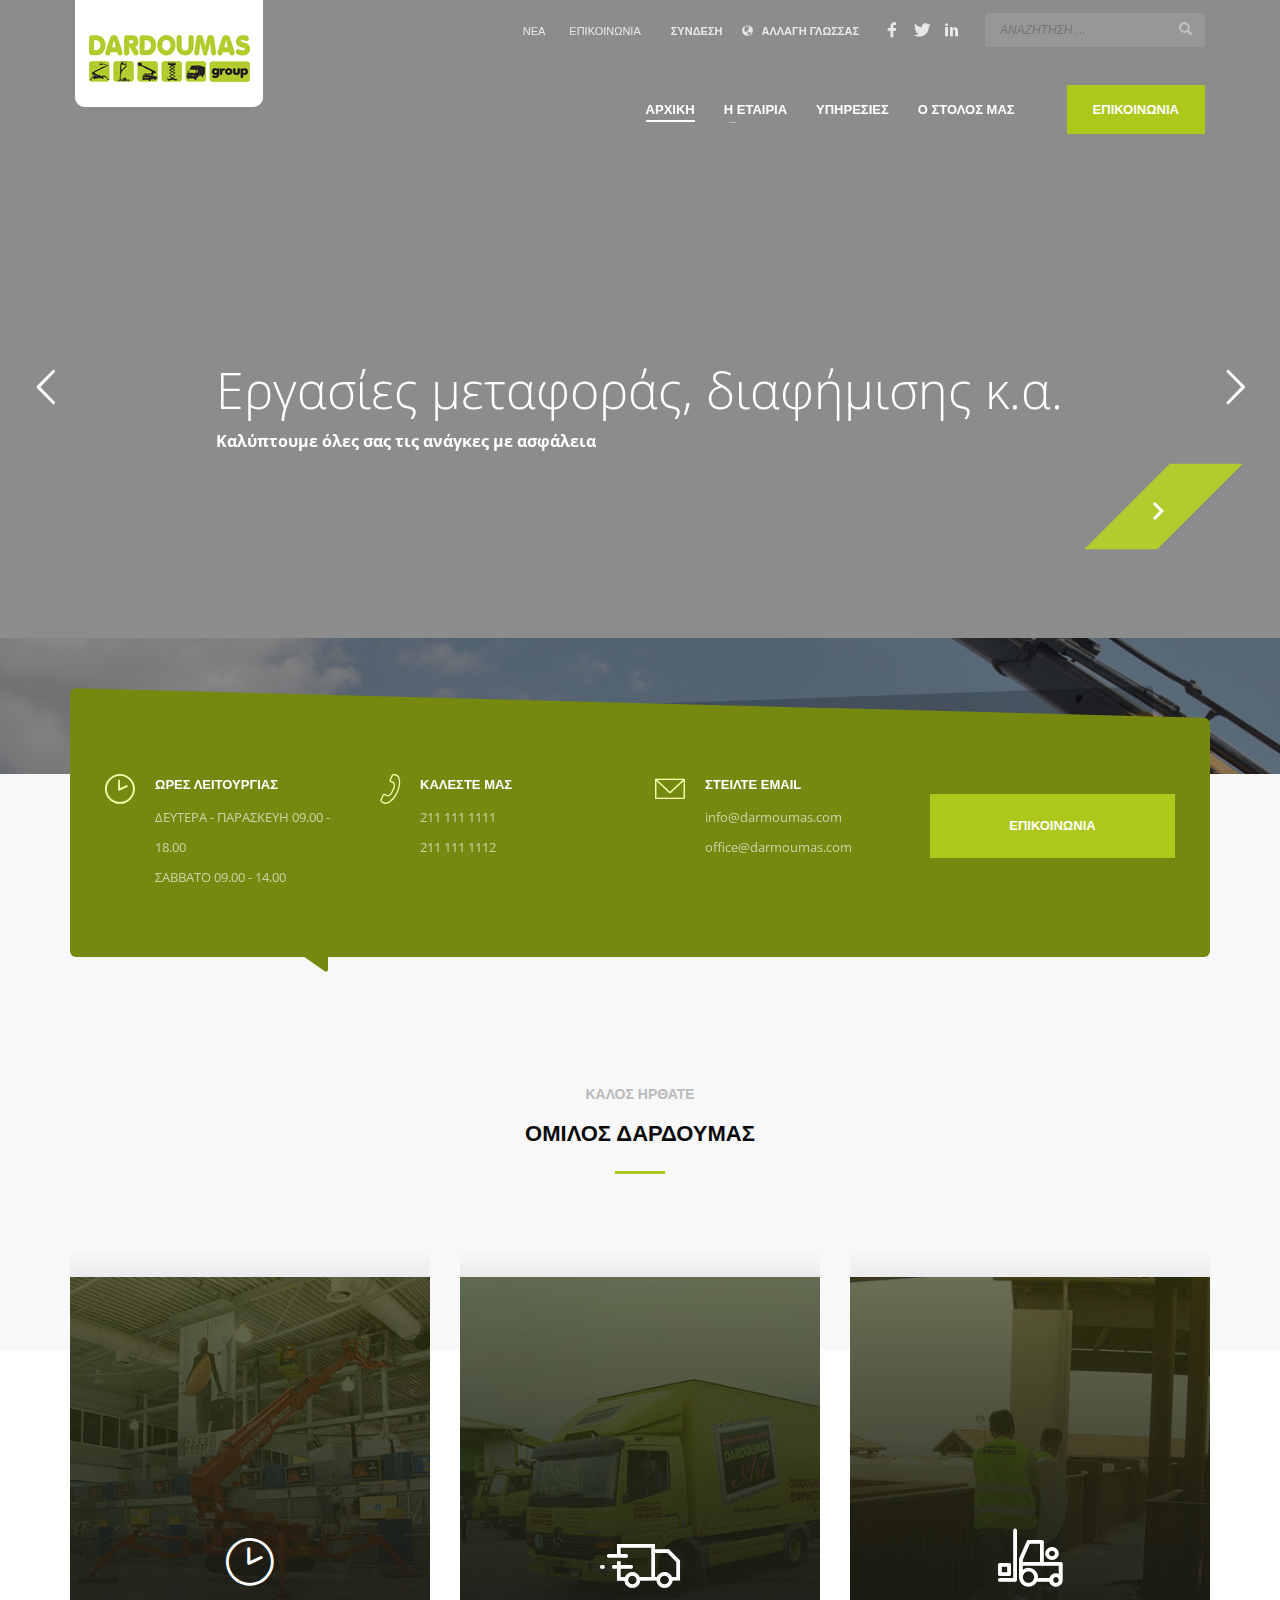
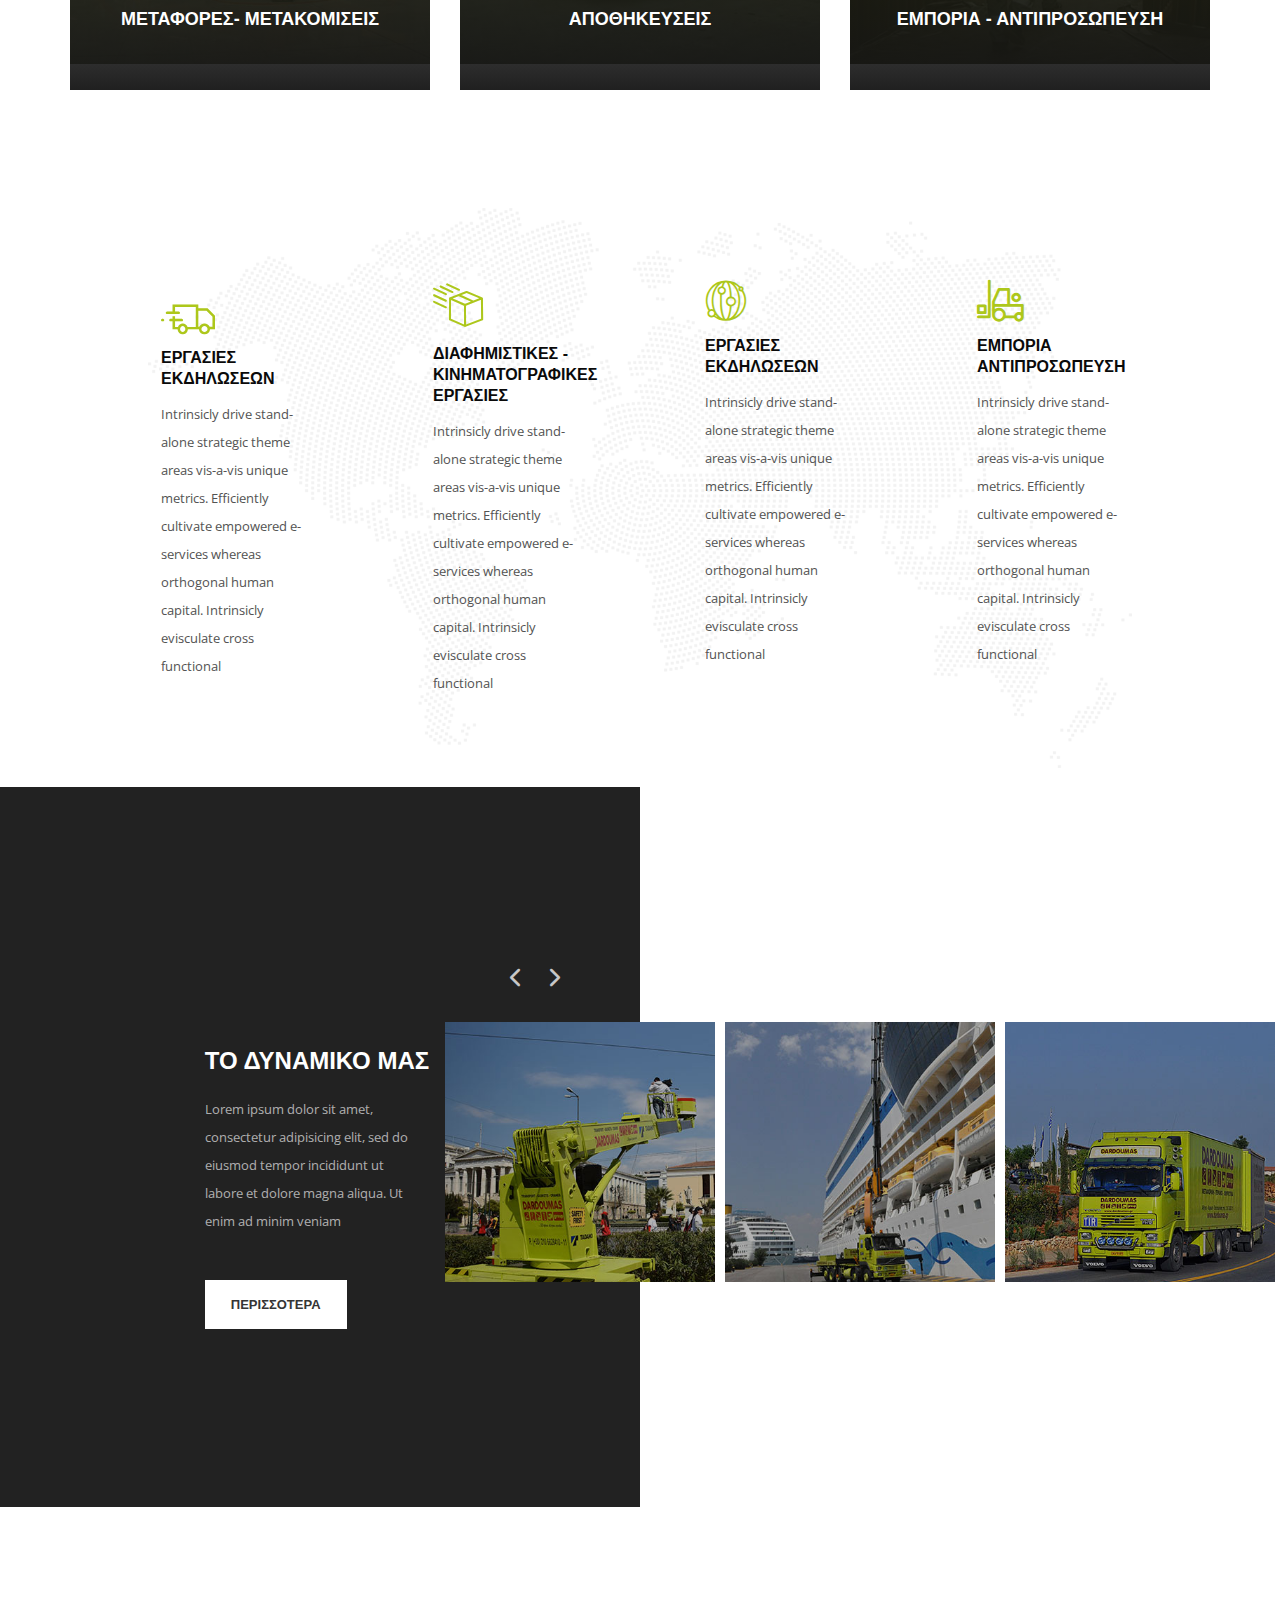
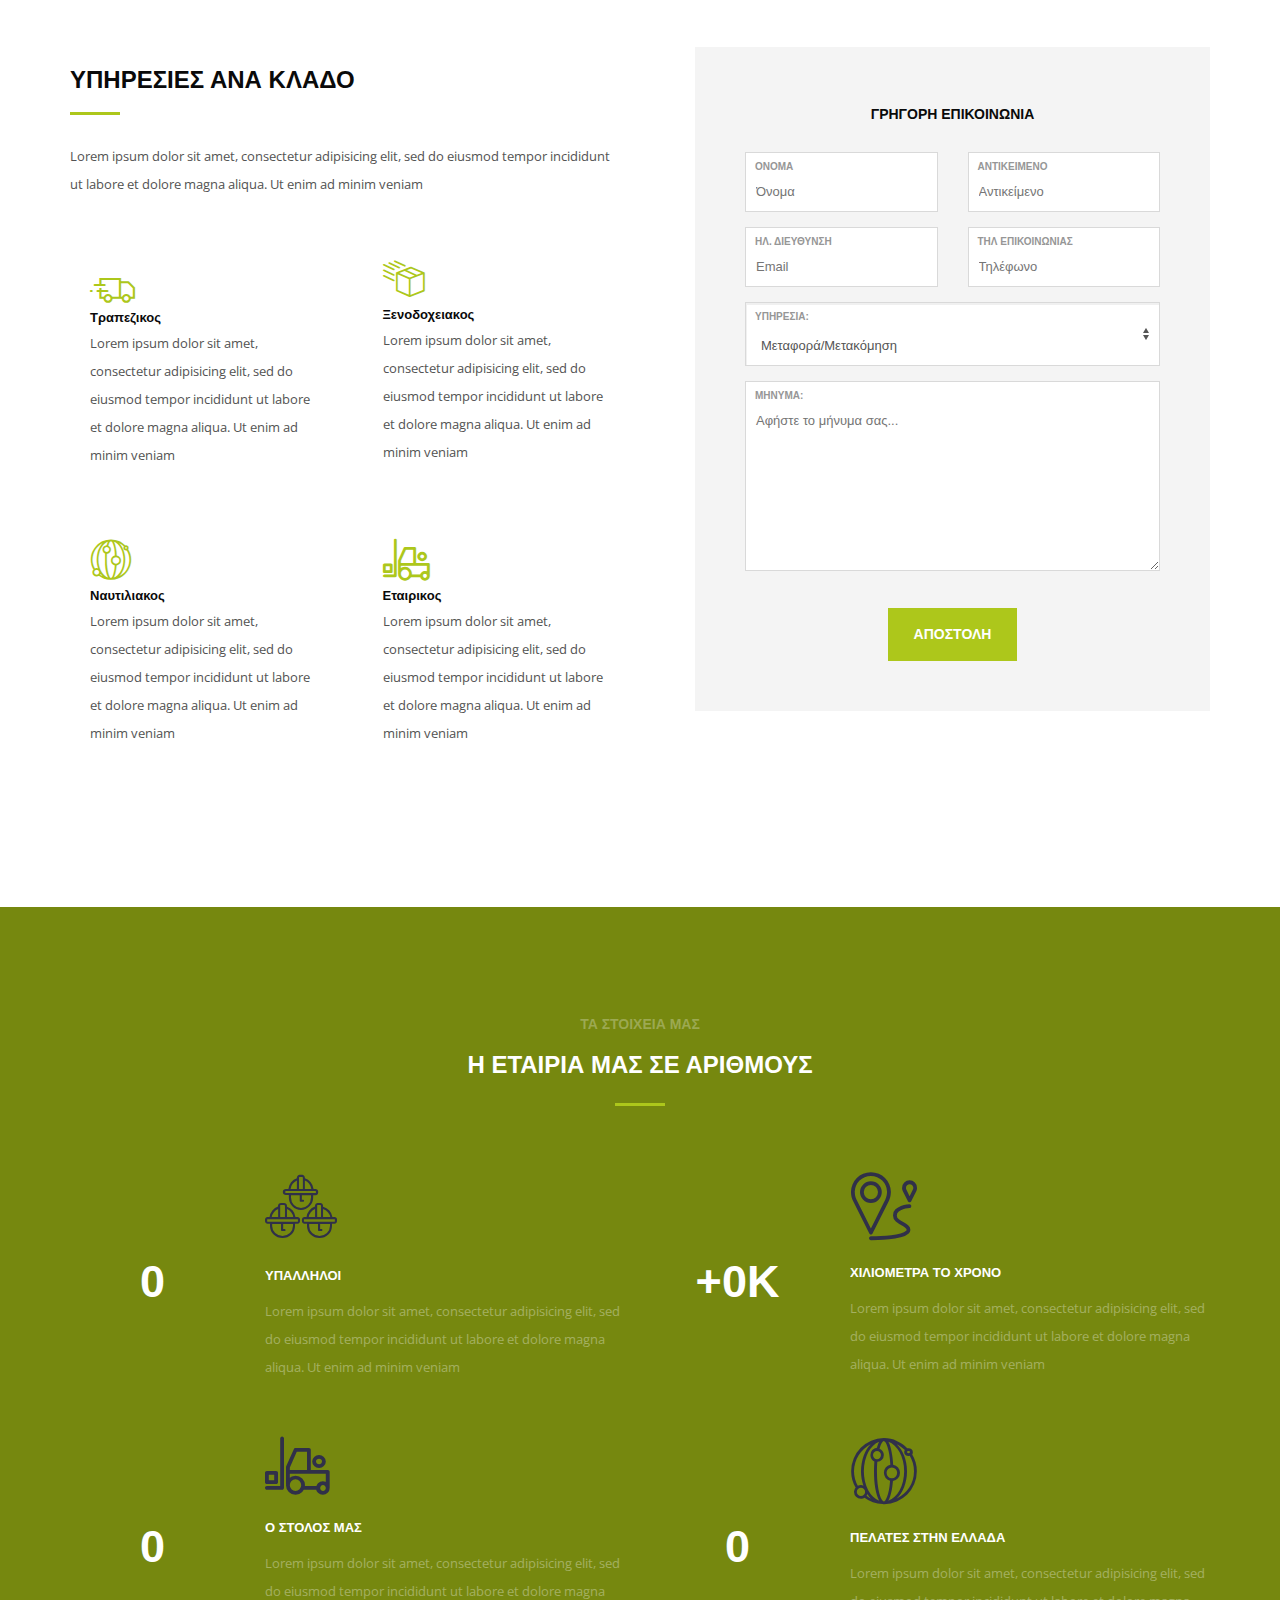
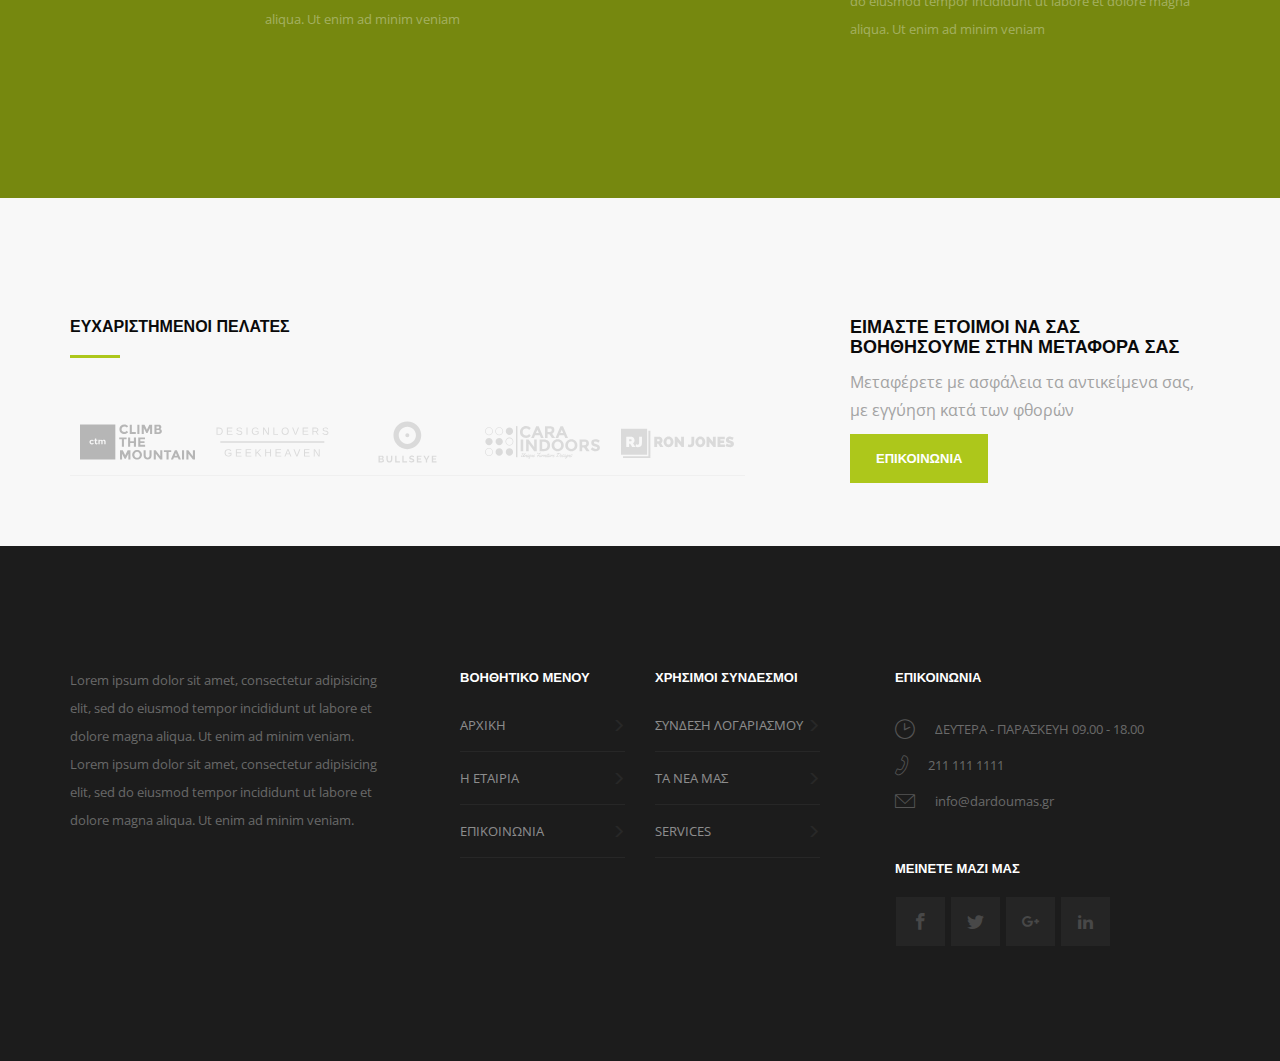
<file: index.html>
<!DOCTYPE html>
<html lang="en">
	<head>
		<meta charset="utf-8">
		<meta http-equiv="X-UA-Compatible" content="IE=edge">
		<meta name="viewport" content="width=device-width, initial-scale=1">
		<title>DARDOUMAS</title>
		<link href="css/bootstrap.min.css" rel="stylesheet">
        <link href="css/owl.carousel.min.css" rel="stylesheet">
		<link href="css/template.css" rel="stylesheet">
		<link href="css/icomoon.css" rel="stylesheet">
        <link href="css/ionicons.min.css" rel="stylesheet">
		<link href="modules/slick/slick.css" rel="stylesheet">
		<link href="modules/slick/slick-theme.css" rel="stylesheet">
		<link href="modules/Magnific-Popup/magnific-popup.css" rel="stylesheet">
		<link href="modules/vertical-timeline/css/style.css" rel="stylesheet">
		<link href="https://fonts.googleapis.com/css?family=Open+Sans:300,400,700&amp;subset=greek" rel="stylesheet">
		<link href="modules/revolution/fonts/pe-icon-7-stroke/css/pe-icon-7-stroke.css" rel="stylesheet" type="text/css" >
        
		<link href="modules/revolution/css/settings.css" rel="stylesheet" type="text/css">
		<link rel="stylesheet" href="assets/css/lightbox.min.css">
		<link rel="stylesheet" href="assets/css/main.css">
        <script src='https://www.google.com/recaptcha/api.js'></script>
	</head>
	<body>


	<!-- Page preloader start -->
	<div id="cg__page-loading" class="cg__pageLoading cg__preloaderBreath">
		<div class="cg__pageLoading-inner">
			<img src="img-assets/loader.gif" alt="">
		</div>
	</div><!--/.sh__page-loading-->
	<!-- Page preloader end -->

	<div id="page_wrapper">

		<!-- Responsive menu start -->
		<ul class="cg__resMenu">
			<li class="cg__resMenu-back">
				<span class="cg__resMenu-backIcon glyphicon glyphicon-chevron-left"></span><a href="#" class="cg__resMenu-backLink">Back</a>
			</li>
			<li><a class="active" href="index.html"><span>Home</span></a></li>
			<li class="cg__res-submenu">
				<span class="cg__res-submenu-trigger glyphicon glyphicon-chevron-right"></span>
				<a href="#"><span>Company</span></a>
				<ul class="cg__subMenu">
					<li class="cg__resMenu-back">
						<span class="cg__resMenu-backIcon glyphicon glyphicon-chevron-left"></span><a href="#" class="cg__resMenu-backLink">Back</a>
					</li>
					<li><a href="about.html"><span>ABOUT US</span></a></li>
					<li><a href="history.html"><span>OUR HISTORY</span></a></li>
					<li><a href="services.html"><span>SERVICES</span></a></li>
					<li><a href="careers.html"><span>CAREERS</span></a></li>
					<li><a href="fleet.html"><span>OUR FLEET</span></a></li>
				</ul>
			</li>
			<li><a href="global.html"><span>Global coverage</span></a></li>
			<li><a href="news.html"><span>News</span></a></li>
			<li><a href="contact.html"><span>Contact</span></a></li>
		</ul>

		<!-- Restponsive menu end -->

		<!-- Header start -->
		<header>
			<div class="cg__headerNavbar">
				<div class="container cg__headerContainer">
					<div class="row">
						<div class="col-xs-12">
							<div class="cg__logoContainer">
								<a href="index.html">
									<img src="img-assets/logo.png" alt="" class="cg__logoImg">
								</a>
							</div>
							<div class="cg__separator visible-xs"></div>
							<div class="cg__topBar">
								<div class="cg__topMenu-wrapper">
									<span class="cg__topMenu-trigger"></span>
									<ul class="cg__topMenu cg__topBar-component clearfix">
										<li><a href="news.html">ΝΕΑ</a></li>
										<li><a href="contact.html">ΕΠΙΚΟΙΝΩΝΙΑ</a></li>
									</ul><!--/.cg__topMenu-->
								</div><!--/.cg__topMenu-wrapper-->
								<ul class="cg__topBar-component cg__loginPanel cg__single-component clearfix">
									<li>
										<a href="#">
											<i class="glyphicon glyphicon-log-in visible-xs"></i>
											<span class="hidden-xs">ΣΥΝΔΕΣΗ</span>
										</a>
									</li>
								</ul><!--/.cg__loginPanel-->
								<ul class="cg__topBar-component cg__languages cg__single-component clearfix">
									<li>
										<a href="#" class="cg__languages-link">
											<i class="cg__elem--white glyphicon glyphicon-globe"></i>
											<span class="cg__hidden-xs cg__hidden-sm">ΑΛΛΑΓΗ ΓΛΩΣΣΑΣ</span>
										</a><!--/.cg__languages-link-->
										<div class="cg_language-panel">
											<ul class="cg_language-inner">
												<li><a href="#"><img src="img-assets/en.png" alt="English">English</a></li>
												<li><a href="#"><img src="img-assets/es.png" alt="Francais">Francais</a></li>
												<li><a href="#"><img src="img-assets/fr.png" alt="Espanol"> Espanol </a></li>
											</ul><!--/.cg_language-inner-->
										</div><!--/.cg_language-panel-->
									</li>
								</ul><!--/.cg__languages-->
								<ul class="cg__topBar-component cg__socialIcons clearfix">
									<li><a href="#" title="Facebook" class="cg__icon-facebook"></a></li>
									<li><a href="#" title="Twitter" class="cg__icon-twitter"></a></li>
									<li><a href="#" title="LinkedIn" class="cg__icon-linkedin"></a></li>
								</ul>
								<div class="cg__search">
									<a href="#" class="cg__searchBtn">
										<span class="glyphicon glyphicon-search cg__elem--white"></span>
									</a>
									<div class="cg__search-container">
										<form action="#" method="get">
											<input type="text" placeholder="ΑΝΑΖΗΤΗΣΗ ...">
											<button type="submit" value="go" class="glyphicon glyphicon-search"></button>
										</form>
									</div><!--/.cg__search-->
								</div><!--/.cg__search-->
							</div><!--/.cg__topBar-->
							<div class="cg__separator visible-xs"></div>
							<div class="cg__menuBar">
								<div class="cg__menuWrapper">
									<div class="cg__mainMenu-trigger">
										<a href="#" class="cg__menuBurger">
											<span></span>
											<span></span>
											<span></span>
										</a>
									</div><!--/.cg__mainMenu-trigger-->
									<ul class="cg__mainMenu clearfix">
										<li><a class="active" href="index.html"><span>ΑΡΧΙΚΗ</span></a></li>
										<li class="has-submenu">
											<a href="#"><span>Η ΕΤΑΙΡΙΑ</span></a>
											<ul class="cg__subMenu">
												<li><a href="about.html"><span>ΠΡΟΦΙΛ</span></a></li>
												<li><a href="history.html"><span>ΙΣΤΟΡΙΚΟ</span></a></li>
												<li><a href="services.html"><span>ΠΟΛΙΤΙΚΗ ΠΟΙΟΤΗΤΑΣ &amp; ΠΙΣΤΟΠΟΙΗΣΕΙΣ</span></a></li>
												<li><a href="careers.html"><span>ΠΟΛΙΤΙΚΗ</span></a></li>
											</ul><!--/.cg__subMenu-->
										</li><!--/.has-submenu-->
										<li><a href="services.html"><span>ΥΠΗΡΕΣΙΕΣ</span></a></li>
										<li><a href="fleet.html"><span>Ο ΣΤΟΛΟΣ ΜΑΣ</span></a></li>
									</ul><!--/.cg__mainMenu-->
								</div><!--/.cg__menuWrapper-->
								<div class="cg__ctaButton">
									<a href="contact.html" class="cg__btn"><span>ΕΠΙΚΟΙΝΩΝΙΑ</span></a>
								</div>
							</div><!--/.cg__menuBar-->
						</div><!--/.col-xs-12-->

					</div><!--/.row-->
				</div><!--/.cg__headerContainer-->
			</div><!--/.cg__headerNavbar-->
		</header>
		<!-- Header end -->

		<!-- Slider start -->
		<div id="cg__homepageSlider-wrapper" class="cg__homepageSlider-wrapper fullwidthbanner-container" data-alias="cargo-slider" data-source="gallery">
		<!-- START REVOLUTION SLIDER 5.4.5.1 fullwidth mode -->
			<div id="cg__homepageSlider" class="rev_slider fullwidthabanner" style="display:none;" data-version="5.4.5.1">
				<ul>	
                    <!-- SLIDE  -->
					<li data-index="rs-1" data-transition="parallaxtobottom" data-slotamount="default" data-hideafterloop="0" data-hideslideonmobile="off"  data-easein="default" data-easeout="default" data-masterspeed="default"  data-thumb="assets/kallyas_placeholder-100x50.png"  data-rotate="0"  data-saveperformance="off"  data-title="Slide" data-param1="" data-param2="" data-param3="" data-param4="" data-param5="" data-param6="" data-param7="" data-param8="" data-param9="" data-param10="" data-description="">
						<!-- MAIN IMAGE -->
						<img src="images/slider_1.jpg"  alt=""  data-bgposition="center center" data-bgfit="cover" data-bgrepeat="no-repeat" class="rev-slidebg" data-no-retina>
						<!-- LAYERS -->

						<!-- LAYER NR. 1 -->
						<div class="tp-caption tp-shape tp-shapewrapper  tp-resizeme"
							id="slide-1-layer-1"
							data-x="center" data-hoffset="1"
							data-y="center" data-voffset=""
							data-width="['full','full','full','full']"
							data-height="['full','full','full','full']"

							data-type="shape"
							data-basealign="slide"
							data-responsive_offset="on"

							data-frames='[{"delay":0,"speed":300,"frame":"0","from":"opacity:0;","to":"o:1;","ease":"Power3.easeInOut"},{"delay":"wait","speed":300,"frame":"999","to":"opacity:0;","ease":"Power3.easeInOut"}]'
							style="z-index: 5;font-family:Open Sans;background-color:rgba(25,25,27,0.50);"> 
                        </div>

						<!-- LAYER NR. 2 -->
						<div style="z-index: 6;" class="tp-caption   tp-resizeme"
							id="slide-1-layer-2"
							data-width="['auto']"
							data-height="['auto']"
                            data-x="center" 
                            data-y="center" 
							data-type="text"
							data-responsive_offset="on"

							data-frames='[{"delay":0,"speed":300,"frame":"0","from":"y:[100%];z:0;rX:0deg;rY:0;rZ:0;sX:1;sY:1;skX:0;skY:0;opacity:0;","mask":"x:0px;y:[100%];s:inherit;e:inherit;","to":"o:1;","ease":"Power2.easeInOut"},{"delay":"wait","speed":300,"frame":"999","to":"y:[100%];","mask":"x:inherit;y:inherit;s:inherit;e:inherit;","ease":"nothing"}]'>
                            <h3 style="white-space: nowrap; font-size: 50px; line-height: 60px; font-weight: 300; color: rgba(255,255,255,1);font-family:Open Sans;">Εργασίες μεταφοράς, διαφήμισης κ.α.</h3>
                            <p style="white-space: nowrap; font-size: 16px; line-height: 22px; font-weight: 700; color: rgba(255,255,255,1);font-family:Open Sans;">Καλύπτουμε όλες σας τις ανάγκες με ασφάλεια</p>
                        </div>


						<!-- LAYER NR. 3 -->
						<div class="tp-caption tp-shape tp-shapewrapper  tp-resizeme"
							id="slide-1-layer-5"
							data-x="right" data-hoffset="80"
							data-y="450"
							data-width="['74']"
							data-height="['122']"

							data-type="shape"
							data-responsive_offset="on"

							data-frames='[{"delay":0,"speed":300,"frame":"0","from":"x:50px;opacity:0;","to":"o:1;skX:-45px;","ease":"Power2.easeInOut"},{"delay":"wait","speed":1000,"frame":"999","to":"opacity:0;","ease":"Power3.easeInOut"}]'

							style="z-index: 8;font-family:Open Sans;background-color:rgba(179,203,45,1);"> </div>

						<!-- LAYER NR. 4 -->
						<a class="tp-caption tp-resizeme"
							href="#" target="_self"
							id="slide-1-layer-6"
							data-x="right" data-hoffset="110"
							data-y="497"
							data-width="['30']"
							data-height="['auto']"
							data-actions=''
							data-responsive_offset="on"

							data-frames='[{"delay":0,"speed":300,"frame":"0","from":"x:50px;opacity:0;","to":"o:1;","ease":"Power3.easeInOut"},{"delay":"wait","speed":300,"frame":"999","to":"opacity:0;","ease":"Power3.easeInOut"},{"frame":"hover","speed":"0","ease":"Linear.easeNone","to":"o:1;rX:0;rY:0;rZ:0;z:0;","style":"c:rgba(255,255,255,1);"}]'

							style="z-index: 9; min-width: 30px; max-width: 30px; color: rgba(255,255,255,0.20);font-family:Open Sans;text-decoration: none;">

							<svg xmlns="http://www.w3.org/2000/svg" width="36" height="36" viewBox="0 0 36 36"><path d="M15 9l-2.12 2.12L19.76 18l-6.88 6.88L15 27l9-9z" style="fill: rgba(255, 255, 255, 1);"/></svg>


						</a>
					</li>
					<!-- SLIDE  -->
					<li data-index="rs-2" data-transition="parallaxtobottom" data-slotamount="default" data-hideafterloop="0" data-hideslideonmobile="off"  data-easein="default" data-easeout="default" data-masterspeed="default"  data-thumb="assets/kallyas_placeholder-100x50.png"  data-rotate="0"  data-saveperformance="off"  data-title="Slide" data-param1="" data-param2="" data-param3="" data-param4="" data-param5="" data-param6="" data-param7="" data-param8="" data-param9="" data-param10="" data-description="">
						
                        <!-- MAIN IMAGE -->
						<img src="images/slider_2.jpg"  alt=""  data-bgposition="center center" data-bgfit="cover" data-bgrepeat="no-repeat" class="rev-slidebg" data-no-retina>
						<!-- LAYERS -->

						<!-- LAYER NR. 1 -->
						<div class="tp-caption tp-shape tp-shapewrapper  tp-resizeme"
							id="slide-2-layer-1"
							data-x="center" data-hoffset="1"
							data-y="center" data-voffset=""
							data-width="['full','full','full','full']"
							data-height="['full','full','full','full']"

							data-type="shape"
							data-basealign="slide"
							data-responsive_offset="on"

							data-frames='[{"delay":0,"speed":300,"frame":"0","from":"opacity:0;","to":"o:1;","ease":"Power3.easeInOut"},{"delay":"wait","speed":300,"frame":"999","to":"opacity:0;","ease":"Power3.easeInOut"}]'
							style="z-index: 5;font-family:Open Sans;background-color:rgba(25,25,27,0.50);"> 
                        </div>

						<!-- LAYER NR. 2 -->
						<div style="z-index: 6;" class="tp-caption   tp-resizeme"
							id="slide-2-layer-2"
							data-width="['auto']"
							data-height="['auto']"
                            data-x="center" 
                            data-y="center" 
							data-type="text"
							data-responsive_offset="on"

							data-frames='[{"delay":0,"speed":300,"frame":"0","from":"y:[100%];z:0;rX:0deg;rY:0;rZ:0;sX:1;sY:1;skX:0;skY:0;opacity:0;","mask":"x:0px;y:[100%];s:inherit;e:inherit;","to":"o:1;","ease":"Power2.easeInOut"},{"delay":"wait","speed":300,"frame":"999","to":"y:[100%];","mask":"x:inherit;y:inherit;s:inherit;e:inherit;","ease":"nothing"}]'>
                            <h3 style="white-space: nowrap; font-size: 50px; line-height: 60px; font-weight: 300; color: rgba(255,255,255,1);font-family:Open Sans;">Γρήγορα και με ασφάλεια </h3>
                            <p style="white-space: nowrap; font-size: 16px; line-height: 22px; font-weight: 700; color: rgba(255,255,255,1);font-family:Open Sans;">Όπου και αν μας χρειαστείτε</p>
                        </div>


						<!-- LAYER NR. 3 -->
						<div class="tp-caption tp-shape tp-shapewrapper  tp-resizeme"
							id="slide-2-layer-5"
							data-x="right" data-hoffset="80"
							data-y="450"
							data-width="['74']"
							data-height="['122']"

							data-type="shape"
							data-responsive_offset="on"

							data-frames='[{"delay":0,"speed":300,"frame":"0","from":"x:50px;opacity:0;","to":"o:1;skX:-45px;","ease":"Power2.easeInOut"},{"delay":"wait","speed":1000,"frame":"999","to":"opacity:0;","ease":"Power3.easeInOut"}]'

							style="z-index: 8;font-family:Open Sans;background-color:rgba(179,203,45,1);"> </div>

						<!-- LAYER NR. 4 -->
						<a class="tp-caption tp-resizeme"
							href="#" target="_self"
							id="slide-2-layer-6"
							data-x="right" data-hoffset="110"
							data-y="497"
							data-width="['30']"
							data-height="['auto']"
							data-actions=''
							data-responsive_offset="on"

							data-frames='[{"delay":0,"speed":300,"frame":"0","from":"x:50px;opacity:0;","to":"o:1;","ease":"Power3.easeInOut"},{"delay":"wait","speed":300,"frame":"999","to":"opacity:0;","ease":"Power3.easeInOut"},{"frame":"hover","speed":"0","ease":"Linear.easeNone","to":"o:1;rX:0;rY:0;rZ:0;z:0;","style":"c:rgba(255,255,255,1);"}]'

							style="z-index: 9; min-width: 30px; max-width: 30px; color: rgba(255,255,255,0.20);font-family:Open Sans;text-decoration: none;">

							<svg xmlns="http://www.w3.org/2000/svg" width="36" height="36" viewBox="0 0 36 36"><path d="M15 9l-2.12 2.12L19.76 18l-6.88 6.88L15 27l9-9z" style="fill: rgba(255, 255, 255, 1);"/></svg>


						</a>
                        
                        
                     
					</li>
				</ul>
				<div class="tp-bannertimer tp-bottom" style="visibility: hidden !important;"></div>
			</div>
		</div><!-- END REVOLUTION SLIDER -->
		<!-- Slider end -->

		<!-- Action box start -->
		<div class="cg__actionBox cg__actionBox--style1">
			<div class="container cg__container">
				<div class="row">
					<div class="col-md-12 col-sm-12 cg__actionBox--top">
						<div class="cg__actionBox-elem clearfix">
							<div class="cg__actionBox-inner">
								<div class="row">
									<div class="col-md-3 col-sm-3 cg__paddingTB--15">
										<div class="cg__iconBox cg__iconBox--style1">
											<div class="cg__iconBox-inner cg__text--left">
												<div class="cg__iconbox-iconWrapper cg__iconbox-iconLeft">
													<span class="cg__iconbox-icon cg__icon-clock"></span>
												</div><!--/.cg__iconbox-iconWrapper-->
												<div class="cg__iconbox-contentWrapper">
													<div class="cg__iconbox-titleWrapper">
														<h3 class="cg__iconbox-title">ΩΡΕΣ ΛΕΙΤΟΥΡΓΙΑΣ</h3>
													</div><!--/.cg__iconbox-titleWrapper-->
													<div class="cg__iconbox-descWrapper">
														<p class="cg__iconbox-desc">
															ΔΕΥΤΕΡΑ - ΠΑΡΑΣΚΕΥΗ 09.00 - 18.00
															<br>
															ΣΑΒΒΑΤΟ 09.00 - 14.00
														</p>
													</div><!--/.cg__iconbox-descWrapper-->
												</div><!--/.cg__iconbox-contentWrappe-->
											</div><!--/.cg__iconBox-inner-->
										</div><!--/.cg__iconBox-->
									</div><!--/.col-md-3 col-sm-3-->
									<div class="col-md-3 col-sm-3 cg__paddingTB--15">
										<div class="cg__iconBox cg__iconBox--style1">
											<div class="cg__iconBox-inner cg__text--left">
												<div class="cg__iconbox-iconWrapper cg__iconbox-iconLeft">
													<span class="cg__iconbox-icon cg__icon-phone"></span>
												</div><!--/.cg__iconbox-iconWrapper-->
												<div class="cg__iconbox-contentWrapper">
													<div class="cg__iconbox-titleWrapper">
														<h3 class="cg__iconbox-title">ΚΑΛΕΣΤΕ ΜΑΣ</h3>
													</div><!--/.cg__iconbox-titleWrapper-->
													<div class="cg__iconbox-descWrapper">
														<p class="cg__iconbox-desc">
															211 111 1111
															<br>
															211 111 1112
														</p>
													</div><!--/.cg__iconbox-descWrapper-->
												</div><!--/.cg__iconbox-contentWrappe-->
											</div><!--/.cg__iconBox-inner-->
										</div><!--/.cg__iconBox-->
									</div><!--/.col-md-3 col-sm-3-->
									<div class="col-md-3 col-sm-3 cg__paddingTB--15">
										<div class="cg__iconBox cg__iconBox--style1">
											<div class="cg__iconBox-inner cg__text--email">
												<div class="cg__iconbox-iconWrapper cg__iconbox-iconLeft">
													<span class="cg__iconbox-icon cg__icon-email"></span>
												</div><!--/.cg__iconbox-iconWrapper-->
												<div class="cg__iconbox-contentWrapper">
													<div class="cg__iconbox-titleWrapper">
														<h3 class="cg__iconbox-title">ΣΤΕΙΛΤΕ EMAIL</h3>
													</div><!--/.cg__iconbox-titleWrapper-->
													<div class="cg__iconbox-descWrapper">
														<p class="cg__iconbox-desc">
															info@darmoumas.com
															<br>
															office@darmoumas.com
														</p>
													</div><!--/.cg__iconbox-descWrapper-->
												</div><!--/.cg__iconbox-contentWrappe-->
											</div><!--/.cg__iconBox-inner-->
										</div><!--/.cg__iconBox-->
									</div><!--/.col-md-3 col-sm-3-->
									<div class="col-md-3 col-sm-3 cg__paddingT--35">
										<a href="#" class="cg__btn cg__newsletterBtn cg__btn-block"><span>ΕΠΙΚΟΙΝΩΝΙΑ</span></a>
									</div><!--/.col-md-3 col-sm-3-->
								</div><!--/.row-->
							</div><!--/.cg__actionBox-inner-->
						</div><!--/.cg__actionBox-elem-->
					</div><!--/.col-md-12 col-sm-12-->
				</div><!--/.row-->
			</div><!--/.container-->
		</div><!--/.cg__actionBox-->
		<!-- Action box end -->

		<!-- Welcome section start -->
		<div class="cg__welcomeSection">
			<div class="cg__welcomeHeader">
				<div class="container cg__container">
					<div class="row">
						<div class="col-md-12 col-sm-12">
							<div class="cg__welcome-titleContainer">
								<h4 class="cg__welcome-title">ΚΑΛΟΣ ΗΡΘΑΤΕ</h4>
								<h2 class="cg__welcome-subtitle">ΟΜΙΛΟΣ ΔΑΡΔΟΥΜΑΣ</h2>
								<span class="cg__symbol">
									<span></span>
								</span>
							</div><!--/.cg__welcome-titleContainer-->
						</div><!--/.col-md-12 col-sm-12-->
					</div><!--/.row-->
				</div><!--/.container cg__container-->
			</div><!--/.cg__welcomeHeader-->
			<div class="cg__welcomeBody">
				<div class="container cg__container">
					<div class="row">
						<div class="col-md-4 col-sm-4">
							<div class="cg__media">
								<img src="images/ground-shipping.jpg" alt="" class="cg__media-img">
								<div class="cg__media-overlay"></div>
								<div class="cg__media-details">
									<div class="row">
										<div class="col-md-12 col-sm-12">
											<div class="cg__iconBox cg__iconBox--style1 cg__text--center cg__paddingB--40">
												<div class="cg__iconBox-inner">
													<div class="cg__iconbox-iconWrapper">
														<a href="#" class="cg__iconbox-iconLink">
															<span class="cg__iconbox-icon cg__icon-clock cg__icon--white"></span>
														</a>
													</div><!--/.cg__iconbox-iconWrapper-->
													<div class="cg__iconbox-contentWrapper">
														<div class="cg__iconbox-titleWrapper">
															<h3 class="cg__iconbox-title">
																<a href="#" class="cg__iconbox-titleLink">ΜΕΤΑΦΟΡΕΣ- ΜΕΤΑΚΟΜΙΣΕΙΣ</a>
															</h3>
														</div><!--/.cg__iconbox-titleWrapper-->
													</div><!--/.cg__iconbox-contentWrappe-->
												</div><!--/.cg__iconBox-inner-->
											</div><!--/.cg__iconBox-->
										</div><!--/.col-md-12 col-sm-12-->
									</div><!--/.row-->
								</div><!--/.cg__media-details-->
							</div><!--/.cg__media-->
						</div><!--/.col-md-4 col-sm-4-->
						<div class="col-md-4 col-sm-4">
							<div class="cg__media">
								<img src="images/air-delivery.jpg" alt="" class="cg__media-img">
								<div class="cg__media-overlay"></div>
								<div class="cg__media-details">
									<div class="row">
										<div class="col-md-12 col-sm-12">
											<div class="cg__iconBox cg__iconBox--style1 cg__text--center cg__paddingB--40">
												<div class="cg__iconBox-inner">
													<div class="cg__iconbox-iconWrapper">
														<a href="#" class="cg__iconbox-iconLink">
															<span class="cg__iconbox-icon cg__icon-truck cg__icon--white"></span>
														</a>

													</div><!--/.cg__iconbox-iconWrapper-->
													<div class="cg__iconbox-contentWrapper">
														<div class="cg__iconbox-titleWrapper">
															<h3 class="cg__iconbox-title">
																<a href="#" class="cg__iconbox-titleLink">ΑΠΟΘΗΚΕΥΣΕΙΣ</a>
															</h3>
														</div><!--/.cg__iconbox-titleWrapper-->
													</div><!--/.cg__iconbox-contentWrappe-->
												</div><!--/.cg__iconBox-inner-->
											</div><!--/.cg__iconBox-->
										</div><!--/.col-md-12 col-sm-12-->
									</div><!--/.row-->
								</div><!--/.cg__media-details-->
							</div><!--/.cg__media-->
						</div><!--/.col-md-4 col-sm-4-->
						<div class="col-md-4 col-sm-4">
							<div class="cg__media">
								<img src="images/sea-delivery.jpg" alt="" class="cg__media-img">
								<div class="cg__media-overlay"></div>
								<div class="cg__media-details">
									<div class="row">
										<div class="col-md-12 col-sm-12">
											<div class="cg__iconBox cg__iconBox--style1 cg__text--center cg__paddingB--40">
												<div class="cg__iconBox-inner">
													<div class="cg__iconbox-iconWrapper">
														<a href="#" class="cg__iconbox-iconLink">
															<span class="cg__iconbox-icon cg__icon-forklift cg__icon--white"></span>
														</a>
													</div><!--/.cg__iconbox-iconWrapper-->
													<div class="cg__iconbox-contentWrapper">
														<div class="cg__iconbox-titleWrapper">
															<h3 class="cg__iconbox-title">
																<a href="#" class="cg__iconbox-titleLink">ΕΜΠΟΡΙΑ - ΑΝΤΙΠΡΟΣΩΠΕΥΣΗ</a>
															</h3>
														</div><!--/.cg__iconbox-titleWrapper-->
													</div><!--/.cg__iconbox-contentWrappe-->
												</div><!--/.cg__iconBox-inner-->
											</div><!--/.cg__iconBox-->
										</div><!--/.col-md-12 col-sm-12-->
									</div><!--/.row-->
								</div><!--/.cg__media-details-->
							</div><!--/.cg__media-->
						</div><!--/.col-md-4 col-sm-4-->
                        
					</div><!--/.row-->
				</div><!--/.container-->
                
                
                
                
                
			</div><!--/.cg__welcomeBody-->
		</div><!--/.cg__welcomeSection-->
		<!-- Welcome section end -->
        
        
        
        <!-- Global section start -->
		<div class="cg__globalSection">
			<div class="cg__globalSection-bg cg__bg-img"></div>
			<div class="container cg__container cg__container-w85">
				<div class="flex-row row">
                    
                    
                    <div class="col-md-3 col-sm-6 cg__global-col hasAnimation" data-animationType="fadeIn" data-animationDuration="1000ms" data-animationDelay="400ms">
						<div class="cg__iconBox cg__iconBox--style2">
							<a href="#" class="cg__iconBox-inner cg__text--left">
								<span class="cg__iconbox-iconWrapper">
									<span class="cg__iconbox-icon cg__icon-truck"></span>
								</span><!--/.cg__iconbox-iconWrapper-->
								<span class="cg__iconbox-contentWrapper">
									<span class="cg__iconbox-titleWrapper">
										<h3 class="cg__iconbox-title">ΕΡΓΑΣΙΕΣ <br>ΕΚΔΗΛΩΣΕΩΝ </h3>
									</span><!--/.cg__iconbox-titleWrapper-->
									<span class="cg__iconbox-descWrapper">
										<p class="cg__iconbox-desc">
											Intrinsicly drive stand-alone strategic theme areas vis-a-vis unique metrics. Efficiently cultivate empowered e-services whereas orthogonal human capital. Intrinsicly evisculate cross functional
										</p>
									</span><!--/.cg__iconbox-descWrapper-->
								</span><!--/.cg__iconbox-contentWrappe-->
							</a><!--/.cg__iconBox-inner-->
						</div><!--/.cg__iconBox-->
					</div><!--/.col-md-3 col-sm-6-->
					<div class="col-md-3 col-sm-6 cg__global-col hasAnimation" data-animationType="fadeIn" data-animationDuration="1000ms" data-animationDelay="550ms">
						<div class="cg__iconBox cg__iconBox--style2">
							<a href="#" class="cg__iconBox-inner cg__text--left">
								<span class="cg__iconbox-iconWrapper">
									<span class="cg__iconbox-icon cg__icon-box"></span>
								</span><!--/.cg__iconbox-iconWrapper-->
								<span class="cg__iconbox-contentWrapper">
									<span class="cg__iconbox-titleWrapper">
										<h3 class="cg__iconbox-title">ΔΙΑΦΗΜΙΣΤΙΚΕΣ - ΚΙΝΗΜΑΤΟΓΡΑΦΙΚΕΣ  ΕΡΓΑΣΙΕΣ</h3>
									</span><!--/.cg__iconbox-titleWrapper-->
									<span class="cg__iconbox-descWrapper">
										<p class="cg__iconbox-desc">
											Intrinsicly drive stand-alone strategic theme areas vis-a-vis unique metrics. Efficiently cultivate empowered e-services whereas orthogonal human capital. Intrinsicly evisculate cross functional
										</p>
									</span><!--/.cg__iconbox-descWrapper-->
								</span><!--/.cg__iconbox-contentWrappe-->
							</a><!--/.cg__iconBox-inner-->
						</div><!--/.cg__iconBox-->
					</div><!--/.col-md-3 col-sm-6-->
					<div class="clearfix visible-sm cg__clearfix"></div>
					<div class="col-md-3 col-sm-6 cg__global-col hasAnimation" data-animationType="fadeIn" data-animationDuration="1000ms" data-animationDelay="700ms">
						<div class="cg__iconBox cg__iconBox--style2">
							<a href="#" class="cg__iconBox-inner cg__text--left">
								<span class="cg__iconbox-iconWrapper">
									<span class="cg__iconbox-icon cg__icon-ball"></span>
								</span><!--/.cg__iconbox-iconWrapper-->
								<span class="cg__iconbox-contentWrapper">
									<span class="cg__iconbox-titleWrapper">
										<h3 class="cg__iconbox-title">ΕΡΓΑΣΙΕΣ<br> ΕΚΔΗΛΩΣΕΩΝ</h3>
									</span><!--/.cg__iconbox-titleWrapper-->
									<span class="cg__iconbox-descWrapper">
										<p class="cg__iconbox-desc">
											Intrinsicly drive stand-alone strategic theme areas vis-a-vis unique metrics. Efficiently cultivate empowered e-services whereas orthogonal human capital. Intrinsicly evisculate cross functional
										</p>
									</span><!--/.cg__iconbox-descWrapper-->
								</span><!--/.cg__iconbox-contentWrappe-->
							</a><!--/.cg__iconBox-inner-->
						</div><!--/.cg__iconBox-->
					</div><!--/.col-md-3 col-sm-6-->
					<div class="col-md-3 col-sm-6 cg__global-col hasAnimation" data-animationType="fadeIn" data-animationDuration="1000ms" data-animationDelay="850ms">
						<div class="cg__iconBox cg__iconBox--style2">
							<a href="#" class="cg__iconBox-inner cg__text--left">
								<span class="cg__iconbox-iconWrapper">
									<span class="cg__iconbox-icon cg__icon-forklift"></span>
								</span><!--/.cg__iconbox-iconWrapper-->
								<span class="cg__iconbox-contentWrapper">
									<span class="cg__iconbox-titleWrapper">
										<h3 class="cg__iconbox-title">ΕΜΠΟΡΙΑ <br> ΑΝΤΙΠΡΟΣΩΠΕΥΣΗ</h3>
									</span><!--/.cg__iconbox-titleWrapper-->
									<span class="cg__iconbox-descWrapper">
										<p class="cg__iconbox-desc">
											Intrinsicly drive stand-alone strategic theme areas vis-a-vis unique metrics. Efficiently cultivate empowered e-services whereas orthogonal human capital. Intrinsicly evisculate cross functional
										</p>
									</span><!--/.cg__iconbox-descWrapper-->
								</span><!--/.cg__iconbox-contentWrappe-->
							</a><!--/.cg__iconBox-inner-->
						</div><!--/.cg__iconBox-->
					</div><!--/.col-md-3 col-sm-6-->
                    
				</div><!--/.row-->
			</div><!--/.container-->
		</div><!--/.cg__globalSection-->
		<!-- Global section end -->



		<!-- fleet gallery section start -->
		<div class="cg__fleetSection">
			<div class="cg__fleetContainer">
				<div class="row cg__gutter-0">
					<div class="col-md-6 col-sm-12">
						<div class="cg__fleet-Block">
							<div class="cg__fleet-innerContent">
								<div class="cg__fleet-titleBlock cg__text--left">
									<h2>ΤΟ ΔΥΝΑΜΙΚΟ ΜΑΣ</h2>
									<p>Lorem ipsum dolor sit amet, consectetur adipisicing elit, sed do eiusmod tempor incididunt ut labore et dolore magna aliqua. Ut enim ad minim veniam</p>
									<div class="cg__fleetBtn">
										<a href="" class="cg__btn"><span>ΠΕΡΙΣΣΟΤΕΡΑ</span></a>
									</div>
								</div><!--/.cg__fleet-titleBlock-->
							</div><!--/.cg__fleet-innerContent-->
						</div><!--/.cg__fleet-Block-->
					</div><!--/.col-md-6 col-sm-12-->
					<div class="col-md-6 col-sm-12">
						<div class="cg__fleetGallery-container">
							<div class="cg__gridGallery cg__gridSlider">
								<div class="cg__gridGallery-slider">
									<div class="cg__gridGallery-item">
										<a href="images/gall_04.jpg" class="cg__gridGallery-link sh__zoom--on">
											<span class="cg__gridImg-wrapper">
												<img src="images/gall_04.jpg" alt="" class="cg__gridGallery-img">
											</span>
											<i class="cg__icon glyphicon glyphicon-search cg__circled-icon"></i>
										</a><!--/.cg__gridGallery-link-->
									</div><!--/.cg__gridGallery-item-->
									<div class="cg__gridGallery-item">
										<a href="images/gall_02.jpg" class="cg__gridGallery-link sh__zoom--on">
											<span class="cg__gridImg-wrapper">
												<img src="images/gall_02.jpg" alt="" class="cg__gridGallery-img">
											</span>
											<i class="cg__icon glyphicon glyphicon-search cg__circled-icon"></i>
										</a><!--/.cg__gridGallery-link-->
									</div><!--/.cg__gridGallery-item-->
									<div class="cg__gridGallery-item">
										<a href="images/gall_08.jpg" class="cg__gridGallery-link sh__zoom--on">
											<span class="cg__gridImg-wrapper">
												<img src="images/gall_08.jpg" alt="" class="cg__gridGallery-img">
											</span>
											<i class="cg__icon glyphicon glyphicon-search cg__circled-icon"></i>
										</a><!--/.cg__gridGallery-link-->
									</div><!--/.cg__gridGallery-item-->
									<div class="cg__gridGallery-item">
										<a href="images/gall_09.jpg" class="cg__gridGallery-link sh__zoom--on">
											<span class="cg__gridImg-wrapper">
												<img src="images/gall_09.jpg" alt="" class="cg__gridGallery-img">
											</span>
											<i class="cg__icon glyphicon glyphicon-search cg__circled-icon"></i>
										</a><!--/.cg__gridGallery-link-->
									</div><!--/.cg__gridGallery-item-->
									<div class="cg__gridGallery-item">
										<a href="images/gall_03.jpg" class="cg__gridGallery-link sh__zoom--on">
											<span class="cg__gridImg-wrapper">
												<img src="images/gall_03.jpg" alt="" class="cg__gridGallery-img">
											</span>
											<i class="cg__icon glyphicon glyphicon-search cg__circled-icon"></i>
										</a><!--/.cg__gridGallery-link-->
									</div><!--/.cg__gridGallery-item-->
									<div class="cg__gridGallery-item">
										<a href="images/gall_07.jpg" class="cg__gridGallery-link sh__zoom--on">
											<span class="cg__gridImg-wrapper">
												<img src="images/gall_07.jpg" alt="" class="cg__gridGallery-img">
											</span>
											<i class="cg__icon glyphicon glyphicon-search cg__circled-icon"></i>
										</a><!--/.cg__gridGallery-link-->
									</div><!--/.-->
								</div><!--/.cg__gridGallery-slider-->
							</div><!--/.cg__gridGallery-->
						</div><!--/.cg__fleetGallery-container-->
					</div><!--/.col-md-6 col-sm-12-->
				</div><!--/.row-->
			</div><!--/.cg__fleetContainer-->
		</div><!--/.cg__fleetSection-->
		<!-- fleet gallery section end -->

		<!-- contact section start -->
		<div class="cg__contactSection">
			<div class="container cg__container">
				<div class="row">
					<div class="col-md-6 col-sm-12 col-xs-12">
						<div class="cg__contactBlock cg__text--left">
							<h2>ΥΠΗΡΕΣΙΕΣ ΑΝΑ ΚΛΑΔΟ</h2>
							<span class="cg__symbol"><span></span></span>
							<p>Lorem ipsum dolor sit amet, consectetur adipisicing elit, sed do eiusmod tempor incididunt ut labore et dolore magna aliqua. Ut enim ad minim veniam</p>
						</div>
						<div class="cg__iconsContainer">
							<div class="row">
								<div class="col-md-6 col-sm-6">
									<div class="cg__iconBox cg__iconBox--style3">
										<a href="#" class="cg__iconBox-inner cg__text--left">
											<span class="cg__iconbox-iconWrapper">
												<span class="cg__iconbox-icon cg__icon-truck"></span>
											</span><!--/.cg__iconbox-iconWrapper-->
											<span class="cg__iconbox-contentWrapper">
												<span class="cg__iconbox-titleWrapper">
													<h3 class="cg__iconbox-title">Τραπεζικος</h3>
												</span><!--/.cg__iconbox-titleWrapper-->
												<span class="cg__iconbox-descWrapper">
													<p class="cg__iconbox-desc">
														Lorem ipsum dolor sit amet, consectetur adipisicing elit, sed do eiusmod tempor incididunt ut labore et dolore magna aliqua. Ut enim ad minim veniam
													</p>
												</span><!--/.cg__iconbox-descWrapper-->
											</span><!--/.cg__iconbox-contentWrappe-->
										</a><!--/.cg__iconBox-inner-->
									</div><!--/.cg__iconBox-->
								</div><!--/.col-md-6 col-sm-6-->
								<div class="col-md-6 col-sm-6">
									<div class="cg__iconBox cg__iconBox--style3">
										<a href="#" class="cg__iconBox-inner cg__text--left">
											<span class="cg__iconbox-iconWrapper">
												<span class="cg__iconbox-icon cg__icon-box"></span>
											</span><!--/.cg__iconbox-iconWrapper-->
											<span class="cg__iconbox-contentWrapper">
												<span class="cg__iconbox-titleWrapper">
													<h3 class="cg__iconbox-title">Ξενοδοχειακος</h3>
												</span><!--/.cg__iconbox-titleWrapper-->
												<span class="cg__iconbox-descWrapper">
													<p class="cg__iconbox-desc">
														Lorem ipsum dolor sit amet, consectetur adipisicing elit, sed do eiusmod tempor incididunt ut labore et dolore magna aliqua. Ut enim ad minim veniam
													</p>
												</span><!--/.cg__iconbox-descWrapper-->
											</span><!--/.cg__iconbox-contentWrappe-->
										</a><!--/.cg__iconBox-inner-->
									</div><!--/.cg__iconBox-->
								</div><!--/.col-md-6 col-sm-6-->
								<div class="col-md-12 col-sm-12">
									<div class="cg__spacer--30"></div>
								</div>
								<div class="col-md-6 col-sm-6">
									<div class="cg__iconBox cg__iconBox--style3">
										<a href="#" class="cg__iconBox-inner cg__text--left">
											<span class="cg__iconbox-iconWrapper">
												<span class="cg__iconbox-icon cg__icon-ball"></span>
											</span><!--/.cg__iconbox-iconWrapper-->
											<span class="cg__iconbox-contentWrapper">
												<span class="cg__iconbox-titleWrapper">
													<h3 class="cg__iconbox-title">Ναυτιλιακος</h3>
												</span><!--/.cg__iconbox-titleWrapper-->
												<span class="cg__iconbox-descWrapper">
													<p class="cg__iconbox-desc">
														Lorem ipsum dolor sit amet, consectetur adipisicing elit, sed do eiusmod tempor incididunt ut labore et dolore magna aliqua. Ut enim ad minim veniam
													</p>
												</span><!--/.cg__iconbox-descWrapper-->
											</span><!--/.cg__iconbox-contentWrappe-->
										</a><!--/.cg__iconBox-inner-->
									</div><!--/.cg__iconBox-->
								</div><!--/.col-md-6 col-sm-6-->
								<div class="col-md-6 col-sm-6">
									<div class="cg__iconBox cg__iconBox--style3">
										<a href="#" class="cg__iconBox-inner cg__text--left">
											<span class="cg__iconbox-iconWrapper">
												<span class="cg__iconbox-icon cg__icon-forklift"></span>
											</span><!--/.cg__iconbox-iconWrapper-->
											<span class="cg__iconbox-contentWrapper">
												<span class="cg__iconbox-titleWrapper">
													<h3 class="cg__iconbox-title">Εταιρικος</h3>
												</span><!--/.cg__iconbox-titleWrapper-->
												<span class="cg__iconbox-descWrapper">
													<p class="cg__iconbox-desc">
														Lorem ipsum dolor sit amet, consectetur adipisicing elit, sed do eiusmod tempor incididunt ut labore et dolore magna aliqua. Ut enim ad minim veniam
													</p>
												</span><!--/.cg__iconbox-descWrapper-->
											</span><!--/.cg__iconbox-contentWrappe-->
										</a><!--/.cg__iconBox-inner-->
									</div><!--/.cg__iconBox-->
								</div><!--/.col-md-6 col-sm-6-->
							</div><!--/.row-->
						</div><!--/.cg__iconsContainer-->
					</div><!--/.col-md-6 col-sm-12 col-xs-12-->
					<div class="col-md-6 col-sm-12 col-xs-12">
						<div class="cg__contactForm-container">
							<div class="cg__contact-titleBlock cg__text--center">
								<h4>ΓΡΗΓΟΡΗ ΕΠΙΚΟΙΝΩΝΙΑ</h4>
							</div>
							<!-- contact form start -->
							<form action="PATH_TO_YOUR_FORM/contactForm.php" class="cg__contactForm row" method="post">
								<div class="col-sm-6">
									<div class="cg__form-component">
										<input type="text" id="your_name" name="your_name" placeholder="Όνομα"/>
										<label for="your_name">ΟΝΟΜΑ</label>
									</div><!--/.cg__form-component-->
								</div><!--/.col-sm-6-->
								<div class="col-sm-6">
									<div class="cg__form-component">
										<input type="text" id="subject" name="subject" placeholder="Αντικείμενο"/>
										<label for="subject">ΑΝΤΙΚΕΙΜΕΝΟ</label>
									</div><!--/.cg__form-component-->
								</div><!--/.col-sm-6-->
								<div class="col-sm-6">
									<div class="cg__form-component">
										<input type="email" id="email" name="email" placeholder="Email"/>
										<label for="email">Ηλ. Διευθυνση</label>
									</div><!--/.cg__form-component-->
								</div><!--/.col-sm-6-->
								<div class="col-sm-6">
									<div class="cg__form-component">
										<input type="text" id="phone" name="phone" placeholder="Τηλέφωνο"/>
										<label for="phone">ΤΗΛ ΕΠΙΚΟΙΝΩΝΙΑΣ</label>
									</div><!--/.cg__form-component-->
								</div><!--/.col-sm-6-->
								<div class="col-sm-12">
									<div class="cg__form-component">
										<select name="service" id="select_element">
											<option value="1">Μεταφορά/Μετακόμηση</option>
											<option value="2">Service 2</option>
											<option value="3">Service 3</option>
											<option value="3">Service 4</option>
											<option value="3">Service 5</option>
										</select>
										<label for="select_element">ΥΠΗΡΕΣΙΑ:</label>
									</div><!--/.cg__form-component-->
								</div><!--/.col-sm-12-->
								<div class="col-sm-12">
									<div class="cg__form-component">
										<textarea id="message" name ="message" cols="40" rows="6" placeholder="Αφήστε το μήνυμα σας..."></textarea>
										<label for="message">ΜΗΝΥΜΑ:</label>
									</div><!--/.cg__form-component-->
								</div><!--/.col-sm-12-->
								<div class="col-sm-12">
									<div class="js-cf-message"></div>
									<input type="hidden" name="cf_type" value="cf_1">
									<input type="hidden" value="YOUR_REDIRECT_LINK" class="cg__redirect-to"/>
								</div><!--/.col-sm-12-->
                                <div class="col-sm-12">
                                    <div class="g-recaptcha" data-sitekey="6Ld02YoUAAAAABeROA1mum7oPpeH_y37SKeWhWW6"></div>
                                </div>
								<div class="col-sm-12">
									<button class="cg__submitBtn" type="submit">ΑΠΟΣΤΟΛΗ</button>
								</div><!--/.col-sm-12-->
							</form>
							<!-- contact form end -->
						</div><!--/.cg__contactForm-container-->
					</div><!--/.col-md-6 col-sm-12 col-xs-12-->
				</div><!--/.row-->
			</div><!--/.container-->
		</div><!--/.cg__contactSection-->
		<!-- contact section end -->

		<!-- facts section start -->
		<div class="cg__factsSection">
			<div class="container cg__container">
				<div class="row">
					<div class="col-md-12 col-sm-12">
						<div class="cg__facts-titleBlock cg__text--center">
							<h4 class="cg__welcome-title">ΤΑ ΣΤΟΙΧΕΙΑ ΜΑΣ</h4>
							<h2 class="cg__welcome-subtitle">Η ΕΤΑΙΡΙΑ ΜΑΣ ΣΕ ΑΡΙΘΜΟΥΣ</h2>
							<span class="cg__symbol">
								<span></span>
							</span>
						</div><!--/.cg__facts-titleBlock-->
					</div><!--/.col-md-12 col-sm-12-->
					<div class="col-md-6 col-sm-6 cg__paddingB--40">
						<div class="row">
							<div class="col-md-4 col-sm-4">
								<div class="cg__counterElementWrapper cg__text--center" >
									<p><span class="cg__counterElement" data-to="9800" data-speed="4000">0</span></p>
								</div><!--/.cg__counterElementWrapper-->
							</div><!--/.col-md-4 col-sm-4-->
							<div class="col-md-8 col-sm-8">
								<div class="cg__iconBox cg__iconBox--style4">
									<div class="cg__iconBox-inner cg__text--left">
										<div class="cg__iconbox-iconWrapper">
											<span class="cg__iconbox-icon cg__icon-workers"></span>
										</div><!--/.cg__iconbox-iconWrapper-->
										<div class="cg__iconbox-contentWrapper">
											<div class="cg__iconbox-titleWrapper">
												<h3 class="cg__iconbox-title">ΥΠΑΛΛΗΛΟΙ</h3>
											</div><!--/.cg__iconbox-titleWrapper-->
											<div class="cg__iconbox-descWrapper">
												<p class="cg__iconbox-desc">
													Lorem ipsum dolor sit amet, consectetur adipisicing elit, sed do eiusmod tempor incididunt ut labore et dolore magna aliqua. Ut enim ad minim veniam
												</p>
											</div><!--/.cg__iconbox-descWrapper-->
										</div><!--/.cg__iconbox-contentWrappe-->
									</div><!--/.cg__iconBox-inner-->
								</div><!--/.cg__iconBox-->
							</div><!--/.col-md-8 col-sm-8-->
						</div><!--/.row-->
					</div><!--/.col-md-6 col-sm-6-->
					<div class="col-md-6 col-sm-6 cg__paddingB--40">
						<div class="row">
							<div class="col-md-4 col-sm-4">
								<div class="cg__counterElementWrapper cg__text--center" >
									<p>+<span class="cg__counterElement" data-to="895" data-speed="1000" data-refresh-interval="1">0</span>K</p>
								</div><!--/.cg__counterElementWrapper-->
							</div><!--/.col-md-4 col-sm-4-->
							<div class="col-md-8 col-sm-8">
								<div class="cg__iconBox cg__iconBox--style4">
									<div class="cg__iconBox-inner cg__text--left">
										<div class="cg__iconbox-iconWrapper">
											<span class="cg__iconbox-icon cg__icon-map"></span>
										</div><!--/.cg__iconbox-iconWrapper-->
										<div class="cg__iconbox-contentWrapper">
											<div class="cg__iconbox-titleWrapper">
												<h3 class="cg__iconbox-title">ΧΙΛΙΟΜΕΤΡΑ ΤΟ ΧΡΟΝΟ</h3>
											</div><!--/.cg__iconbox-titleWrapper-->
											<div class="cg__iconbox-descWrapper">
												<p class="cg__iconbox-desc">
													Lorem ipsum dolor sit amet, consectetur adipisicing elit, sed do eiusmod tempor incididunt ut labore et dolore magna aliqua. Ut enim ad minim veniam
												</p>
											</div><!--/.cg__iconbox-descWrapper-->
										</div><!--/.cg__iconbox-contentWrappe-->
									</div><!--/.cg__iconBox-inner-->
								</div><!--/.cg__iconBox-->
							</div><!--/.col-md-8 col-sm-8-->
						</div><!--/.row-->
					</div><!--/.col-md-6 col-sm-6-->
					<div class="col-md-12 col-sm-12"></div><!--/.col-md-12 col-sm-12-->
					<div class="col-md-6 col-sm-6 cg__paddingB--40">
						<div class="row">
							<div class="col-md-4 col-sm-4">
								<div class="cg__counterElementWrapper cg__text--center" >
									<p><span class="cg__counterElement" data-to="564" data-speed="1000" data-refresh-interval="1">0</span></p>
								</div><!--/.cg__counterElementWrapper-->
							</div><!--/.col-md-4 col-sm-4-->
							<div class="col-md-8 col-sm-8">
								<div class="cg__iconBox cg__iconBox--style4">
									<div class="cg__iconBox-inner cg__text--left">
										<div class="cg__iconbox-iconWrapper">
											<span class="cg__iconbox-icon cg__icon-forklift"></span>
										</div><!--/.cg__iconbox-iconWrapper-->
										<div class="cg__iconbox-contentWrapper">
											<div class="cg__iconbox-titleWrapper">
												<h3 class="cg__iconbox-title">Ο ΣΤΟΛΟΣ ΜΑΣ</h3>
											</div><!--/.cg__iconbox-titleWrapper-->
											<div class="cg__iconbox-descWrapper">
												<p class="cg__iconbox-desc">
													Lorem ipsum dolor sit amet, consectetur adipisicing elit, sed do eiusmod tempor incididunt ut labore et dolore magna aliqua. Ut enim ad minim veniam
												</p>
											</div><!--/.cg__iconbox-descWrapper-->
										</div><!--/.cg__iconbox-contentWrappe-->
									</div><!--/.cg__iconBox-inner-->
								</div><!--/.cg__iconBox-->
							</div><!--/.col-md-8 col-sm-8-->
						</div><!--/.row-->
					</div><!--/.col-md-6 col-sm-6-->
					<div class="col-md-6 col-sm-6 cg__paddingB--40">
						<div class="row">
							<div class="col-md-4 col-sm-4">
								<div class="cg__counterElementWrapper cg__text--center" >
									<p><span class="cg__counterElement" data-to="327" data-speed="1000" data-refresh-interval="1">0</span></p>
								</div><!--/.cg__counterElementWrapper-->
							</div><!--/.col-md-4 col-sm-4-->
							<div class="col-md-8 col-sm-8">
								<div class="cg__iconBox cg__iconBox--style4">
									<div class="cg__iconBox-inner cg__text--left">
										<div class="cg__iconbox-iconWrapper">
											<span class="cg__iconbox-icon cg__icon-ball"></span>
										</div><!--/.cg__iconbox-iconWrapper-->
										<div class="cg__iconbox-contentWrapper">
											<div class="cg__iconbox-titleWrapper">
												<h3 class="cg__iconbox-title">ΠΕΛΑΤΕΣ ΣΤΗΝ ΕΛΛΑΔΑ</h3>
											</div><!--/.cg__iconbox-titleWrapper-->
											<div class="cg__iconbox-descWrapper">
												<p class="cg__iconbox-desc">
													Lorem ipsum dolor sit amet, consectetur adipisicing elit, sed do eiusmod tempor incididunt ut labore et dolore magna aliqua. Ut enim ad minim veniam
												</p>
											</div><!--/.cg__iconbox-descWrapper-->
										</div><!--/.cg__iconbox-contentWrappe-->
									</div><!--/.cg__iconBox-inner-->
								</div><!--/.cg__iconBox-->
							</div><!--/.col-md-8 col-sm-8-->
						</div><!--/.row-->
					</div><!--/.col-md-6 col-sm-6-->
				</div><!--/.row-->
			</div><!--/.container-->
		</div><!--/.cg__factsSection-->
		<!-- facts section end -->

		<!-- news section start -->
		<div class="cg__newsSection">
			<div class="container cg__container">
				<div class="row">
					<div class="col-md-8 col-sm-8">
						<div class="cg__testimonials-wrapper">
							<div class="cg__news-titleBlock cg__paddingB--25 cg__text-left">
								<h2>ΕΥΧΑΡΙΣΤΗΜΕΝΟΙ ΠΕΛΑΤΕΣ</h2>
								<div class="cg__symbol"><span></span></div>
							</div><!--/.cg__news-titleBlock-->
                            
							
							<div class="cg__Logos">
								<div class="cg__logo-item">
									<a class="cg__logo-link"><img src="img-assets/client_01.svg" alt="" class="img-responsive"></a>
								</div><!--/.cg__logo-item-->
								<div class="cg__logo-item">
									<a class="cg__logo-link"><img src="img-assets/client_02.svg" alt="" class="img-responsive"></a>
								</div><!--/.cg__logo-item-->
								<div class="cg__logo-item">
									<a class="cg__logo-link"><img src="img-assets/client_03.svg" alt="" class="img-responsive"></a>
								</div><!--/.cg__logo-item-->
								<div class="cg__logo-item">
									<a class="cg__logo-link"><img src="img-assets/client_04.svg" alt="" class="img-responsive"></a>
								</div><!--/.cg__logo-item-->
								<div class="cg__logo-item">
									<a class="cg__logo-link"><img src="img-assets/client_05.svg" alt="" class="img-responsive"></a>
								</div><!--/.cg__logo-item-->
								<div class="cg__logo-item">
									<a class="cg__logo-link"><img src="img-assets/client_03.svg" alt="" class="img-responsive"></a>
								</div><!--/.cg__logo-item-->
							</div><!--/.cg__Logos-->
                            <div class="cg__separator--style1"></div>
                            
						</div><!--/.cg__testimonials-wrapper-->
					</div><!--/.col-md-8 col-sm-8-->
                    <div class="col-xs-12 col-md-4">
                        <div class="cg__cta-titleBlock cg__text--left">
                            <h2>ΕΙΜΑΣΤΕ ΕΤΟΙΜΟΙ ΝΑ ΣΑΣ ΒΟΗΘΗΣΟΥΜΕ ΣΤΗΝ ΜΕΤΑΦΟΡΑ ΣΑΣ</h2>
                            <p>Μεταφέρετε με ασφάλεια τα αντικείμενα σας, με εγγύηση κατά των φθορών</p>
                            <div class="row">
                                <div class="col-xs-8 col-md-8">
                                    <a href="#" class="cg__btn">ΕΠΙΚΟΙΝΩΝΙΑ</a>
                                </div>
                            </div>
                        </div>
                    </div>
				</div><!--/.row-->
			</div><!--/.cg__container-->
		</div><!--/.cg__newsSection-->
		<!-- news section end -->


		<!-- Footer start-->
		<footer class="cg__scheme--light">
			<div class="container cg__container">
				<div class="row">
					<div class="col-md-4 col-sm-4 cg__paddingR--60">
						<!-- <div class="cg__imageBox cg__paddingB--30">
							<div class="cg__imageBox-wrapper">
								<div class="cg__imageBox-imgWrapper">
									<img src="img-assets/logo-footer.png" class="cg__imgWidth--auto" alt="">
								</div>
							</div>
						</div>
                        -->
						<p class="cg__footer-description">Lorem ipsum dolor sit amet, consectetur adipisicing elit, sed do eiusmod tempor incididunt ut labore et dolore magna aliqua. Ut enim ad minim veniam. Lorem ipsum dolor sit amet, consectetur adipisicing elit, sed do eiusmod tempor incididunt ut labore et dolore magna aliqua. Ut enim ad minim veniam.</p>
					</div><!--/.col-md-4 col-sm-4-->
					<div class="col-md-2 col-sm-2">
						<h4 class="cg__footer-title">ΒΟΗΘΗΤΙΚΟ ΜΕΝΟΥ</h4>
						<div class="cg__customMenu cg__customMenu--style1 cg__text--left">
							<ul>
								<li><a href="index.html"><span>ΑΡΧΙΚΗ</span></a></li>
								<li><a href="contact.html"><span>Η ΕΤΑΙΡΙΑ</span></a></li>
								<li><a href="global.html"><span>ΕΠΙΚΟΙΝΩΝΙΑ</span></a></li>
							</ul>
						</div><!--/.cg__customMenu-->
					</div><!--/.col-md-2 col-sm-2-->
					<div class="col-md-2 col-sm-2">
						<h4 class="cg__footer-title">ΧΡΗΣΙΜΟΙ ΣΥΝΔΕΣΜΟΙ</h4>
						<div class="cg__customMenu cg__customMenu--style1 cg__text--left">
							<ul>
								<li><a href="about.html"><span>ΣΥΝΔΕΣΗ ΛΟΓΑΡΙΑΣΜΟΥ</span></a></li>
								<li><a href="history.html"><span>ΤΑ ΝΕΑ ΜΑΣ</span></a></li>
								<li><a href="services.html"><span>SERVICES</span></a></li>
							</ul>
						</div><!--/.cg__customMenu-->
					</div><!--/.col-md-2 col-sm-2-->
					<div class="col-md-4 col-sm-4 cg__paddingL--60">
						<h4 class="cg__footer-title cg__paddingB--20">ΕΠΙΚΟΙΝΩΝΙΑ</h4>
						<div class="cg__iconBox cg__iconBox--style5">
							<div class="cg__iconBox-inner clearfix cg__text--left">
								<div class="cg__iconbox-iconWrapper cg__iconbox-iconLeft">
									<span class="cg__iconbox-icon cg__icon-clock"></span>
								</div><!--/.cg__iconbox-iconWrapper-->
								<div class="cg__iconbox-contentWrapper">
									<div class="cg__iconbox-titleWrapper">
										<h3 class="cg__iconbox-title">ΔΕΥΤΕΡΑ - ΠΑΡΑΣΚΕΥΗ 09.00 - 18.00</h3>
									</div><!--/.cg__iconbox-titleWrapper-->
								</div><!--/.cg__iconbox-contentWrappe-->
							</div><!--/.cg__iconBox-inner-->
						</div><!--/.cg__iconBox-->
						<div class="cg__iconBox cg__iconBox--style5">
							<div class="cg__iconBox-inner clearfix cg__text--left">
								<div class="cg__iconbox-iconWrapper cg__iconbox-iconLeft">
									<span class="cg__iconbox-icon cg__icon-phone"></span>
								</div><!--/.cg__iconbox-iconWrapper-->
								<div class="cg__iconbox-contentWrapper">
									<div class="cg__iconbox-titleWrapper">
										<h3 class="cg__iconbox-title">211 111 1111</h3>
									</div><!--/.cg__iconbox-titleWrapper-->
								</div><!--/.cg__iconbox-contentWrappe-->
							</div><!--/.cg__iconBox-inner-->
						</div><!--/.cg__iconBox-->
						<div class="cg__iconBox cg__iconBox--style5">
							<div class="cg__iconBox-inner clearfix cg__text--left">
								<div class="cg__iconbox-iconWrapper cg__iconbox-iconLeft">
									<span class="cg__iconbox-icon cg__icon-email"></span>
								</div><!--/.cg__iconbox-iconWrapper-->
								<div class="cg__iconbox-contentWrapper">
									<div class="cg__iconbox-titleWrapper">
										<h3 class="cg__iconbox-title">info@dardoumas.gr</h3>
									</div><!--/.cg__iconbox-titleWrapper-->
								</div><!--/.cg__iconbox-contentWrappe-->
							</div><!--/.cg__iconBox-inner-->
						</div><!--/.cg__iconBox-->
						<div class="cg__spacer--30"></div>
						<h4 class="cg__footer-title">ΜΕΙΝΕΤΕ ΜΑΖΙ ΜΑΣ</h4>
						<div class="cg__socialIcons cg__text--left">
							<ul>
								<li><a href="#"><span class="cg__icon-facebook2"></span></a></li>
								<li><a href="#"><span class="cg__icon-twitter2"></span></a></li>
								<li><a href="#"><span class="cg__icon-googleplus2"></span></a></li>
								<li><a href="#"><span class="cg__icon-linkedin2"></span></a></li>
							</ul>
						</div><!--/.cg__socialIcons-->
					</div><!--/.col-md-4 col-sm-4-->
				</div><!--/.row-->
			</div><!--/.container-->
		</footer>
		<!-- Footer end -->
	</div><!-- /.#page_wrapper -->

	<a href="#" class="totop">ΠΙΣΩ</a> <!--/.totop -->

	<script src="js/src/plugins/jquery-1.11.1.min.js"></script>
	<script src="js/src/plugins/bootstrap.min.js"></script>
    <script async src="js/src/owl.carousel.min.js"></script>
	<script src="modules/slick/slick.js"></script>
	<script src="modules/Magnific-Popup/jquery.magnific-popup.js"></script>
	<script src="js/src/plugins/jquery.countTo.js"></script>
	<script src="modules/vertical-timeline/js/modernizr.js"></script>
	<script src="modules/vertical-timeline/js/main.js"></script>
	<script src="modules/revolution/js/jquery.themepunch.tools.min.js"></script>
	<script src="modules/revolution/js/jquery.themepunch.revolution.min.js"></script>
	<script type="text/javascript" src="modules/revolution/js/extensions/revolution.extension.actions.min.js"></script>
	<script type="text/javascript" src="modules/revolution/js/extensions/revolution.extension.carousel.min.js"></script>
	<script type="text/javascript" src="modules/revolution/js/extensions/revolution.extension.kenburn.min.js"></script>
	<script type="text/javascript" src="modules/revolution/js/extensions/revolution.extension.layeranimation.min.js"></script>
	<script type="text/javascript" src="modules/revolution/js/extensions/revolution.extension.migration.min.js"></script>
	<script type="text/javascript" src="modules/revolution/js/extensions/revolution.extension.navigation.min.js"></script>
	<script type="text/javascript" src="modules/revolution/js/extensions/revolution.extension.parallax.min.js"></script>
	<script type="text/javascript" src="modules/revolution/js/extensions/revolution.extension.slideanims.min.js"></script>
	<script type="text/javascript" src="modules/revolution/js/extensions/revolution.extension.video.min.js"></script>
	<script type="text/javascript">function setREVStartSize(e){
			try{ var i=jQuery(window).width(),t=9999,r=0,n=0,l=0,f=0,s=0,h=0;
				if(e.responsiveLevels&&(jQuery.each(e.responsiveLevels,function(e,f){f>i&&(t=r=f,l=e),i>f&&f>r&&(r=f,n=e)}),t>r&&(l=n)),f=e.gridheight[l]||e.gridheight[0]||e.gridheight,s=e.gridwidth[l]||e.gridwidth[0]||e.gridwidth,h=i/s,h=h>1?1:h,f=Math.round(h*f),"fullscreen"==e.sliderLayout){var u=(e.c.width(),jQuery(window).height());if(void 0!=e.fullScreenOffsetContainer){var c=e.fullScreenOffsetContainer.split(",");if (c) jQuery.each(c,function(e,i){u=jQuery(i).length>0?u-jQuery(i).outerHeight(!0):u}),e.fullScreenOffset.split("%").length>1&&void 0!=e.fullScreenOffset&&e.fullScreenOffset.length>0?u-=jQuery(window).height()*parseInt(e.fullScreenOffset,0)/100:void 0!=e.fullScreenOffset&&e.fullScreenOffset.length>0&&(u-=parseInt(e.fullScreenOffset,0))}f=u}else void 0!=e.minHeight&&f<e.minHeight&&(f=e.minHeight);e.c.closest(".rev_slider_wrapper").css({height:f})
			}catch(d){console.log("Failure at Presize of Slider:"+d)}
		};
	</script>
	<script src="js/src/custom.js"></script>
	<script src="js/src/script.js"></script>
	<script src="assets/js/lightbox.min.js"></script>
	<script src="assets/js/main.js"></script>
	</body>
</html>
</file>
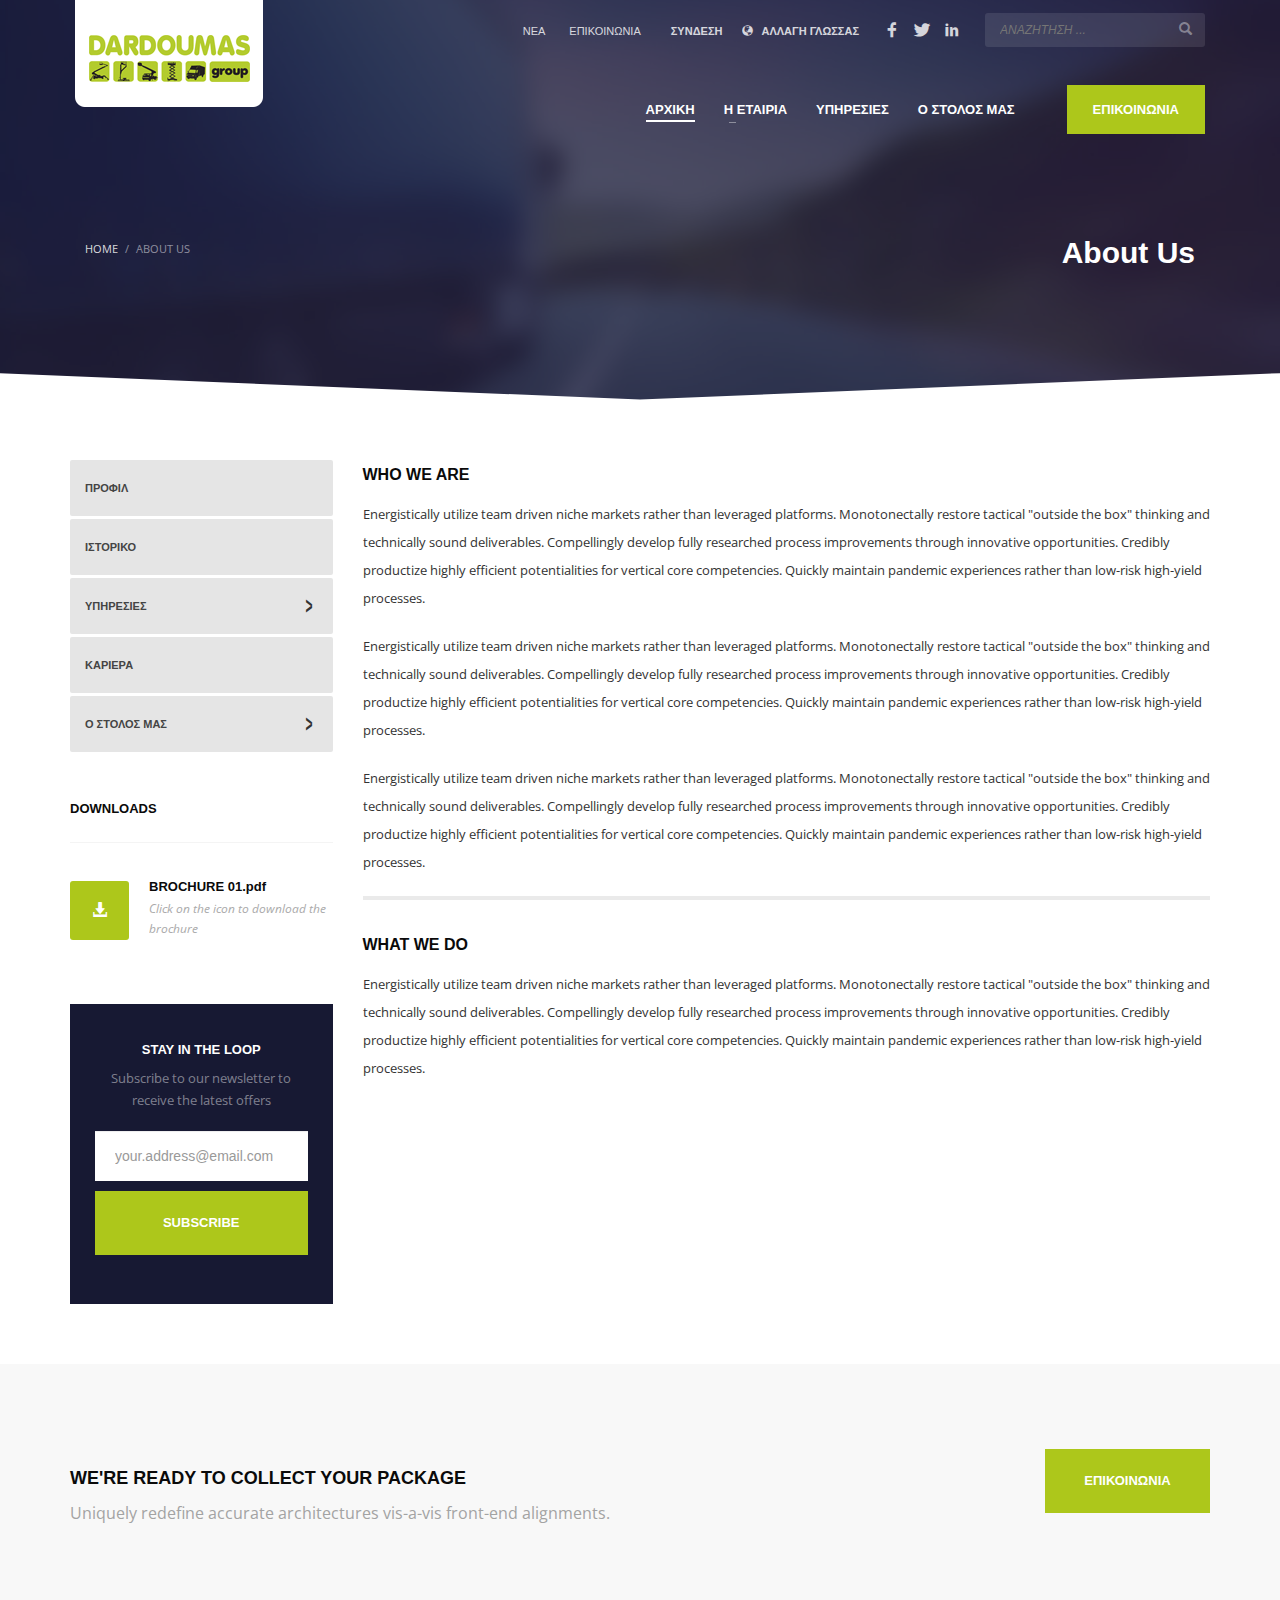
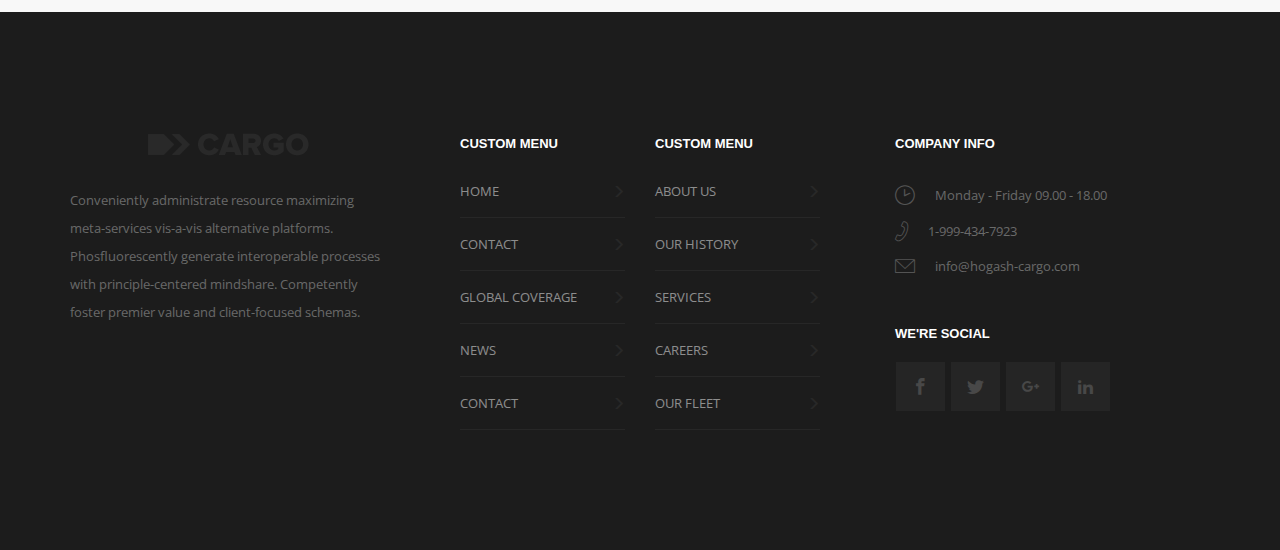
<file: about.html>
<!DOCTYPE html>
<html lang="en">
	<head>
		<meta charset="utf-8">
		<meta http-equiv="X-UA-Compatible" content="IE=edge">
		<meta name="viewport" content="width=device-width, initial-scale=1">
		<title>DARDOUMAS</title>
		<link href="css/bootstrap.min.css" rel="stylesheet">
		<link href="css/template.css" rel="stylesheet">
		<link href="css/icomoon.css" rel="stylesheet">
        <link href="css/ionicons.min.css" rel="stylesheet">
		<link href="modules/slick/slick.css" rel="stylesheet">
		<link href="modules/slick/slick-theme.css" rel="stylesheet">
		<link href="modules/Magnific-Popup/magnific-popup.css" rel="stylesheet">
		<link href="modules/vertical-timeline/css/style.css" rel="stylesheet">
		<link href="https://fonts.googleapis.com/css?family=Open+Sans:300,400,700&amp;subset=greek" rel="stylesheet">
		<link href="modules/revolution/fonts/pe-icon-7-stroke/css/pe-icon-7-stroke.css" rel="stylesheet" type="text/css" >
        
		<link href="modules/revolution/css/settings.css" rel="stylesheet" type="text/css">
		<link rel="stylesheet" href="assets/css/lightbox.min.css">
		<link rel="stylesheet" href="assets/css/main.css">
	</head>
	<body>


	<!-- Page preloader start -->
	<div id="cg__page-loading" class="cg__pageLoading cg__preloaderBreath">
		<div class="cg__pageLoading-inner">
			<img src="img-assets/loader.gif" alt="">
		</div>
	</div><!--/.sh__page-loading-->
	<!-- Page preloader end -->

	<div id="page_wrapper">

		<!-- Responsive menu start -->
		<ul class="cg__resMenu">
			<li class="cg__resMenu-back">
				<span class="cg__resMenu-backIcon glyphicon glyphicon-chevron-left"></span><a href="#" class="cg__resMenu-backLink">Back</a>
			</li>
			<li><a class="active" href="index.html"><span>Home</span></a></li>
			<li class="cg__res-submenu">
				<span class="cg__res-submenu-trigger glyphicon glyphicon-chevron-right"></span>
				<a href="#"><span>Company</span></a>
				<ul class="cg__subMenu">
					<li class="cg__resMenu-back">
						<span class="cg__resMenu-backIcon glyphicon glyphicon-chevron-left"></span><a href="#" class="cg__resMenu-backLink">Back</a>
					</li>
					<li><a href="about.html"><span>ABOUT US</span></a></li>
					<li><a href="history.html"><span>OUR HISTORY</span></a></li>
					<li><a href="services.html"><span>SERVICES</span></a></li>
					<li><a href="careers.html"><span>CAREERS</span></a></li>
					<li><a href="fleet.html"><span>OUR FLEET</span></a></li>
				</ul>
			</li>
			<li><a href="global.html"><span>Global coverage</span></a></li>
			<li><a href="news.html"><span>News</span></a></li>
			<li><a href="contact.html"><span>Contact</span></a></li>
		</ul>

		<!-- Restponsive menu end -->

		<!-- Header start -->
		<header>
			<div class="cg__headerNavbar">
				<div class="container cg__headerContainer">
					<div class="row">
						<div class="col-xs-12">
							<div class="cg__logoContainer">
								<a href="index.html">
									<img src="img-assets/logo.png" alt="" class="cg__logoImg">
								</a>
							</div>
							<div class="cg__separator visible-xs"></div>
							<div class="cg__topBar">
								<div class="cg__topMenu-wrapper">
									<span class="cg__topMenu-trigger"></span>
									<ul class="cg__topMenu cg__topBar-component clearfix">
										<li><a href="news.html">ΝΕΑ</a></li>
										<li><a href="contact.html">ΕΠΙΚΟΙΝΩΝΙΑ</a></li>
									</ul><!--/.cg__topMenu-->
								</div><!--/.cg__topMenu-wrapper-->
								<ul class="cg__topBar-component cg__loginPanel cg__single-component clearfix">
									<li>
										<a href="#">
											<i class="glyphicon glyphicon-log-in visible-xs"></i>
											<span class="hidden-xs">ΣΥΝΔΕΣΗ</span>
										</a>
									</li>
								</ul><!--/.cg__loginPanel-->
								<ul class="cg__topBar-component cg__languages cg__single-component clearfix">
									<li>
										<a href="#" class="cg__languages-link">
											<i class="cg__elem--white glyphicon glyphicon-globe"></i>
											<span class="cg__hidden-xs cg__hidden-sm">ΑΛΛΑΓΗ ΓΛΩΣΣΑΣ</span>
										</a><!--/.cg__languages-link-->
										<div class="cg_language-panel">
											<ul class="cg_language-inner">
												<li><a href="#"><img src="img-assets/en.png" alt="English">English</a></li>
												<li><a href="#"><img src="img-assets/es.png" alt="Francais">Francais</a></li>
												<li><a href="#"><img src="img-assets/fr.png" alt="Espanol"> Espanol </a></li>
											</ul><!--/.cg_language-inner-->
										</div><!--/.cg_language-panel-->
									</li>
								</ul><!--/.cg__languages-->
								<ul class="cg__topBar-component cg__socialIcons clearfix">
									<li><a href="#" title="Facebook" class="cg__icon-facebook"></a></li>
									<li><a href="#" title="Twitter" class="cg__icon-twitter"></a></li>
									<li><a href="#" title="LinkedIn" class="cg__icon-linkedin"></a></li>
								</ul>
								<div class="cg__search">
									<a href="#" class="cg__searchBtn">
										<span class="glyphicon glyphicon-search cg__elem--white"></span>
									</a>
									<div class="cg__search-container">
										<form action="#" method="get">
											<input type="text" placeholder="ΑΝΑΖΗΤΗΣΗ ...">
											<button type="submit" value="go" class="glyphicon glyphicon-search"></button>
										</form>
									</div><!--/.cg__search-->
								</div><!--/.cg__search-->
							</div><!--/.cg__topBar-->
							<div class="cg__separator visible-xs"></div>
							<div class="cg__menuBar">
								<div class="cg__menuWrapper">
									<div class="cg__mainMenu-trigger">
										<a href="#" class="cg__menuBurger">
											<span></span>
											<span></span>
											<span></span>
										</a>
									</div><!--/.cg__mainMenu-trigger-->
									<ul class="cg__mainMenu clearfix">
										<li><a class="active" href="index.html"><span>ΑΡΧΙΚΗ</span></a></li>
										<li class="has-submenu">
											<a href="#"><span>Η ΕΤΑΙΡΙΑ</span></a>
											<ul class="cg__subMenu">
												<li><a href="about.html"><span>ΠΡΟΦΙΛ</span></a></li>
												<li><a href="history.html"><span>ΙΣΤΟΡΙΚΟ</span></a></li>
												<li><a href="services.html"><span>ΠΟΛΙΤΙΚΗ ΠΟΙΟΤΗΤΑΣ &amp; ΠΙΣΤΟΠΟΙΗΣΕΙΣ</span></a></li>
												<li><a href="careers.html"><span>ΠΟΛΙΤΙΚΗ</span></a></li>
											</ul><!--/.cg__subMenu-->
										</li><!--/.has-submenu-->
										<li><a href="services.html"><span>ΥΠΗΡΕΣΙΕΣ</span></a></li>
										<li><a href="fleet.html"><span>Ο ΣΤΟΛΟΣ ΜΑΣ</span></a></li>
									</ul><!--/.cg__mainMenu-->
								</div><!--/.cg__menuWrapper-->
								<div class="cg__ctaButton">
									<a href="contact.html" class="cg__btn"><span>ΕΠΙΚΟΙΝΩΝΙΑ</span></a>
								</div>
							</div><!--/.cg__menuBar-->
						</div><!--/.col-xs-12-->

					</div><!--/.row-->
				</div><!--/.cg__headerContainer-->
			</div><!--/.cg__headerNavbar-->
		</header>
		<!-- Header end -->

		<!-- subheader start -->
		<div class="cg__subHeader">
			<div class="cg__subHeader-overlay cg__bg-overlay"></div>
			<div class="cg__subHeader-img" style="background-image: url('images/bg.jpg')"></div>
			<div class="cg__subHeader-contentWrapp">
				<div class="container cg__container">
					<div class="row">
						<div class="col-sm-6">
							<ul class="cg__breadcrumbs">
								<li><a href="index.html">HOME</a></li>
								<li>ABOUT US</li>
							</ul><!--/.cg__breadcrumbs-->
						</div><!--/.col-sm-6-->
						<div class="col-sm-6">
							<div class="cg__subheader-title cg__text--right">
								<h2 class="cg__elem--white">About Us</h2>
							</div>
						</div><!--/.col-sm-6-->
					</div><!--/.row-->
				</div><!--/.container-->
			</div><!--/.cg__subHeader-contentWrapp-->
			<div class="cg__bottom-mask">
				<svg class="cg__svgmask" width="2700px" height="57px" viewBox="0 0 2700 57" version="1.1" xmlns="http://www.w3.org/2000/svg" xmlns:xlink="http://www.w3.org/1999/xlink">
					<polygon fill="#fff" style="fill:#fff" class="bmask-bgfill" points="0 57 0 0 1350 55.5 2700 0 2700 57"></polygon>
				</svg>
			</div><!--/.cg__bottom-mask-->
		</div><!--/.cg__subHeader-->
		<!-- subheader end -->

		<!-- about section start -->
		<div class="cg__pageSection">
			<div class="container cg__container">
				<div class="row">
					 <!-- =====================================
                    SIDE BAR 
                    ======================================== -->
                    <div class="col-xs-12 col-md-3">
						<div class="cg__customMenu cg__customMenu--style2 cg__text--left">
							<ul>
								<li><a href="about.html"><span>ΠΡΟΦΙΛ</span></a></li>
								<li><a href="history.html"><span>ΙΣΤΟΡΙΚΟ</span></a></li>
								<li>
                                    <a class="has-children" href="services.html"><span>ΥΠΗΡΕΣΙΕΣ</span></a>
                                    <div class="customMenu--level2">
                                        <div><a class="customMenu-link active" href="#">ΜΕΤΑΦΟΡΕΣ - ΜΕΤΑΚΟΜΙΣΕΙΣ</a></div>
                                        <div><a class="customMenu-link" href="#">ΜΕΤΑΦΟΡΕΣ - ΜΕΤΑΚΟΜΙΣΕΙΣ</a></div>
                                        <div><a class="customMenu-link" href="#">ΜΕΤΑΦΟΡΕΣ - ΜΕΤΑΚΟΜΙΣΕΙΣ</a></div>
                                        <div><a class="customMenu-link" href="#">ΜΕΤΑΦΟΡΕΣ - ΜΕΤΑΚΟΜΙΣΕΙΣ</a></div>
                                        <div><a class="customMenu-link" href="#">ΜΕΤΑΦΟΡΕΣ - ΜΕΤΑΚΟΜΙΣΕΙΣ</a></div>
                                        <div><a class="customMenu-link" href="#">ΜΕΤΑΦΟΡΕΣ - ΜΕΤΑΚΟΜΙΣΕΙΣ</a></div>
                                    </div>
                                </li>
								<li><a href="careers.html"><span>ΚΑΡΙΕΡΑ</span></a></li>
								<li>
                                    <a class="has-children" href="services.html"><span>Ο ΣΤΟΛΟΣ ΜΑΣ</span></a>
                                    <div class="customMenu--level2">
                                        <div><a class="customMenu-link active" href="#">ΦΟΡΤΗΓΑ</a></div>
                                        <div><a class="customMenu-link" href="#">ΦΟΡΤΗΓΑ</a></div>
                                        <div><a class="customMenu-link" href="#">ΦΟΡΤΗΓΑ</a></div>
                                        <div><a class="customMenu-link" href="#">ΦΟΡΤΗΓΑ</a></div>
                                        <div><a class="customMenu-link" href="#">ΦΟΡΤΗΓΑ</a></div>
                                        <div><a class="customMenu-link" href="#">ΦΟΡΤΗΓΑ</a></div>
                                    </div>
                                </li>
							</ul>
						</div><!--/.cg__customMenu-->
						<div class="cg__downloads cg__paddingTB--10">
							<div class="cg__paddingTB--10">
								<h4 class="cg__sidebar-title">DOWNLOADS</h4>
								<div class="cg__symbol cg__symbol--style1"><span></span></div>
							</div>
							<div class="cg__iconBox cg__iconBox--style6">
								<div class="cg__iconBox-inner cg__text--left">
									<div class="cg__iconbox-iconWrapper cg__iconbox-iconLeft">
										<a href="#" class="cg__iconbox-link">
											<span class="cg__iconbox-icon glyphicon glyphicon-download-alt"></span>
										</a>
									</div><!--/.cg__iconbox-iconWrapper-->
									<div class="cg__iconbox-contentWrapper">
										<div class="cg__iconbox-titleWrapper">
											<h3 class="cg__iconbox-title">BROCHURE 01.pdf</h3>
										</div><!--/.cg__iconbox-titleWrapper-->
										<div class="cg__iconbox-descWrapper">
											<p class="cg__iconbox-desc">
												Click on the icon to download the brochure
											</p>
										</div><!--/.cg__iconbox-descWrapper-->
									</div><!--/.cg__iconbox-contentWrappe-->
								</div><!--/.cg__iconBox-inner-->
							</div><!--/.cg__iconBox-->
						</div><!--/.cg__downloads-->
						<div class="cg__newsletter cg__newsletter--style1">
							<div class="cg__bg-overlay"></div>
							<div class="cg__newsletter-container">
								<div class="row">
									<div class="col-md-12 col-sm-12 cg__text--center">
										<h4>STAY IN THE LOOP</h4>
										<p>Subscribe to our newsletter to receive the latest offers</p>
										<form action="//YOUR_USERNAME.DATASERVER.list-manage.com/subscribe/post?u=YOUR_API_KEY&amp;id=LIST_ID" method="post" id="mc-embedded-subscribe-form" name="mc-embedded-subscribe-form" class="cg__newsletter-form cg__form--style1" target="_blank" novalidate="">
											<div id="mc_embed_signup_scroll">
												<input type="email" value="" name="EMAIL" class="email form-control" id="mce-EMAIL" placeholder="your.address@email.com" required="">
												<div style="position: absolute; left: -5000px;" aria-hidden="true"><input type="text" name="b_78185f3823fef6dc6a261e0df_2ebd195299" tabindex="-1" value=""></div>
												<button type="submit" name="SEND" id="mc-embedded-subscribe" class="cg__btn-block">Subscribe</button>
											</div>
											<div class="cg__newsletter-message"></div>
										</form>
									</div><!--/.col-md-12 col-sm-1-->
								</div><!--/.row-->
							</div><!--/.cg__newsletter-container-->
						</div><!--/.cg__newsletter-->
					</div>
                    <!-- =====================================
                    END SIDE BAR 
                    ======================================== -->
					<div class="col-xs-12 col-md-9">
						<div class="row">
							<div class="col-xs-12">
								<div class="cg__page-content">
									<h3>WHO WE ARE</h3>
									<p>Energistically utilize team driven niche markets rather than leveraged platforms. Monotonectally restore tactical "outside the box" thinking and technically sound deliverables. Compellingly develop fully researched process improvements through innovative opportunities. Credibly productize highly efficient potentialities for vertical core competencies. Quickly maintain pandemic experiences rather than low-risk high-yield processes.</p>
                                    <p>Energistically utilize team driven niche markets rather than leveraged platforms. Monotonectally restore tactical "outside the box" thinking and technically sound deliverables. Compellingly develop fully researched process improvements through innovative opportunities. Credibly productize highly efficient potentialities for vertical core competencies. Quickly maintain pandemic experiences rather than low-risk high-yield processes.</p>
                                    <p>Energistically utilize team driven niche markets rather than leveraged platforms. Monotonectally restore tactical "outside the box" thinking and technically sound deliverables. Compellingly develop fully researched process improvements through innovative opportunities. Credibly productize highly efficient potentialities for vertical core competencies. Quickly maintain pandemic experiences rather than low-risk high-yield processes.</p>
									<div class="cg__separator--style3"></div>
                                    <h3>WHAT WE DO</h3>
                                    <p>Energistically utilize team driven niche markets rather than leveraged platforms. Monotonectally restore tactical "outside the box" thinking and technically sound deliverables. Compellingly develop fully researched process improvements through innovative opportunities. Credibly productize highly efficient potentialities for vertical core competencies. Quickly maintain pandemic experiences rather than low-risk high-yield processes.</p>
									
								</div><!--/.cg__page-content-->
							</div><!--/.col-md-6 col-sm-6-->
							
						  </div>
					</div>
				</div><!--/.row-->
			</div><!--/.container-->
		</div><!--/.cg__pageSection-->
		<!-- about section end -->

		<!-- cta section start -->
		<div class="cg__ctaSection">
			<div class="container cg__container">
				<div class="row">
					<div class="col-md-10 col-sm-10">
						<div class="cg__cta-titleBlock cg__text--left">
							<h2>We're ready to collect your package</h2>
							<p>Uniquely redefine accurate architectures vis-a-vis front-end alignments.</p>
						</div>
					</div><!--/.col-md-10 col-sm-10-->
					<div class="col-md-2 col-sm-2">
						<a href="#" class="cg__btn cg__btn-block">ΕΠΙΚΟΙΝΩΝΙΑ</a>
					</div><!--/.col-md-2 col-sm-2-->
				</div><!--/.row-->
			</div><!--/.container-->
		</div><!--/.cg__ctaSection-->
		<!-- cta section end -->

		<!-- Footer start-->
		<footer class="cg__scheme--light">
			<div class="container cg__container">
				<div class="row">
					<div class="col-md-4 col-sm-4 cg__paddingR--60">
						<div class="cg__imageBox cg__paddingB--30">
							<div class="cg__imageBox-wrapper">
								<div class="cg__imageBox-imgWrapper">
									<img src="img-assets/logo-footer.png" class="cg__imgWidth--auto" alt="">
								</div>
							</div><!--/.cg__imageBox-wrapper-->
						</div><!--/.cg__imageBox-->
						<p class="cg__footer-description">Conveniently administrate resource maximizing meta-services vis-a-vis alternative platforms. Phosfluorescently generate interoperable processes with principle-centered mindshare. Competently foster premier value and client-focused schemas. </p>
					</div><!--/.col-md-4 col-sm-4-->
					<div class="col-md-2 col-sm-2">
						<h4 class="cg__footer-title">CUSTOM MENU</h4>
						<div class="cg__customMenu cg__customMenu--style1 cg__text--left">
							<ul>
								<li><a href="index.html"><span>HOME</span></a></li>
								<li><a href="contact.html"><span>CONTACT</span></a></li>
								<li><a href="global.html"><span>GLOBAL COVERAGE</span></a></li>
								<li><a href="news.html"><span>NEWS</span></a></li>
								<li><a href="contact.html"><span>CONTACT</span></a></li>
							</ul>
						</div><!--/.cg__customMenu-->
					</div><!--/.col-md-2 col-sm-2-->
					<div class="col-md-2 col-sm-2">
						<h4 class="cg__footer-title">CUSTOM MENU</h4>
						<div class="cg__customMenu cg__customMenu--style1 cg__text--left">
							<ul>
								<li><a href="about.html"><span>ABOUT US</span></a></li>
								<li><a href="history.html"><span>OUR HISTORY</span></a></li>
								<li><a href="services.html"><span>SERVICES</span></a></li>
								<li><a href="careers.html"><span>CAREERS</span></a></li>
								<li><a href="fleet.html"><span>OUR FLEET</span></a></li>
							</ul>
						</div><!--/.cg__customMenu-->
					</div><!--/.col-md-2 col-sm-2-->
					<div class="col-md-4 col-sm-4 cg__paddingL--60">
						<h4 class="cg__footer-title cg__paddingB--20">COMPANY INFO</h4>
						<div class="cg__iconBox cg__iconBox--style5">
							<div class="cg__iconBox-inner clearfix cg__text--left">
								<div class="cg__iconbox-iconWrapper cg__iconbox-iconLeft">
									<span class="cg__iconbox-icon cg__icon-clock"></span>
								</div><!--/.cg__iconbox-iconWrapper-->
								<div class="cg__iconbox-contentWrapper">
									<div class="cg__iconbox-titleWrapper">
										<h3 class="cg__iconbox-title">Monday - Friday 09.00 - 18.00</h3>
									</div><!--/.cg__iconbox-titleWrapper-->
								</div><!--/.cg__iconbox-contentWrappe-->
							</div><!--/.cg__iconBox-inner-->
						</div><!--/.cg__iconBox-->
						<div class="cg__iconBox cg__iconBox--style5">
							<div class="cg__iconBox-inner clearfix cg__text--left">
								<div class="cg__iconbox-iconWrapper cg__iconbox-iconLeft">
									<span class="cg__iconbox-icon cg__icon-phone"></span>
								</div><!--/.cg__iconbox-iconWrapper-->
								<div class="cg__iconbox-contentWrapper">
									<div class="cg__iconbox-titleWrapper">
										<h3 class="cg__iconbox-title">1-999-434-7923</h3>
									</div><!--/.cg__iconbox-titleWrapper-->
								</div><!--/.cg__iconbox-contentWrappe-->
							</div><!--/.cg__iconBox-inner-->
						</div><!--/.cg__iconBox-->
						<div class="cg__iconBox cg__iconBox--style5">
							<div class="cg__iconBox-inner clearfix cg__text--left">
								<div class="cg__iconbox-iconWrapper cg__iconbox-iconLeft">
									<span class="cg__iconbox-icon cg__icon-email"></span>
								</div><!--/.cg__iconbox-iconWrapper-->
								<div class="cg__iconbox-contentWrapper">
									<div class="cg__iconbox-titleWrapper">
										<h3 class="cg__iconbox-title">info@hogash-cargo.com</h3>
									</div><!--/.cg__iconbox-titleWrapper-->
								</div><!--/.cg__iconbox-contentWrappe-->
							</div><!--/.cg__iconBox-inner-->
						</div><!--/.cg__iconBox-->
						<div class="cg__spacer--30"></div>
						<h4 class="cg__footer-title">WE'RE SOCIAL</h4>
						<div class="cg__socialIcons cg__text--left">
							<ul>
								<li><a href="#"><span class="cg__icon-facebook2"></span></a></li>
								<li><a href="#"><span class="cg__icon-twitter2"></span></a></li>
								<li><a href="#"><span class="cg__icon-googleplus2"></span></a></li>
								<li><a href="#"><span class="cg__icon-linkedin2"></span></a></li>
							</ul>
						</div><!--/.cg__socialIcons-->
					</div><!--/.col-md-4 col-sm-4-->
				</div><!--/.row-->
			</div><!--/.container-->
		</footer>
		<!-- Footer end -->
	</div>
	<a href="#" class="totop">TOP</a> <!--/.totop -->

	<script src="js/src/plugins/jquery-3.1.1.min.js"></script>
	<script src="js/src/plugins/bootstrap.min.js"></script>
	<script src="modules/slick/slick.js"></script>
	<script src="modules/Magnific-Popup/jquery.magnific-popup.js"></script>
	<script src="js/src/plugins/jquery.countTo.js"></script>
	<script src="modules/vertical-timeline/js/modernizr.js"></script>
	<script src="modules/vertical-timeline/js/main.js"></script>
    <script src="js/src/custom.js"></script>
	<script src="js/src/script.js"></script>
	<script src="assets/js/lightbox.min.js"></script>
	<script src="assets/js/main.js"></script>
	</body>
</html>
</file>
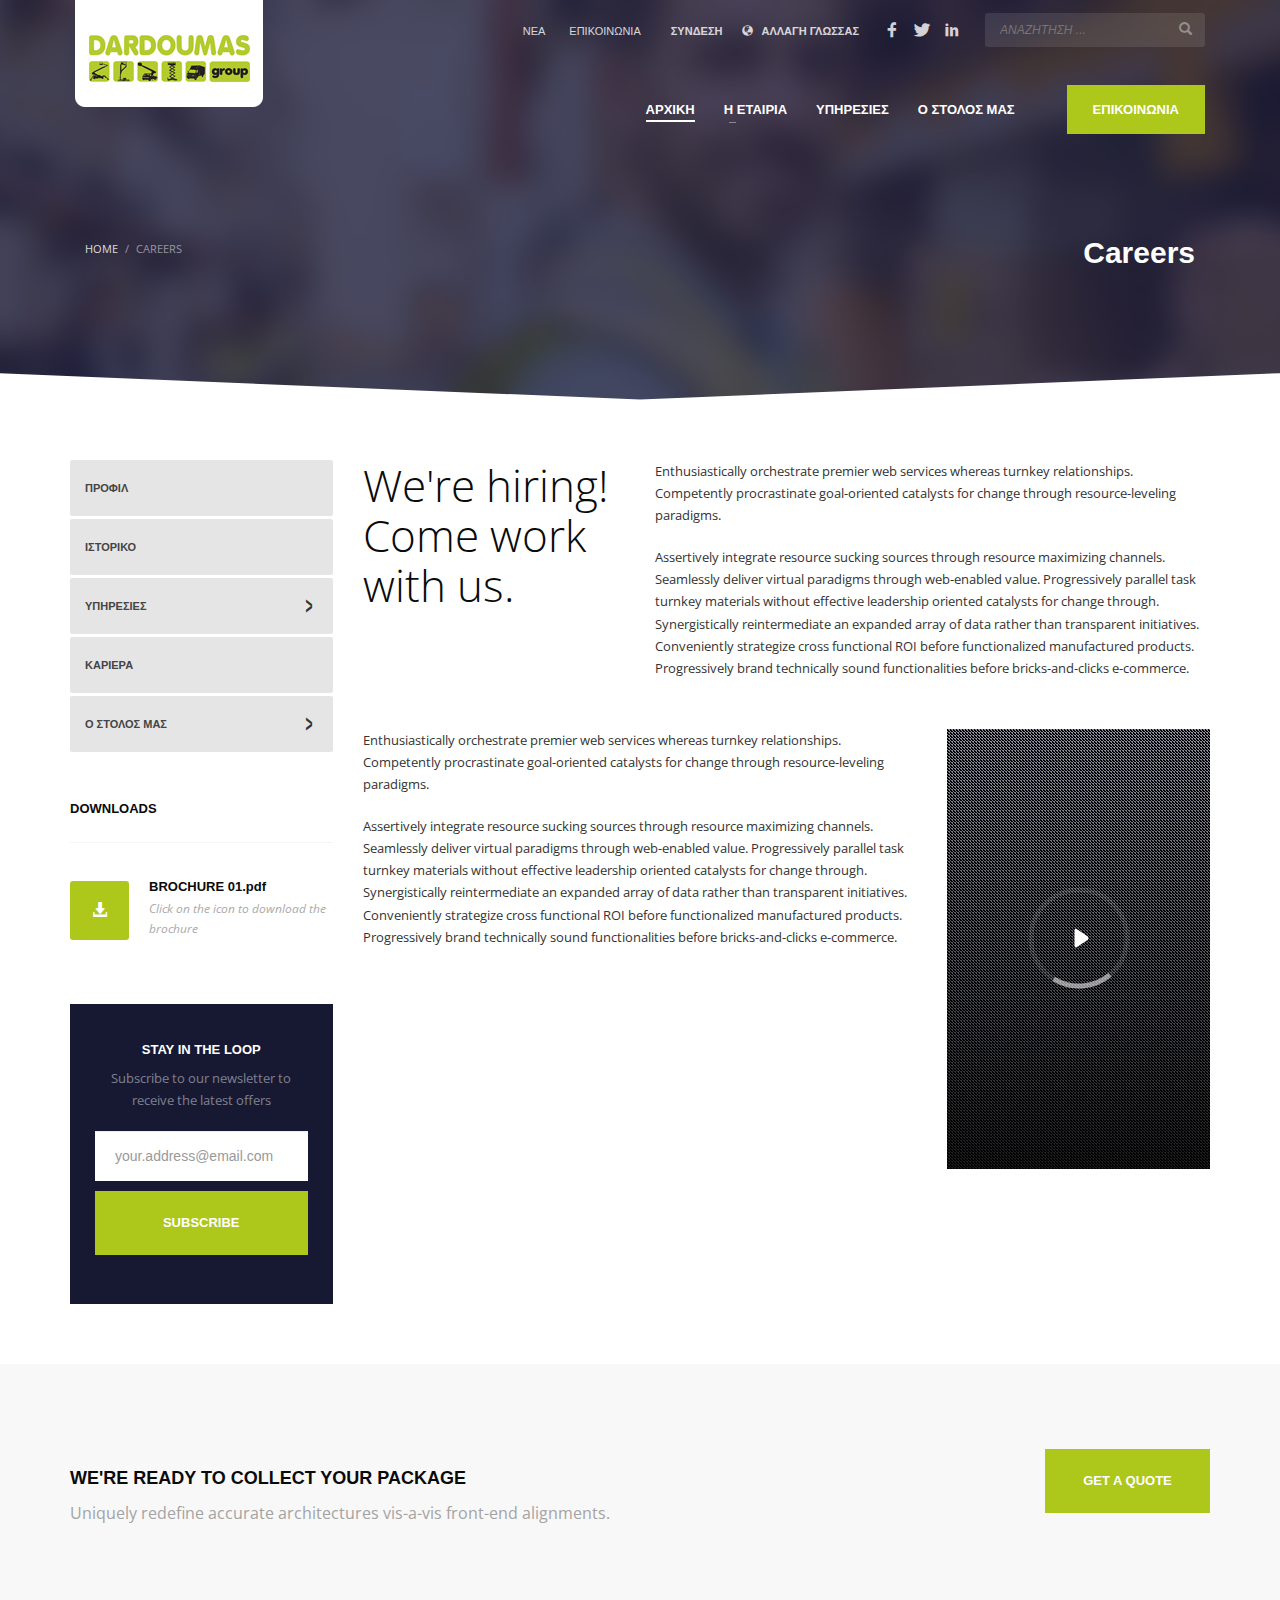
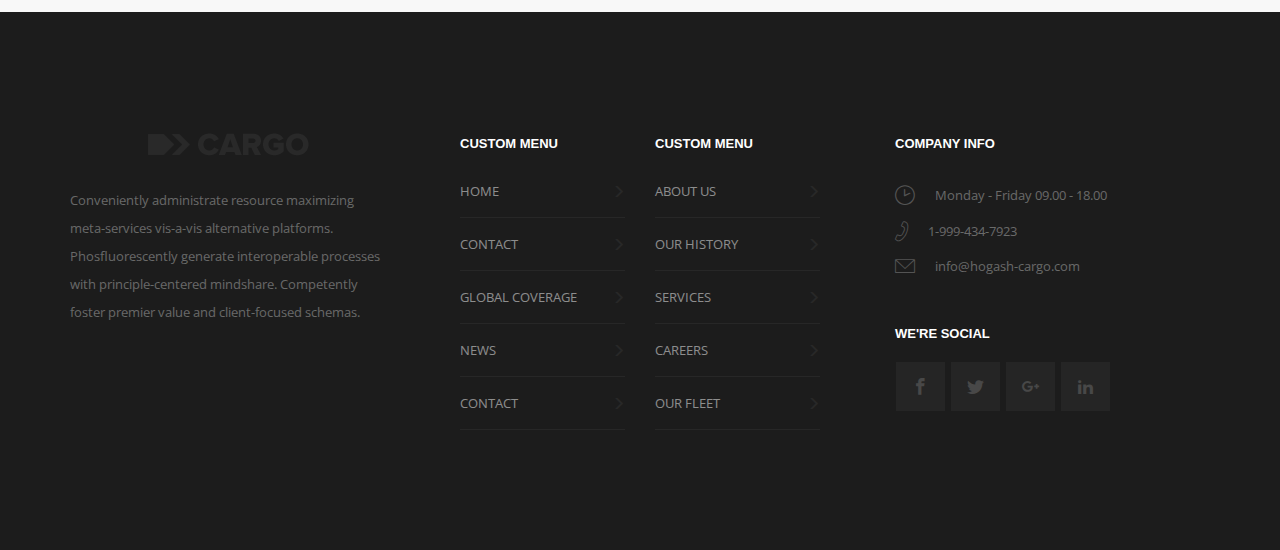
<file: careers.html>
<!DOCTYPE html>
<html lang="en">
	<head>
		<meta charset="utf-8">
		<meta http-equiv="X-UA-Compatible" content="IE=edge">
		<meta name="viewport" content="width=device-width, initial-scale=1">
		<title>DARDOUMAS</title>
		<link href="css/bootstrap.min.css" rel="stylesheet">
		<link href="css/template.css" rel="stylesheet">
		<link href="css/icomoon.css" rel="stylesheet">
        <link href="css/ionicons.min.css" rel="stylesheet">
		<link href="modules/slick/slick.css" rel="stylesheet">
		<link href="modules/slick/slick-theme.css" rel="stylesheet">
		<link href="modules/Magnific-Popup/magnific-popup.css" rel="stylesheet">
		<link href="modules/vertical-timeline/css/style.css" rel="stylesheet">
		<link href="https://fonts.googleapis.com/css?family=Open+Sans:300,400,700&amp;subset=greek" rel="stylesheet">
		<link href="modules/revolution/fonts/pe-icon-7-stroke/css/pe-icon-7-stroke.css" rel="stylesheet" type="text/css" >
        
		<link href="modules/revolution/css/settings.css" rel="stylesheet" type="text/css">
		<link rel="stylesheet" href="assets/css/lightbox.min.css">
		<link rel="stylesheet" href="assets/css/main.css">
        <script src='https://www.google.com/recaptcha/api.js'></script>
	</head>
	<body>


	<!-- Page preloader start -->
	<div id="cg__page-loading" class="cg__pageLoading cg__preloaderBreath">
		<div class="cg__pageLoading-inner">
			<img src="img-assets/loader.gif" alt="">
		</div>
	</div><!--/.sh__page-loading-->
	<!-- Page preloader end -->

	<div id="page_wrapper">

		<!-- Responsive menu start -->
		<ul class="cg__resMenu">
			<li class="cg__resMenu-back">
				<span class="cg__resMenu-backIcon glyphicon glyphicon-chevron-left"></span><a href="#" class="cg__resMenu-backLink">Back</a>
			</li>
			<li><a class="active" href="index.html"><span>Home</span></a></li>
			<li class="cg__res-submenu">
				<span class="cg__res-submenu-trigger glyphicon glyphicon-chevron-right"></span>
				<a href="#"><span>Company</span></a>
				<ul class="cg__subMenu">
					<li class="cg__resMenu-back">
						<span class="cg__resMenu-backIcon glyphicon glyphicon-chevron-left"></span><a href="#" class="cg__resMenu-backLink">Back</a>
					</li>
					<li><a href="about.html"><span>ABOUT US</span></a></li>
					<li><a href="history.html"><span>OUR HISTORY</span></a></li>
					<li><a href="services.html"><span>SERVICES</span></a></li>
					<li><a href="careers.html"><span>CAREERS</span></a></li>
					<li><a href="fleet.html"><span>OUR FLEET</span></a></li>
				</ul>
			</li>
			<li><a href="global.html"><span>Global coverage</span></a></li>
			<li><a href="news.html"><span>News</span></a></li>
			<li><a href="contact.html"><span>Contact</span></a></li>
		</ul>

		<!-- Restponsive menu end -->

		<!-- Header start -->
		<header>
			<div class="cg__headerNavbar">
				<div class="container cg__headerContainer">
					<div class="row">
						<div class="col-xs-12">
							<div class="cg__logoContainer">
								<a href="index.html">
									<img src="img-assets/logo.png" alt="" class="cg__logoImg">
								</a>
							</div>
							<div class="cg__separator visible-xs"></div>
							<div class="cg__topBar">
								<div class="cg__topMenu-wrapper">
									<span class="cg__topMenu-trigger"></span>
									<ul class="cg__topMenu cg__topBar-component clearfix">
										<li><a href="news.html">ΝΕΑ</a></li>
										<li><a href="contact.html">ΕΠΙΚΟΙΝΩΝΙΑ</a></li>
									</ul><!--/.cg__topMenu-->
								</div><!--/.cg__topMenu-wrapper-->
								<ul class="cg__topBar-component cg__loginPanel cg__single-component clearfix">
									<li>
										<a href="#">
											<i class="glyphicon glyphicon-log-in visible-xs"></i>
											<span class="hidden-xs">ΣΥΝΔΕΣΗ</span>
										</a>
									</li>
								</ul><!--/.cg__loginPanel-->
								<ul class="cg__topBar-component cg__languages cg__single-component clearfix">
									<li>
										<a href="#" class="cg__languages-link">
											<i class="cg__elem--white glyphicon glyphicon-globe"></i>
											<span class="cg__hidden-xs cg__hidden-sm">ΑΛΛΑΓΗ ΓΛΩΣΣΑΣ</span>
										</a><!--/.cg__languages-link-->
										<div class="cg_language-panel">
											<ul class="cg_language-inner">
												<li><a href="#"><img src="img-assets/en.png" alt="English">English</a></li>
												<li><a href="#"><img src="img-assets/es.png" alt="Francais">Francais</a></li>
												<li><a href="#"><img src="img-assets/fr.png" alt="Espanol"> Espanol </a></li>
											</ul><!--/.cg_language-inner-->
										</div><!--/.cg_language-panel-->
									</li>
								</ul><!--/.cg__languages-->
								<ul class="cg__topBar-component cg__socialIcons clearfix">
									<li><a href="#" title="Facebook" class="cg__icon-facebook"></a></li>
									<li><a href="#" title="Twitter" class="cg__icon-twitter"></a></li>
									<li><a href="#" title="LinkedIn" class="cg__icon-linkedin"></a></li>
								</ul>
								<div class="cg__search">
									<a href="#" class="cg__searchBtn">
										<span class="glyphicon glyphicon-search cg__elem--white"></span>
									</a>
									<div class="cg__search-container">
										<form action="#" method="get">
											<input type="text" placeholder="ΑΝΑΖΗΤΗΣΗ ...">
											<button type="submit" value="go" class="glyphicon glyphicon-search"></button>
										</form>
									</div><!--/.cg__search-->
								</div><!--/.cg__search-->
							</div><!--/.cg__topBar-->
							<div class="cg__separator visible-xs"></div>
							<div class="cg__menuBar">
								<div class="cg__menuWrapper">
									<div class="cg__mainMenu-trigger">
										<a href="#" class="cg__menuBurger">
											<span></span>
											<span></span>
											<span></span>
										</a>
									</div><!--/.cg__mainMenu-trigger-->
									<ul class="cg__mainMenu clearfix">
										<li><a class="active" href="index.html"><span>ΑΡΧΙΚΗ</span></a></li>
										<li class="has-submenu">
											<a href="#"><span>Η ΕΤΑΙΡΙΑ</span></a>
											<ul class="cg__subMenu">
												<li><a href="about.html"><span>ΠΡΟΦΙΛ</span></a></li>
												<li><a href="history.html"><span>ΙΣΤΟΡΙΚΟ</span></a></li>
												<li><a href="services.html"><span>ΠΟΛΙΤΙΚΗ ΠΟΙΟΤΗΤΑΣ &amp; ΠΙΣΤΟΠΟΙΗΣΕΙΣ</span></a></li>
												<li><a href="careers.html"><span>ΠΟΛΙΤΙΚΗ</span></a></li>
											</ul><!--/.cg__subMenu-->
										</li><!--/.has-submenu-->
										<li><a href="services.html"><span>ΥΠΗΡΕΣΙΕΣ</span></a></li>
										<li><a href="fleet.html"><span>Ο ΣΤΟΛΟΣ ΜΑΣ</span></a></li>
									</ul><!--/.cg__mainMenu-->
								</div><!--/.cg__menuWrapper-->
								<div class="cg__ctaButton">
									<a href="contact.html" class="cg__btn"><span>ΕΠΙΚΟΙΝΩΝΙΑ</span></a>
								</div>
							</div><!--/.cg__menuBar-->
						</div><!--/.col-xs-12-->

					</div><!--/.row-->
				</div><!--/.cg__headerContainer-->
			</div><!--/.cg__headerNavbar-->
		</header>
		<!-- Header end -->

		<!-- subheader start -->
		<div class="cg__subHeader">
			<div class="cg__subHeader-overlay cg__bg-overlay"></div>
			<div class="cg__subHeader-img" style="background-image: url('images/subheader_04.jpg')"></div>
			<div class="cg__subHeader-contentWrapp">
				<div class="container cg__container">
					<div class="row">
						<div class="col-sm-6">
							<ul class="cg__breadcrumbs">
								<li><a href="index.html">HOME</a></li>
								<li>CAREERS</li>
							</ul><!--/.cg__breadcrumbs-->
						</div><!--/.col-sm-6-->
						<div class="col-sm-6">
							<div class="cg__subheader-title cg__text--right">
								<h2 class="cg__elem--white">Careers</h2>
							</div>
						</div><!--/.col-sm-6-->
					</div><!--/.row-->
				</div><!--/.container-->
			</div><!--/.cg__subHeader-contentWrapp-->
			<div class="cg__bottom-mask">
				<svg class="cg__svgmask" width="2700px" height="57px" viewBox="0 0 2700 57" version="1.1" xmlns="http://www.w3.org/2000/svg" xmlns:xlink="http://www.w3.org/1999/xlink">
					<polygon fill="#fff" style="fill:#fff" class="bmask-bgfill" points="0 57 0 0 1350 55.5 2700 0 2700 57"></polygon>
				</svg>
			</div><!--/.cg__bottom-mask-->
		</div><!--/.cg__subHeader-->
		<!-- subheader end -->

		<!-- careers section start -->
		<div class="cg__pageSection">
			<div class="container cg__container">
				<div class="row">
					 <!-- =====================================
                    SIDE BAR 
                    ======================================== -->
                    <div class="col-xs-12 col-md-3">
						<div class="cg__customMenu cg__customMenu--style2 cg__text--left">
							<ul>
								<li><a href="about.html"><span>ΠΡΟΦΙΛ</span></a></li>
								<li><a href="history.html"><span>ΙΣΤΟΡΙΚΟ</span></a></li>
								<li>
                                    <a class="has-children" href="services.html"><span>ΥΠΗΡΕΣΙΕΣ</span></a>
                                    <div class="customMenu--level2">
                                        <div><a class="customMenu-link active" href="#">ΜΕΤΑΦΟΡΕΣ - ΜΕΤΑΚΟΜΙΣΕΙΣ</a></div>
                                        <div><a class="customMenu-link" href="#">ΜΕΤΑΦΟΡΕΣ - ΜΕΤΑΚΟΜΙΣΕΙΣ</a></div>
                                        <div><a class="customMenu-link" href="#">ΜΕΤΑΦΟΡΕΣ - ΜΕΤΑΚΟΜΙΣΕΙΣ</a></div>
                                        <div><a class="customMenu-link" href="#">ΜΕΤΑΦΟΡΕΣ - ΜΕΤΑΚΟΜΙΣΕΙΣ</a></div>
                                        <div><a class="customMenu-link" href="#">ΜΕΤΑΦΟΡΕΣ - ΜΕΤΑΚΟΜΙΣΕΙΣ</a></div>
                                        <div><a class="customMenu-link" href="#">ΜΕΤΑΦΟΡΕΣ - ΜΕΤΑΚΟΜΙΣΕΙΣ</a></div>
                                    </div>
                                </li>
								<li><a href="careers.html"><span>ΚΑΡΙΕΡΑ</span></a></li>
								<li>
                                    <a class="has-children" href="services.html"><span>Ο ΣΤΟΛΟΣ ΜΑΣ</span></a>
                                    <div class="customMenu--level2">
                                        <div><a class="customMenu-link active" href="#">ΦΟΡΤΗΓΑ</a></div>
                                        <div><a class="customMenu-link" href="#">ΦΟΡΤΗΓΑ</a></div>
                                        <div><a class="customMenu-link" href="#">ΦΟΡΤΗΓΑ</a></div>
                                        <div><a class="customMenu-link" href="#">ΦΟΡΤΗΓΑ</a></div>
                                        <div><a class="customMenu-link" href="#">ΦΟΡΤΗΓΑ</a></div>
                                        <div><a class="customMenu-link" href="#">ΦΟΡΤΗΓΑ</a></div>
                                    </div>
                                </li>
							</ul>
						</div><!--/.cg__customMenu-->
						<div class="cg__downloads cg__paddingTB--10">
							<div class="cg__paddingTB--10">
								<h4 class="cg__sidebar-title">DOWNLOADS</h4>
								<div class="cg__symbol cg__symbol--style1"><span></span></div>
							</div>
							<div class="cg__iconBox cg__iconBox--style6">
								<div class="cg__iconBox-inner cg__text--left">
									<div class="cg__iconbox-iconWrapper cg__iconbox-iconLeft">
										<a href="#" class="cg__iconbox-link">
											<span class="cg__iconbox-icon glyphicon glyphicon-download-alt"></span>
										</a>
									</div><!--/.cg__iconbox-iconWrapper-->
									<div class="cg__iconbox-contentWrapper">
										<div class="cg__iconbox-titleWrapper">
											<h3 class="cg__iconbox-title">BROCHURE 01.pdf</h3>
										</div><!--/.cg__iconbox-titleWrapper-->
										<div class="cg__iconbox-descWrapper">
											<p class="cg__iconbox-desc">
												Click on the icon to download the brochure
											</p>
										</div><!--/.cg__iconbox-descWrapper-->
									</div><!--/.cg__iconbox-contentWrappe-->
								</div><!--/.cg__iconBox-inner-->
							</div><!--/.cg__iconBox-->
						</div><!--/.cg__downloads-->
						<div class="cg__newsletter cg__newsletter--style1">
							<div class="cg__bg-overlay"></div>
							<div class="cg__newsletter-container">
								<div class="row">
									<div class="col-md-12 col-sm-12 cg__text--center">
										<h4>STAY IN THE LOOP</h4>
										<p>Subscribe to our newsletter to receive the latest offers</p>
										<form action="//YOUR_USERNAME.DATASERVER.list-manage.com/subscribe/post?u=YOUR_API_KEY&amp;id=LIST_ID" method="post" id="mc-embedded-subscribe-form" name="mc-embedded-subscribe-form" class="cg__newsletter-form cg__form--style1" target="_blank" novalidate="">
											<div id="mc_embed_signup_scroll">
												<input type="email" value="" name="EMAIL" class="email form-control" id="mce-EMAIL" placeholder="your.address@email.com" required="">
												<div style="position: absolute; left: -5000px;" aria-hidden="true"><input type="text" name="b_78185f3823fef6dc6a261e0df_2ebd195299" tabindex="-1" value=""></div>
												<button type="submit" name="SEND" id="mc-embedded-subscribe" class="cg__btn-block">Subscribe</button>
											</div>
											<div class="cg__newsletter-message"></div>
										</form>
									</div><!--/.col-md-12 col-sm-1-->
								</div><!--/.row-->
							</div><!--/.cg__newsletter-container-->
						</div><!--/.cg__newsletter-->
					</div>
                    <!-- =====================================
                    END SIDE BAR 
                    ======================================== -->
					<div class="col-xs-12 col-md-9">
						<div class="row">
							<div class="col-md-4 col-sm-4">
								<h3 class="cg__careers-title">
									We're hiring! Come work with us.
								</h3>
							</div>
							<div class="col-md-8 col-sm-8">
								<p class="cg__careers-text">Enthusiastically orchestrate premier web services whereas turnkey relationships. Competently procrastinate goal-oriented catalysts for change through resource-leveling paradigms.</p>
								<p class="cg__careers-text">Assertively integrate resource sucking sources through resource maximizing channels. Seamlessly deliver virtual paradigms through web-enabled value. Progressively parallel task turnkey materials without effective leadership oriented catalysts for change through. Synergistically reintermediate an expanded array of data rather than transparent initiatives. Conveniently strategize cross functional ROI before functionalized manufactured products. Progressively brand technically sound functionalities before bricks-and-clicks e-commerce.</p>
							</div>
							<div class="col-md-12 col-sm-12">
								<div class="cg__spacer--30"></div>
							</div>
							<div class="col-md-8 col-sm-8">
								<p class="cg__careers-text">Enthusiastically orchestrate premier web services whereas turnkey relationships. Competently procrastinate goal-oriented catalysts for change through resource-leveling paradigms.</p>
								<p class="cg__careers-text">Assertively integrate resource sucking sources through resource maximizing channels. Seamlessly deliver virtual paradigms through web-enabled value. Progressively parallel task turnkey materials without effective leadership oriented catalysts for change through. Synergistically reintermediate an expanded array of data rather than transparent initiatives. Conveniently strategize cross functional ROI before functionalized manufactured products. Progressively brand technically sound functionalities before bricks-and-clicks e-commerce.</p>
							</div>
							<div class="col-md-4 col-sm-4">
								<div class="cg__media">
									<div class="cg__videoPlayer-container">
										<iframe style="position: absolute; top: -20px; left: -259px;" title="YouTube video player" width="818" height="460" src="https://www.youtube.com/embed/Mlk9moH-xDg?loop=1&amp;start=0&amp;autoplay=1&amp;controls=0&amp;showinfo=0&amp;wmode=transparent&amp;iv_load_policy=3&amp;modestbranding=1&amp;rel=0&amp;playlist=Mlk9moH-xDg&amp;enablejsapi=1&amp;widgetid=1&amp;autoplay=1&amp;mute=1"></iframe>
										<div class="cg__videoBox-bg--overlay-style2"></div>
										<div class="cg__videoBox-caption">
											<div class="cg__iconBox cg__iconBox--style7">
												<div class="cg__iconBox-inner">
													<div class="cg__iconbox-iconWrapper">
														<a class="cg__playVideo" href="https://www.youtube.com/watch?v=Mlk9moH-xDg">
															<div class="cg__circleanim-svg">
																<svg height="108" width="108" xmlns="http://www.w3.org/2000/svg">
																	<circle class="cg__circleanim-svg-back" stroke-opacity="0.1"  stroke-width="5" fill="#FFFFFF" cx="54" cy="54" r="48" transform="rotate(50 54 54)"></circle>
																	<circle class="cg__circleanim-svg-front" stroke-opacity="0.1" fill="#FFFFFF" stroke-width="5" cx="54" cy="54" r="48" transform="rotate(50 54 54)"></circle>
																	<path d="M62.1556183,56.1947505 L52,62.859375 C50.6192881,63.7654672 49.5,63.1544098 49.5,61.491212 L49.5,46.508788 C49.5,44.8470803 50.6250889,44.2383396 52,45.140625 L62.1556183,51.8052495 C64.0026693,53.0173767 63.9947588,54.9878145 62.1556183,56.1947505 Z" fill="#FFFFFF"></path>
																</svg>
															</div>
														</a>
													</div><!--/.cg__iconbox-iconWrapper-->
												</div><!--/.cg__iconBox-inner-->
											</div><!--/.cg__iconbox -->
										</div><!--/.cg__videoBox-caption -->
									</div><!--/.cg__videoPlayer-container -->
									<div class="cg__media-overlay cg__media-overlay--style3"></div>
									<div class="cg__bg-overlay cg__media-overlay--grid"></div>
									<div class="cg__media-details">
										<div class="row">
											<div class="col-md-12 col-sm-12">
											</div><!--/.col-md-12 col-sm-12-->
										</div><!--/.row-->
									</div><!--/.cg__media-details-->
								</div><!--/.cg__media-->
							</div><!--/.col-md-4 col-sm-4-->
						</div><!--/.row-->
					</div><!--/.col-md-9 col-sm-9-->
				</div><!--/.row-->
			</div><!--/.container-->
		</div><!--/.cg__pageSection-->
		<!-- careers section end -->

		<!-- cta section start -->
		<div class="cg__ctaSection">
			<div class="container cg__container">
				<div class="row">
					<div class="col-md-10 col-sm-10">
						<div class="cg__cta-titleBlock cg__text--left">
							<h2>We're ready to collect your package</h2>
							<p>Uniquely redefine accurate architectures vis-a-vis front-end alignments.</p>
						</div>
					</div><!--/.col-md-10 col-sm-10-->
					<div class="col-md-2 col-sm-2">
						<a href="#" class="cg__btn cg__btn-block">GET A QUOTE</a>
					</div><!--/.col-md-2 col-sm-2-->
				</div><!--/.row-->
			</div><!--/.container-->
		</div><!--/.cg__ctaSection-->
		<!-- cta section end -->

		<!-- Footer start-->
		<footer class="cg__scheme--light">
			<div class="container cg__container">
				<div class="row">
					<div class="col-md-4 col-sm-4 cg__paddingR--60">
						<div class="cg__imageBox cg__paddingB--30">
							<div class="cg__imageBox-wrapper">
								<div class="cg__imageBox-imgWrapper">
									<img src="img-assets/logo-footer.png" class="cg__imgWidth--auto" alt="">
								</div>
							</div><!--/.cg__imageBox-wrapper-->
						</div><!--/.cg__imageBox-->
						<p class="cg__footer-description">Conveniently administrate resource maximizing meta-services vis-a-vis alternative platforms. Phosfluorescently generate interoperable processes with principle-centered mindshare. Competently foster premier value and client-focused schemas. </p>
					</div><!--/.col-md-4 col-sm-4-->
					<div class="col-md-2 col-sm-2">
						<h4 class="cg__footer-title">CUSTOM MENU</h4>
						<div class="cg__customMenu cg__customMenu--style1 cg__text--left">
							<ul>
								<li><a href="index.html"><span>HOME</span></a></li>
								<li><a href="contact.html"><span>CONTACT</span></a></li>
								<li><a href="global.html"><span>GLOBAL COVERAGE</span></a></li>
								<li><a href="news.html"><span>NEWS</span></a></li>
								<li><a href="contact.html"><span>CONTACT</span></a></li>
							</ul>
						</div><!--/.cg__customMenu-->
					</div><!--/.col-md-2 col-sm-2-->
					<div class="col-md-2 col-sm-2">
						<h4 class="cg__footer-title">CUSTOM MENU</h4>
						<div class="cg__customMenu cg__customMenu--style1 cg__text--left">
							<ul>
								<li><a href="about.html"><span>ABOUT US</span></a></li>
								<li><a href="history.html"><span>OUR HISTORY</span></a></li>
								<li><a href="services.html"><span>SERVICES</span></a></li>
								<li><a href="careers.html"><span>CAREERS</span></a></li>
								<li><a href="fleet.html"><span>OUR FLEET</span></a></li>
							</ul>
						</div><!--/.cg__customMenu-->
					</div><!--/.col-md-2 col-sm-2-->
					<div class="col-md-4 col-sm-4 cg__paddingL--60">
						<h4 class="cg__footer-title cg__paddingB--20">COMPANY INFO</h4>
						<div class="cg__iconBox cg__iconBox--style5">
							<div class="cg__iconBox-inner clearfix cg__text--left">
								<div class="cg__iconbox-iconWrapper cg__iconbox-iconLeft">
									<span class="cg__iconbox-icon cg__icon-clock"></span>
								</div><!--/.cg__iconbox-iconWrapper-->
								<div class="cg__iconbox-contentWrapper">
									<div class="cg__iconbox-titleWrapper">
										<h3 class="cg__iconbox-title">Monday - Friday 09.00 - 18.00</h3>
									</div><!--/.cg__iconbox-titleWrapper-->
								</div><!--/.cg__iconbox-contentWrappe-->
							</div><!--/.cg__iconBox-inner-->
						</div><!--/.cg__iconBox-->
						<div class="cg__iconBox cg__iconBox--style5">
							<div class="cg__iconBox-inner clearfix cg__text--left">
								<div class="cg__iconbox-iconWrapper cg__iconbox-iconLeft">
									<span class="cg__iconbox-icon cg__icon-phone"></span>
								</div><!--/.cg__iconbox-iconWrapper-->
								<div class="cg__iconbox-contentWrapper">
									<div class="cg__iconbox-titleWrapper">
										<h3 class="cg__iconbox-title">1-999-434-7923</h3>
									</div><!--/.cg__iconbox-titleWrapper-->
								</div><!--/.cg__iconbox-contentWrappe-->
							</div><!--/.cg__iconBox-inner-->
						</div><!--/.cg__iconBox-->
						<div class="cg__iconBox cg__iconBox--style5">
							<div class="cg__iconBox-inner clearfix cg__text--left">
								<div class="cg__iconbox-iconWrapper cg__iconbox-iconLeft">
									<span class="cg__iconbox-icon cg__icon-email"></span>
								</div><!--/.cg__iconbox-iconWrapper-->
								<div class="cg__iconbox-contentWrapper">
									<div class="cg__iconbox-titleWrapper">
										<h3 class="cg__iconbox-title">info@hogash-cargo.com</h3>
									</div><!--/.cg__iconbox-titleWrapper-->
								</div><!--/.cg__iconbox-contentWrappe-->
							</div><!--/.cg__iconBox-inner-->
						</div><!--/.cg__iconBox-->
						<div class="cg__spacer--30"></div>
						<h4 class="cg__footer-title">WE'RE SOCIAL</h4>
						<div class="cg__socialIcons cg__text--left">
							<ul>
								<li><a href="#"><span class="cg__icon-facebook2"></span></a></li>
								<li><a href="#"><span class="cg__icon-twitter2"></span></a></li>
								<li><a href="#"><span class="cg__icon-googleplus2"></span></a></li>
								<li><a href="#"><span class="cg__icon-linkedin2"></span></a></li>
							</ul>
						</div><!--/.cg__socialIcons-->
					</div><!--/.col-md-4 col-sm-4-->
				</div><!--/.row-->
			</div><!--/.container-->
		</footer>
		<!-- Footer end -->
	</div>
	<a href="#" class="totop">TOP</a> <!--/.totop -->

	<script src="js/src/plugins/jquery-3.1.1.min.js"></script>
	<script src="js/src/plugins/bootstrap.min.js"></script>
	<script src="modules/slick/slick.js"></script>
	<script src="modules/Magnific-Popup/jquery.magnific-popup.js"></script>
	<script src="js/src/plugins/jquery.countTo.js"></script>
	<script src="modules/vertical-timeline/js/modernizr.js"></script>
	<script src="modules/vertical-timeline/js/main.js"></script>
	<script src="js/src/custom.js"></script>
	<script src="js/src/script.js"></script>
	<script src="assets/js/lightbox.min.js"></script>
	<script src="assets/js/main.js"></script>
	</body>
</html>
</file>
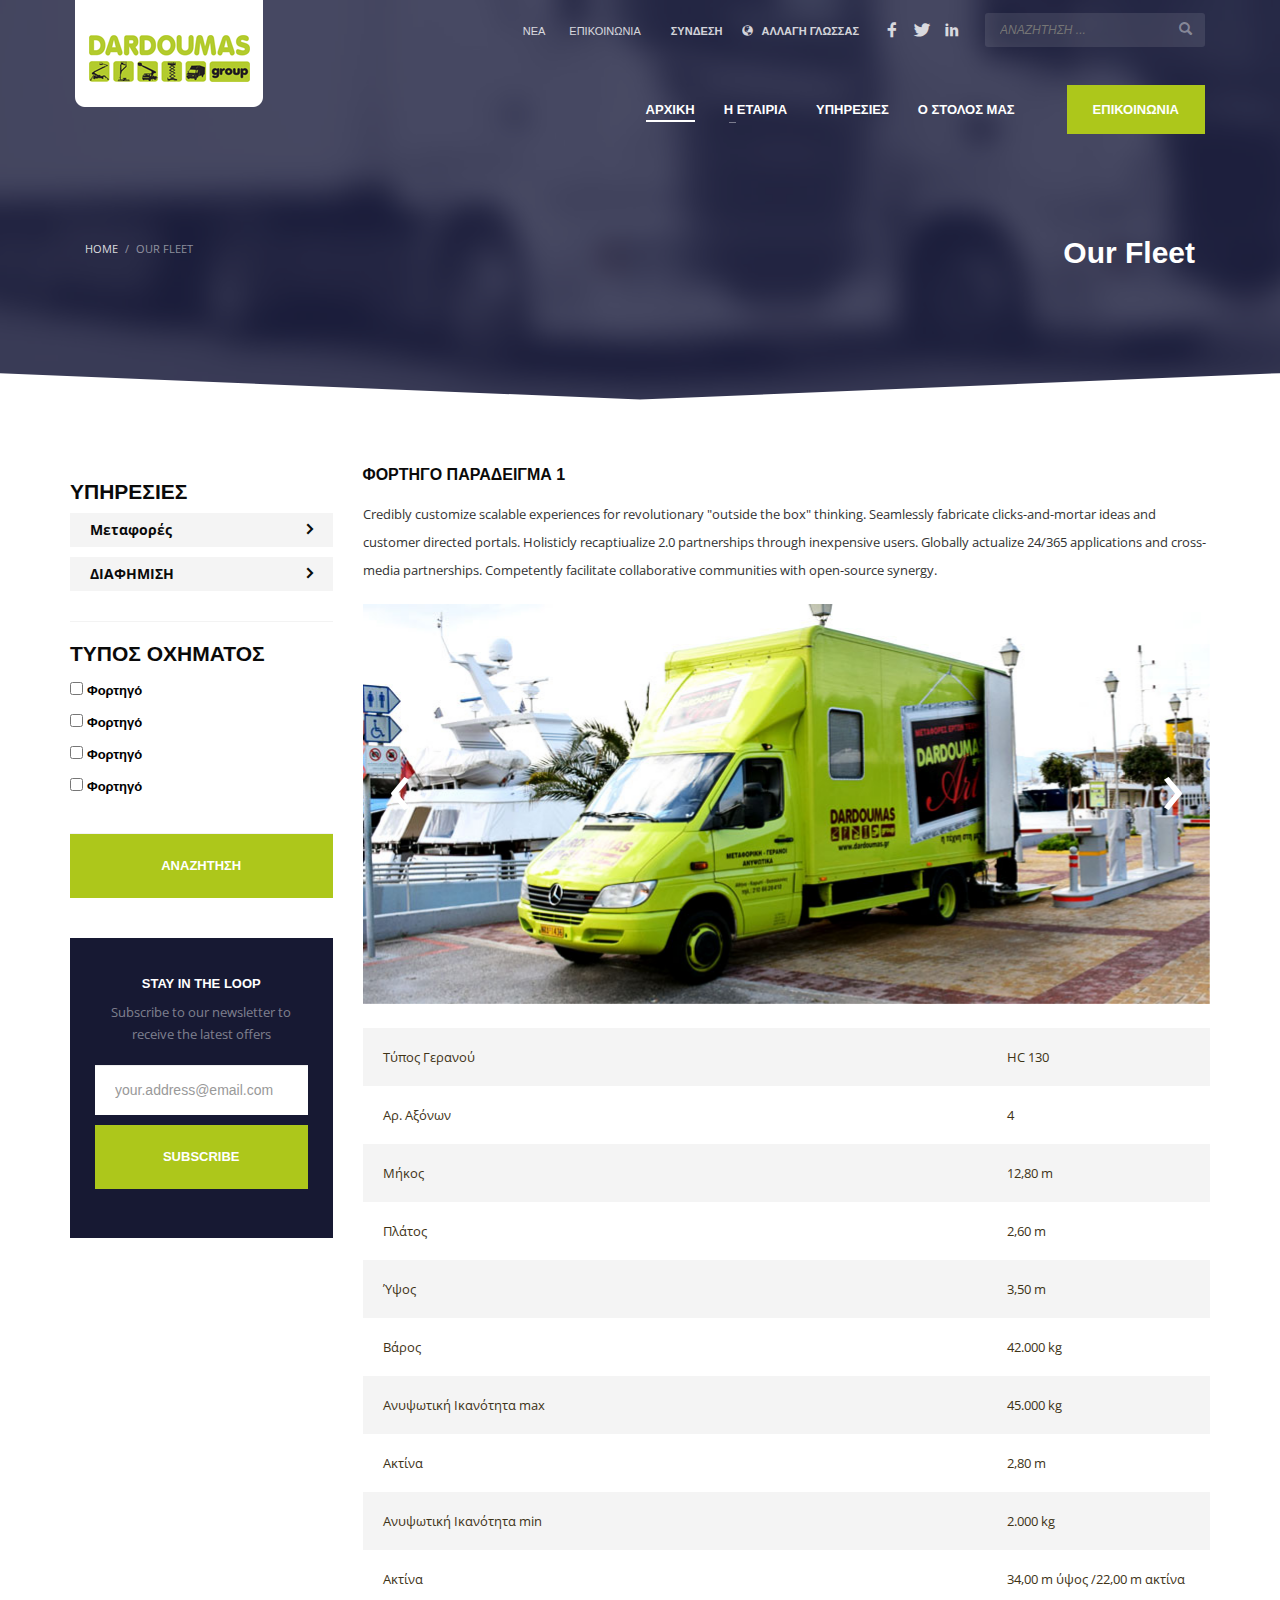
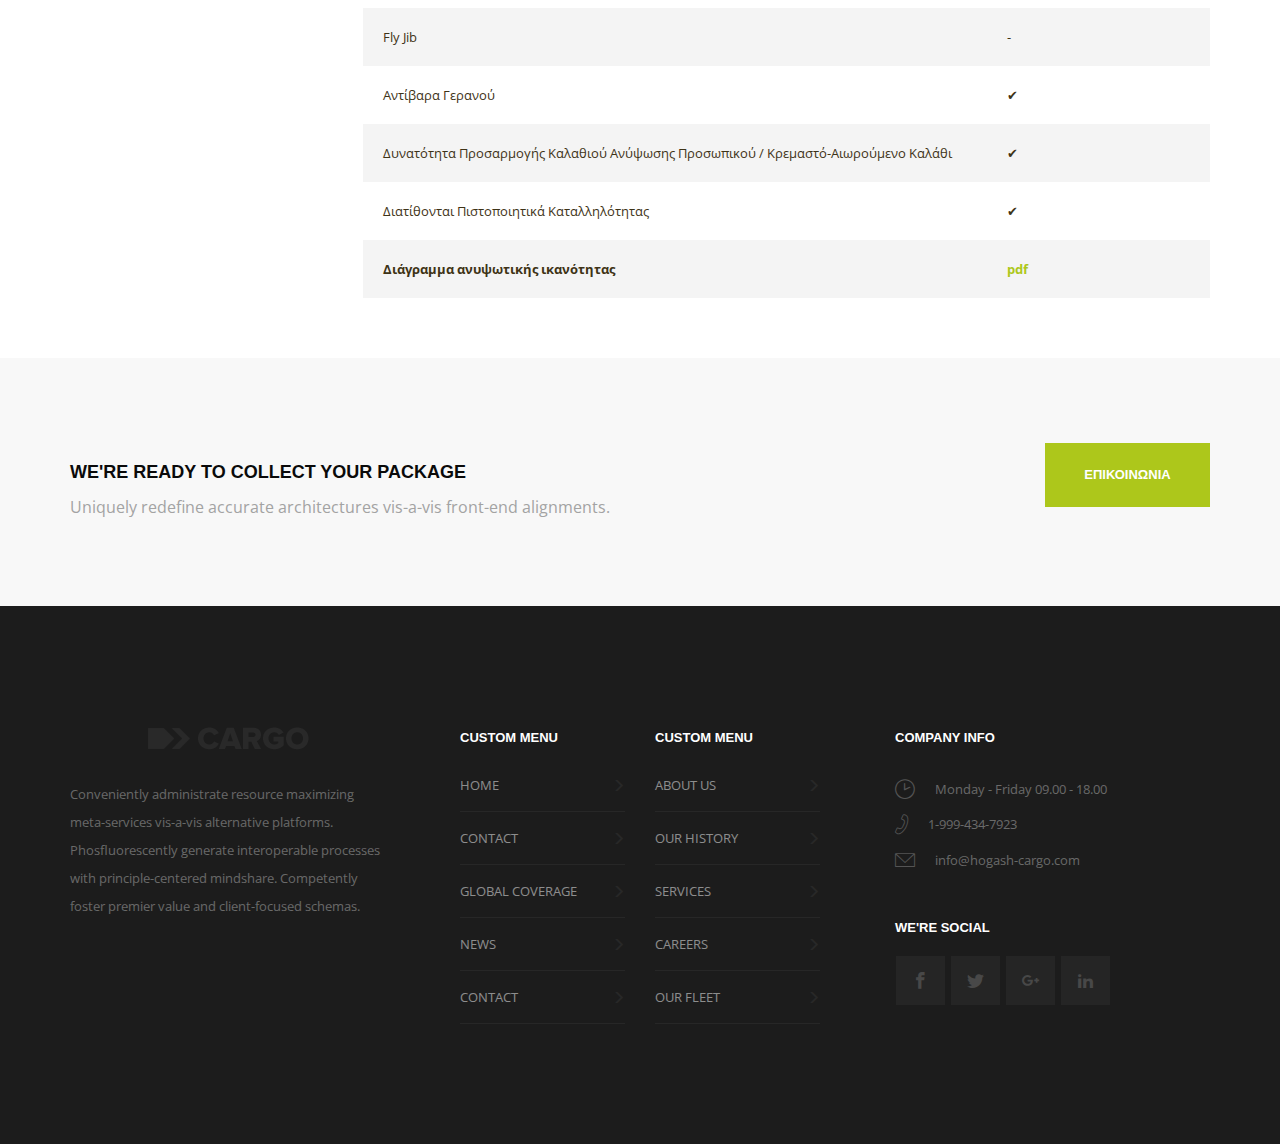
<file: fleet-single.html>
<!DOCTYPE html>
<html lang="en">

<head>
    <meta charset="utf-8">
    <meta http-equiv="X-UA-Compatible" content="IE=edge">
    <meta name="viewport" content="width=device-width, initial-scale=1">
    <title>DARDOUMAS</title>
    <link href="css/bootstrap.min.css" rel="stylesheet">
    <link href="css/owl.carousel.min.css" rel="stylesheet">
    <link href="css/template.css" rel="stylesheet">
    <link href="css/icomoon.css" rel="stylesheet">
    <link href="css/ionicons.min.css" rel="stylesheet">
    <link href="modules/slick/slick.css" rel="stylesheet">
    <link href="modules/slick/slick-theme.css" rel="stylesheet">
    <link href="modules/Magnific-Popup/magnific-popup.css" rel="stylesheet">
    <link href="modules/vertical-timeline/css/style.css" rel="stylesheet">
    <link href="https://fonts.googleapis.com/css?family=Open+Sans:300,400,700&amp;subset=greek" rel="stylesheet">
    <link href="modules/revolution/fonts/pe-icon-7-stroke/css/pe-icon-7-stroke.css" rel="stylesheet" type="text/css">

    <link href="modules/revolution/css/settings.css" rel="stylesheet" type="text/css">
    <link rel="stylesheet" href="assets/css/lightbox.min.css">
    <link rel="stylesheet" href="assets/css/main.css">
</head>

<body>


    <!-- Page preloader start -->
    <div id="cg__page-loading" class="cg__pageLoading cg__preloaderBreath">
        <div class="cg__pageLoading-inner">
            <img src="img-assets/loader.gif" alt="">
        </div>
    </div>
    <!--/.sh__page-loading-->
    <!-- Page preloader end -->

    <div id="page_wrapper">

        <!-- Responsive menu start -->
        <ul class="cg__resMenu">
            <li class="cg__resMenu-back">
                <span class="cg__resMenu-backIcon glyphicon glyphicon-chevron-left"></span><a href="#" class="cg__resMenu-backLink">Back</a>
            </li>
            <li><a class="active" href="index.html"><span>Home</span></a></li>
            <li class="cg__res-submenu">
                <span class="cg__res-submenu-trigger glyphicon glyphicon-chevron-right"></span>
                <a href="#"><span>Company</span></a>
                <ul class="cg__subMenu">
                    <li class="cg__resMenu-back">
                        <span class="cg__resMenu-backIcon glyphicon glyphicon-chevron-left"></span><a href="#" class="cg__resMenu-backLink">Back</a>
                    </li>
                    <li><a href="about.html"><span>ABOUT US</span></a></li>
                    <li><a href="history.html"><span>OUR HISTORY</span></a></li>
                    <li><a href="services.html"><span>SERVICES</span></a></li>
                    <li><a href="careers.html"><span>CAREERS</span></a></li>
                    <li><a href="fleet.html"><span>OUR FLEET</span></a></li>
                </ul>
            </li>
            <li><a href="global.html"><span>Global coverage</span></a></li>
            <li><a href="news.html"><span>News</span></a></li>
            <li><a href="contact.html"><span>Contact</span></a></li>
        </ul>

        <!-- Restponsive menu end -->

        <!-- Header start -->
        <header>
            <div class="cg__headerNavbar">
                <div class="container cg__headerContainer">
                    <div class="row">
                        <div class="col-xs-12">
                            <div class="cg__logoContainer">
                                <a href="index.html">
									<img src="img-assets/logo.png" alt="" class="cg__logoImg">
								</a>
                            </div>
                            <div class="cg__separator visible-xs"></div>
                            <div class="cg__topBar">
                                <div class="cg__topMenu-wrapper">
                                    <span class="cg__topMenu-trigger"></span>
                                    <ul class="cg__topMenu cg__topBar-component clearfix">
                                        <li><a href="news.html">ΝΕΑ</a></li>
                                        <li><a href="contact.html">ΕΠΙΚΟΙΝΩΝΙΑ</a></li>
                                    </ul>
                                    <!--/.cg__topMenu-->
                                </div>
                                <!--/.cg__topMenu-wrapper-->
                                <ul class="cg__topBar-component cg__loginPanel cg__single-component clearfix">
                                    <li>
                                        <a href="#">
											<i class="glyphicon glyphicon-log-in visible-xs"></i>
											<span class="hidden-xs">ΣΥΝΔΕΣΗ</span>
										</a>
                                    </li>
                                </ul>
                                <!--/.cg__loginPanel-->
                                <ul class="cg__topBar-component cg__languages cg__single-component clearfix">
                                    <li>
                                        <a href="#" class="cg__languages-link">
											<i class="cg__elem--white glyphicon glyphicon-globe"></i>
											<span class="cg__hidden-xs cg__hidden-sm">ΑΛΛΑΓΗ ΓΛΩΣΣΑΣ</span>
										</a>
                                        <!--/.cg__languages-link-->
                                        <div class="cg_language-panel">
                                            <ul class="cg_language-inner">
                                                <li><a href="#"><img src="img-assets/en.png" alt="English">English</a></li>
                                                <li><a href="#"><img src="img-assets/es.png" alt="Francais">Francais</a></li>
                                                <li><a href="#"><img src="img-assets/fr.png" alt="Espanol"> Espanol </a></li>
                                            </ul>
                                            <!--/.cg_language-inner-->
                                        </div>
                                        <!--/.cg_language-panel-->
                                    </li>
                                </ul>
                                <!--/.cg__languages-->
                                <ul class="cg__topBar-component cg__socialIcons clearfix">
                                    <li><a href="#" title="Facebook" class="cg__icon-facebook"></a></li>
                                    <li><a href="#" title="Twitter" class="cg__icon-twitter"></a></li>
                                    <li><a href="#" title="LinkedIn" class="cg__icon-linkedin"></a></li>
                                </ul>
                                <div class="cg__search">
                                    <a href="#" class="cg__searchBtn">
										<span class="glyphicon glyphicon-search cg__elem--white"></span>
									</a>
                                    <div class="cg__search-container">
                                        <form action="#" method="get">
                                            <input type="text" placeholder="ΑΝΑΖΗΤΗΣΗ ...">
                                            <button type="submit" value="go" class="glyphicon glyphicon-search"></button>
                                        </form>
                                    </div>
                                    <!--/.cg__search-->
                                </div>
                                <!--/.cg__search-->
                            </div>
                            <!--/.cg__topBar-->
                            <div class="cg__separator visible-xs"></div>
                            <div class="cg__menuBar">
                                <div class="cg__menuWrapper">
                                    <div class="cg__mainMenu-trigger">
                                        <a href="#" class="cg__menuBurger">
											<span></span>
											<span></span>
											<span></span>
										</a>
                                    </div>
                                    <!--/.cg__mainMenu-trigger-->
                                    <ul class="cg__mainMenu clearfix">
                                        <li><a class="active" href="index.html"><span>ΑΡΧΙΚΗ</span></a></li>
                                        <li class="has-submenu">
                                            <a href="#"><span>Η ΕΤΑΙΡΙΑ</span></a>
                                            <ul class="cg__subMenu">
                                                <li><a href="about.html"><span>ΠΡΟΦΙΛ</span></a></li>
                                                <li><a href="history.html"><span>ΙΣΤΟΡΙΚΟ</span></a></li>
                                                <li><a href="services.html"><span>ΠΟΛΙΤΙΚΗ ΠΟΙΟΤΗΤΑΣ &amp; ΠΙΣΤΟΠΟΙΗΣΕΙΣ</span></a></li>
                                                <li><a href="careers.html"><span>ΠΟΛΙΤΙΚΗ</span></a></li>
                                            </ul>
                                            <!--/.cg__subMenu-->
                                        </li>
                                        <!--/.has-submenu-->
                                        <li><a href="services.html"><span>ΥΠΗΡΕΣΙΕΣ</span></a></li>
                                        <li><a href="fleet.html"><span>Ο ΣΤΟΛΟΣ ΜΑΣ</span></a></li>
                                    </ul>
                                    <!--/.cg__mainMenu-->
                                </div>
                                <!--/.cg__menuWrapper-->
                                <div class="cg__ctaButton">
                                    <a href="contact.html" class="cg__btn"><span>ΕΠΙΚΟΙΝΩΝΙΑ</span></a>
                                </div>
                            </div>
                            <!--/.cg__menuBar-->
                        </div>
                        <!--/.col-xs-12-->

                    </div>
                    <!--/.row-->
                </div>
                <!--/.cg__headerContainer-->
            </div>
            <!--/.cg__headerNavbar-->
        </header>
        <!-- Header end -->

        <!-- subheader start -->
        <div class="cg__subHeader">
            <div class="cg__subHeader-overlay cg__bg-overlay"></div>
            <div class="cg__subHeader-img" style="background-image: url('images/subheader_02.jpg')"></div>
            <div class="cg__subHeader-contentWrapp">
                <div class="container cg__container">
                    <div class="row">
                        <div class="col-sm-6">
                            <ul class="cg__breadcrumbs">
                                <li><a href="index.html">HOME</a></li>
                                <li>OUR FLEET</li>
                            </ul>
                            <!--/.cg__breadcrumbs-->
                        </div>
                        <!--/.col-sm-6-->
                        <div class="col-sm-6">
                            <div class="cg__subheader-title cg__text--right">
                                <h2 class="cg__elem--white">Our Fleet</h2>
                            </div>
                        </div>
                        <!--/.col-sm-6-->
                    </div>
                    <!--/.row-->
                </div>
                <!--/.container-->
            </div>
            <!--/.cg__subHeader-contentWrapp-->
            <div class="cg__bottom-mask">
                <svg class="cg__svgmask" width="2700px" height="57px" viewBox="0 0 2700 57" version="1.1" xmlns="http://www.w3.org/2000/svg" xmlns:xlink="http://www.w3.org/1999/xlink">
					<polygon fill="#fff" style="fill:#fff" class="bmask-bgfill" points="0 57 0 0 1350 55.5 2700 0 2700 57"></polygon>
				</svg>
            </div>
            <!--/.cg__bottom-mask-->
        </div>
        <!--/.cg__subHeader-->
        <!-- subheader end -->

        <!-- our fleet section start -->
        <div class="cg__pageSection">
            <div class="container cg__container">
                <div class="row">

                    <!-- =====================================
                    SIDE BAR 
                    ======================================== -->
                    <div class="col-xs-12 col-md-3">
                        <div class="custom-filters">
                            <div class="custom-filter-section">
                                <h3>ΥΠΗΡΕΣΙΕΣ</h3>
                                <div class="filter-dropdown">
                                    <a href="#" class="filter-dropdown-toggle">Μεταφορές</a>
                                    <div class="filter-dropdown-content">
                                        <a href="#">Φορτηγά</a>
                                        <a href="#">Φορτηγά</a>
                                        <a href="#">Φορτηγά</a>
                                    </div>
                                </div>
                                <div class="filter-dropdown">
                                    <a href="#" class="filter-dropdown-toggle">ΔΙΑΦΗΜΙΣΗ</a>
                                    <div class="filter-dropdown-content">
                                        <a href="#">Φορτηγά</a>
                                        <a href="#">Φορτηγά</a>
                                        <a href="#">Φορτηγά</a>
                                    </div>
                                </div>
                            </div>

                            <div class="custom-filter-section">
                                <h3>ΤΥΠΟΣ ΟΧΗΜΑΤΟΣ</h3>
                                <div class="filter-dropdown">
                                    <div class="custom-field">
                                        <input type="checkbox" id="brand1">
                                        <label for="brand1">Φορτηγό</label>
                                    </div>
                                    <div class="custom-field">
                                        <input type="checkbox" id="brand2">
                                        <label for="brand2">Φορτηγό</label>
                                    </div>
                                    <div class="custom-field">
                                        <input type="checkbox" id="brand3">
                                        <label for="brand3">Φορτηγό</label>
                                    </div>
                                    <div class="custom-field">
                                        <input type="checkbox" id="brand4">
                                        <label for="brand4">Φορτηγό</label>
                                    </div>
                                </div>
                            </div>

                            <a href="#" class="cg__btn cg__btn-block">ΑΝΑΖΗΤΗΣΗ</a>

                        </div>
                        <!--/.cg__customMenu-->

                        <div class="cg__newsletter cg__newsletter--style1">
                            <div class="cg__bg-overlay"></div>
                            <div class="cg__newsletter-container">
                                <div class="row">
                                    <div class="col-md-12 col-sm-12 cg__text--center">
                                        <h4>STAY IN THE LOOP</h4>
                                        <p>Subscribe to our newsletter to receive the latest offers</p>
                                        <form action="//YOUR_USERNAME.DATASERVER.list-manage.com/subscribe/post?u=YOUR_API_KEY&amp;id=LIST_ID" method="post" id="mc-embedded-subscribe-form" name="mc-embedded-subscribe-form" class="cg__newsletter-form cg__form--style1" target="_blank" novalidate="">
                                            <div id="mc_embed_signup_scroll">
                                                <input type="email" value="" name="EMAIL" class="email form-control" id="mce-EMAIL" placeholder="your.address@email.com" required="">
                                                <div style="position: absolute; left: -5000px;" aria-hidden="true"><input type="text" name="b_78185f3823fef6dc6a261e0df_2ebd195299" tabindex="-1" value=""></div>
                                                <button type="submit" name="SEND" id="mc-embedded-subscribe" class="cg__btn-block">Subscribe</button>
                                            </div>
                                            <div class="cg__newsletter-message"></div>
                                        </form>
                                    </div>
                                    <!--/.col-md-12 col-sm-1-->
                                </div>
                                <!--/.row-->
                            </div>
                            <!--/.cg__newsletter-container-->
                        </div>
                        <!--/.cg__newsletter-->
                    </div>
                    <!-- =====================================
                    END SIDE BAR 
                    ======================================== -->
                    <div class="col-xs-12 col-md-9">
                        <div class="row cg__page-content">
                            <div class="col-xs-12">
                                <h2>ΦΟΡΤΗΓΟ ΠΑΡΑΔΕΙΓΜΑ 1</h2>
                                <p>Credibly customize scalable experiences for revolutionary "outside the box" thinking. Seamlessly fabricate clicks-and-mortar ideas and customer directed portals. Holisticly recaptiualize 2.0 partnerships through inexpensive users. Globally actualize 24/365 applications and cross-media partnerships. Competently facilitate collaborative communities with open-source synergy.</p>


                                <div class="owl-carousel owl-theme">
                                    <div class="item" style="background-image: url(images/truck_slider.jpg)">
                                    </div>
                                    <div class="item" style="background-image: url(images/truck_slider.jpg)">
                                    </div>
                                    <div class="item" style="background-image: url(images/truck_slider.jpg)">
                                    </div>
                                </div>

                                <div class="fleet-single-content">


                                    <table>
                                        <tbody>
                                            <tr>
                                                <td>
                                                    <p>Τύπος Γερανού</p>
                                                </td>
                                                <td>
                                                    <p>HC 130</p>
                                                </td>
                                            </tr>
                                            <tr>
                                                <td>
                                                    <p>Αρ. Αξόνων</p>
                                                </td>
                                                <td>
                                                    <p>4</p>
                                                </td>
                                            </tr>
                                            <tr>
                                                <td>
                                                    <p>Μήκος</p>
                                                </td>
                                                <td>
                                                    <p>12,80 m</p>
                                                </td>
                                            </tr>
                                            <tr>
                                                <td>
                                                    <p>Πλάτος</p>
                                                </td>
                                                <td>
                                                    <p>2,60 m</p>
                                                </td>
                                            </tr>
                                            <tr>
                                                <td>
                                                    <p>Ύψος</p>
                                                </td>
                                                <td>
                                                    <p>3,50 m</p>
                                                </td>
                                            </tr>
                                            <tr>
                                                <td>
                                                    <p>Βάρος</p>
                                                </td>
                                                <td>42.000 kg </td>
                                            </tr>
                                            <tr>
                                                <td>
                                                    <p>Ανυψωτική Ικανότητα max</p>
                                                </td>
                                                <td>45.000 kg </td>
                                            </tr>
                                            <tr>
                                                <td>
                                                    <p>Ακτίνα</p>
                                                </td>
                                                <td>
                                                    <p>2,80 m</p>
                                                </td>
                                            </tr>
                                            <tr>
                                                <td>
                                                    <p>Ανυψωτική Ικανότητα min</p>
                                                </td>
                                                <td>2.000 kg </td>
                                            </tr>
                                            <tr>
                                                <td>
                                                    <p>Ακτίνα</p>
                                                </td>
                                                <td>
                                                    <p>34,00 m ύψος /22,00 m ακτίνα</p>
                                                </td>
                                            </tr>
                                            <tr>
                                                <td>
                                                    <p>Fly Jib</p>
                                                </td>
                                                <td>
                                                    <p>-</p>
                                                </td>
                                            </tr>
                                            <tr>
                                                <td>
                                                    <p>Αντίβαρα Γερανού</p>
                                                </td>
                                                <td>
                                                    <p>✔</p>
                                                </td>
                                            </tr>
                                            <tr>
                                                <td>
                                                    <p>Δυνατότητα Προσαρμογής Καλαθιού Ανύψωσης Προσωπικού / Κρεμαστό-Αιωρούμενο Καλάθι</p>
                                                </td>
                                                <td>
                                                    <p>✔</p>
                                                </td>
                                            </tr>
                                            <tr>
                                                <td>
                                                    <p>Διατίθονται Πιστοποιητικά Καταλληλότητας</p>
                                                </td>
                                                <td>
                                                    <p>✔</p>
                                                </td>
                                            </tr>
                                            <tr>
                                                <td>
                                                    <p><strong>Διάγραμμα ανυψωτικής ικανότητας</strong></p>
                                                </td>
                                                <td>
                                                    <p><strong><a href="/Uploads/technical_sheets/Demag-HC130.pdf" target="_blank">pdf</a></strong></p>
                                                </td>
                                            </tr>
                                        </tbody>
                                    </table>


                                </div>

                            </div>
                            <!--/.col-md-12 col-sm-12-->
                        </div>
                        <!--/.row-->
                    </div>
                    <!--/.col-md-9 col-sm-9-->
                </div>
                <!--/.row-->
            </div>
            <!--/.container-->
        </div>
        <!--/.cg__pageSection-->
        <!-- our fleet  section end -->

        <!-- cta section start -->
        <div class="cg__ctaSection">
            <div class="container cg__container">
                <div class="row">
                    <div class="col-xs-12 col-sm-9 col-md-10">
                        <div class="cg__cta-titleBlock cg__text--left">
                            <h2>We're ready to collect your package</h2>
                            <p>Uniquely redefine accurate architectures vis-a-vis front-end alignments.</p>
                        </div>
                    </div>
                    <!--/.col-md-10 col-sm-10-->
                    <div class="col-xs-12 col-sm-3 col-md-2">
                        <a href="#" class="cg__btn cg__btn-block">ΕΠΙΚΟΙΝΩΝΙΑ</a>
                    </div>
                    <!--/.col-md-2 col-sm-2-->
                </div>
                <!--/.row-->
            </div>
            <!--/.container-->
        </div>
        <!--/.cg__ctaSection-->
        <!-- cta section end -->

        <!-- Footer start-->
        <footer class="cg__scheme--light">
            <div class="container cg__container">
                <div class="row">
                    <div class="col-md-4 col-sm-4 cg__paddingR--60">
                        <div class="cg__imageBox cg__paddingB--30">
                            <div class="cg__imageBox-wrapper">
                                <div class="cg__imageBox-imgWrapper">
                                    <img src="img-assets/logo-footer.png" class="cg__imgWidth--auto" alt="">
                                </div>
                            </div>
                            <!--/.cg__imageBox-wrapper-->
                        </div>
                        <!--/.cg__imageBox-->
                        <p class="cg__footer-description">Conveniently administrate resource maximizing meta-services vis-a-vis alternative platforms. Phosfluorescently generate interoperable processes with principle-centered mindshare. Competently foster premier value and client-focused schemas. </p>
                    </div>
                    <!--/.col-md-4 col-sm-4-->
                    <div class="col-md-2 col-sm-2">
                        <h4 class="cg__footer-title">CUSTOM MENU</h4>
                        <div class="cg__customMenu cg__customMenu--style1 cg__text--left">
                            <ul>
                                <li><a href="index.html"><span>HOME</span></a></li>
                                <li><a href="contact.html"><span>CONTACT</span></a></li>
                                <li><a href="global.html"><span>GLOBAL COVERAGE</span></a></li>
                                <li><a href="news.html"><span>NEWS</span></a></li>
                                <li><a href="contact.html"><span>CONTACT</span></a></li>
                            </ul>
                        </div>
                        <!--/.cg__customMenu-->
                    </div>
                    <!--/.col-md-2 col-sm-2-->
                    <div class="col-md-2 col-sm-2">
                        <h4 class="cg__footer-title">CUSTOM MENU</h4>
                        <div class="cg__customMenu cg__customMenu--style1 cg__text--left">
                            <ul>
                                <li><a href="about.html"><span>ABOUT US</span></a></li>
                                <li><a href="history.html"><span>OUR HISTORY</span></a></li>
                                <li><a href="services.html"><span>SERVICES</span></a></li>
                                <li><a href="careers.html"><span>CAREERS</span></a></li>
                                <li><a href="fleet.html"><span>OUR FLEET</span></a></li>
                            </ul>
                        </div>
                        <!--/.cg__customMenu-->
                    </div>
                    <!--/.col-md-2 col-sm-2-->
                    <div class="col-md-4 col-sm-4 cg__paddingL--60">
                        <h4 class="cg__footer-title cg__paddingB--20">COMPANY INFO</h4>
                        <div class="cg__iconBox cg__iconBox--style5">
                            <div class="cg__iconBox-inner clearfix cg__text--left">
                                <div class="cg__iconbox-iconWrapper cg__iconbox-iconLeft">
                                    <span class="cg__iconbox-icon cg__icon-clock"></span>
                                </div>
                                <!--/.cg__iconbox-iconWrapper-->
                                <div class="cg__iconbox-contentWrapper">
                                    <div class="cg__iconbox-titleWrapper">
                                        <h3 class="cg__iconbox-title">Monday - Friday 09.00 - 18.00</h3>
                                    </div>
                                    <!--/.cg__iconbox-titleWrapper-->
                                </div>
                                <!--/.cg__iconbox-contentWrappe-->
                            </div>
                            <!--/.cg__iconBox-inner-->
                        </div>
                        <!--/.cg__iconBox-->
                        <div class="cg__iconBox cg__iconBox--style5">
                            <div class="cg__iconBox-inner clearfix cg__text--left">
                                <div class="cg__iconbox-iconWrapper cg__iconbox-iconLeft">
                                    <span class="cg__iconbox-icon cg__icon-phone"></span>
                                </div>
                                <!--/.cg__iconbox-iconWrapper-->
                                <div class="cg__iconbox-contentWrapper">
                                    <div class="cg__iconbox-titleWrapper">
                                        <h3 class="cg__iconbox-title">1-999-434-7923</h3>
                                    </div>
                                    <!--/.cg__iconbox-titleWrapper-->
                                </div>
                                <!--/.cg__iconbox-contentWrappe-->
                            </div>
                            <!--/.cg__iconBox-inner-->
                        </div>
                        <!--/.cg__iconBox-->
                        <div class="cg__iconBox cg__iconBox--style5">
                            <div class="cg__iconBox-inner clearfix cg__text--left">
                                <div class="cg__iconbox-iconWrapper cg__iconbox-iconLeft">
                                    <span class="cg__iconbox-icon cg__icon-email"></span>
                                </div>
                                <!--/.cg__iconbox-iconWrapper-->
                                <div class="cg__iconbox-contentWrapper">
                                    <div class="cg__iconbox-titleWrapper">
                                        <h3 class="cg__iconbox-title">info@hogash-cargo.com</h3>
                                    </div>
                                    <!--/.cg__iconbox-titleWrapper-->
                                </div>
                                <!--/.cg__iconbox-contentWrappe-->
                            </div>
                            <!--/.cg__iconBox-inner-->
                        </div>
                        <!--/.cg__iconBox-->
                        <div class="cg__spacer--30"></div>
                        <h4 class="cg__footer-title">WE'RE SOCIAL</h4>
                        <div class="cg__socialIcons cg__text--left">
                            <ul>
                                <li><a href="#"><span class="cg__icon-facebook2"></span></a></li>
                                <li><a href="#"><span class="cg__icon-twitter2"></span></a></li>
                                <li><a href="#"><span class="cg__icon-googleplus2"></span></a></li>
                                <li><a href="#"><span class="cg__icon-linkedin2"></span></a></li>
                            </ul>
                        </div>
                        <!--/.cg__socialIcons-->
                    </div>
                    <!--/.col-md-4 col-sm-4-->
                </div>
                <!--/.row-->
            </div>
            <!--/.container-->
        </footer>
        <!-- Footer end -->
    </div>
    <a href="#" class="totop">TOP</a>
    <!--/.totop -->

    <script src="js/src/plugins/jquery-3.1.1.min.js"></script>
    <script src="js/src/plugins/bootstrap.min.js"></script>
    <script src="modules/slick/slick.js"></script>
    <script src="modules/Magnific-Popup/jquery.magnific-popup.js"></script>
    <script src="js/src/plugins/jquery.countTo.js"></script>
    <script src="modules/vertical-timeline/js/modernizr.js"></script>
    <script src="modules/vertical-timeline/js/main.js"></script>
    <script async src="js/src/owl.carousel.min.js"></script>
    <script src="js/src/custom.js"></script>
    <script src="js/src/script.js"></script>
    <script src="assets/js/lightbox.min.js"></script>
    <script src="assets/js/main.js"></script>
</body>

</html>
</file>
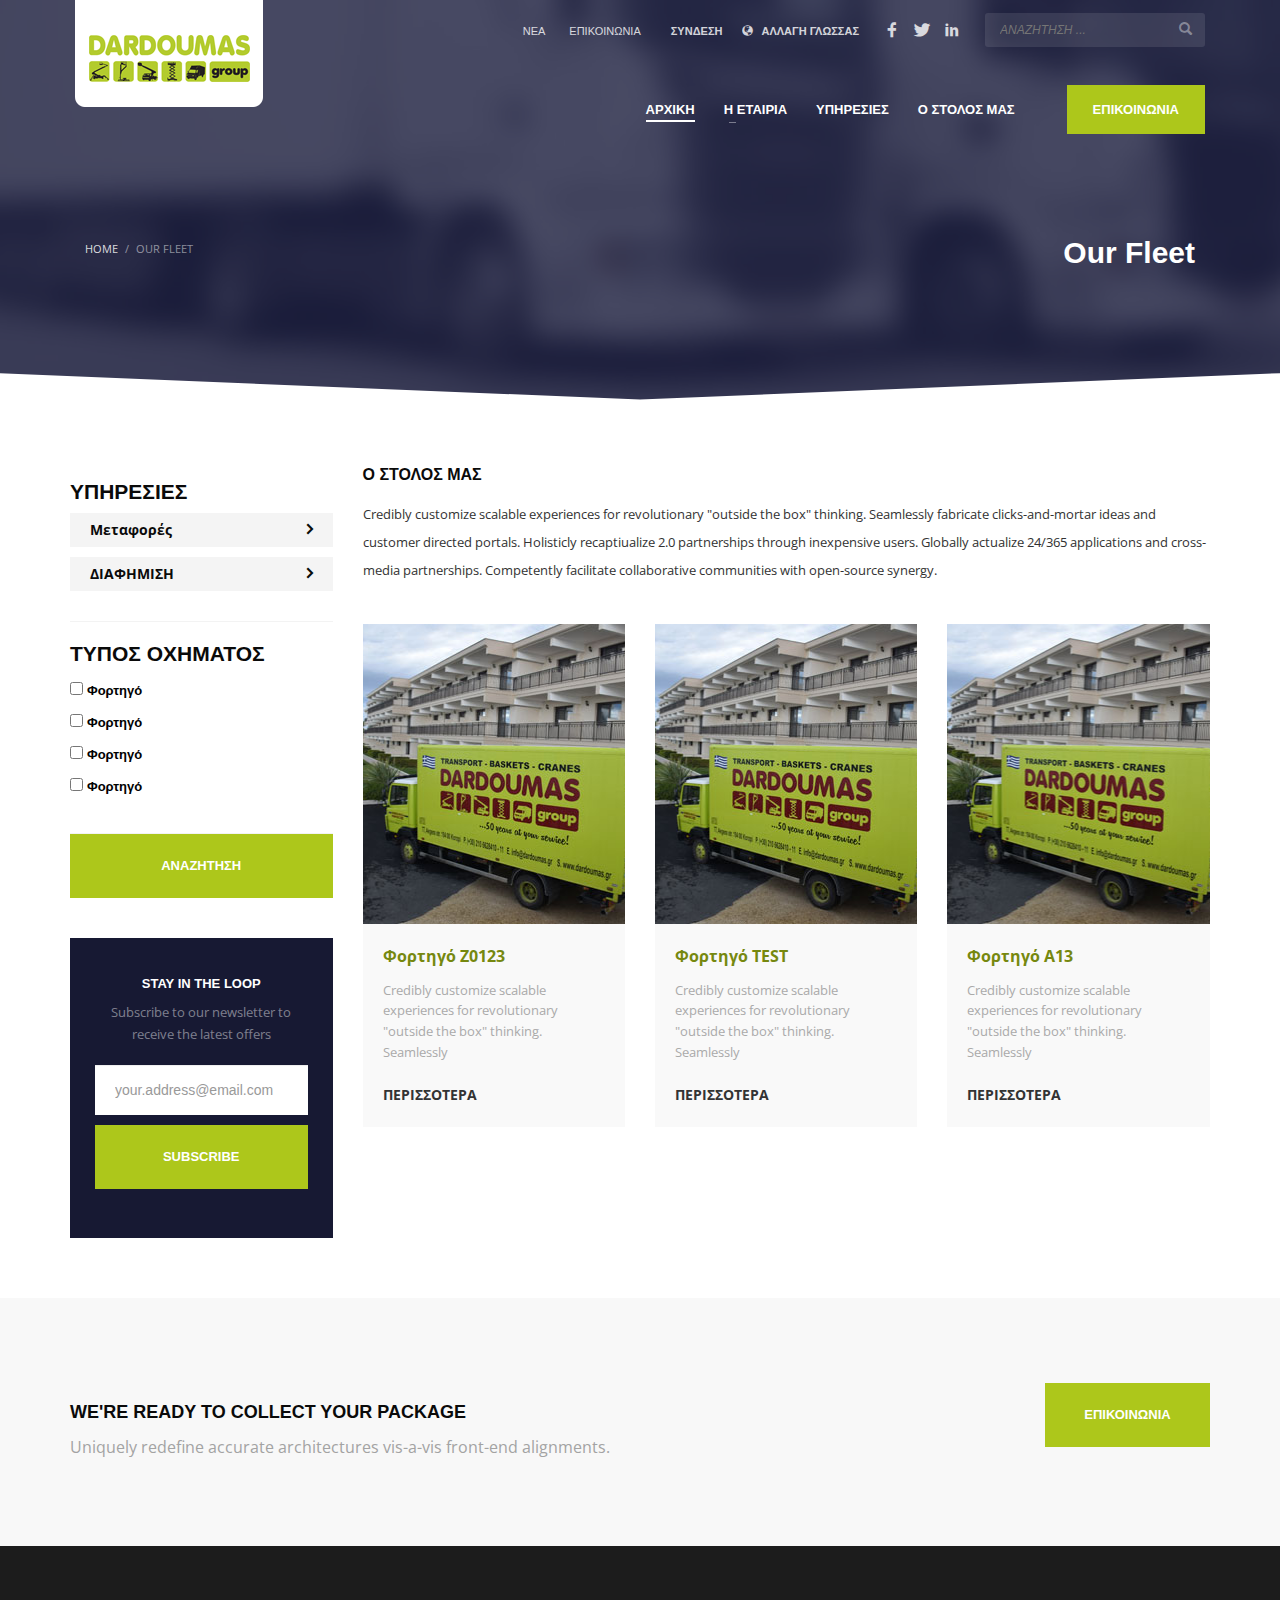
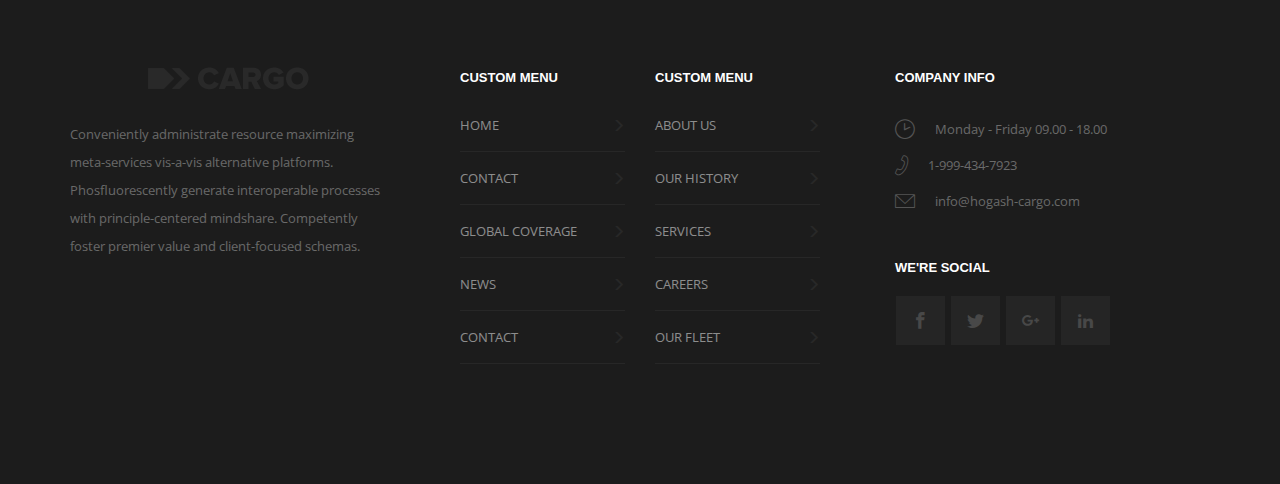
<file: fleet.html>
<!DOCTYPE html>
<html lang="en">
	<head>
		<meta charset="utf-8">
		<meta http-equiv="X-UA-Compatible" content="IE=edge">
		<meta name="viewport" content="width=device-width, initial-scale=1">
		<title>DARDOUMAS</title>
		<link href="css/bootstrap.min.css" rel="stylesheet">
		<link href="css/template.css" rel="stylesheet">
		<link href="css/icomoon.css" rel="stylesheet">
        <link href="css/ionicons.min.css" rel="stylesheet">
		<link href="modules/slick/slick.css" rel="stylesheet">
		<link href="modules/slick/slick-theme.css" rel="stylesheet">
		<link href="modules/Magnific-Popup/magnific-popup.css" rel="stylesheet">
		<link href="modules/vertical-timeline/css/style.css" rel="stylesheet">
		<link href="https://fonts.googleapis.com/css?family=Open+Sans:300,400,700&amp;subset=greek" rel="stylesheet">
		<link href="modules/revolution/fonts/pe-icon-7-stroke/css/pe-icon-7-stroke.css" rel="stylesheet" type="text/css" >
        
		<link href="modules/revolution/css/settings.css" rel="stylesheet" type="text/css">
		<link rel="stylesheet" href="assets/css/lightbox.min.css">
		<link rel="stylesheet" href="assets/css/main.css">
	</head>
	<body>


	<!-- Page preloader start -->
	<div id="cg__page-loading" class="cg__pageLoading cg__preloaderBreath">
		<div class="cg__pageLoading-inner">
			<img src="img-assets/loader.gif" alt="">
		</div>
	</div><!--/.sh__page-loading-->
	<!-- Page preloader end -->

	<div id="page_wrapper">

		<!-- Responsive menu start -->
		<ul class="cg__resMenu">
			<li class="cg__resMenu-back">
				<span class="cg__resMenu-backIcon glyphicon glyphicon-chevron-left"></span><a href="#" class="cg__resMenu-backLink">Back</a>
			</li>
			<li><a class="active" href="index.html"><span>Home</span></a></li>
			<li class="cg__res-submenu">
				<span class="cg__res-submenu-trigger glyphicon glyphicon-chevron-right"></span>
				<a href="#"><span>Company</span></a>
				<ul class="cg__subMenu">
					<li class="cg__resMenu-back">
						<span class="cg__resMenu-backIcon glyphicon glyphicon-chevron-left"></span><a href="#" class="cg__resMenu-backLink">Back</a>
					</li>
					<li><a href="about.html"><span>ABOUT US</span></a></li>
					<li><a href="history.html"><span>OUR HISTORY</span></a></li>
					<li><a href="services.html"><span>SERVICES</span></a></li>
					<li><a href="careers.html"><span>CAREERS</span></a></li>
					<li><a href="fleet.html"><span>OUR FLEET</span></a></li>
				</ul>
			</li>
			<li><a href="global.html"><span>Global coverage</span></a></li>
			<li><a href="news.html"><span>News</span></a></li>
			<li><a href="contact.html"><span>Contact</span></a></li>
		</ul>

		<!-- Restponsive menu end -->

		<!-- Header start -->
		<header>
			<div class="cg__headerNavbar">
				<div class="container cg__headerContainer">
					<div class="row">
						<div class="col-xs-12">
							<div class="cg__logoContainer">
								<a href="index.html">
									<img src="img-assets/logo.png" alt="" class="cg__logoImg">
								</a>
							</div>
							<div class="cg__separator visible-xs"></div>
							<div class="cg__topBar">
								<div class="cg__topMenu-wrapper">
									<span class="cg__topMenu-trigger"></span>
									<ul class="cg__topMenu cg__topBar-component clearfix">
										<li><a href="news.html">ΝΕΑ</a></li>
										<li><a href="contact.html">ΕΠΙΚΟΙΝΩΝΙΑ</a></li>
									</ul><!--/.cg__topMenu-->
								</div><!--/.cg__topMenu-wrapper-->
								<ul class="cg__topBar-component cg__loginPanel cg__single-component clearfix">
									<li>
										<a href="#">
											<i class="glyphicon glyphicon-log-in visible-xs"></i>
											<span class="hidden-xs">ΣΥΝΔΕΣΗ</span>
										</a>
									</li>
								</ul><!--/.cg__loginPanel-->
								<ul class="cg__topBar-component cg__languages cg__single-component clearfix">
									<li>
										<a href="#" class="cg__languages-link">
											<i class="cg__elem--white glyphicon glyphicon-globe"></i>
											<span class="cg__hidden-xs cg__hidden-sm">ΑΛΛΑΓΗ ΓΛΩΣΣΑΣ</span>
										</a><!--/.cg__languages-link-->
										<div class="cg_language-panel">
											<ul class="cg_language-inner">
												<li><a href="#"><img src="img-assets/en.png" alt="English">English</a></li>
												<li><a href="#"><img src="img-assets/es.png" alt="Francais">Francais</a></li>
												<li><a href="#"><img src="img-assets/fr.png" alt="Espanol"> Espanol </a></li>
											</ul><!--/.cg_language-inner-->
										</div><!--/.cg_language-panel-->
									</li>
								</ul><!--/.cg__languages-->
								<ul class="cg__topBar-component cg__socialIcons clearfix">
									<li><a href="#" title="Facebook" class="cg__icon-facebook"></a></li>
									<li><a href="#" title="Twitter" class="cg__icon-twitter"></a></li>
									<li><a href="#" title="LinkedIn" class="cg__icon-linkedin"></a></li>
								</ul>
								<div class="cg__search">
									<a href="#" class="cg__searchBtn">
										<span class="glyphicon glyphicon-search cg__elem--white"></span>
									</a>
									<div class="cg__search-container">
										<form action="#" method="get">
											<input type="text" placeholder="ΑΝΑΖΗΤΗΣΗ ...">
											<button type="submit" value="go" class="glyphicon glyphicon-search"></button>
										</form>
									</div><!--/.cg__search-->
								</div><!--/.cg__search-->
							</div><!--/.cg__topBar-->
							<div class="cg__separator visible-xs"></div>
							<div class="cg__menuBar">
								<div class="cg__menuWrapper">
									<div class="cg__mainMenu-trigger">
										<a href="#" class="cg__menuBurger">
											<span></span>
											<span></span>
											<span></span>
										</a>
									</div><!--/.cg__mainMenu-trigger-->
									<ul class="cg__mainMenu clearfix">
										<li><a class="active" href="index.html"><span>ΑΡΧΙΚΗ</span></a></li>
										<li class="has-submenu">
											<a href="#"><span>Η ΕΤΑΙΡΙΑ</span></a>
											<ul class="cg__subMenu">
												<li><a href="about.html"><span>ΠΡΟΦΙΛ</span></a></li>
												<li><a href="history.html"><span>ΙΣΤΟΡΙΚΟ</span></a></li>
												<li><a href="services.html"><span>ΠΟΛΙΤΙΚΗ ΠΟΙΟΤΗΤΑΣ &amp; ΠΙΣΤΟΠΟΙΗΣΕΙΣ</span></a></li>
												<li><a href="careers.html"><span>ΠΟΛΙΤΙΚΗ</span></a></li>
											</ul><!--/.cg__subMenu-->
										</li><!--/.has-submenu-->
										<li><a href="services.html"><span>ΥΠΗΡΕΣΙΕΣ</span></a></li>
										<li><a href="fleet.html"><span>Ο ΣΤΟΛΟΣ ΜΑΣ</span></a></li>
									</ul><!--/.cg__mainMenu-->
								</div><!--/.cg__menuWrapper-->
								<div class="cg__ctaButton">
									<a href="contact.html" class="cg__btn"><span>ΕΠΙΚΟΙΝΩΝΙΑ</span></a>
								</div>
							</div><!--/.cg__menuBar-->
						</div><!--/.col-xs-12-->

					</div><!--/.row-->
				</div><!--/.cg__headerContainer-->
			</div><!--/.cg__headerNavbar-->
		</header>
		<!-- Header end -->

		<!-- subheader start -->
		<div class="cg__subHeader">
			<div class="cg__subHeader-overlay cg__bg-overlay"></div>
			<div class="cg__subHeader-img" style="background-image: url('images/subheader_02.jpg')"></div>
			<div class="cg__subHeader-contentWrapp">
				<div class="container cg__container">
					<div class="row">
						<div class="col-sm-6">
							<ul class="cg__breadcrumbs">
								<li><a href="index.html">HOME</a></li>
								<li>OUR FLEET</li>
							</ul><!--/.cg__breadcrumbs-->
						</div><!--/.col-sm-6-->
						<div class="col-sm-6">
							<div class="cg__subheader-title cg__text--right">
								<h2 class="cg__elem--white">Our Fleet</h2>
							</div>
						</div><!--/.col-sm-6-->
					</div><!--/.row-->
				</div><!--/.container-->
			</div><!--/.cg__subHeader-contentWrapp-->
			<div class="cg__bottom-mask">
				<svg class="cg__svgmask" width="2700px" height="57px" viewBox="0 0 2700 57" version="1.1" xmlns="http://www.w3.org/2000/svg" xmlns:xlink="http://www.w3.org/1999/xlink">
					<polygon fill="#fff" style="fill:#fff" class="bmask-bgfill" points="0 57 0 0 1350 55.5 2700 0 2700 57"></polygon>
				</svg>
			</div><!--/.cg__bottom-mask-->
		</div><!--/.cg__subHeader-->
		<!-- subheader end -->

		<!-- our fleet section start -->
		<div class="cg__pageSection">
			<div class="container cg__container">
				<div class="row">
                    
                    <!-- =====================================
                    SIDE BAR 
                    ======================================== -->
                    <div class="col-xs-12 col-md-3">
						<div class="custom-filters">
                            <div class="custom-filter-section">
							     <h3>ΥΠΗΡΕΣΙΕΣ</h3>
                                 <div class="filter-dropdown">
                                     <a href="#" class="filter-dropdown-toggle">Μεταφορές</a>
                                     <div class="filter-dropdown-content">
                                        <a href="#">Φορτηγά</a>
                                        <a href="#">Φορτηγά</a>
                                        <a href="#">Φορτηγά</a>
                                     </div>
                                 </div>
                                <div class="filter-dropdown">
                                     <a href="#" class="filter-dropdown-toggle">ΔΙΑΦΗΜΙΣΗ</a>
                                     <div class="filter-dropdown-content">
                                        <a href="#">Φορτηγά</a>
                                        <a href="#">Φορτηγά</a>
                                        <a href="#">Φορτηγά</a>
                                     </div>
                                 </div>
                            </div>
                            
                            <div class="custom-filter-section">
							     <h3>ΤΥΠΟΣ ΟΧΗΜΑΤΟΣ</h3>
                                 <div class="filter-dropdown">
                                     <div class="custom-field">
                                         <input type="checkbox" id="brand1">
                                         <label for="brand1">Φορτηγό</label>
                                     </div>
                                     <div class="custom-field">
                                         <input type="checkbox" id="brand2">
                                         <label for="brand2">Φορτηγό</label>
                                     </div>
                                     <div class="custom-field">
                                         <input type="checkbox" id="brand3">
                                         <label for="brand3">Φορτηγό</label>
                                     </div>
                                     <div class="custom-field">
                                         <input type="checkbox" id="brand4">
                                         <label for="brand4">Φορτηγό</label>
                                     </div>
                                 </div>
                            </div>
                            
                            <a href="#" class="cg__btn cg__btn-block">ΑΝΑΖΗΤΗΣΗ</a>
                            
						</div><!--/.cg__customMenu-->
					
						<div class="cg__newsletter cg__newsletter--style1">
							<div class="cg__bg-overlay"></div>
							<div class="cg__newsletter-container">
								<div class="row">
									<div class="col-md-12 col-sm-12 cg__text--center">
										<h4>STAY IN THE LOOP</h4>
										<p>Subscribe to our newsletter to receive the latest offers</p>
										<form action="//YOUR_USERNAME.DATASERVER.list-manage.com/subscribe/post?u=YOUR_API_KEY&amp;id=LIST_ID" method="post" id="mc-embedded-subscribe-form" name="mc-embedded-subscribe-form" class="cg__newsletter-form cg__form--style1" target="_blank" novalidate="">
											<div id="mc_embed_signup_scroll">
												<input type="email" value="" name="EMAIL" class="email form-control" id="mce-EMAIL" placeholder="your.address@email.com" required="">
												<div style="position: absolute; left: -5000px;" aria-hidden="true"><input type="text" name="b_78185f3823fef6dc6a261e0df_2ebd195299" tabindex="-1" value=""></div>
												<button type="submit" name="SEND" id="mc-embedded-subscribe" class="cg__btn-block">Subscribe</button>
											</div>
											<div class="cg__newsletter-message"></div>
										</form>
									</div><!--/.col-md-12 col-sm-1-->
								</div><!--/.row-->
							</div><!--/.cg__newsletter-container-->
						</div><!--/.cg__newsletter-->
					</div>
                    <!-- =====================================
                    END SIDE BAR 
                    ======================================== -->
					<div class="col-xs-12 col-md-9">
						<div class="row cg__page-content">
							<div class="col-xs-12">
								<h2>Ο ΣΤΟΛΟΣ ΜΑΣ</h2>
								<p>Credibly customize scalable experiences for revolutionary "outside the box" thinking. Seamlessly fabricate clicks-and-mortar ideas and customer directed portals. Holisticly recaptiualize 2.0 partnerships through inexpensive users. Globally actualize 24/365 applications and cross-media partnerships. Competently facilitate collaborative communities with open-source synergy.</p>
								<div class="fleet-overview">
									<div class="row">
                                        <div class="col-xs-12 col-sm-6 col-lg-4">
                                            <a href="fleet-single.html" class="fleet-overview-item">
                                                <span class="fleet-overview-image-wrapper">
                                                    <span class="fleet-overview-image" style="background-image: url(images/truck.jpg);">
                                                    </span>
                                                </span>
                                                <span class="fleet-overview-content">
                                                    <h3>Φορτηγό Z0123</h3>
                                                    <p>Credibly customize scalable experiences for revolutionary "outside the box" thinking. Seamlessly</p>
                                                    <span class="fleet-btn">ΠΕΡΙΣΣΟΤΕΡΑ</span>
                                                </span>
                                            </a>
                                        </div>
                                        <div class="col-xs-12 col-sm-6 col-lg-4">
                                            <a href="fleet-single.html" class="fleet-overview-item">
                                                <span class="fleet-overview-image-wrapper">
                                                    <span class="fleet-overview-image" style="background-image: url(images/truck.jpg);">
                                                    </span>
                                                </span>
                                                <span class="fleet-overview-content">
                                                    <h3>Φορτηγό TEST</h3>
                                                    <p>Credibly customize scalable experiences for revolutionary "outside the box" thinking. Seamlessly</p>
                                                    <span class="fleet-btn">ΠΕΡΙΣΣΟΤΕΡΑ</span>
                                                </span>
                                            </a>
                                        </div>
                                        <div class="col-xs-12 col-sm-6 col-lg-4">
                                            <a href="fleet-single.html" class="fleet-overview-item">
                                                <span class="fleet-overview-image-wrapper">
                                                    <span class="fleet-overview-image" style="background-image: url(images/truck.jpg);">
                                                    </span>
                                                </span>
                                                <span class="fleet-overview-content">
                                                    <h3>Φορτηγό A13</h3>
                                                    <p>Credibly customize scalable experiences for revolutionary "outside the box" thinking. Seamlessly</p>
                                                    <span class="fleet-btn">ΠΕΡΙΣΣΟΤΕΡΑ</span>
                                                </span>
                                            </a>
                                        </div>
                                    </div>
								</div>
							</div><!--/.col-md-12 col-sm-12-->
						</div><!--/.row-->
					</div><!--/.col-md-9 col-sm-9-->
				</div><!--/.row-->
			</div><!--/.container-->
		</div><!--/.cg__pageSection-->
		<!-- our fleet  section end -->

		<!-- cta section start -->
		<div class="cg__ctaSection">
			<div class="container cg__container">
				<div class="row">
					<div class="col-xs-12 col-sm-9 col-md-10">
						<div class="cg__cta-titleBlock cg__text--left">
							<h2>We're ready to collect your package</h2>
							<p>Uniquely redefine accurate architectures vis-a-vis front-end alignments.</p>
						</div>
					</div><!--/.col-md-10 col-sm-10-->
					<div class="col-xs-12 col-sm-3 col-md-2">
						<a href="#" class="cg__btn cg__btn-block">ΕΠΙΚΟΙΝΩΝΙΑ</a>
					</div><!--/.col-md-2 col-sm-2-->
				</div><!--/.row-->
			</div><!--/.container-->
		</div><!--/.cg__ctaSection-->
		<!-- cta section end -->

		<!-- Footer start-->
		<footer class="cg__scheme--light">
			<div class="container cg__container">
				<div class="row">
					<div class="col-md-4 col-sm-4 cg__paddingR--60">
						<div class="cg__imageBox cg__paddingB--30">
							<div class="cg__imageBox-wrapper">
								<div class="cg__imageBox-imgWrapper">
									<img src="img-assets/logo-footer.png" class="cg__imgWidth--auto" alt="">
								</div>
							</div><!--/.cg__imageBox-wrapper-->
						</div><!--/.cg__imageBox-->
						<p class="cg__footer-description">Conveniently administrate resource maximizing meta-services vis-a-vis alternative platforms. Phosfluorescently generate interoperable processes with principle-centered mindshare. Competently foster premier value and client-focused schemas. </p>
					</div><!--/.col-md-4 col-sm-4-->
					<div class="col-md-2 col-sm-2">
						<h4 class="cg__footer-title">CUSTOM MENU</h4>
						<div class="cg__customMenu cg__customMenu--style1 cg__text--left">
							<ul>
								<li><a href="index.html"><span>HOME</span></a></li>
								<li><a href="contact.html"><span>CONTACT</span></a></li>
								<li><a href="global.html"><span>GLOBAL COVERAGE</span></a></li>
								<li><a href="news.html"><span>NEWS</span></a></li>
								<li><a href="contact.html"><span>CONTACT</span></a></li>
							</ul>
						</div><!--/.cg__customMenu-->
					</div><!--/.col-md-2 col-sm-2-->
					<div class="col-md-2 col-sm-2">
						<h4 class="cg__footer-title">CUSTOM MENU</h4>
						<div class="cg__customMenu cg__customMenu--style1 cg__text--left">
							<ul>
								<li><a href="about.html"><span>ABOUT US</span></a></li>
								<li><a href="history.html"><span>OUR HISTORY</span></a></li>
								<li><a href="services.html"><span>SERVICES</span></a></li>
								<li><a href="careers.html"><span>CAREERS</span></a></li>
								<li><a href="fleet.html"><span>OUR FLEET</span></a></li>
							</ul>
						</div><!--/.cg__customMenu-->
					</div><!--/.col-md-2 col-sm-2-->
					<div class="col-md-4 col-sm-4 cg__paddingL--60">
						<h4 class="cg__footer-title cg__paddingB--20">COMPANY INFO</h4>
						<div class="cg__iconBox cg__iconBox--style5">
							<div class="cg__iconBox-inner clearfix cg__text--left">
								<div class="cg__iconbox-iconWrapper cg__iconbox-iconLeft">
									<span class="cg__iconbox-icon cg__icon-clock"></span>
								</div><!--/.cg__iconbox-iconWrapper-->
								<div class="cg__iconbox-contentWrapper">
									<div class="cg__iconbox-titleWrapper">
										<h3 class="cg__iconbox-title">Monday - Friday 09.00 - 18.00</h3>
									</div><!--/.cg__iconbox-titleWrapper-->
								</div><!--/.cg__iconbox-contentWrappe-->
							</div><!--/.cg__iconBox-inner-->
						</div><!--/.cg__iconBox-->
						<div class="cg__iconBox cg__iconBox--style5">
							<div class="cg__iconBox-inner clearfix cg__text--left">
								<div class="cg__iconbox-iconWrapper cg__iconbox-iconLeft">
									<span class="cg__iconbox-icon cg__icon-phone"></span>
								</div><!--/.cg__iconbox-iconWrapper-->
								<div class="cg__iconbox-contentWrapper">
									<div class="cg__iconbox-titleWrapper">
										<h3 class="cg__iconbox-title">1-999-434-7923</h3>
									</div><!--/.cg__iconbox-titleWrapper-->
								</div><!--/.cg__iconbox-contentWrappe-->
							</div><!--/.cg__iconBox-inner-->
						</div><!--/.cg__iconBox-->
						<div class="cg__iconBox cg__iconBox--style5">
							<div class="cg__iconBox-inner clearfix cg__text--left">
								<div class="cg__iconbox-iconWrapper cg__iconbox-iconLeft">
									<span class="cg__iconbox-icon cg__icon-email"></span>
								</div><!--/.cg__iconbox-iconWrapper-->
								<div class="cg__iconbox-contentWrapper">
									<div class="cg__iconbox-titleWrapper">
										<h3 class="cg__iconbox-title">info@hogash-cargo.com</h3>
									</div><!--/.cg__iconbox-titleWrapper-->
								</div><!--/.cg__iconbox-contentWrappe-->
							</div><!--/.cg__iconBox-inner-->
						</div><!--/.cg__iconBox-->
						<div class="cg__spacer--30"></div>
						<h4 class="cg__footer-title">WE'RE SOCIAL</h4>
						<div class="cg__socialIcons cg__text--left">
							<ul>
								<li><a href="#"><span class="cg__icon-facebook2"></span></a></li>
								<li><a href="#"><span class="cg__icon-twitter2"></span></a></li>
								<li><a href="#"><span class="cg__icon-googleplus2"></span></a></li>
								<li><a href="#"><span class="cg__icon-linkedin2"></span></a></li>
							</ul>
						</div><!--/.cg__socialIcons-->
					</div><!--/.col-md-4 col-sm-4-->
				</div><!--/.row-->
			</div><!--/.container-->
		</footer>
		<!-- Footer end -->
	</div>
	<a href="#" class="totop">TOP</a> <!--/.totop -->

	<script src="js/src/plugins/jquery-3.1.1.min.js"></script>
	<script src="js/src/plugins/bootstrap.min.js"></script>
	<script src="modules/slick/slick.js"></script>
	<script src="modules/Magnific-Popup/jquery.magnific-popup.js"></script>
	<script src="js/src/plugins/jquery.countTo.js"></script>
	<script src="modules/vertical-timeline/js/modernizr.js"></script>
	<script src="modules/vertical-timeline/js/main.js"></script>
	<script src="js/src/custom.js"></script>
	<script src="js/src/script.js"></script>
	<script src="assets/js/lightbox.min.js"></script>
	<script src="assets/js/main.js"></script>
	</body>
</html>
</file>
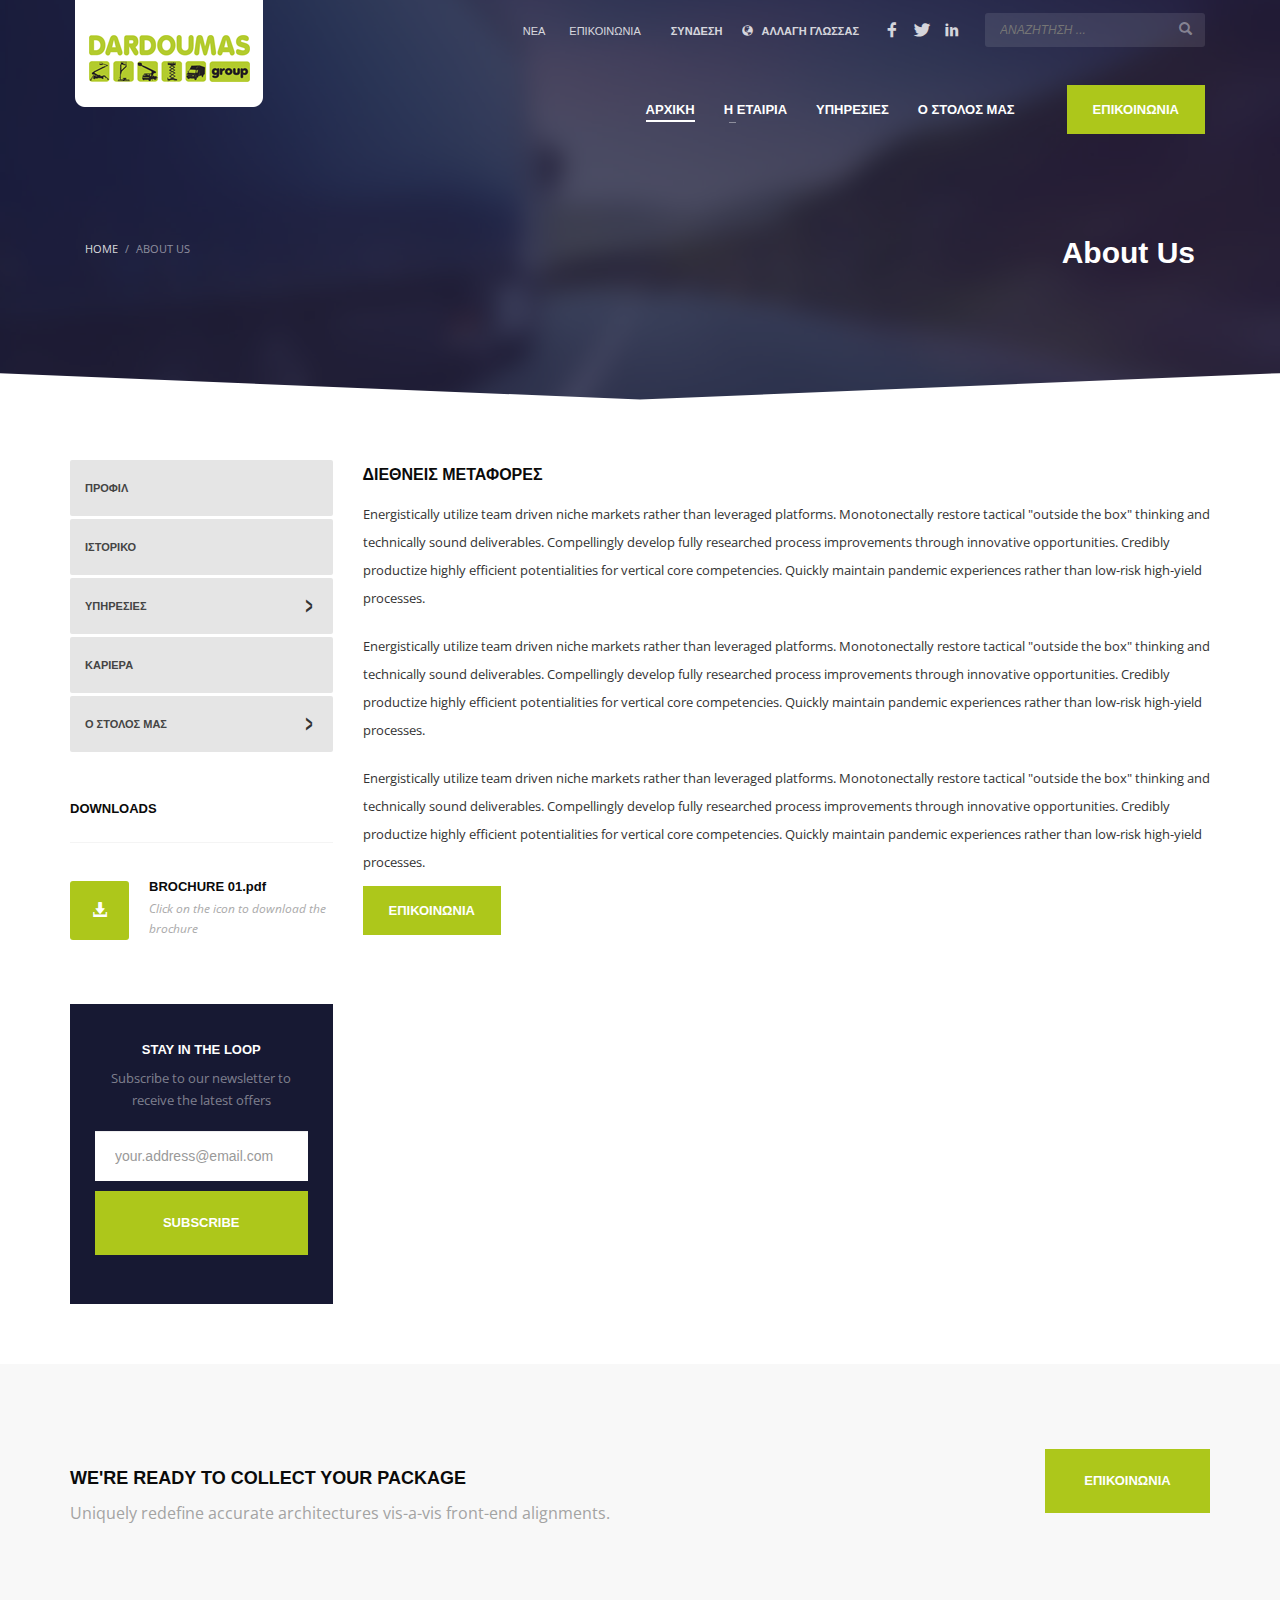
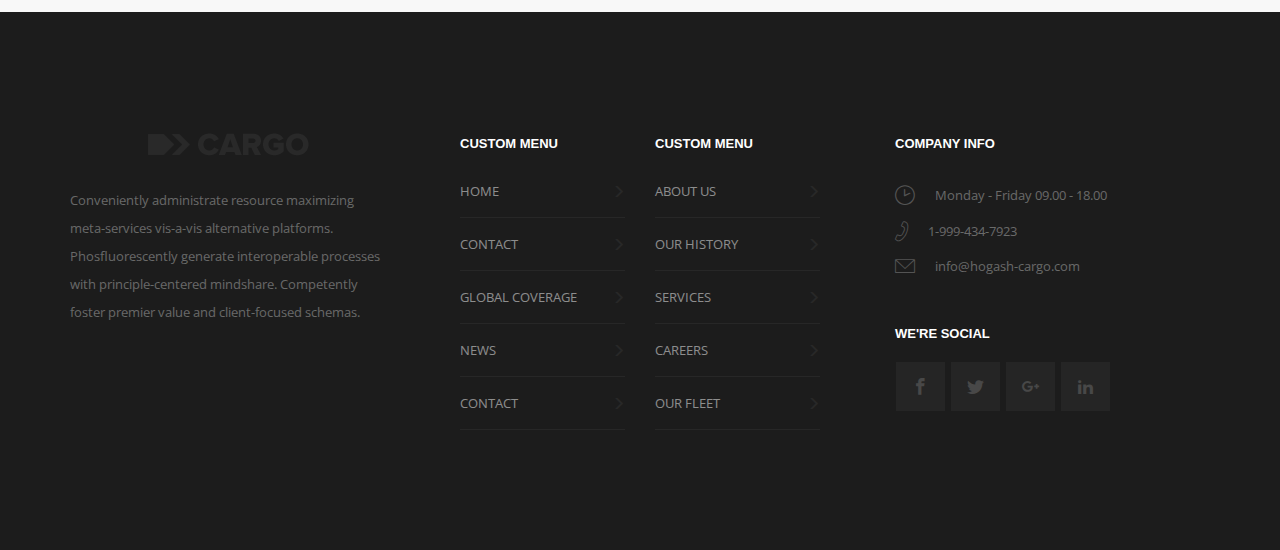
<file: service-single.html>
<!DOCTYPE html>
<html lang="en">
	<head>
		<meta charset="utf-8">
		<meta http-equiv="X-UA-Compatible" content="IE=edge">
		<meta name="viewport" content="width=device-width, initial-scale=1">
		<title>DARDOUMAS</title>
		<link href="css/bootstrap.min.css" rel="stylesheet">
		<link href="css/template.css" rel="stylesheet">
		<link href="css/icomoon.css" rel="stylesheet">
        <link href="css/ionicons.min.css" rel="stylesheet">
		<link href="modules/slick/slick.css" rel="stylesheet">
		<link href="modules/slick/slick-theme.css" rel="stylesheet">
		<link href="modules/Magnific-Popup/magnific-popup.css" rel="stylesheet">
		<link href="modules/vertical-timeline/css/style.css" rel="stylesheet">
		<link href="https://fonts.googleapis.com/css?family=Open+Sans:300,400,700&amp;subset=greek" rel="stylesheet">
		<link href="modules/revolution/fonts/pe-icon-7-stroke/css/pe-icon-7-stroke.css" rel="stylesheet" type="text/css" >
        
		<link href="modules/revolution/css/settings.css" rel="stylesheet" type="text/css">
		<link rel="stylesheet" href="assets/css/lightbox.min.css">
		<link rel="stylesheet" href="assets/css/main.css">
	</head>
	<body>


	<!-- Page preloader start -->
	<div id="cg__page-loading" class="cg__pageLoading cg__preloaderBreath">
		<div class="cg__pageLoading-inner">
			<img src="img-assets/loader.gif" alt="">
		</div>
	</div><!--/.sh__page-loading-->
	<!-- Page preloader end -->

	<div id="page_wrapper">

		<!-- Responsive menu start -->
		<ul class="cg__resMenu">
			<li class="cg__resMenu-back">
				<span class="cg__resMenu-backIcon glyphicon glyphicon-chevron-left"></span><a href="#" class="cg__resMenu-backLink">Back</a>
			</li>
			<li><a class="active" href="index.html"><span>Home</span></a></li>
			<li class="cg__res-submenu">
				<span class="cg__res-submenu-trigger glyphicon glyphicon-chevron-right"></span>
				<a href="#"><span>Company</span></a>
				<ul class="cg__subMenu">
					<li class="cg__resMenu-back">
						<span class="cg__resMenu-backIcon glyphicon glyphicon-chevron-left"></span><a href="#" class="cg__resMenu-backLink">Back</a>
					</li>
					<li><a href="about.html"><span>ABOUT US</span></a></li>
					<li><a href="history.html"><span>OUR HISTORY</span></a></li>
					<li><a href="services.html"><span>SERVICES</span></a></li>
					<li><a href="careers.html"><span>CAREERS</span></a></li>
					<li><a href="fleet.html"><span>OUR FLEET</span></a></li>
				</ul>
			</li>
			<li><a href="global.html"><span>Global coverage</span></a></li>
			<li><a href="news.html"><span>News</span></a></li>
			<li><a href="contact.html"><span>Contact</span></a></li>
		</ul>

		<!-- Restponsive menu end -->

		<!-- Header start -->
		<header>
			<div class="cg__headerNavbar">
				<div class="container cg__headerContainer">
					<div class="row">
						<div class="col-xs-12">
							<div class="cg__logoContainer">
								<a href="index.html">
									<img src="img-assets/logo.png" alt="" class="cg__logoImg">
								</a>
							</div>
							<div class="cg__separator visible-xs"></div>
							<div class="cg__topBar">
								<div class="cg__topMenu-wrapper">
									<span class="cg__topMenu-trigger"></span>
									<ul class="cg__topMenu cg__topBar-component clearfix">
										<li><a href="news.html">ΝΕΑ</a></li>
										<li><a href="contact.html">ΕΠΙΚΟΙΝΩΝΙΑ</a></li>
									</ul><!--/.cg__topMenu-->
								</div><!--/.cg__topMenu-wrapper-->
								<ul class="cg__topBar-component cg__loginPanel cg__single-component clearfix">
									<li>
										<a href="#">
											<i class="glyphicon glyphicon-log-in visible-xs"></i>
											<span class="hidden-xs">ΣΥΝΔΕΣΗ</span>
										</a>
									</li>
								</ul><!--/.cg__loginPanel-->
								<ul class="cg__topBar-component cg__languages cg__single-component clearfix">
									<li>
										<a href="#" class="cg__languages-link">
											<i class="cg__elem--white glyphicon glyphicon-globe"></i>
											<span class="cg__hidden-xs cg__hidden-sm">ΑΛΛΑΓΗ ΓΛΩΣΣΑΣ</span>
										</a><!--/.cg__languages-link-->
										<div class="cg_language-panel">
											<ul class="cg_language-inner">
												<li><a href="#"><img src="img-assets/en.png" alt="English">English</a></li>
												<li><a href="#"><img src="img-assets/es.png" alt="Francais">Francais</a></li>
												<li><a href="#"><img src="img-assets/fr.png" alt="Espanol"> Espanol </a></li>
											</ul><!--/.cg_language-inner-->
										</div><!--/.cg_language-panel-->
									</li>
								</ul><!--/.cg__languages-->
								<ul class="cg__topBar-component cg__socialIcons clearfix">
									<li><a href="#" title="Facebook" class="cg__icon-facebook"></a></li>
									<li><a href="#" title="Twitter" class="cg__icon-twitter"></a></li>
									<li><a href="#" title="LinkedIn" class="cg__icon-linkedin"></a></li>
								</ul>
								<div class="cg__search">
									<a href="#" class="cg__searchBtn">
										<span class="glyphicon glyphicon-search cg__elem--white"></span>
									</a>
									<div class="cg__search-container">
										<form action="#" method="get">
											<input type="text" placeholder="ΑΝΑΖΗΤΗΣΗ ...">
											<button type="submit" value="go" class="glyphicon glyphicon-search"></button>
										</form>
									</div><!--/.cg__search-->
								</div><!--/.cg__search-->
							</div><!--/.cg__topBar-->
							<div class="cg__separator visible-xs"></div>
							<div class="cg__menuBar">
								<div class="cg__menuWrapper">
									<div class="cg__mainMenu-trigger">
										<a href="#" class="cg__menuBurger">
											<span></span>
											<span></span>
											<span></span>
										</a>
									</div><!--/.cg__mainMenu-trigger-->
									<ul class="cg__mainMenu clearfix">
										<li><a class="active" href="index.html"><span>ΑΡΧΙΚΗ</span></a></li>
										<li class="has-submenu">
											<a href="#"><span>Η ΕΤΑΙΡΙΑ</span></a>
											<ul class="cg__subMenu">
												<li><a href="about.html"><span>ΠΡΟΦΙΛ</span></a></li>
												<li><a href="history.html"><span>ΙΣΤΟΡΙΚΟ</span></a></li>
												<li><a href="services.html"><span>ΠΟΛΙΤΙΚΗ ΠΟΙΟΤΗΤΑΣ &amp; ΠΙΣΤΟΠΟΙΗΣΕΙΣ</span></a></li>
												<li><a href="careers.html"><span>ΠΟΛΙΤΙΚΗ</span></a></li>
											</ul><!--/.cg__subMenu-->
										</li><!--/.has-submenu-->
										<li><a href="services.html"><span>ΥΠΗΡΕΣΙΕΣ</span></a></li>
										<li><a href="fleet.html"><span>Ο ΣΤΟΛΟΣ ΜΑΣ</span></a></li>
									</ul><!--/.cg__mainMenu-->
								</div><!--/.cg__menuWrapper-->
								<div class="cg__ctaButton">
									<a href="contact.html" class="cg__btn"><span>ΕΠΙΚΟΙΝΩΝΙΑ</span></a>
								</div>
							</div><!--/.cg__menuBar-->
						</div><!--/.col-xs-12-->

					</div><!--/.row-->
				</div><!--/.cg__headerContainer-->
			</div><!--/.cg__headerNavbar-->
		</header>
		<!-- Header end -->

		<!-- subheader start -->
		<div class="cg__subHeader">
			<div class="cg__subHeader-overlay cg__bg-overlay"></div>
			<div class="cg__subHeader-img" style="background-image: url('images/bg.jpg')"></div>
			<div class="cg__subHeader-contentWrapp">
				<div class="container cg__container">
					<div class="row">
						<div class="col-sm-6">
							<ul class="cg__breadcrumbs">
								<li><a href="index.html">HOME</a></li>
								<li>ABOUT US</li>
							</ul><!--/.cg__breadcrumbs-->
						</div><!--/.col-sm-6-->
						<div class="col-sm-6">
							<div class="cg__subheader-title cg__text--right">
								<h2 class="cg__elem--white">About Us</h2>
							</div>
						</div><!--/.col-sm-6-->
					</div><!--/.row-->
				</div><!--/.container-->
			</div><!--/.cg__subHeader-contentWrapp-->
			<div class="cg__bottom-mask">
				<svg class="cg__svgmask" width="2700px" height="57px" viewBox="0 0 2700 57" version="1.1" xmlns="http://www.w3.org/2000/svg" xmlns:xlink="http://www.w3.org/1999/xlink">
					<polygon fill="#fff" style="fill:#fff" class="bmask-bgfill" points="0 57 0 0 1350 55.5 2700 0 2700 57"></polygon>
				</svg>
			</div><!--/.cg__bottom-mask-->
		</div><!--/.cg__subHeader-->
		<!-- subheader end -->

		<!-- about section start -->
		<div class="cg__pageSection">
			<div class="container cg__container">
				<div class="row">
					 <!-- =====================================
                    SIDE BAR 
                    ======================================== -->
                    <div class="col-xs-12 col-md-3">
						<div class="cg__customMenu cg__customMenu--style2 cg__text--left">
							<ul>
								<li><a href="about.html"><span>ΠΡΟΦΙΛ</span></a></li>
								<li><a href="history.html"><span>ΙΣΤΟΡΙΚΟ</span></a></li>
								<li>
                                    <a class="has-children" href="services.html"><span>ΥΠΗΡΕΣΙΕΣ</span></a>
                                    <div class="customMenu--level2">
                                        <div><a class="customMenu-link active" href="#">ΜΕΤΑΦΟΡΕΣ - ΜΕΤΑΚΟΜΙΣΕΙΣ</a></div>
                                        <div><a class="customMenu-link" href="#">ΜΕΤΑΦΟΡΕΣ - ΜΕΤΑΚΟΜΙΣΕΙΣ</a></div>
                                        <div><a class="customMenu-link" href="#">ΜΕΤΑΦΟΡΕΣ - ΜΕΤΑΚΟΜΙΣΕΙΣ</a></div>
                                        <div><a class="customMenu-link" href="#">ΜΕΤΑΦΟΡΕΣ - ΜΕΤΑΚΟΜΙΣΕΙΣ</a></div>
                                        <div><a class="customMenu-link" href="#">ΜΕΤΑΦΟΡΕΣ - ΜΕΤΑΚΟΜΙΣΕΙΣ</a></div>
                                        <div><a class="customMenu-link" href="#">ΜΕΤΑΦΟΡΕΣ - ΜΕΤΑΚΟΜΙΣΕΙΣ</a></div>
                                    </div>
                                </li>
								<li><a href="careers.html"><span>ΚΑΡΙΕΡΑ</span></a></li>
								<li>
                                    <a class="has-children" href="services.html"><span>Ο ΣΤΟΛΟΣ ΜΑΣ</span></a>
                                    <div class="customMenu--level2">
                                        <div><a class="customMenu-link active" href="#">ΦΟΡΤΗΓΑ</a></div>
                                        <div><a class="customMenu-link" href="#">ΦΟΡΤΗΓΑ</a></div>
                                        <div><a class="customMenu-link" href="#">ΦΟΡΤΗΓΑ</a></div>
                                        <div><a class="customMenu-link" href="#">ΦΟΡΤΗΓΑ</a></div>
                                        <div><a class="customMenu-link" href="#">ΦΟΡΤΗΓΑ</a></div>
                                        <div><a class="customMenu-link" href="#">ΦΟΡΤΗΓΑ</a></div>
                                    </div>
                                </li>
							</ul>
						</div><!--/.cg__customMenu-->
						<div class="cg__downloads cg__paddingTB--10">
							<div class="cg__paddingTB--10">
								<h4 class="cg__sidebar-title">DOWNLOADS</h4>
								<div class="cg__symbol cg__symbol--style1"><span></span></div>
							</div>
							<div class="cg__iconBox cg__iconBox--style6">
								<div class="cg__iconBox-inner cg__text--left">
									<div class="cg__iconbox-iconWrapper cg__iconbox-iconLeft">
										<a href="#" class="cg__iconbox-link">
											<span class="cg__iconbox-icon glyphicon glyphicon-download-alt"></span>
										</a>
									</div><!--/.cg__iconbox-iconWrapper-->
									<div class="cg__iconbox-contentWrapper">
										<div class="cg__iconbox-titleWrapper">
											<h3 class="cg__iconbox-title">BROCHURE 01.pdf</h3>
										</div><!--/.cg__iconbox-titleWrapper-->
										<div class="cg__iconbox-descWrapper">
											<p class="cg__iconbox-desc">
												Click on the icon to download the brochure
											</p>
										</div><!--/.cg__iconbox-descWrapper-->
									</div><!--/.cg__iconbox-contentWrappe-->
								</div><!--/.cg__iconBox-inner-->
							</div><!--/.cg__iconBox-->
						</div><!--/.cg__downloads-->
						<div class="cg__newsletter cg__newsletter--style1">
							<div class="cg__bg-overlay"></div>
							<div class="cg__newsletter-container">
								<div class="row">
									<div class="col-md-12 col-sm-12 cg__text--center">
										<h4>STAY IN THE LOOP</h4>
										<p>Subscribe to our newsletter to receive the latest offers</p>
										<form action="//YOUR_USERNAME.DATASERVER.list-manage.com/subscribe/post?u=YOUR_API_KEY&amp;id=LIST_ID" method="post" id="mc-embedded-subscribe-form" name="mc-embedded-subscribe-form" class="cg__newsletter-form cg__form--style1" target="_blank" novalidate="">
											<div id="mc_embed_signup_scroll">
												<input type="email" value="" name="EMAIL" class="email form-control" id="mce-EMAIL" placeholder="your.address@email.com" required="">
												<div style="position: absolute; left: -5000px;" aria-hidden="true"><input type="text" name="b_78185f3823fef6dc6a261e0df_2ebd195299" tabindex="-1" value=""></div>
												<button type="submit" name="SEND" id="mc-embedded-subscribe" class="cg__btn-block">Subscribe</button>
											</div>
											<div class="cg__newsletter-message"></div>
										</form>
									</div><!--/.col-md-12 col-sm-1-->
								</div><!--/.row-->
							</div><!--/.cg__newsletter-container-->
						</div><!--/.cg__newsletter-->
					</div>
                    <!-- =====================================
                    END SIDE BAR 
                    ======================================== -->
					<div class="col-xs-12 col-md-9">
						<div class="row">
							<div class="col-xs-12">
								<div class="cg__page-content">
									<h3>ΔΙΕΘΝΕΙΣ ΜΕΤΑΦΟΡΕΣ</h3>
									<p>Energistically utilize team driven niche markets rather than leveraged platforms. Monotonectally restore tactical "outside the box" thinking and technically sound deliverables. Compellingly develop fully researched process improvements through innovative opportunities. Credibly productize highly efficient potentialities for vertical core competencies. Quickly maintain pandemic experiences rather than low-risk high-yield processes.</p>
                                    <p>Energistically utilize team driven niche markets rather than leveraged platforms. Monotonectally restore tactical "outside the box" thinking and technically sound deliverables. Compellingly develop fully researched process improvements through innovative opportunities. Credibly productize highly efficient potentialities for vertical core competencies. Quickly maintain pandemic experiences rather than low-risk high-yield processes.</p>
                                    <p>Energistically utilize team driven niche markets rather than leveraged platforms. Monotonectally restore tactical "outside the box" thinking and technically sound deliverables. Compellingly develop fully researched process improvements through innovative opportunities. Credibly productize highly efficient potentialities for vertical core competencies. Quickly maintain pandemic experiences rather than low-risk high-yield processes.</p>
									<a href="#" class="cg__btn">ΕΠΙΚΟΙΝΩΝΙΑ</a>
								</div><!--/.cg__page-content-->
							</div><!--/.col-md-6 col-sm-6-->
							
						</div><!--/.row-->
					</div><!--/.col-md-9 col-sm-9-->
				</div><!--/.row-->
			</div><!--/.container-->
		</div><!--/.cg__pageSection-->
		<!-- about section end -->

		<!-- cta section start -->
		<div class="cg__ctaSection">
			<div class="container cg__container">
				<div class="row">
					<div class="col-md-10 col-sm-10">
						<div class="cg__cta-titleBlock cg__text--left">
							<h2>We're ready to collect your package</h2>
							<p>Uniquely redefine accurate architectures vis-a-vis front-end alignments.</p>
						</div>
					</div><!--/.col-md-10 col-sm-10-->
					<div class="col-md-2 col-sm-2">
						<a href="#" class="cg__btn cg__btn-block">ΕΠΙΚΟΙΝΩΝΙΑ</a>
					</div><!--/.col-md-2 col-sm-2-->
				</div><!--/.row-->
			</div><!--/.container-->
		</div><!--/.cg__ctaSection-->
		<!-- cta section end -->

		<!-- Footer start-->
		<footer class="cg__scheme--light">
			<div class="container cg__container">
				<div class="row">
					<div class="col-md-4 col-sm-4 cg__paddingR--60">
						<div class="cg__imageBox cg__paddingB--30">
							<div class="cg__imageBox-wrapper">
								<div class="cg__imageBox-imgWrapper">
									<img src="img-assets/logo-footer.png" class="cg__imgWidth--auto" alt="">
								</div>
							</div><!--/.cg__imageBox-wrapper-->
						</div><!--/.cg__imageBox-->
						<p class="cg__footer-description">Conveniently administrate resource maximizing meta-services vis-a-vis alternative platforms. Phosfluorescently generate interoperable processes with principle-centered mindshare. Competently foster premier value and client-focused schemas. </p>
					</div><!--/.col-md-4 col-sm-4-->
					<div class="col-md-2 col-sm-2">
						<h4 class="cg__footer-title">CUSTOM MENU</h4>
						<div class="cg__customMenu cg__customMenu--style1 cg__text--left">
							<ul>
								<li><a href="index.html"><span>HOME</span></a></li>
								<li><a href="contact.html"><span>CONTACT</span></a></li>
								<li><a href="global.html"><span>GLOBAL COVERAGE</span></a></li>
								<li><a href="news.html"><span>NEWS</span></a></li>
								<li><a href="contact.html"><span>CONTACT</span></a></li>
							</ul>
						</div><!--/.cg__customMenu-->
					</div><!--/.col-md-2 col-sm-2-->
					<div class="col-md-2 col-sm-2">
						<h4 class="cg__footer-title">CUSTOM MENU</h4>
						<div class="cg__customMenu cg__customMenu--style1 cg__text--left">
							<ul>
								<li><a href="about.html"><span>ABOUT US</span></a></li>
								<li><a href="history.html"><span>OUR HISTORY</span></a></li>
								<li><a href="services.html"><span>SERVICES</span></a></li>
								<li><a href="careers.html"><span>CAREERS</span></a></li>
								<li><a href="fleet.html"><span>OUR FLEET</span></a></li>
							</ul>
						</div><!--/.cg__customMenu-->
					</div><!--/.col-md-2 col-sm-2-->
					<div class="col-md-4 col-sm-4 cg__paddingL--60">
						<h4 class="cg__footer-title cg__paddingB--20">COMPANY INFO</h4>
						<div class="cg__iconBox cg__iconBox--style5">
							<div class="cg__iconBox-inner clearfix cg__text--left">
								<div class="cg__iconbox-iconWrapper cg__iconbox-iconLeft">
									<span class="cg__iconbox-icon cg__icon-clock"></span>
								</div><!--/.cg__iconbox-iconWrapper-->
								<div class="cg__iconbox-contentWrapper">
									<div class="cg__iconbox-titleWrapper">
										<h3 class="cg__iconbox-title">Monday - Friday 09.00 - 18.00</h3>
									</div><!--/.cg__iconbox-titleWrapper-->
								</div><!--/.cg__iconbox-contentWrappe-->
							</div><!--/.cg__iconBox-inner-->
						</div><!--/.cg__iconBox-->
						<div class="cg__iconBox cg__iconBox--style5">
							<div class="cg__iconBox-inner clearfix cg__text--left">
								<div class="cg__iconbox-iconWrapper cg__iconbox-iconLeft">
									<span class="cg__iconbox-icon cg__icon-phone"></span>
								</div><!--/.cg__iconbox-iconWrapper-->
								<div class="cg__iconbox-contentWrapper">
									<div class="cg__iconbox-titleWrapper">
										<h3 class="cg__iconbox-title">1-999-434-7923</h3>
									</div><!--/.cg__iconbox-titleWrapper-->
								</div><!--/.cg__iconbox-contentWrappe-->
							</div><!--/.cg__iconBox-inner-->
						</div><!--/.cg__iconBox-->
						<div class="cg__iconBox cg__iconBox--style5">
							<div class="cg__iconBox-inner clearfix cg__text--left">
								<div class="cg__iconbox-iconWrapper cg__iconbox-iconLeft">
									<span class="cg__iconbox-icon cg__icon-email"></span>
								</div><!--/.cg__iconbox-iconWrapper-->
								<div class="cg__iconbox-contentWrapper">
									<div class="cg__iconbox-titleWrapper">
										<h3 class="cg__iconbox-title">info@hogash-cargo.com</h3>
									</div><!--/.cg__iconbox-titleWrapper-->
								</div><!--/.cg__iconbox-contentWrappe-->
							</div><!--/.cg__iconBox-inner-->
						</div><!--/.cg__iconBox-->
						<div class="cg__spacer--30"></div>
						<h4 class="cg__footer-title">WE'RE SOCIAL</h4>
						<div class="cg__socialIcons cg__text--left">
							<ul>
								<li><a href="#"><span class="cg__icon-facebook2"></span></a></li>
								<li><a href="#"><span class="cg__icon-twitter2"></span></a></li>
								<li><a href="#"><span class="cg__icon-googleplus2"></span></a></li>
								<li><a href="#"><span class="cg__icon-linkedin2"></span></a></li>
							</ul>
						</div><!--/.cg__socialIcons-->
					</div><!--/.col-md-4 col-sm-4-->
				</div><!--/.row-->
			</div><!--/.container-->
		</footer>
		<!-- Footer end -->
	</div>
	<a href="#" class="totop">TOP</a> <!--/.totop -->

	<script src="js/src/plugins/jquery-3.1.1.min.js"></script>
	<script src="js/src/plugins/bootstrap.min.js"></script>
	<script src="modules/slick/slick.js"></script>
	<script src="modules/Magnific-Popup/jquery.magnific-popup.js"></script>
	<script src="js/src/plugins/jquery.countTo.js"></script>
	<script src="modules/vertical-timeline/js/modernizr.js"></script>
	<script src="modules/vertical-timeline/js/main.js"></script>
	<script src="js/src/custom.js"></script>
	<script src="js/src/script.js"></script>
	<script src="assets/js/lightbox.min.js"></script>
	<script src="assets/js/main.js"></script>
	</body>
</html>
</file>
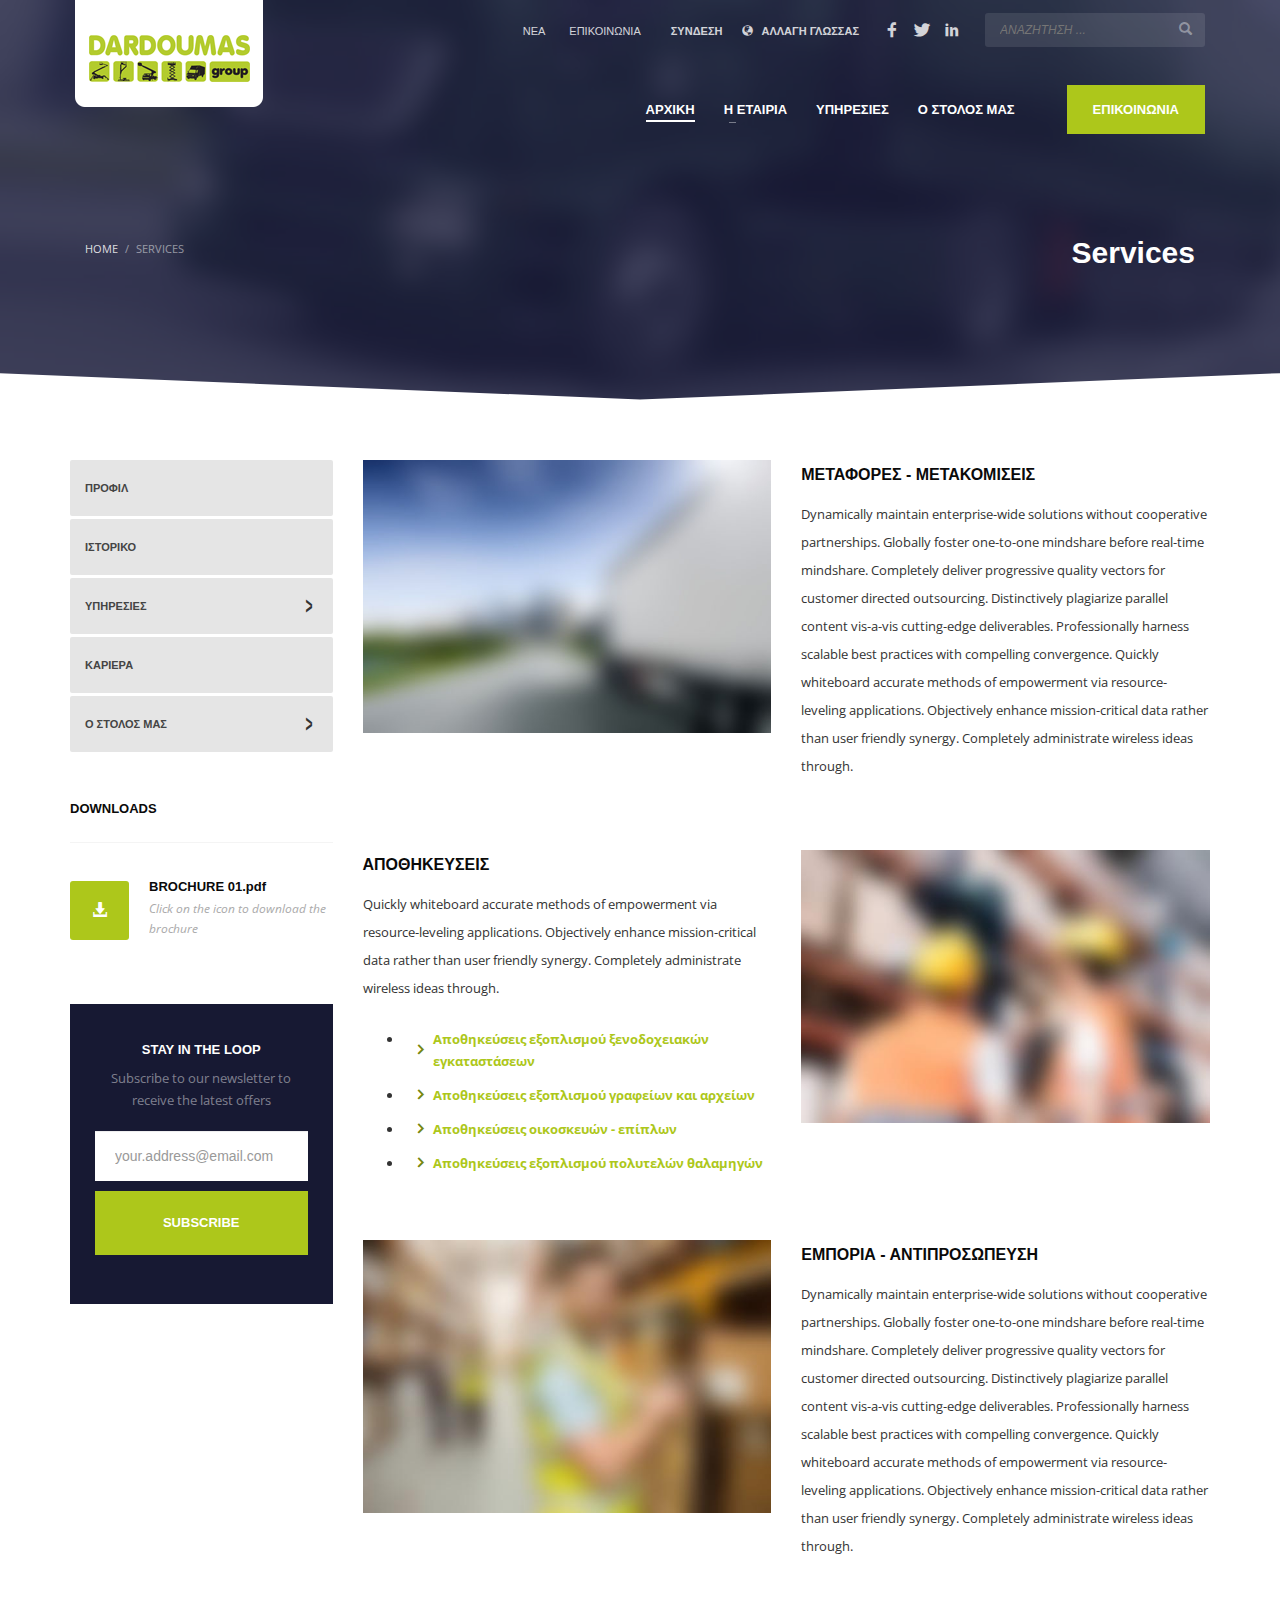
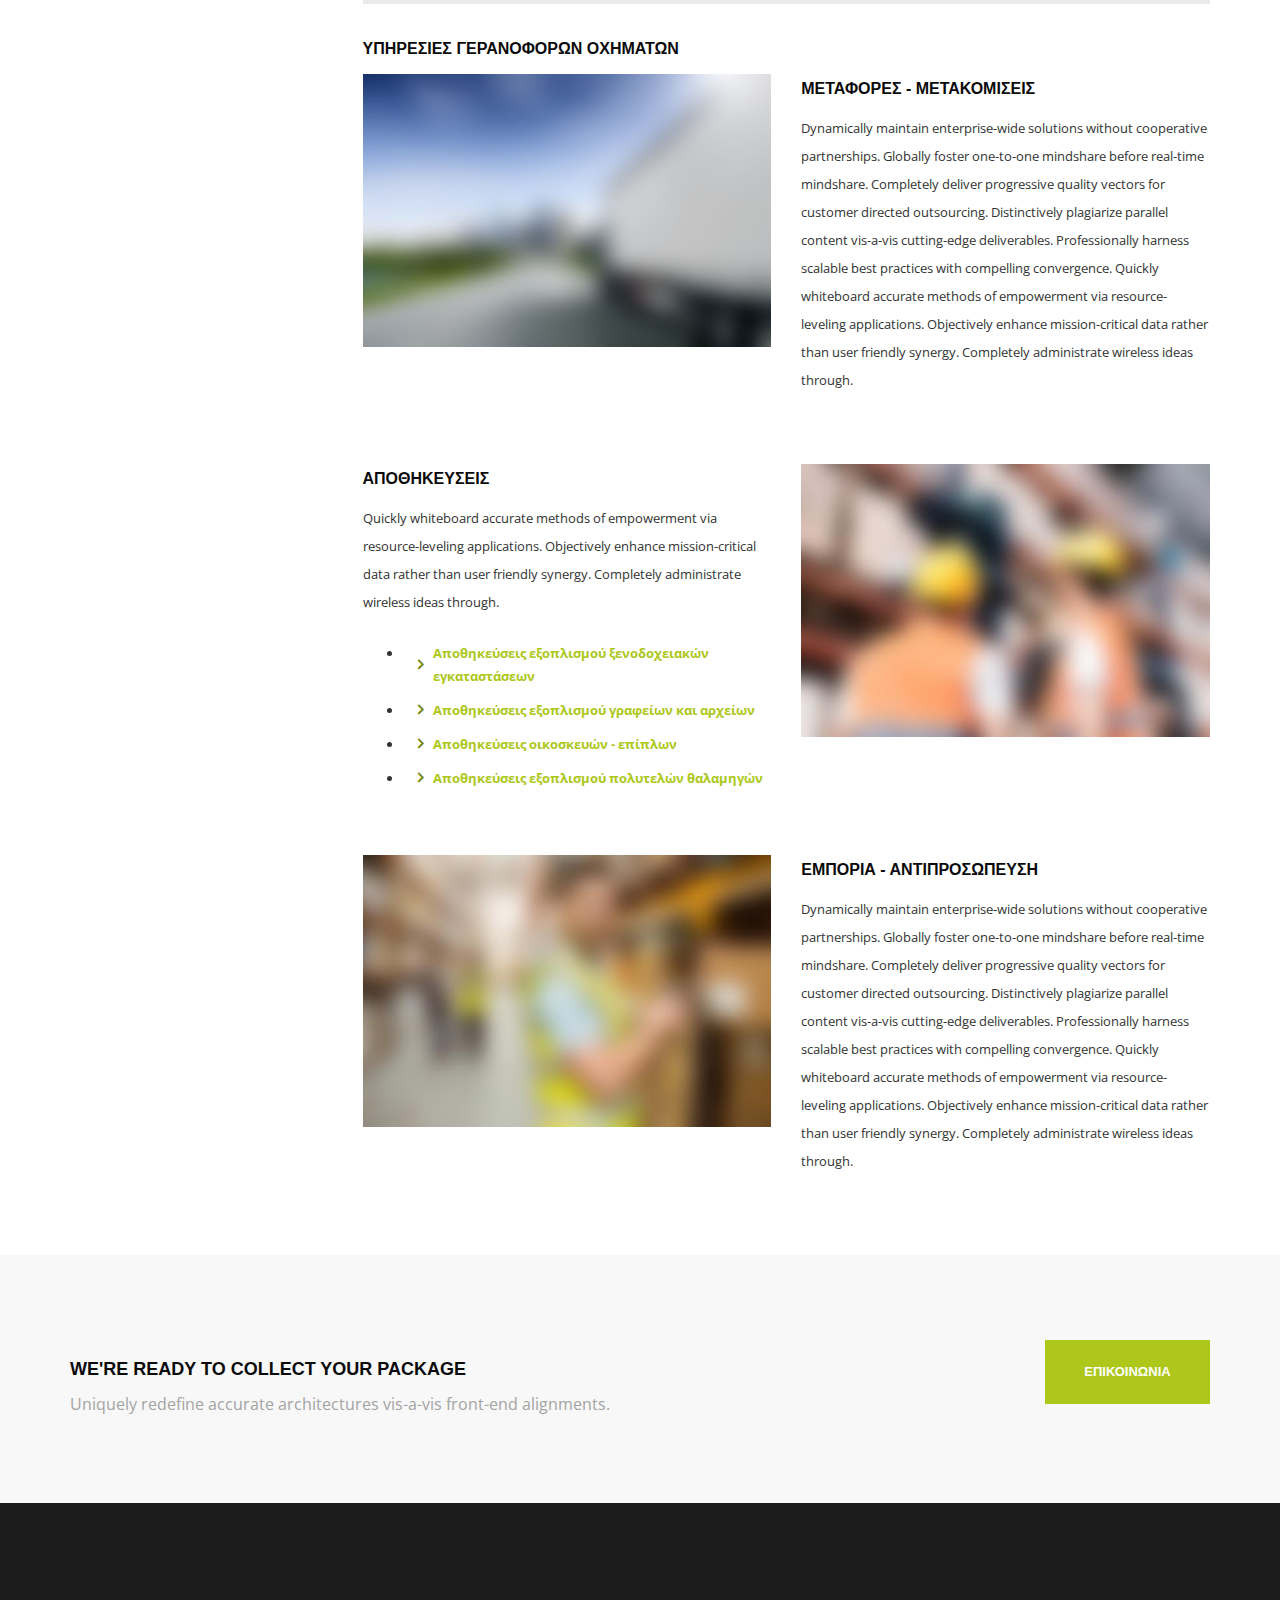
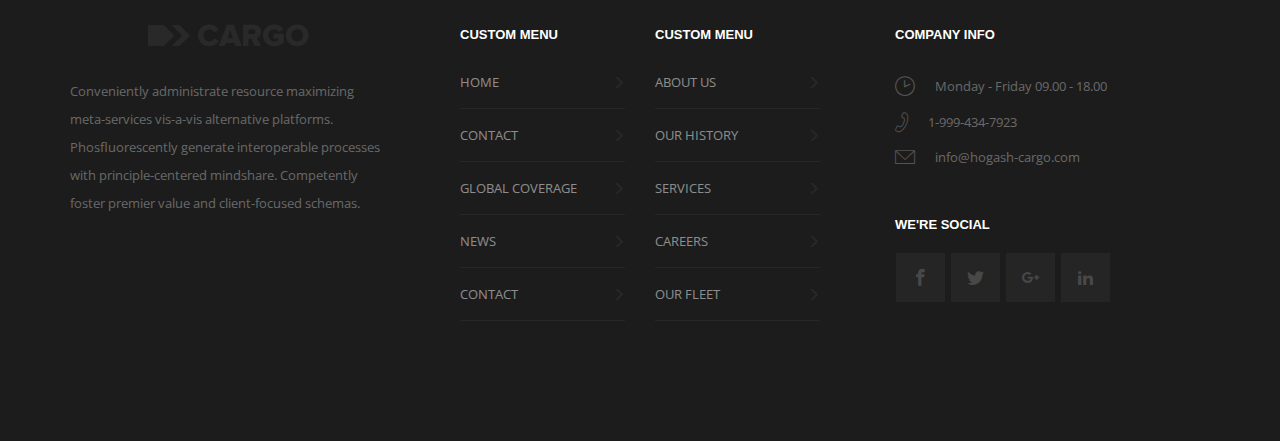
<file: services.html>
<!DOCTYPE html>
<html lang="en">
	<head>
		<meta charset="utf-8">
		<meta http-equiv="X-UA-Compatible" content="IE=edge">
		<meta name="viewport" content="width=device-width, initial-scale=1">
		<title>DARDOUMAS</title>
		<link href="css/bootstrap.min.css" rel="stylesheet">
		<link href="css/template.css" rel="stylesheet">
		<link href="css/icomoon.css" rel="stylesheet">
        <link href="css/ionicons.min.css" rel="stylesheet">
		<link href="modules/slick/slick.css" rel="stylesheet">
		<link href="modules/slick/slick-theme.css" rel="stylesheet">
		<link href="modules/Magnific-Popup/magnific-popup.css" rel="stylesheet">
		<link href="modules/vertical-timeline/css/style.css" rel="stylesheet">
		<link href="https://fonts.googleapis.com/css?family=Open+Sans:300,400,700&amp;subset=greek" rel="stylesheet">
		<link href="modules/revolution/fonts/pe-icon-7-stroke/css/pe-icon-7-stroke.css" rel="stylesheet" type="text/css" >
        
		<link href="modules/revolution/css/settings.css" rel="stylesheet" type="text/css">
		<link rel="stylesheet" href="assets/css/lightbox.min.css">
		<link rel="stylesheet" href="assets/css/main.css">
	</head>
	<body>


	<!-- Page preloader start -->
	<div id="cg__page-loading" class="cg__pageLoading cg__preloaderBreath">
		<div class="cg__pageLoading-inner">
			<img src="img-assets/loader.gif" alt="">
		</div>
	</div><!--/.sh__page-loading-->
	<!-- Page preloader end -->

	<div id="page_wrapper">

		<!-- Responsive menu start -->
		<ul class="cg__resMenu">
			<li class="cg__resMenu-back">
				<span class="cg__resMenu-backIcon glyphicon glyphicon-chevron-left"></span><a href="#" class="cg__resMenu-backLink">Back</a>
			</li>
			<li><a class="active" href="index.html"><span>Home</span></a></li>
			<li class="cg__res-submenu">
				<span class="cg__res-submenu-trigger glyphicon glyphicon-chevron-right"></span>
				<a href="#"><span>Company</span></a>
				<ul class="cg__subMenu">
					<li class="cg__resMenu-back">
						<span class="cg__resMenu-backIcon glyphicon glyphicon-chevron-left"></span><a href="#" class="cg__resMenu-backLink">Back</a>
					</li>
					<li><a href="about.html"><span>ABOUT US</span></a></li>
					<li><a href="history.html"><span>OUR HISTORY</span></a></li>
					<li><a href="services.html"><span>SERVICES</span></a></li>
					<li><a href="careers.html"><span>CAREERS</span></a></li>
					<li><a href="fleet.html"><span>OUR FLEET</span></a></li>
				</ul>
			</li>
			<li><a href="global.html"><span>Global coverage</span></a></li>
			<li><a href="news.html"><span>News</span></a></li>
			<li><a href="contact.html"><span>Contact</span></a></li>
		</ul>

		<!-- Restponsive menu end -->

		<!-- Header start -->
		<header>
			<div class="cg__headerNavbar">
				<div class="container cg__headerContainer">
					<div class="row">
						<div class="col-xs-12">
							<div class="cg__logoContainer">
								<a href="index.html">
									<img src="img-assets/logo.png" alt="" class="cg__logoImg">
								</a>
							</div>
							<div class="cg__separator visible-xs"></div>
							<div class="cg__topBar">
								<div class="cg__topMenu-wrapper">
									<span class="cg__topMenu-trigger"></span>
									<ul class="cg__topMenu cg__topBar-component clearfix">
										<li><a href="news.html">ΝΕΑ</a></li>
										<li><a href="contact.html">ΕΠΙΚΟΙΝΩΝΙΑ</a></li>
									</ul><!--/.cg__topMenu-->
								</div><!--/.cg__topMenu-wrapper-->
								<ul class="cg__topBar-component cg__loginPanel cg__single-component clearfix">
									<li>
										<a href="#">
											<i class="glyphicon glyphicon-log-in visible-xs"></i>
											<span class="hidden-xs">ΣΥΝΔΕΣΗ</span>
										</a>
									</li>
								</ul><!--/.cg__loginPanel-->
								<ul class="cg__topBar-component cg__languages cg__single-component clearfix">
									<li>
										<a href="#" class="cg__languages-link">
											<i class="cg__elem--white glyphicon glyphicon-globe"></i>
											<span class="cg__hidden-xs cg__hidden-sm">ΑΛΛΑΓΗ ΓΛΩΣΣΑΣ</span>
										</a><!--/.cg__languages-link-->
										<div class="cg_language-panel">
											<ul class="cg_language-inner">
												<li><a href="#"><img src="img-assets/en.png" alt="English">English</a></li>
												<li><a href="#"><img src="img-assets/es.png" alt="Francais">Francais</a></li>
												<li><a href="#"><img src="img-assets/fr.png" alt="Espanol"> Espanol </a></li>
											</ul><!--/.cg_language-inner-->
										</div><!--/.cg_language-panel-->
									</li>
								</ul><!--/.cg__languages-->
								<ul class="cg__topBar-component cg__socialIcons clearfix">
									<li><a href="#" title="Facebook" class="cg__icon-facebook"></a></li>
									<li><a href="#" title="Twitter" class="cg__icon-twitter"></a></li>
									<li><a href="#" title="LinkedIn" class="cg__icon-linkedin"></a></li>
								</ul>
								<div class="cg__search">
									<a href="#" class="cg__searchBtn">
										<span class="glyphicon glyphicon-search cg__elem--white"></span>
									</a>
									<div class="cg__search-container">
										<form action="#" method="get">
											<input type="text" placeholder="ΑΝΑΖΗΤΗΣΗ ...">
											<button type="submit" value="go" class="glyphicon glyphicon-search"></button>
										</form>
									</div><!--/.cg__search-->
								</div><!--/.cg__search-->
							</div><!--/.cg__topBar-->
							<div class="cg__separator visible-xs"></div>
							<div class="cg__menuBar">
								<div class="cg__menuWrapper">
									<div class="cg__mainMenu-trigger">
										<a href="#" class="cg__menuBurger">
											<span></span>
											<span></span>
											<span></span>
										</a>
									</div><!--/.cg__mainMenu-trigger-->
									<ul class="cg__mainMenu clearfix">
										<li><a class="active" href="index.html"><span>ΑΡΧΙΚΗ</span></a></li>
										<li class="has-submenu">
											<a href="#"><span>Η ΕΤΑΙΡΙΑ</span></a>
											<ul class="cg__subMenu">
												<li><a href="about.html"><span>ΠΡΟΦΙΛ</span></a></li>
												<li><a href="history.html"><span>ΙΣΤΟΡΙΚΟ</span></a></li>
												<li><a href="services.html"><span>ΠΟΛΙΤΙΚΗ ΠΟΙΟΤΗΤΑΣ &amp; ΠΙΣΤΟΠΟΙΗΣΕΙΣ</span></a></li>
												<li><a href="careers.html"><span>ΠΟΛΙΤΙΚΗ</span></a></li>
											</ul><!--/.cg__subMenu-->
										</li><!--/.has-submenu-->
										<li><a href="services.html"><span>ΥΠΗΡΕΣΙΕΣ</span></a></li>
										<li><a href="fleet.html"><span>Ο ΣΤΟΛΟΣ ΜΑΣ</span></a></li>
									</ul><!--/.cg__mainMenu-->
								</div><!--/.cg__menuWrapper-->
								<div class="cg__ctaButton">
									<a href="contact.html" class="cg__btn"><span>ΕΠΙΚΟΙΝΩΝΙΑ</span></a>
								</div>
							</div><!--/.cg__menuBar-->
						</div><!--/.col-xs-12-->

					</div><!--/.row-->
				</div><!--/.cg__headerContainer-->
			</div><!--/.cg__headerNavbar-->
		</header>
		<!-- Header end -->

		<!-- subheader start -->
		<div class="cg__subHeader">
			<div class="cg__subHeader-overlay cg__bg-overlay"></div>
			<div class="cg__subHeader-img" style="background-image: url('images/subheader_01.jpg')"></div>
			<div class="cg__subHeader-contentWrapp">
				<div class="container cg__container">
					<div class="row">
						<div class="col-sm-6">
							<ul class="cg__breadcrumbs">
								<li><a href="index.html">HOME</a></li>
								<li>SERVICES</li>
							</ul><!--/.-->
						</div><!--/.-->
						<div class="col-sm-6">
							<div class="cg__subheader-title cg__text--right">
								<h2 class="cg__elem--white">Services</h2>
							</div>
						</div><!--/.col-sm-6-->
					</div><!--/.row-->
				</div><!--/.container-->
			</div><!--/.cg__subHeader-contentWrapp-->
			<div class="cg__bottom-mask">
				<svg class="cg__svgmask" width="2700px" height="57px" viewBox="0 0 2700 57" version="1.1" xmlns="http://www.w3.org/2000/svg" xmlns:xlink="http://www.w3.org/1999/xlink">
					<polygon fill="#fff" style="fill:#fff" class="bmask-bgfill" points="0 57 0 0 1350 55.5 2700 0 2700 57"></polygon>
				</svg>
			</div><!--/.cg__bottom-mask-->
		</div><!--/.cg__subHeader-->
		<!-- subheader end -->

		<!-- services section start -->
		<div class="cg__pageSection">
			<div class="container cg__container">
				<div class="row">
                     <!-- =====================================
                    SIDE BAR 
                    ======================================== -->
                    <div class="col-xs-12 col-md-3">
						<div class="cg__customMenu cg__customMenu--style2 cg__text--left">
							<ul>
								<li><a href="about.html"><span>ΠΡΟΦΙΛ</span></a></li>
								<li><a href="history.html"><span>ΙΣΤΟΡΙΚΟ</span></a></li>
								<li>
                                    <a class="has-children" href="services.html"><span>ΥΠΗΡΕΣΙΕΣ</span></a>
                                    <div class="customMenu--level2">
                                        <div><a class="customMenu-link active" href="#">ΜΕΤΑΦΟΡΕΣ - ΜΕΤΑΚΟΜΙΣΕΙΣ</a></div>
                                        <div><a class="customMenu-link" href="#">ΜΕΤΑΦΟΡΕΣ - ΜΕΤΑΚΟΜΙΣΕΙΣ</a></div>
                                        <div><a class="customMenu-link" href="#">ΜΕΤΑΦΟΡΕΣ - ΜΕΤΑΚΟΜΙΣΕΙΣ</a></div>
                                        <div><a class="customMenu-link" href="#">ΜΕΤΑΦΟΡΕΣ - ΜΕΤΑΚΟΜΙΣΕΙΣ</a></div>
                                        <div><a class="customMenu-link" href="#">ΜΕΤΑΦΟΡΕΣ - ΜΕΤΑΚΟΜΙΣΕΙΣ</a></div>
                                        <div><a class="customMenu-link" href="#">ΜΕΤΑΦΟΡΕΣ - ΜΕΤΑΚΟΜΙΣΕΙΣ</a></div>
                                    </div>
                                </li>
								<li><a href="careers.html"><span>ΚΑΡΙΕΡΑ</span></a></li>
								<li>
                                    <a class="has-children" href="services.html"><span>Ο ΣΤΟΛΟΣ ΜΑΣ</span></a>
                                    <div class="customMenu--level2">
                                        <div><a class="customMenu-link active" href="#">ΦΟΡΤΗΓΑ</a></div>
                                        <div><a class="customMenu-link" href="#">ΦΟΡΤΗΓΑ</a></div>
                                        <div><a class="customMenu-link" href="#">ΦΟΡΤΗΓΑ</a></div>
                                        <div><a class="customMenu-link" href="#">ΦΟΡΤΗΓΑ</a></div>
                                        <div><a class="customMenu-link" href="#">ΦΟΡΤΗΓΑ</a></div>
                                        <div><a class="customMenu-link" href="#">ΦΟΡΤΗΓΑ</a></div>
                                    </div>
                                </li>
							</ul>
						</div><!--/.cg__customMenu-->
						<div class="cg__downloads cg__paddingTB--10">
							<div class="cg__paddingTB--10">
								<h4 class="cg__sidebar-title">DOWNLOADS</h4>
								<div class="cg__symbol cg__symbol--style1"><span></span></div>
							</div>
							<div class="cg__iconBox cg__iconBox--style6">
								<div class="cg__iconBox-inner cg__text--left">
									<div class="cg__iconbox-iconWrapper cg__iconbox-iconLeft">
										<a href="#" class="cg__iconbox-link">
											<span class="cg__iconbox-icon glyphicon glyphicon-download-alt"></span>
										</a>
									</div><!--/.cg__iconbox-iconWrapper-->
									<div class="cg__iconbox-contentWrapper">
										<div class="cg__iconbox-titleWrapper">
											<h3 class="cg__iconbox-title">BROCHURE 01.pdf</h3>
										</div><!--/.cg__iconbox-titleWrapper-->
										<div class="cg__iconbox-descWrapper">
											<p class="cg__iconbox-desc">
												Click on the icon to download the brochure
											</p>
										</div><!--/.cg__iconbox-descWrapper-->
									</div><!--/.cg__iconbox-contentWrappe-->
								</div><!--/.cg__iconBox-inner-->
							</div><!--/.cg__iconBox-->
						</div><!--/.cg__downloads-->
						<div class="cg__newsletter cg__newsletter--style1">
							<div class="cg__bg-overlay"></div>
							<div class="cg__newsletter-container">
								<div class="row">
									<div class="col-md-12 col-sm-12 cg__text--center">
										<h4>STAY IN THE LOOP</h4>
										<p>Subscribe to our newsletter to receive the latest offers</p>
										<form action="//YOUR_USERNAME.DATASERVER.list-manage.com/subscribe/post?u=YOUR_API_KEY&amp;id=LIST_ID" method="post" id="mc-embedded-subscribe-form" name="mc-embedded-subscribe-form" class="cg__newsletter-form cg__form--style1" target="_blank" novalidate="">
											<div id="mc_embed_signup_scroll">
												<input type="email" value="" name="EMAIL" class="email form-control" id="mce-EMAIL" placeholder="your.address@email.com" required="">
												<div style="position: absolute; left: -5000px;" aria-hidden="true"><input type="text" name="b_78185f3823fef6dc6a261e0df_2ebd195299" tabindex="-1" value=""></div>
												<button type="submit" name="SEND" id="mc-embedded-subscribe" class="cg__btn-block">Subscribe</button>
											</div>
											<div class="cg__newsletter-message"></div>
										</form>
									</div><!--/.col-md-12 col-sm-1-->
								</div><!--/.row-->
							</div><!--/.cg__newsletter-container-->
						</div><!--/.cg__newsletter-->
					</div>
                    <!-- =====================================
                    END SIDE BAR 
                    ======================================== -->
					<div class="col-md-9 col-sm-9 cg__page-content cg__services-list">
						<div class="row">
							<div class="col-md-6 col-sm-6">

						        	<div class="cg__imageBox">
										<div class="cg__imageBox-wrapper">
											<div class="cg__imageBox-imgWrapper">
												<a href="images/service_03.jpg" data-lightbox="services">
													<img src="images/service_03.jpg" alt="">
												</a>
												<a href="images/service_03.jpg" data-lightbox="services">
													<img src="images/service_03.jpg" alt="">
												</a>
												<a href="images/service_03.jpg" data-lightbox="services">
													<img src="images/service_03.jpg" alt="">
												</a>
											</div>
										</div><!--/.cg__imageBox-wrapper-->
									</div><!--/.cg__imageBox-->		

							</div><!--/.col-md-6 col-sm-6-->
							<div class="col-md-6 col-sm-6">
								<h3>ΜΕΤΑΦΟΡΕΣ - ΜΕΤΑΚΟΜΙΣΕΙΣ</h3>
								<p>Dynamically maintain enterprise-wide solutions without cooperative partnerships. Globally foster one-to-one mindshare before real-time mindshare. Completely deliver progressive quality vectors for customer directed outsourcing. Distinctively plagiarize parallel content vis-a-vis cutting-edge deliverables. Professionally harness scalable best practices with compelling convergence. Quickly whiteboard accurate methods of empowerment via resource-leveling applications. Objectively enhance mission-critical data rather than user friendly synergy. Completely administrate wireless ideas through.</p>
							</div><!--/.col-md-6 col-sm-6-->
							<div class="col-md-12 col-sm-12">
								<div class="cg__spacer--50"></div>
							</div><!--/.col-md-12 col-sm-12"-->
							<div class="col-md-6 col-sm-6">
								<h3>ΑΠΟΘΗΚΕΥΣΕΙΣ</h3>
                                <p>Quickly whiteboard accurate methods of empowerment via resource-leveling applications. Objectively enhance mission-critical data rather than user friendly synergy. Completely administrate wireless ideas through.</p>
								<ul>
                                    <li><a href="service-single.html">Αποθηκεύσεις εξοπλισμού ξενοδοχειακών εγκαταστάσεων</a></li>
                                    <li><a href="service-single.html">Αποθηκεύσεις εξοπλισμού γραφείων και αρχείων</a></li>
                                    <li><a href="service-single.html">Αποθηκεύσεις οικοσκευών - επίπλων</a></li>
                                    <li><a href="service-single.html">Αποθηκεύσεις εξοπλισμού πολυτελών θαλαμηγών</a></li>
                                </ul>
							</div><!--/.col-md-6 col-sm-6-->
							<div class="col-md-6 col-sm-6">
								
								<div class="cg__imageBox">
									<div class="cg__imageBox-wrapper">
										<div class="cg__imageBox-imgWrapper">
											<a href="images/service_02.jpg" data-lightbox="services2">
												<img src="images/service_02.jpg" alt="">
											</a>
											<a href="images/service_02.jpg" data-lightbox="services2">
												<img src="images/service_02.jpg" alt="">
											</a>
											<a href="images/service_02.jpg" data-lightbox="services2">
												<img src="images/service_02.jpg" alt="">
											</a>
										</div>
									</div><!--/.cg__imageBox-wrapper-->
								</div><!--/.cg__imageBox-->	

							</div><!--/.col-md-6 col-sm-6-->
							<div class="col-md-12 col-sm-12">
								<div class="cg__spacer--50"></div>
							</div><!--/.col-md-12 col-sm-12"-->
							<div class="col-md-6 col-sm-6">
								
								<div class="cg__imageBox">
									<div class="cg__imageBox-wrapper">
										<div class="cg__imageBox-imgWrapper">
											<a href="images/service_01.jpg" data-lightbox="services3">
												<img src="images/service_01.jpg" alt="">
											</a>
											<a href="images/service_01.jpg" data-lightbox="services3">
												<img src="images/service_01.jpg" alt="">
											</a>
											<a href="images/service_01.jpg" data-lightbox="services3">
												<img src="images/service_01.jpg" alt="">
											</a>
										</div>
									</div><!--/.cg__imageBox-wrapper-->
								</div><!--/.cg__imageBox-->	

							</div><!--/.col-md-6 col-sm-6-->
							<div class="col-md-6 col-sm-6">
								<h3>ΕΜΠΟΡΙΑ - ΑΝΤΙΠΡΟΣΩΠΕΥΣΗ</h3>
								<p>Dynamically maintain enterprise-wide solutions without cooperative partnerships. Globally foster one-to-one mindshare before real-time mindshare. Completely deliver progressive quality vectors for customer directed outsourcing. Distinctively plagiarize parallel content vis-a-vis cutting-edge deliverables. Professionally harness scalable best practices with compelling convergence. Quickly whiteboard accurate methods of empowerment via resource-leveling applications. Objectively enhance mission-critical data rather than user friendly synergy. Completely administrate wireless ideas through.</p>
							</div><!--/.col-md-6 col-sm-6-->
						</div><!--/.row-->
                        <div class="cg__separator--style3"></div>
                        <h3>ΥΠΗΡΕΣΙΕΣ ΓΕΡΑΝΟΦΟΡΩΝ ΟΧΗΜΑΤΩΝ</h3>
                        <div class="row">
							<div class="col-md-6 col-sm-6">
								
								<div class="cg__imageBox">
									<div class="cg__imageBox-wrapper">
										<div class="cg__imageBox-imgWrapper">
											<a href="images/service_03.jpg" data-lightbox="services4">
												<img src="images/service_03.jpg" alt="">
											</a>
											<a href="images/service_03.jpg" data-lightbox="services4">
												<img src="images/service_03.jpg" alt="">
											</a>
											<a href="images/service_03.jpg" data-lightbox="services4">
												<img src="images/service_03.jpg" alt="">
											</a>
										</div>
									</div><!--/.cg__imageBox-wrapper-->
								</div><!--/.cg__imageBox-->	

							</div><!--/.col-md-6 col-sm-6-->
							<div class="col-md-6 col-sm-6">
								<h3>ΜΕΤΑΦΟΡΕΣ - ΜΕΤΑΚΟΜΙΣΕΙΣ</h3>
								<p>Dynamically maintain enterprise-wide solutions without cooperative partnerships. Globally foster one-to-one mindshare before real-time mindshare. Completely deliver progressive quality vectors for customer directed outsourcing. Distinctively plagiarize parallel content vis-a-vis cutting-edge deliverables. Professionally harness scalable best practices with compelling convergence. Quickly whiteboard accurate methods of empowerment via resource-leveling applications. Objectively enhance mission-critical data rather than user friendly synergy. Completely administrate wireless ideas through.</p>
							</div><!--/.col-md-6 col-sm-6-->
							<div class="col-md-12 col-sm-12">
								<div class="cg__spacer--50"></div>
							</div><!--/.col-md-12 col-sm-12"-->
							<div class="col-md-6 col-sm-6">
								<h3>ΑΠΟΘΗΚΕΥΣΕΙΣ</h3>
                                <p>Quickly whiteboard accurate methods of empowerment via resource-leveling applications. Objectively enhance mission-critical data rather than user friendly synergy. Completely administrate wireless ideas through.</p>
								<ul>
                                    <li><a href="service-single.html">Αποθηκεύσεις εξοπλισμού ξενοδοχειακών εγκαταστάσεων</a></li>
                                    <li><a href="service-single.html">Αποθηκεύσεις εξοπλισμού γραφείων και αρχείων</a></li>
                                    <li><a href="service-single.html">Αποθηκεύσεις οικοσκευών - επίπλων</a></li>
                                    <li><a href="service-single.html">Αποθηκεύσεις εξοπλισμού πολυτελών θαλαμηγών</a></li>
                                </ul>
							</div><!--/.col-md-6 col-sm-6-->
							<div class="col-md-6 col-sm-6">
								
								<div class="cg__imageBox">
									<div class="cg__imageBox-wrapper">
										<div class="cg__imageBox-imgWrapper">
											<a href="images/service_02.jpg" data-lightbox="services5">
												<img src="images/service_02.jpg" alt="">
											</a>
											<a href="images/service_02.jpg" data-lightbox="services5">
												<img src="images/service_02.jpg" alt="">
											</a>
											<a href="images/service_02.jpg" data-lightbox="services5">
												<img src="images/service_02.jpg" alt="">
											</a>
										</div>
									</div><!--/.cg__imageBox-wrapper-->
								</div><!--/.cg__imageBox-->	

							</div><!--/.col-md-6 col-sm-6-->
							<div class="col-md-12 col-sm-12">
								<div class="cg__spacer--50"></div>
							</div><!--/.col-md-12 col-sm-12"-->
							<div class="col-md-6 col-sm-6">
								
								<div class="cg__imageBox">
									<div class="cg__imageBox-wrapper">
										<div class="cg__imageBox-imgWrapper">
											<a href="images/service_01.jpg" data-lightbox="services6">
												<img src="images/service_01.jpg" alt="">
											</a>
											<a href="images/service_01.jpg" data-lightbox="services6">
												<img src="images/service_01.jpg" alt="">
											</a>
											<a href="images/service_01.jpg" data-lightbox="services6">
												<img src="images/service_01.jpg" alt="">
											</a>
										</div>
									</div><!--/.cg__imageBox-wrapper-->
								</div><!--/.cg__imageBox-->	

							</div><!--/.col-md-6 col-sm-6-->
							<div class="col-md-6 col-sm-6">
								<h3>ΕΜΠΟΡΙΑ - ΑΝΤΙΠΡΟΣΩΠΕΥΣΗ</h3>
								<p>Dynamically maintain enterprise-wide solutions without cooperative partnerships. Globally foster one-to-one mindshare before real-time mindshare. Completely deliver progressive quality vectors for customer directed outsourcing. Distinctively plagiarize parallel content vis-a-vis cutting-edge deliverables. Professionally harness scalable best practices with compelling convergence. Quickly whiteboard accurate methods of empowerment via resource-leveling applications. Objectively enhance mission-critical data rather than user friendly synergy. Completely administrate wireless ideas through.</p>
							</div><!--/.col-md-6 col-sm-6-->
						</div><!--/.row-->
					</div><!--/.col-md-9 col-sm-9-->
				</div><!--/.row-->
			</div><!--/.container-->
		</div><!--/.cg__pageSection-->
		<!-- services section end -->

		<!-- cta section start -->
		<div class="cg__ctaSection">
			<div class="container cg__container">
				<div class="row">
					<div class="col-md-10 col-sm-10">
						<div class="cg__cta-titleBlock cg__text--left">
							<h2>We're ready to collect your package</h2>
							<p>Uniquely redefine accurate architectures vis-a-vis front-end alignments.</p>
						</div>
					</div><!--/.col-md-10 col-sm-10-->
					<div class="col-md-2 col-sm-2">
						<a href="#" class="cg__btn cg__btn-block">ΕΠΙΚΟΙΝΩΝΙΑ</a>
					</div><!--/.col-md-2 col-sm-2-->
				</div><!--/.row-->
			</div><!--/.container-->
		</div><!--/.cg__ctaSection-->
		<!-- cta section end -->

		<!-- Footer start-->
		<footer class="cg__scheme--light">
			<div class="container cg__container">
				<div class="row">
					<div class="col-md-4 col-sm-4 cg__paddingR--60">
						<div class="cg__imageBox cg__paddingB--30">
							<div class="cg__imageBox-wrapper">
								<div class="cg__imageBox-imgWrapper">
									<img src="img-assets/logo-footer.png" class="cg__imgWidth--auto" alt="">
								</div>
							</div><!--/.cg__imageBox-wrapper-->
						</div><!--/.cg__imageBox-->
						<p class="cg__footer-description">Conveniently administrate resource maximizing meta-services vis-a-vis alternative platforms. Phosfluorescently generate interoperable processes with principle-centered mindshare. Competently foster premier value and client-focused schemas. </p>
					</div><!--/.col-md-4 col-sm-4-->
					<div class="col-md-2 col-sm-2">
						<h4 class="cg__footer-title">CUSTOM MENU</h4>
						<div class="cg__customMenu cg__customMenu--style1 cg__text--left">
							<ul>
								<li><a href="index.html"><span>HOME</span></a></li>
								<li><a href="contact.html"><span>CONTACT</span></a></li>
								<li><a href="global.html"><span>GLOBAL COVERAGE</span></a></li>
								<li><a href="news.html"><span>NEWS</span></a></li>
								<li><a href="contact.html"><span>CONTACT</span></a></li>
							</ul>
						</div><!--/.cg__customMenu-->
					</div><!--/.col-md-2 col-sm-2-->
					<div class="col-md-2 col-sm-2">
						<h4 class="cg__footer-title">CUSTOM MENU</h4>
						<div class="cg__customMenu cg__customMenu--style1 cg__text--left">
							<ul>
								<li><a href="about.html"><span>ABOUT US</span></a></li>
								<li><a href="history.html"><span>OUR HISTORY</span></a></li>
								<li><a href="services.html"><span>SERVICES</span></a></li>
								<li><a href="careers.html"><span>CAREERS</span></a></li>
								<li><a href="fleet.html"><span>OUR FLEET</span></a></li>
							</ul>
						</div><!--/.cg__customMenu-->
					</div><!--/.col-md-2 col-sm-2-->
					<div class="col-md-4 col-sm-4 cg__paddingL--60">
						<h4 class="cg__footer-title cg__paddingB--20">COMPANY INFO</h4>
						<div class="cg__iconBox cg__iconBox--style5">
							<div class="cg__iconBox-inner clearfix cg__text--left">
								<div class="cg__iconbox-iconWrapper cg__iconbox-iconLeft">
									<span class="cg__iconbox-icon cg__icon-clock"></span>
								</div><!--/.cg__iconbox-iconWrapper-->
								<div class="cg__iconbox-contentWrapper">
									<div class="cg__iconbox-titleWrapper">
										<h3 class="cg__iconbox-title">Monday - Friday 09.00 - 18.00</h3>
									</div><!--/.cg__iconbox-titleWrapper-->
								</div><!--/.cg__iconbox-contentWrappe-->
							</div><!--/.cg__iconBox-inner-->
						</div><!--/.cg__iconBox-->
						<div class="cg__iconBox cg__iconBox--style5">
							<div class="cg__iconBox-inner clearfix cg__text--left">
								<div class="cg__iconbox-iconWrapper cg__iconbox-iconLeft">
									<span class="cg__iconbox-icon cg__icon-phone"></span>
								</div><!--/.cg__iconbox-iconWrapper-->
								<div class="cg__iconbox-contentWrapper">
									<div class="cg__iconbox-titleWrapper">
										<h3 class="cg__iconbox-title">1-999-434-7923</h3>
									</div><!--/.cg__iconbox-titleWrapper-->
								</div><!--/.cg__iconbox-contentWrappe-->
							</div><!--/.cg__iconBox-inner-->
						</div><!--/.cg__iconBox-->
						<div class="cg__iconBox cg__iconBox--style5">
							<div class="cg__iconBox-inner clearfix cg__text--left">
								<div class="cg__iconbox-iconWrapper cg__iconbox-iconLeft">
									<span class="cg__iconbox-icon cg__icon-email"></span>
								</div><!--/.cg__iconbox-iconWrapper-->
								<div class="cg__iconbox-contentWrapper">
									<div class="cg__iconbox-titleWrapper">
										<h3 class="cg__iconbox-title">info@hogash-cargo.com</h3>
									</div><!--/.cg__iconbox-titleWrapper-->
								</div><!--/.cg__iconbox-contentWrappe-->
							</div><!--/.cg__iconBox-inner-->
						</div><!--/.cg__iconBox-->
						<div class="cg__spacer--30"></div>
						<h4 class="cg__footer-title">WE'RE SOCIAL</h4>
						<div class="cg__socialIcons cg__text--left">
							<ul>
								<li><a href="#"><span class="cg__icon-facebook2"></span></a></li>
								<li><a href="#"><span class="cg__icon-twitter2"></span></a></li>
								<li><a href="#"><span class="cg__icon-googleplus2"></span></a></li>
								<li><a href="#"><span class="cg__icon-linkedin2"></span></a></li>
							</ul>
						</div><!--/.cg__socialIcons-->
					</div><!--/.col-md-4 col-sm-4-->
				</div><!--/.row-->
			</div><!--/.container-->
		</footer>
		<!-- Footer end -->
	</div>
	<a href="#" class="totop">TOP</a> <!--/.totop -->

	<script src="js/src/plugins/jquery-3.1.1.min.js"></script>
	<script src="js/src/plugins/bootstrap.min.js"></script>
	<script src="modules/slick/slick.js"></script>
	<script src="modules/Magnific-Popup/jquery.magnific-popup.js"></script>
	<script src="js/src/plugins/jquery.countTo.js"></script>
	<script src="modules/vertical-timeline/js/modernizr.js"></script>
	<script src="modules/vertical-timeline/js/main.js"></script>
	<script src="js/src/custom.js"></script>
	<script src="js/src/script.js"></script>
	<script src="assets/js/lightbox.min.js"></script>
	<script src="assets/js/main.js"></script>
	</body>
</html>
</file>
<file: css/template.css>
.is-animating{visibility:visible;-webkit-animation-fill-mode:both;animation-fill-mode:both;-webkit-animation-timing-function:ease-out;animation-timing-function:ease-out}@-webkit-keyframes fadeIn{from{opacity:0}to{opacity:1}}@keyframes fadeIn{from{opacity:0}to{opacity:1}}.fadeIn{-webkit-animation-name:fadeIn;animation-name:fadeIn}@-webkit-keyframes bounceIn{from, 20%, 40%, 60%, 80%, to{-webkit-animation-timing-function:cubic-bezier(0.215, 0.61, 0.355, 1);animation-timing-function:cubic-bezier(0.215, 0.61, 0.355, 1)}0%{opacity:0;-webkit-transform:scale3d(0.3, 0.3, 0.3);transform:scale3d(0.3, 0.3, 0.3)}20%{-webkit-transform:scale3d(1.1, 1.1, 1.1);transform:scale3d(1.1, 1.1, 1.1)}40%{-webkit-transform:scale3d(0.9, 0.9, 0.9);transform:scale3d(0.9, 0.9, 0.9)}60%{opacity:1;-webkit-transform:scale3d(1.03, 1.03, 1.03);transform:scale3d(1.03, 1.03, 1.03)}80%{-webkit-transform:scale3d(0.97, 0.97, 0.97);transform:scale3d(0.97, 0.97, 0.97)}to{opacity:1;-webkit-transform:scale3d(1, 1, 1);transform:scale3d(1, 1, 1)}}@keyframes bounceIn{from, 20%, 40%, 60%, 80%, to{-webkit-animation-timing-function:cubic-bezier(0.215, 0.61, 0.355, 1);animation-timing-function:cubic-bezier(0.215, 0.61, 0.355, 1)}0%{opacity:0;-webkit-transform:scale3d(0.3, 0.3, 0.3);transform:scale3d(0.3, 0.3, 0.3)}20%{-webkit-transform:scale3d(1.1, 1.1, 1.1);transform:scale3d(1.1, 1.1, 1.1)}40%{-webkit-transform:scale3d(0.9, 0.9, 0.9);transform:scale3d(0.9, 0.9, 0.9)}60%{opacity:1;-webkit-transform:scale3d(1.03, 1.03, 1.03);transform:scale3d(1.03, 1.03, 1.03)}80%{-webkit-transform:scale3d(0.97, 0.97, 0.97);transform:scale3d(0.97, 0.97, 0.97)}to{opacity:1;-webkit-transform:scale3d(1, 1, 1);transform:scale3d(1, 1, 1)}}.bounceIn{-webkit-animation-name:bounceIn;animation-name:bounceIn}@-webkit-keyframes fadeInLeft{from{opacity:0;-webkit-transform:translate3d(-30%, 0, 0);transform:translate3d(-30%, 0, 0)}to{opacity:1;-webkit-transform:none;transform:none}}@keyframes fadeInLeft{from{opacity:0;-webkit-transform:translate3d(-30%, 0, 0);transform:translate3d(-30%, 0, 0)}to{opacity:1;-webkit-transform:none;transform:none}}.fadeInLeft{-webkit-animation-name:fadeInLeft;animation-name:fadeInLeft}@-webkit-keyframes fadeInRight{from{opacity:0;-webkit-transform:translate3d(30%, 0, 0);transform:translate3d(30%, 0, 0)}to{opacity:1;-webkit-transform:none;transform:none}}@keyframes fadeInRight{from{opacity:0;-webkit-transform:translate3d(30%, 0, 0);transform:translate3d(30%, 0, 0)}to{opacity:1;-webkit-transform:none;transform:none}}.fadeInRight{-webkit-animation-name:fadeInRight;animation-name:fadeInRight}@-webkit-keyframes fadeInUp{from{opacity:0;-webkit-transform:translate3d(0, 30%, 0);transform:translate3d(0, 30%, 0)}to{opacity:1;-webkit-transform:none;transform:none}}@keyframes fadeInUp{from{opacity:0;-webkit-transform:translate3d(0, 30%, 0);transform:translate3d(0, 30%, 0)}to{opacity:1;-webkit-transform:none;transform:none}}.fadeInUp{-webkit-animation-name:fadeInUp;animation-name:fadeInUp}#page_wrapper{background-color:#ffffff;background-repeat:repeat;background-position:left top;background-attachment:scroll;position:relative;overflow:hidden;min-height:100vh;z-index:0}img{width:100%;height:auto}.cg__bg-img{background-repeat:no-repeat;background-position:center center;background-size:auto;background-attachment:scroll}body{line-height:1.7;font-family:Open Sans,Helvetica,Arial,sans-serif}h1{font-size:38px;line-height:48px}h2{font-size:34px;font-weight:700}h1,h2,h3,h4,h5,h6{color:#0a0a0a;font-family:Montserrat,Helvetica,Arial,sans-serif}p{font-size:13px;line-height:28px;font-weight:400;font-style:normal;margin:0 0 20px}ul{list-style-type:none;padding-left:0px}a{color:#adc71b}a:hover{text-decoration:none}a:link{text-decoration:none}a:focus{outline:none}button,.cg__btn{color:#fff;padding:16px 25px;text-align:center;text-transform:uppercase;border:1px solid transparent;font-size:13px;line-height:30px;font-weight:700;-webkit-transition:background-color .15s ease-out;transition:background-color .15s ease-out;font-family:Montserrat,Helvetica,Arial,sans-serif;background-color:#adc71b}button:focus,.cg__btn:focus{color:#fff;outline:none}button:hover,.cg__btn:hover{color:#fff;background-color:#8ea317}.cg__btn-block{width:100%;display:block}table td,th{padding:10px;border:1px solid #000}.cg__elem--white{color:#fff}@media (max-width: 479px){.cg__hidden-xs{display:none}}@media (min-width: 480px) and (max-width: 767px){.cg__hidden-sm{display:none}}@media (min-width: 992px) and (max-width: 1199px){.cg__hidden-md{display:none}}@media (min-width: 1200px){.cg__hidden-lg{display:none}}.cg__clearfix{display:none}.cg__separator{background:#fff;height:1px;opacity:.2;margin-top:4px;margin-bottom:3px;width:100%;float:right}.cg__separator--style1{background:#d2d2d2;margin-bottom:40px;opacity:.2;height:1px;width:100%;float:left}.cg__separator--style2{border-bottom:1px solid rgba(0,0,0,0.07);margin-bottom:15px;padding-bottom:15px}.cg__separator--style3{border:2px solid #eaeaea;margin-top:20px;margin-bottom:30px}.cg__spacer--30{height:30px}.cg__spacer--50{height:50px}.cg__symbol span{display:inline-block;width:50px;height:3px;background-color:#adc71b}.cg__symbol.cg__symbol--style1{margin-bottom:20px}.cg__symbol.cg__symbol--style1 span{background-color:#f4f4f4;width:100%;height:1px}.cg__bg-overlay{position:absolute;top:0;left:0;bottom:0;right:0;width:100%;height:100%;overflow:hidden}.cg__bottom-mask{height:57px;bottom:-1px;z-index:2;position:absolute;width:100%;left:0;pointer-events:none}.cg__svgmask{position:absolute;bottom:0;left:50%;-webkit-transform:translateX(-50%);transform:translateX(-50%)}@media (min-width: 768px){.cg__container{width:750px}}@media (min-width: 992px){.cg__container{width:970px}}@media (min-width: 1200px){.cg__container{width:1170px}}@media (min-width: 1320px){.cg__container{width:1280px}}@media (min-width: 1680px){.cg__container{width:1450px}}.cg__container-w85{width:85%}.cg__container-full{width:100%}.cg__section,footer,.cg__welcomeSection,.cg__globalSection,.cg__fleetSection,.cg__contactSection,.cg__factsSection,.cg__newsSection,.cg__ctaSection,.cg__pageSection,.cg__contactForm-section{position:relative}.row.cg__gutter-0{margin-right:0;margin-left:0}.row.cg__gutter-0>[class*=col-]{padding-right:0;padding-left:0}.cg__paddingTB--20{padding-top:20px;padding-bottom:20px}.cg__paddingTB--15{padding-top:15px;padding-bottom:15px}.cg__paddingTB--10{padding-top:10px;padding-bottom:10px}.cg__paddingT--10{padding-top:10px}.cg__paddingT--20{padding-top:20px}.cg__paddingT--30{padding-top:30px}.cg__paddingT--35{padding-top:35px}.cg__paddingB--10{padding-bottom:10px}.cg__paddingB--15{padding-bottom:15px}.cg__paddingB--25{padding-bottom:25px}.cg__paddingB--20{padding-bottom:20px}.cg__paddingB--30{padding-bottom:30px}.cg__paddingB--35{padding-bottom:35px}.cg__paddingB--37{padding-bottom:37px}.cg__paddingB--40{padding-bottom:40px}.cg__paddingR--60{padding-right:60px}.cg__paddingL--60{padding-left:60px}.cg__text--left{text-align:left}.cg__text--right{text-align:right}.cg__text--center{text-align:center}.cg__box-shadow{-webkit-box-shadow:0 40px 120px -20px rgba(0,0,0,0.6);box-shadow:0 40px 120px -20px rgba(0,0,0,0.6)}.cg__pageLoading{color:#ffffff;position:fixed;width:100%;height:100%;top:0;left:0;z-index:999999;display:-webkit-box;display:-ms-flexbox;display:flex;-webkit-box-align:center;-ms-flex-align:center;align-items:center;-webkit-box-pack:center;-ms-flex-pack:center;justify-content:center;-webkit-user-select:none;-moz-user-select:none;-ms-user-select:none;user-select:none;background-color:#fff}@-webkit-keyframes preloader-breath-img{from{opacity:.2}to{opacity:1}}@keyframes preloader-breath-img{from{opacity:.2}to{opacity:1}}.cg__pageLoading.cg__preloaderBreath .cg__pageLoading-inner{-webkit-animation-name:preloader-breath-img;animation-name:preloader-breath-img;-webkit-animation-duration:1800ms;animation-duration:1800ms;-webkit-animation-delay:200ms;animation-delay:200ms;-webkit-animation-timing-function:cubic-bezier(0.73, 0.005, 0.42, 1.005);animation-timing-function:cubic-bezier(0.73, 0.005, 0.42, 1.005);-webkit-animation-iteration-count:infinite;animation-iteration-count:infinite;-webkit-animation-direction:alternate;animation-direction:alternate}.cg__logoContainer{float:left}@media (max-width: 767px){.cg__logoContainer img{margin:auto;display:block}}@media (max-width: 767px){.cg__logoContainer{width:100%;padding-top:20px;padding-bottom:20px}}.cg__topMenu-wrapper{position:relative}@media (max-width: 767px){.cg__topMenu-wrapper{margin-right:auto}}.cg__topMenu-wrapper .cg__topMenu-trigger{display:none}@media (max-width: 767px){.cg__topMenu-wrapper .cg__topMenu-trigger{padding-left:20px}}@media (max-width: 1199px){.cg__topMenu-wrapper .cg__topMenu-trigger{display:block;width:18px;height:14px;position:relative;cursor:pointer;margin-left:10px;margin-right:10px}}@media (max-width: 767px){.cg__topMenu-wrapper .cg__topMenu-trigger{margin:auto}}.cg__topMenu-wrapper .cg__topMenu-trigger:before{opacity:.7;content:"";display:block;border-radius:2px;height:3px;width:3px;background-color:#fff;-webkit-box-shadow:0 6px 0 #fff, 0 12px 0 #fff;box-shadow:0 6px 0 #fff, 0 12px 0 #fff}.cg__topMenu-wrapper .cg__topMenu li a{font-weight:400;text-transform:capitalize}@media (max-width: 1199px){.cg__topMenu-wrapper .cg__topMenu li a{color:#6f6b6b;background:#fff;width:100%;font-weight:400;font-size:11px;padding:6px 10px;display:block;border-top:1px solid #eee}.cg__topMenu-wrapper .cg__topMenu li a:hover{color:#444;background:#f5f5f5;opacity:.9}}.cg__topMenu-wrapper .cg__topMenu li{display:inline}@media (min-width: 1200px){.cg__topMenu-wrapper .cg__topMenu li{position:relative}}@media (max-width: 1199px){.cg__topMenu-wrapper .cg__topMenu li{display:block;width:100%;float:none;margin:0;padding:0}}@media (max-width: 1199px){.cg__topMenu-wrapper .cg__topMenu{display:none;float:none;margin:0;list-style:none;margin-top:0;min-width:240px;background-color:#fff;padding:0;border-radius:2px;position:absolute;top:25px;z-index:11;right:-10px}}@media (max-width: 767px){.cg__topMenu-wrapper .cg__topMenu{left:0px}}@media (max-width: 1199px){.cg__topMenu-wrapper.is-opened .cg__topMenu{display:block}}.cg__loginPanel li a{font-weight:700;text-transform:uppercase}.cg__loginPanel li{margin:0px}.cg__loginPanel .glyphicon{font-size:14px}.cg__languages-link:hover{color:#fff}.cg__languages-link span{font-weight:700}.cg__languages-link i{margin-right:5px}.cg__languages-link .glyphicon{font-size:11px}.cg_language-panel{margin-right:-10px;position:absolute;left:auto;width:auto;min-width:120px;height:0;opacity:0;visibility:hidden;margin-left:-11px;right:0;z-index:101;-webkit-transition:all .2s ease-out;transition:all .2s ease-out}.cg_language-panel .cg_language-inner{padding-left:0;padding-right:0;margin:4px;list-style:none;background:#f5f5f5;padding:10px 0px;margin-top:5px;position:relative;-webkit-box-shadow:0 0 5px rgba(0,0,0,0.4);box-shadow:0 0 5px rgba(0,0,0,0.4);border-radius:2px}.cg_language-panel .cg_language-inner li a{font-size:10px;color:#444;padding:0 5px 0 10px;display:block;text-transform:uppercase;margin-top:1px;padding-right:10px}.cg_language-panel .cg_language-inner li:hover a{color:#000;background:rgba(0,0,0,0.1)}.cg_language-panel .cg_language-inner li a img{width:auto;margin-right:5px}.cg__languages li:hover .cg_language-panel{opacity:1;height:auto;visibility:visible}.cg__ctaButton{display:table-cell;vertical-align:middle}@media (max-width: 767px){.cg__ctaButton{width:60%}}.cg__ctaButton .cg__btn{margin-left:20px}@media (max-width: 767px){.cg__ctaButton .cg__btn{float:right}}@media (max-width: 479px){.cg__ctaButton .cg__btn{margin-left:0px;padding:16px 10px}}.cg__menuWrapper{display:table-cell;vertical-align:middle}@media (max-width: 767px){.cg__menuWrapper{width:40%}}@media (max-width: 767px){.cg__menuWrapper .cg__mainMenu-trigger{padding-left:20px}}.cg__menuWrapper .cg__mainMenu-trigger .cg__menuBurger{width:20px;vertical-align:middle;position:relative;display:inline-block;height:22px;margin-right:10px;-webkit-transform:rotate(0deg);transform:rotate(0deg);-webkit-transition:.2s ease-out;transition:.2s ease-out;cursor:pointer;opacity:.8}.cg__menuWrapper .cg__mainMenu-trigger .cg__menuBurger span{height:3px;background:rgba(255,255,255,0.85);display:block;position:absolute;width:100%;border-radius:2px;opacity:1;left:0;-webkit-transform:rotate(0deg);transform:rotate(0deg);-webkit-transition:.25s ease-in-out;transition:.25s ease-in-out}.cg__menuWrapper .cg__mainMenu-trigger .cg__menuBurger span:first-child{top:0}.cg__menuWrapper .cg__mainMenu-trigger .cg__menuBurger span:nth-child(2){top:6px}.cg__menuWrapper .cg__mainMenu-trigger .cg__menuBurger span:nth-child(3){top:12px}@media (min-width: 992px){.cg__menuWrapper .cg__mainMenu-trigger{display:none}}.cg__menuWrapper .cg__mainMenu{margin-left:20px;margin-right:20px;margin-bottom:0px;text-transform:uppercase}.cg__menuWrapper .cg__mainMenu>li{margin-left:5px;float:left;position:relative}.cg__menuWrapper .cg__mainMenu>li a{color:#ffffff;z-index:1;position:relative;padding:6px 12px;text-decoration:none;font-size:13px;line-height:30px;font-weight:700;font-style:normal;transition:padding .2s ease-in-out,transform .2s ease-in-out,-webkit-transform .2s ease-in-out;font-family:Montserrat,Helvetica,Arial,sans-serif}.cg__menuWrapper .cg__mainMenu>li a.active span{border-bottom:2px solid currentColor;padding-bottom:3px}.cg__menuWrapper .cg__mainMenu .has-submenu:hover .cg__subMenu{left:0;opacity:1;top:100%;visibility:visible;z-index:100}.cg__menuWrapper .cg__mainMenu .has-submenu .cg__subMenu{top:120%;-webkit-transform:translateY(10px);transform:translateY(10px);opacity:0;visibility:hidden;-webkit-transition:opacity .4s ease,top .45s ease;transition:opacity .4s ease,top .45s ease;position:absolute;border-radius:2px;border:1px solid rgba(255,255,255,0.8);-webkit-box-shadow:0 0 4px rgba(0,0,0,0.4);box-shadow:0 0 4px rgba(0,0,0,0.4);padding:6px 0;background:#f5f5f5}.cg__menuWrapper .cg__mainMenu .has-submenu .cg__subMenu li{position:relative}.cg__menuWrapper .cg__mainMenu .has-submenu .cg__subMenu li a{display:block;font-size:11px;line-height:22px;font-weight:700;color:#686868;font-style:normal;position:relative;min-width:230px;border-bottom-width:1px;border-bottom-style:solid;border-bottom-color:rgba(0,0,0,0.03);padding:10px 20px;-webkit-transition:padding-left .35s ease,border-right .35s ease;transition:padding-left .35s ease,border-right .35s ease;font-family:Montserrat,Helvetica,Arial,sans-serif}.cg__menuWrapper .cg__mainMenu .has-submenu .cg__subMenu li a:hover{color:#323232;background:rgba(0,0,0,0.04)}.cg__menuWrapper .cg__mainMenu .has-submenu .cg__subMenu:before{content:"";display:block;position:absolute;top:-12px;left:0;width:100%;height:12px}.cg__menuWrapper .cg__mainMenu .has-submenu .cg__subMenu:after{content:"";display:block;position:absolute;top:-11px;left:14px;border:6px solid transparent;border-bottom-width:5px;border-bottom-color:#f5f5f5}.cg__menuWrapper .cg__mainMenu .has-submenu:after{content:"";opacity:1;position:absolute;height:1px;width:7px;bottom:calc(50% - 12px);left:17px;background-color:rgba(255,255,255,0.4);-webkit-transition:opacity .2s ease-in-out;transition:opacity .2s ease-in-out;bottom:calc(52% - 14px)}@media (max-width: 991px){.cg__menuWrapper .cg__mainMenu{display:none}}@media (min-width: 768px){.cg__menuWrapper{margin-left:20px;margin-right:20px}}.cg__search .cg__searchBtn{margin-left:10px;display:none}@media (max-width: 991px){.cg__search .cg__searchBtn{display:inline-block;background:rgba(0,0,0,0.5);position:relative;z-index:1;height:30px;width:30px;text-align:center;line-height:30px;font-size:12px;margin:0;border-radius:2px}}.cg__search .cg__search-container{width:220px;margin-left:10px;position:relative}@media (max-width: 991px){.cg__search .cg__search-container{display:none;position:absolute;right:0;padding:30px;background:#f4f4f4;width:100%;border-bottom:1px solid #fff;z-index:11;-webkit-box-shadow:0 3px 7px rgba(0,0,0,0.2);box-shadow:0 3px 7px rgba(0,0,0,0.2)}}@media (max-width: 991px){.cg__search .cg__search-container.panel-opened{display:block}}.cg__search .cg__search-container input{color:#fff;background-color:rgba(255,255,255,0.1);position:relative;border:none;font-size:12px;font-style:italic;margin:0;display:inline-block;-webkit-box-shadow:none;box-shadow:none;outline:none;width:100%;padding:2px 30px 2px 15px;border-radius:3px;height:34px;-webkit-transition:all .15s ease-out;transition:all .15s ease-out}.cg__search .cg__search-container input:hover{background-color:rgba(255,255,255,0.15)}.cg__search .cg__search-container input:focus{color:#e3e3e3;font-style:normal;background-color:rgba(255,255,255,0.2);-webkit-box-shadow:0 0 0 2px rgba(255,255,255,0.2);box-shadow:0 0 0 2px rgba(255,255,255,0.2)}@media (max-width: 991px){.cg__search .cg__search-container input{background:none;border:none;font-size:12px;color:#444 !important;padding:5px 0;margin:0;display:inline-block;-webkit-box-shadow:none;box-shadow:none;outline:none;font-style:normal;width:calc(100% - 30px)}}.cg__search .cg__search-container button{color:rgba(255,255,255,0.4);width:20px;background-color:transparent;border:none;padding:0;display:inline-block;height:14px;line-height:14px;vertical-align:text-top;position:absolute;right:10px;top:50%;margin-top:-8px;outline:none;z-index:1}@media (max-width: 991px){.cg__search .cg__search-container form{border-bottom:1px solid #ccc;margin:0;position:relative}}.cg__socialIcons li{display:inline-block;margin-left:5px;margin-right:5px;vertical-align:text-top}@media (max-width: 767px){.cg__socialIcons li{margin:0px}}.cg__socialIcons li a{font-size:22px;font-weight:400;opacity:1;position:relative;border-radius:3px;text-align:center}.cg__resMenu{padding:0;margin:0;list-style:none;right:0;top:0;position:absolute;width:100%;height:100%;background:#fff;overflow:hidden;-webkit-backface-visibility:hidden;backface-visibility:hidden;-webkit-transition:-webkit-transform .5s ease;transition:-webkit-transform .5s ease;transition:transform .5s ease;transition:transform .5s ease, -webkit-transform .5s ease;z-index:10000;-webkit-transform:translateX(100%);transform:translateX(100%);-webkit-transform-style:preserve-3d;transform-style:preserve-3d}@media (min-width: 768px){.cg__resMenu{max-width:400px}}.cg__resMenu li{-webkit-backface-visibility:hidden;backface-visibility:hidden;border-color:rgba(0,0,0,0.15);position:static;border-bottom:1px solid rgba(0,0,0,0.15)}.cg__resMenu li.cg__resMenu-back .cg__resMenu-backLink{font-size:14px;padding:12px 28px 12px;display:block;font-weight:400;cursor:pointer;color:rgba(0,0,0,0.45);text-align:center;text-transform:capitalize}.cg__resMenu li.cg__resMenu-back .cg__resMenu-backLink:hover{color:rgba(0,0,0,0.85);text-decoration:none}.cg__resMenu li.cg__resMenu-back .cg__resMenu-backIcon{left:0;right:auto;border-left:none;border-right:1px solid rgba(0,0,0,0.15);position:absolute;width:49px;height:45px;line-height:45px;vertical-align:middle;text-align:center;cursor:pointer;color:rgba(0,0,0,0.45);top:0}.cg__resMenu li a{padding:12px 28px 12px;display:block;font-weight:400;color:rgba(0,0,0,0.45);text-transform:uppercase;font-size:13px}.cg__resMenu li a.active{background-color:rgba(0,0,0,0.05);color:rgba(0,0,0,0.85)}.cg__resMenu li a:hover{color:rgba(0,0,0,0.85)}.cg__resMenu .cg__res-submenu .cg__res-submenu-trigger{position:absolute;right:0;width:49px;height:45px;border-left:1px solid rgba(0,0,0,0.15);line-height:45px;vertical-align:middle;text-align:center;cursor:pointer;color:rgba(0,0,0,0.45);top:auto}.cg__resMenu .cg__res-submenu>ul{padding:0;margin:0;list-style:none;right:0;top:0;position:absolute;width:100%;height:100%;background:#fff;overflow:hidden;-webkit-backface-visibility:hidden;backface-visibility:hidden;transition:-webkit-transform .5s ease;-webkit-transition:-webkit-transform .5s ease;transition:transform .5s ease;transition:transform .5s ease, -webkit-transform .5s ease;z-index:10000;-webkit-transform:translateX(100%);transform:translateX(100%);-webkit-transform-style:preserve-3d;transform-style:preserve-3d}.cg__resMenu .cg__res-submenu>ul.cg__menu--visible{display:block;-webkit-transform:translateZ(0);transform:translateZ(0)}.cg__resMenu.cg__menu--visible{-webkit-transform:translateZ(0);transform:translateZ(0);display:block}.cg__headerNavbar{height:160px;position:absolute;width:100%;z-index:99;background:transparent}@media (max-width: 767px){.cg__headerNavbar{background:#181834;height:auto;position:relative}}.cg__headerNavbar .cg__headerContainer{position:relative;padding-left:20px;padding-right:20px}@media (min-width: 768px){.cg__headerNavbar .cg__headerContainer{width:750px}}@media (min-width: 992px){.cg__headerNavbar .cg__headerContainer{width:970px}}@media (min-width: 1200px){.cg__headerNavbar .cg__headerContainer{width:1170px}}@media (min-width: 1320px){.cg__headerNavbar .cg__headerContainer{width:1320px}}.cg__headerNavbar .cg__headerContainer .cg__topBar{height:60px;-webkit-box-align:center;-ms-flex-align:center;align-items:center;display:-webkit-box;display:-ms-flexbox;display:flex;float:right}@media (max-width: 767px){.cg__headerNavbar .cg__headerContainer .cg__topBar{width:100%}}.cg__headerNavbar .cg__headerContainer .cg__topBar .cg__topBar-component{margin-left:10px;margin-right:10px;margin-bottom:0px;position:relative;float:right}@media (max-width: 479px){.cg__headerNavbar .cg__headerContainer .cg__topBar .cg__topBar-component{margin-left:0px}}.cg__headerNavbar .cg__headerContainer .cg__topBar .cg__topBar-component.cg__single-component{margin-left:0px;margin-right:0px}@media (max-width: 479px){.cg__headerNavbar .cg__headerContainer .cg__topBar .cg__topBar-component.cg__single-component{margin-left:4px;margin-right:4px}}.cg__headerNavbar .cg__headerContainer .cg__topBar .cg__topBar-component>li{margin-left:10px;margin-right:10px}@media (max-width: 479px){.cg__headerNavbar .cg__headerContainer .cg__topBar .cg__topBar-component>li{margin-right:0px}}.cg__headerNavbar .cg__headerContainer .cg__topBar .cg__topBar-component li a{color:#fff;font-size:11px;line-height:24px;opacity:.8;font-family:Montserrat,Helvetica,Arial,sans-serif}.cg__headerNavbar .cg__headerContainer .cg__topBar .cg__topBar-component li a:hover{opacity:.9}.cg__headerNavbar .cg__headerContainer .cg__topBar .cg__socialIcons li{margin:2px}.cg__headerNavbar .cg__headerContainer .cg__topBar .cg__socialIcons li a{font-size:22px}.cg__headerNavbar .cg__headerContainer .cg__topBar .cg_language-panel li a{font-size:10px;color:#444}.cg__headerNavbar .cg__headerContainer .cg__topMenu-wrapper{position:relative}@media (max-width: 767px){.cg__headerNavbar .cg__headerContainer .cg__topMenu-wrapper{margin-right:auto}}@media (max-width: 1199px){.cg__headerNavbar .cg__headerContainer .cg__topMenu-wrapper .cg__topMenu li a{color:#6f6b6b}}@media (min-width: 1200px){.cg__headerNavbar .cg__headerContainer .cg__topMenu-wrapper .cg__topMenu li{position:relative}}@media (max-width: 1199px){.cg__headerNavbar .cg__headerContainer .cg__topMenu-wrapper .cg__topMenu li{display:block;float:none;margin:0;padding:0}}@media (max-width: 1199px){.cg__headerNavbar .cg__headerContainer .cg__topMenu-wrapper .cg__topMenu{display:none;float:none;margin:0;position:absolute;top:25px;right:-10px}}@media (max-width: 1199px){.cg__headerNavbar .cg__headerContainer .cg__topMenu-wrapper.is-opened .cg__topMenu{display:block}}.cg__headerNavbar .cg__headerContainer .cg__menuBar{height:100px;float:right;display:table}@media (max-width: 767px){.cg__headerNavbar .cg__headerContainer .cg__menuBar{width:100%}}.cg__subHeader{height:400px;background-color:#f4f4f4;position:relative;top:0;z-index:0;width:100%}.cg__subHeader--h840{height:840px}@media (min-width: 1200px) and (max-width: 1679px){.cg__subHeader--h840{height:660px}}@media (max-width: 991px){.cg__subHeader--h840{height:400px}}.cg__subHeader .cg__subHeader-overlay{background-color:rgba(29,31,64,0.8);z-index:2}.cg__subHeader .cg__subHeader-overlay--style2{background-color:rgba(29,27,27,0.5);z-index:2}.cg__subHeader .cg__subHeader-img{position:absolute;width:100%;height:100%;background-size:cover;background-position:center}.cg__subHeader .cg__subHeader-contentWrapp{padding-top:240px}.cg__subHeader .cg__subHeader-contentWrapp .container{padding:0 30px;z-index:2;position:relative}.cg__subHeader .cg__subHeader-contentWrapp .cg__breadcrumbs{margin:0 0 10px;list-style:none;float:left;padding:0}@media (max-width: 767px){.cg__subHeader .cg__subHeader-contentWrapp .cg__breadcrumbs{width:100%}}.cg__subHeader .cg__subHeader-contentWrapp .cg__breadcrumbs li{color:rgba(255,255,255,0.5);font-size:11px;float:left;position:relative;text-transform:uppercase}.cg__subHeader .cg__subHeader-contentWrapp .cg__breadcrumbs li a{color:rgba(255,255,255,0.85)}.cg__subHeader .cg__subHeader-contentWrapp .cg__breadcrumbs li:not(:first-of-type):before{content:"/";display:inline-block;margin:0 7px}.cg__subHeader .cg__subHeader-contentWrapp .cg__subheader-title{margin-top:-7px}.cg__subHeader .cg__subHeader-contentWrapp .cg__subheader-title h2{font-size:30px;line-height:1.3;margin:0 0 5px}@media (max-width: 767px){.cg__subHeader .cg__subHeader-contentWrapp .cg__subheader-title h2{font-size:22px;text-align:left}}footer{background-color:#1c1c1c;padding-top:120px;padding-bottom:100px}footer.cg__scheme--light{color:#535353}footer p{margin:0 0 20px}.cg__footer-description{color:rgba(255,255,255,0.35)}.cg__footer-title{font-size:13px;line-height:23px;font-weight:700;color:#ffffff;margin-top:0px}.cg__welcomeSection .cg__welcomeHeader{background-color:#f8f8f8;padding-bottom:100px}.cg__welcomeSection .cg__welcomeHeader .cg__welcome-titleContainer{padding-bottom:60px;text-align:center}.cg__welcomeSection .cg__welcomeHeader .cg__welcome-titleContainer .cg__symbol{margin-top:0;margin-bottom:10px;display:block}.cg__welcomeSection .cg__welcomeBody{background-color:#fff;padding-top:0px;padding-bottom:100px}.cg__welcomeSection .cg__welcomeBody .cg__media{margin-top:-100px}@media (max-width: 767px){.cg__welcomeSection .cg__welcomeBody .cg__media{margin-top:0px}}.cg__welcome-title{font-size:14px;font-weight:700;color:#bababa;letter-spacing:0px}.cg__globalSection{background-color:#ffffff;padding-top:200px;padding-bottom:160px}.cg__globalSection .cg__global-col{padding-top:0px;padding-right:46px;padding-bottom:0px;padding-left:45px;margin:20px 0}.cg__globalSection-bg{position:absolute;top:0;left:0;bottom:0;right:0;width:100%;height:100%;overflow:hidden;background-image:url(../img-assets/world-map.png)}.cg__fleetSection .cg__fleetContainer{width:100%}.cg__fleetSection .cg__fleetContainer .cg__fleet-Block{width:100%;min-height:720px;padding-top:55px;padding-left:20%;background-color:#222;display:table}@media (max-width: 991px){.cg__fleetSection .cg__fleetContainer .cg__fleet-Block{min-height:auto;padding-top:60px;padding-right:60px;padding-bottom:60px;padding-left:60px}}.cg__fleetSection .cg__fleetContainer .cg__fleetGallery-container{position:relative;margin-left:-240px;min-height:720px}@media (min-width: 1200px) and (max-width: 1679px){.cg__fleetSection .cg__fleetContainer .cg__fleetGallery-container{margin-left:-200px}}@media (max-width: 991px){.cg__fleetSection .cg__fleetContainer .cg__fleetGallery-container{margin-left:0px;min-height:300px}}@media (max-width: 479px){.cg__fleetSection .cg__fleetContainer .cg__fleetGallery-container{min-height:450px}}.cg__fleetSection .cg__fleetContainer .cg__fleet-innerContent{display:table-cell;vertical-align:middle}.cg__fleet-titleBlock{width:50%;margin:auto;color:#fff}@media (min-width: 1200px) and (max-width: 1679px){.cg__fleet-titleBlock{width:70%}}@media (min-width: 992px) and (max-width: 1199px){.cg__fleet-titleBlock{width:50%}}@media (max-width: 991px){.cg__fleet-titleBlock{width:100%}}.cg__fleet-titleBlock h2{font-size:24px;color:#ffffff;margin-bottom:20px}.cg__fleet-titleBlock p{margin:0 0 20px;color:rgba(255,255,255,0.65);padding-right:40%}@media (min-width: 1200px) and (max-width: 1679px){.cg__fleet-titleBlock p{padding-right:40%}}@media (min-width: 992px) and (max-width: 1199px){.cg__fleet-titleBlock p{padding-right:10px}}@media (max-width: 991px){.cg__fleet-titleBlock p{padding-right:0px}}.cg__fleet-titleBlock .cg__fleetBtn{padding-top:35px}.cg__fleet-titleBlock .cg__fleetBtn .cg__btn{color:#353535;background-color:#fff}.cg__fleet-titleBlock .cg__fleetBtn .cg__btn:hover{background-color:rgba(255,255,255,0.85)}.cg__contactSection{padding-top:100px;padding-bottom:100px}@media (max-width: 479px){.cg__contactSection{padding-top:60px;padding-bottom:30px}}.cg__contactSection .cg__iconsContainer{padding-top:1%}.cg__contactSection .cg__contactForm-container{padding-top:50px;padding-right:50px;padding-bottom:50px;padding-left:50px;margin-left:40px;background-color:#f4f4f4}@media (max-width: 991px){.cg__contactSection .cg__contactForm-container{margin-top:50px;margin-left:0px}}@media (max-width: 479px){.cg__contactSection .cg__contactForm-container{padding-top:10px;padding-right:20px;padding-bottom:20px;padding-left:20px}}.cg__contactSection .cg__contactForm-container .cg__submitBtn{margin-top:20px}.cg__contactBlock{padding-bottom:15px;margin-top:15px}.cg__contactBlock h2{font-size:24px}.cg__contactBlock p{color:#535353}.cg__contactBlock .cg__symbol{margin-top:-5px;margin-bottom:20px;display:block}.cg__contact-titleBlock{margin-bottom:30px}.cg__contact-titleBlock h4{font-size:14px;font-weight:700;color:#0a0a0a;font-family:Montserrat,Helvetica,Arial,sans-serif}.cg__factsSection{padding-top:100px;padding-bottom:100px;background-color:#76880f}.cg__facts-titleBlock{padding-top:0px;padding-bottom:60px}.cg__facts-titleBlock h2{font-size:24px;color:#ffffff;font-family:Montserrat,Helvetica,Arial,sans-serif}.cg__facts-titleBlock h4{color:rgba(255,255,255,0.28);font-family:Montserrat,Helvetica,Arial,sans-serif}.cg__newsSection{padding-top:100px;padding-bottom:100px}.cg__newsSection .cg__testimonials-wrapper{width:90%}.cg__newsSection .cg__sidebar-wrapper{float:left}@media (max-width: 767px){.cg__newsSection .cg__sidebar-wrapper{padding-top:50px}}.cg__news-titleBlock .cg__symbol{margin-bottom:20px;margin-top:-5px}.cg__news-titleBlock h2{font-size:16px}.cg__ctaSection{background-color:#f8f8f8;padding-top:85px;padding-bottom:65px}.cg__cta-titleBlock h2{font-size:18px;font-weight:700;color:#0a0a0a;text-transform:uppercase}.cg__cta-titleBlock p{font-size:16px;color:#a3a3a3;margin:0 0 20px}.cg__pageSection{padding-top:60px;padding-bottom:60px}.cg__pageSection .cg__sidebar-title{font-size:13px;font-weight:700;color:#0a0a0a}.cg__page-content h3,.cg__page-content h2{font-size:16px;line-height:30px;font-weight:700;color:#0a0a0a;text-transform:uppercase;margin-top:0px}.cg__page-content h4{margin-top:0px;font-size:13px;font-weight:400;line-height:26px;color:#535353;font-family:Open Sans,Helvetica,Arial,sans-serif}.cg__services-list h3{margin-top:0px}.cg__careers-title{font-size:44px;line-height:50px;font-weight:300;font-style:normal;margin-top:0px;font-family:Open Sans,Helvetica,Arial,sans-serif}.cg__careers-text{line-height:1.7}#globaltMap{width:100%;height:100%}.cg__globalSection{padding-top:50px;padding-bottom:50px}.cg__newsSection{background-color:#f8f8f8;padding-bottom:30px}.cg__contactSection{padding-top:140px;padding-bottom:140px}#contactMap{width:100%;height:90vh;max-height:520px}.cg__contactForm-section{padding-top:100px;padding-bottom:100px}.cg__blogArchive .cg__blogArchive-item{margin-bottom:35px;padding:30px 30px 15px;position:relative;border-radius:3px;background:#fff;-webkit-box-shadow:0 10px 10px -10px rgba(0,0,0,0.15);box-shadow:0 10px 10px -10px rgba(0,0,0,0.15)}.cg__blogArchive .cg__post-title{margin-top:0px}.cg__blogArchive .cg__post-title a{color:#000}.cg__blogArchive .cg__post-title a:hover{color:#adc71b}.cg__blogArchive .cg__post-details{font-size:11px;color:#9a9a9a;margin-bottom:15px;text-transform:uppercase;padding:10px 0;position:relative;-webkit-transition:opacity .15s ease-in;transition:opacity .15s ease-in}.cg__blogArchive .cg__post-details a{color:#000}.cg__blogArchive .cg__post-details a:hover{color:#adc71b}.cg__post-body{line-height:1.8}.cg__post-body .cg__post-imgWrapper{margin-bottom:20px;text-align:center}.cg__hover-border{position:relative;display:inline-block;margin-bottom:25px;border-bottom:5px solid #adc71b}.cg__hover-border:hover img{border-radius:2px;opacity:.8}.cg__post-footer{margin-top:45px;border-bottom:1px solid rgba(0,0,0,0.1);margin-bottom:15px;padding-bottom:25px}.cg__readMore-btn{float:right;font-size:14px}.cg__readMore-btn a{font-weight:700;padding:10px 20px;line-height:1.6;font-size:13px;border-radius:3px;font-family:Open Sans,Helvetica,Arial,sans-serif}.cg__post-links{font-size:10px;color:#aaa;text-transform:uppercase;display:inline-block;font-family:Montserrat,Helvetica,Arial,sans-serif}.cg__post-links .glyphicon{margin:0 5px 0 0}.cg__post-links a{color:#000}.cg__post-links a:hover{color:#adc71b}.cg__post-comments{font-size:10px;text-transform:uppercase;float:right;font-family:Montserrat,Helvetica,Arial,sans-serif}.cg__post-comments a{vertical-align:middle;color:#000}.cg__post-comments a:hover{color:#adc71b}.cg__singlePost{padding:60px;background:#fff}@media (max-width: 479px){.cg__singlePost{padding:10px}}.cg__singlePost-headWrapper{position:relative;margin:-60px -60px 40px;min-height:100px}.cg__singlePost-img{max-width:100%;-webkit-box-sizing:border-box;box-sizing:border-box;width:100%;position:relative;opacity:1;border-radius:0}.cg__singlePost-link{margin:0;border-bottom:0;position:relative;float:none;display:inline-block}.cg__singlePost-link:after{position:absolute;left:0;top:0;right:0;bottom:0;z-index:1;background:#000;opacity:.4;-webkit-transition:all .15s ease-out;transition:all .15s ease-out;pointer-events:none;border-radius:0;content:""}.cg__singlePost-link:hover:after{opacity:.1}.cg__singlePost-header{position:absolute;left:0;bottom:0;padding:0 60px 40px;right:0;z-index:1}.cg__singlePost-meta{font-size:10px;line-height:1.4;text-transform:uppercase;position:relative;-webkit-transition:opacity .15s ease-in;transition:opacity .15s ease-in;color:rgba(255,255,255,0.7)}.cg__singlePost-meta a{color:#fff}.cg__singlePost-meta a:hover{color:rgba(255,255,255,0.7)}.cg__singlePost-meta .cg__sep{margin:0 5px}.cg__singlePost-title{font-size:36px;line-height:40px;font-weight:700;font-style:normal;margin-bottom:25px;margin-top:0px}.cg__singlePost-text{margin-bottom:50px}.cg__singlePost-text p{font-size:16px;line-height:1.8}.cg__related-mainTitle{font-size:16px;text-transform:none;font-weight:700;text-align:start;margin:0 0 20px;color:#535353}.cg__related-title{font-size:12px;line-height:22px;font-weight:700;font-style:normal}.cg__related-title a{color:#000}.cg__related-title a:hover{color:#adc71b}.cg__related-link{display:block;position:relative}.cg__related-post-img{height:auto;max-width:100%}.cg__singleBlog-item:hover{-webkit-box-shadow:none;box-shadow:none}.cg__related-link:after{content:"";position:absolute;left:0;right:0;bottom:0;height:0;-webkit-transition:height .25s ease-in-out;transition:height .25s ease-in-out;background-color:#adc71b}.cg__related-post:hover .cg__related-link:after{height:8px}.cg__comments-list{margin-left:0;list-style-type:none;padding-left:0}.cg__comment{margin-bottom:15px}.cg__comment-wrapper{position:relative;margin:0;padding:10px;background-color:white;border:1px solid #DDD;border-radius:4px}.cg__comment-author{font-size:13px;font-weight:bold;position:relative}.cg__comment-avatar{display:block;width:64px;height:64px;float:left;margin-right:15px;overflow:hidden;padding:2px;border:1px solid #ddd;line-height:0;border-radius:2px;max-width:100%}.cg__message-label{position:relative;left:0px}.cg__comment-reply{position:absolute;top:-10px;right:-10px;padding:0px 7px;font-size:10px;font-weight:bold;background-color:whiteSmoke;border:1px solid #DDD;color:#9DA0A4;border-radius:0 4px 0 4px;text-transform:uppercase}.cg__comment-reply:hover,.cg__comment-meta-link:hover{color:#000}.cg__comment-meta{font-size:11px;font-style:normal;margin-bottom:5px;color:#999}.cg__comment-meta-link{color:#999}.cg__comment-text{padding-left:80px;margin:4px 0 10px}@media (max-width: 479px){.cg__comment-text{padding-left:10px}}.cg__comments-list .children{margin-bottom:0;margin-left:0;padding-left:50px;border-left:1px solid #fff;margin-bottom:0;list-style:none;margin-top:15px}@media (max-width: 479px){.cg__comments-list .children{padding-left:20px}}.cg__accordion{border:1px solid #E3E3E3;border-radius:4px;border-bottom:0px}.cg__accordion .cg__accordion-group{margin-bottom:0;border:0;border-bottom:1px solid #E3E3E3;background-color:transparent;padding:0;-webkit-box-shadow:none;box-shadow:none;margin:0;border-radius:3px}.cg__accordion .cg__accordion-group.is-opened .cg__accordion-title{background-color:#F8F8F8;color:#CD2122;border-bottom:1px solid #EEEEEE}.cg__accordion .cg__accordion-group.is-opened .cg__accordion-title:after{right:25px;top:50%;-webkit-transform:rotate(45deg);transform:rotate(45deg)}.cg__accordion .cg__accordion-group.is-opened .cg__accordion-title:before{right:31px;top:50%;-webkit-transform:rotate(-45deg);transform:rotate(-45deg)}.cg__accordion-title{cursor:pointer;border-radius:3px 3px 0 0;color:#505050;background-color:#fff;display:block;width:100%;text-align:left;padding:17px 60px 15px 25px;font-size:14px;font-weight:600;position:relative}.cg__accordion-title:after,.cg__accordion-title:before{position:absolute;content:' ';width:10px;height:2px;display:block;background:#ddd;-webkit-transition:all .3s ease-in-out;transition:all .3s ease-in-out;right:25px;top:50%}.cg__accordion-title:after{right:25px;top:50%;-webkit-transform:rotate(-45deg);transform:rotate(-45deg)}.cg__accordion-title:before{right:31px;top:50%;-webkit-transform:rotate(45deg);transform:rotate(45deg)}.cg__accordion-title:hover{background:#F8F8F8;color:#111}.cg__accordion-content{display:none;padding:0 15px}.cg__accordion-content .row{padding:20px 10px;background-color:#F8F8F8}.cg__accordion-content .row h4{font-size:14px;line-height:20px;font-weight:700;font-style:normal;margin-bottom:20px;color:#535353}.cg__accordion-content .row p{line-height:1.7}.cg__accordion-content ul.cg__list--style1 li:before{content:"\e013";opacity:.6;margin-right:10px;display:inline-block;font-family:Glyphicons Halflings;font-style:normal;font-weight:400;line-height:1}.cg__accordion-content a{color:#000}.cg__accordion-content a:hover{color:#adc71b}.cg__actionBox.cg__actionBox--style1{background-color:#f8f8f8;padding-top:0px;padding-bottom:100px}.cg__actionBox.cg__actionBox--style1 .cg__actionBox--top{margin-top:-50px}.cg__actionBox.cg__actionBox--style1 .cg__actionBox-elem{position:relative;padding:0;border-radius:6px;margin-bottom:20px;background-color:#76880f}.cg__actionBox.cg__actionBox--style1 .cg__actionBox-elem .cg__actionBox-inner{position:relative;padding:35px;border-radius:6px;z-index:30}.cg__actionBox.cg__actionBox--style1 .cg__actionBox-elem .cg__actionBox-inner:before{position:absolute;content:'';top:-6px;left:0;width:100%;height:100%;display:block;-webkit-transform:skewY(1.5deg);transform:skewY(1.5deg);border-radius:6px;-webkit-transform-origin:right top;transform-origin:right top;background-color:#76880f}.cg__actionBox.cg__actionBox--style1 .cg__actionBox-elem .cg__actionBox-inner:after{position:absolute;content:'';background-color:rgba(0,0,0,0.2);width:90%;height:30%;display:block;border-radius:4px;-webkit-transform:skewY(-2deg);transform:skewY(-2deg);right:5%;top:-20px;z-index:-1}.cg__actionBox.cg__actionBox--style1 .cg__actionBox-elem:before{position:absolute;content:'';width:30px;height:32px;display:block;bottom:-6px;left:20%;border-radius:4px;-webkit-transform:skewY(35deg);transform:skewY(35deg);border-top:0;background-color:#76880f}button,input,optgroup,select,textarea{font-family:sans-serif}input,optgroup,select,textarea{margin-bottom:15px;font-size:13px;height:auto;outline:none;border:1px solid #D9D9D9;line-height:2;padding:26px 10px 6px;display:block;color:#555;background-color:#fff}input[type="text"],input[type="password"],input[type="email"],textarea,select{width:100%}label{color:#969696;cursor:text;font-size:10px;text-transform:uppercase;position:absolute;top:6px;left:10px;font-family:Montserrat,Helvetica,Arial,sans-serif}input:focus+label,textarea:focus+label,select:focus+label{color:silver}select{padding-left:15px;padding-top:30px}.cg__form-component{position:relative}textarea{resize:vertical}@media screen and (-webkit-min-device-pixel-ratio: 0){select{-webkit-appearance:none;-moz-appearance:none;appearance:none;-webkit-box-shadow:inset 1px 2px 0 rgba(0,0,0,0.06);box-shadow:inset 1px 2px 0 rgba(0,0,0,0.06);background-image:url("../img-assets/select-arrow.svg");background-repeat:no-repeat;background-size:6px 12px;background-position:calc(100% - 10px) 50%;background-position-y:center;background-position-x:calc(100% - 10px)}}input[type="password"]:focus,input[type="email"]:focus,input[type="text"]:focus,input[type="file"]:focus,input[type="radio"]:focus,input[type="checkbox"]:focus,textarea:focus{outline:none}input[type="radio"],input[type="checkbox"]{display:inline-block}.cg__submitBtn{text-transform:initial;font-size:14px;line-height:1.3333333;margin:auto;display:block}.js-disable-action{pointer-events:none}.js-cf-message{display:none;border-left:solid 3px transparent;padding-left:5px}.js-response-success{border-left-color:#9bf442}.js-response-error{border-left-color:#dd0000}.cg__form--style1 input{height:50px;float:left;border:0;vertical-align:middle;outline:none;margin:0;top:0;border-radius:0;-webkit-transition:padding-left .15s ease-out;transition:padding-left .15s ease-out;padding-left:20px;margin-bottom:10px}.cg__form--style1 input:focus{padding-left:30px;border-color:rgba(0,0,0,0.26);-webkit-box-shadow:inherit;box-shadow:inherit}.cg__counterElementWrapper{padding-top:75px;margin-bottom:30px}.cg__counterElementWrapper p{font-size:56px;line-height:68px;font-weight:700;color:#ffffff;font-family:Montserrat,Helvetica,Arial,sans-serif}@media (min-width: 768px) and (max-width: 991px){.cg__counterElementWrapper p{font-size:30px;line-height:50px}}@media (min-width: 1200px) and (max-width: 1679px){.cg__counterElementWrapper p{font-size:47px;line-height:70px}}.cg__customMenu{margin-bottom:20px}.cg__customMenu.cg__customMenu--style1 ul li{position:relative}.cg__customMenu.cg__customMenu--style1 ul li a{font-size:13px;line-height:32px;color:rgba(255,255,255,0.5);display:block;padding:10px 0;position:relative;border-bottom:1px solid rgba(255,255,255,0.05)}.cg__customMenu.cg__customMenu--style1 ul li a:before{content:'';position:absolute;bottom:-1px;left:0;width:0;height:1px;-webkit-transition:all .15s ease-out;transition:all .15s ease-out;background-color:#adc71b}.cg__customMenu.cg__customMenu--style1 ul li a:after{content:"\e258";color:#fff;opacity:0.05;position:absolute;right:0;top:50%;-webkit-transform:translateY(-50%);transform:translateY(-50%);-webkit-transition:all .15s ease-out;transition:all .15s ease-out;display:inline-block;font-family:'Glyphicons Halflings';font-style:normal;font-weight:400;line-height:1}.cg__customMenu.cg__customMenu--style1 ul li a:hover{color:rgba(255,255,255,0.8)}.cg__customMenu.cg__customMenu--style1 ul li a:hover:after{opacity:0.2}.cg__customMenu.cg__customMenu--style1 ul li a:hover:before{width:100%}.cg__customMenu.cg__customMenu--style2 ul li{position:relative}.cg__customMenu.cg__customMenu--style2 ul li a{font-size:11px;line-height:36px;font-weight:700;color:#444;display:block;padding:10px 15px;margin-bottom:3px;position:relative;background:rgba(0,0,0,0.1);border-radius:2px;-webkit-transition:color 0.15s cubic-bezier(0.77, 0, 0.175, 1);transition:color 0.15s cubic-bezier(0.77, 0, 0.175, 1);overflow:hidden;font-family:Montserrat,Helvetica,Arial,sans-serif}.cg__customMenu.cg__customMenu--style2 ul li a:hover{color:#fff}.cg__customMenu.cg__customMenu--style2 ul li a:hover:before{width:100%;opacity:1;-webkit-transform:translateX(0) skewX(0);transform:translateX(0) skewX(0)}.cg__customMenu.cg__customMenu--style2 ul li a:before{content:'';position:absolute;left:0;top:0;width:100%;height:100%;border-radius:2px;opacity:0;-webkit-transform:translateX(-103%) skewX(10deg);transform:translateX(-103%) skewX(10deg);-webkit-transition:all 0.15s cubic-bezier(0.77, 0, 0.175, 1);transition:all 0.15s cubic-bezier(0.77, 0, 0.175, 1);background-color:#adc71b}.cg__customMenu.cg__customMenu--style2 ul li a span{position:relative}.cg__customMenu.cg__customMenu--style2 ul li a.active{color:#fff}.cg__customMenu.cg__customMenu--style2 ul li a.active:before{width:100%;opacity:1;-webkit-transform:translateX(0) skewX(0);transform:translateX(0) skewX(0)}.cg__gridGallery.cg__gridGallery--cols3 .cg__gridGallery-item{width:33.3333%;float:left;position:relative;padding:0}.cg__gridGallery.cg__gridSlider{width:100%;position:absolute;left:50%;top:50%;-webkit-transform:translate(-50%, -50%);transform:translate(-50%, -50%)}.cg__gridGallery.cg__gridSlider .cg__arrow-left,.cg__gridGallery.cg__gridSlider .cg__arrow-right{position:absolute;top:0px;margin-top:-40px}@media (max-width: 991px){.cg__gridGallery.cg__gridSlider .cg__arrow-left,.cg__gridGallery.cg__gridSlider .cg__arrow-right{margin-top:auto;color:#fff;z-index:2;top:49%}}.cg__gridGallery.cg__gridSlider .cg__arrow-left{left:60px}@media (min-width: 992px) and (max-width: 1199px){.cg__gridGallery.cg__gridSlider .cg__arrow-left{left:20px}}@media (max-width: 991px){.cg__gridGallery.cg__gridSlider .cg__arrow-left{left:15px}}.cg__gridGallery.cg__gridSlider .cg__arrow-right{left:100px}@media (min-width: 992px) and (max-width: 1199px){.cg__gridGallery.cg__gridSlider .cg__arrow-right{left:60px}}@media (max-width: 991px){.cg__gridGallery.cg__gridSlider .cg__arrow-right{left:auto;right:20px}}.cg__gridGallery .cg__gridGallery-item{position:relative;overflow:hidden}.cg__gridGallery .cg__gridGallery-item .cg__gridGallery-link:hover .cg__icon{display:block;opacity:1;margin-top:0}.cg__gridGallery .cg__gridGallery-item .cg__gridGallery-link:hover .cg__gridGallery-img{-webkit-transform:scale(1.1);transform:scale(1.1)}.cg__gridGallery .cg__gridGallery-item .cg__gridGallery-link.sh__zoom--on .cg__gridGallery-img{-webkit-transition-duration:2s;transition-duration:2s;-webkit-transition:-webkit-transform 0.7s linear;transition:-webkit-transform 0.7s linear;transition:transform 0.7s linear;transition:transform 0.7s linear, -webkit-transform 0.7s linear}.cg__gridGallery .cg__gridGallery-item .cg__gridGallery-link .cg__gridImg-wrapper{top:10px;right:5px;left:5px;bottom:10px;width:calc(100% - 10px);height:calc(100% - 20px);display:block;position:relative;overflow:hidden}.cg__gridGallery .cg__gridGallery-item .cg__gridGallery-link .cg__gridImg-wrapper .cg__gridGallery-img{display:block;width:100%;height:100%;position:relative;left:0;top:0;-o-object-fit:cover;object-fit:cover;overflow:hidden}.cg__gridGallery .cg__gridGallery-item .cg__gridGallery-link .cg__icon{opacity:0;position:absolute;top:50%;margin-top:15px;left:50%;-webkit-transform:translate(-50%, -50%);transform:translate(-50%, -50%);-webkit-transition:all .25s ease-in-out;transition:all .25s ease-in-out;border-color:#fff;color:#fff}.cg__gridGallery .cg__gridGallery-item .cg__gridGallery-link .cg__icon.cg__circled-icon{width:56px;height:56px;line-height:56px;display:inline-block;border-radius:50%;-webkit-box-sizing:content-box;box-sizing:content-box;text-align:center;border:2px solid currentColor}.cg__gridGallery .cg__gridGallery-item .cg__gridGallery-link .cg__icon.cg__circled-icon:before{line-height:56px;display:block;vertical-align:middle}.cg__media .cg__iconBox.cg__iconBox--style1 .cg__icon-clock{font-size:48px}.cg__media .cg__iconBox.cg__iconBox--style1 .cg__icon-forklift{font-size:58px}.cg__iconBox{margin-bottom:0}.cg__iconBox--circle{display:inline-block;border-radius:50%;vertical-align:middle;position:relative;z-index:1}.cg__iconBox .cg__iconBox-inner .cg__iconbox-iconWrapper{margin-top:0;margin-bottom:15px}.cg__iconBox .cg__iconBox-inner .cg__iconbox-iconWrapper.cg__iconbox-iconLeft{float:left;margin-right:20px}.cg__iconBox .cg__iconBox-inner .cg__iconbox-contentWrapper{overflow:hidden}.cg__iconBox .cg__iconBox-inner .cg__iconbox-contentWrapper .cg__iconbox-titleWrapper{margin-bottom:6px}.cg__iconBox .cg__iconBox-inner .cg__iconbox-contentWrapper .cg__iconbox-descWrapper{margin-top:0;margin-bottom:15px}.cg__iconBox .cg__iconBox-inner .cg__iconbox-title{font-style:normal;margin:0;font-family:Montserrat,Helvetica,Arial,sans-serif}.cg__iconBox .cg__iconBox-inner .cg__iconbox-desc{margin:0;font-weight:400;font-style:normal}.cg__iconBox .cg__iconBox-inner .cg__iconbox-icon{font-size:20px;-webkit-transition:color 0.2s cubic-bezier(0.215, 0.61, 0.355, 1);transition:color 0.2s cubic-bezier(0.215, 0.61, 0.355, 1)}.cg__iconBox .cg__iconBox-inner .cg__iconbox-icon.cg__icon--white{color:#fff}.cg__iconBox.cg__iconBox--style1 .cg__iconbox-icon{line-height:1;font-size:30px;color:#f3ffad}.cg__iconBox.cg__iconBox--style1 .cg__iconbox-title{line-height:22px;font-weight:700;font-size:13px;color:#ffffff}.cg__iconBox.cg__iconBox--style1 .cg__iconbox-desc{font-size:13px;color:rgba(255,255,255,0.62);line-height:30px}.cg__iconBox.cg__iconBox--style1 .cg__iconbox-titleLink{color:#ffffff}.cg__iconBox.cg__iconBox--style1 .cg__iconbox-titleLink:hover{color:#ffffff}.cg__iconBox.cg__iconBox--style1 .cg__iconbox-titleLink:focus{color:#ffffff}.cg__iconBox.cg__iconBox--style1 .cg__icon-truck{font-size:80px}.cg__iconBox.cg__iconBox--style1 .cg__icon-plane{font-size:68px}.cg__iconBox.cg__iconBox--style1 .cg__icon-ship{font-size:62px}.cg__iconBox.cg__iconBox--style2 .cg__iconbox-icon{color:#adc71b}.cg__iconBox.cg__iconBox--style2 .cg__iconbox-icon.cg__icon-truck{font-size:54px}.cg__iconBox.cg__iconBox--style2 .cg__iconbox-icon.cg__icon-box{font-size:50px}.cg__iconBox.cg__iconBox--style2 .cg__iconbox-icon.cg__icon-ball{font-size:42px}.cg__iconBox.cg__iconBox--style2 .cg__iconbox-icon.cg__icon-forklift{font-size:42px}.cg__iconBox.cg__iconBox--style2 .cg__iconbox-title{color:#0a0a0a;font-size:16px;line-height:30px;font-weight:700}.cg__iconBox.cg__iconBox--style2 .cg__iconbox-desc{color:#535353;line-height:28px}.cg__iconBox.cg__iconBox--style3 .cg__iconbox-icon{color:#adc71b}.cg__iconBox.cg__iconBox--style3 .cg__iconbox-title{color:#0a0a0a;line-height:22px;font-weight:700;font-size:13px}.cg__iconBox.cg__iconBox--style3 .cg__iconbox-desc{color:#535353}.cg__iconBox.cg__iconBox--style3 .cg__icon-truck{font-size:45px}.cg__iconBox.cg__iconBox--style3 .cg__icon-box{font-size:42px}.cg__iconBox.cg__iconBox--style3 .cg__icon-ball{font-size:42px}.cg__iconBox.cg__iconBox--style3 .cg__icon-forklift{font-size:42px}.cg__iconBox.cg__iconBox--style4 .cg__iconbox-icon{color:#303049}.cg__iconBox.cg__iconBox--style4 .cg__iconbox-title{color:#fff;font-size:13px;line-height:30px;font-weight:700}.cg__iconBox.cg__iconBox--style4 .cg__iconbox-desc{color:rgba(255,255,255,0.35)}.cg__iconBox.cg__iconBox--style4 .cg__icon-workers{font-size:72px}.cg__iconBox.cg__iconBox--style4 .cg__icon-map{font-size:68px}.cg__iconBox.cg__iconBox--style4 .cg__icon-ship{font-size:69px}.cg__iconBox.cg__iconBox--style4 .cg__icon-ball{font-size:68px}.cg__iconBox.cg__iconBox--style4 .cg__icon-forklift{font-size:58px}.cg__iconBox.cg__iconBox--style5 .cg__iconBox-inner .cg__iconbox-iconWrapper{margin-bottom:10px}.cg__iconBox.cg__iconBox--style5 .cg__iconbox-icon{line-height:1;font-size:20px;color:#545454}.cg__iconBox.cg__iconBox--style5 .cg__iconbox-title{font-size:13px;line-height:20px;font-weight:400;color:rgba(255,255,255,0.35);font-family:Open Sans,Helvetica,Arial,sans-serif}.cg__iconBox.cg__iconBox--style5 .cg__iconbox-titleLink{color:#ffffff}.cg__iconBox.cg__iconBox--style5 .cg__iconbox-titleLink:hover{color:#ffffff}.cg__iconBox.cg__iconBox--style5 .cg__iconbox-titleLink:focus{color:#ffffff}.cg__iconBox.cg__iconBox--style6 .cg__iconbox-title{font-size:13px;line-height:13px;font-weight:700;font-style:normal}.cg__iconBox.cg__iconBox--style6 .cg__iconbox-icon{font-size:15px;color:#ffffff;text-align:center;display:inline-block;border-radius:3px;vertical-align:middle;position:relative;z-index:1;padding:22px;-webkit-transition:background-color .2s ease-out;transition:background-color .2s ease-out;background-color:#adc71b}.cg__iconBox.cg__iconBox--style6 .cg__iconbox-icon:after{content:'';position:absolute;top:0;left:0;width:0;height:100%;z-index:-1;border-radius:3px;-webkit-transition-property:opacity,-webkit-transform;transition-property:opacity,-webkit-transform;transition-property:transform,opacity;transition-property:transform,opacity,-webkit-transform;-webkit-transition-duration:.2s;transition-duration:.2s;-webkit-transition-timing-function:cubic-bezier(0.22, 0.61, 0.36, 1);transition-timing-function:cubic-bezier(0.22, 0.61, 0.36, 1)}.cg__iconBox.cg__iconBox--style6 .cg__iconbox-desc{font-size:12px;line-height:20px;font-weight:400;color:#aaaaaa;font-style:italic}.cg__iconBox.cg__iconBox--style6:hover .cg__iconbox-icon:after{width:120%;left:-20%;background-color:#adc71b}.cg__iconBox.cg__iconBox--style7:hover .cg__iconbox-icon:after{-webkit-transition-timing-function:cubic-bezier(0.22, 0.61, 0.36, 1);transition-timing-function:cubic-bezier(0.22, 0.61, 0.36, 1);-webkit-transition-duration:.2s;transition-duration:.2s;-webkit-transform:scale(1.15);transform:scale(1.15);opacity:1}.cg__iconBox.cg__iconBox--style7 .cg__iconbox-icon{font-size:20px;padding:25px;color:#fff;margin-bottom:0px;background-color:#adc71b}.cg__iconBox.cg__iconBox--style7 .cg__iconbox-icon:after{content:'';position:absolute;top:0;left:0;width:100%;height:100%;z-index:-1;border-radius:50%;opacity:0;-webkit-transform:scale(0);transform:scale(0);-webkit-transform-origin:50% 50%;transform-origin:50% 50%;-webkit-transition-property:opacity,-webkit-transform;transition-property:opacity,-webkit-transform;transition-property:transform,opacity;transition-property:transform,opacity,-webkit-transform;-webkit-transition-duration:.5s;transition-duration:.5s;-webkit-transition-timing-function:ease-in;transition-timing-function:ease-in;background-color:#adc71b}.cg__circleanim-svg{width:108px;height:108px;display:inline-block}.cg__circleanim-svg:hover .cg__circleanim-svg-front{stroke-dasharray:340;stroke-width:2px;stroke-opacity:1}.cg__circleanim-svg-front,.cg__circleanim-svg-back{fill:none;stroke:#fff}.cg__circleanim-svg-front{stroke-dasharray:60 1000;stroke-width:5px;stroke-opacity:.5;stroke-dashoffset:0;-webkit-transition:stroke-width 1s,stroke-dashoffset 1s,stroke-dasharray 1s,stroke-opacity 1s;transition:stroke-width 1s,stroke-dashoffset 1s,stroke-dasharray 1s,stroke-opacity 1s}.cg__imageBox .cg__imageBox-wrapper{position:relative;display:block}.cg__imageBox .cg__imageBox-wrapper .cg__imageBox-imgWrapper{display:block;position:relative}.cg__imageBox .cg__imageBox-wrapper .cg__imageBox-imgWrapper img{display:block;margin:0 auto;width:100%}.cg__imageBox .cg__imageBox-wrapper .cg__imageBox-imgWrapper img.cg__imgWidth--auto{width:auto}.cg__imageBox-details{background-color:#f4f4f4;padding-top:20px;padding-right:20px;padding-bottom:10px;padding-left:20px}.cg__imageBox-details .cg__imageBox-title{font-size:13px;line-height:26px;font-weight:700;color:#0a0a0a;text-transform:uppercase}.cg__imageBox-details .cg__imageBox-subtitle{font-size:13px;line-height:26px;font-weight:400;color:#535353;font-family:Open Sans,Helvetica,Arial,sans-serif}.cg__latestPosts{position:relative}.cg__latestPosts .cg__latestPosts-viewall{position:absolute;top:-10px;right:0;font-size:10px;font-weight:bold;color:#000}.cg__latestPosts .cg__latestPosts-viewall:hover{color:#adc71b}.cg__latestPosts .cg__latestPost-item .cg__latestPosts-thumb{margin-right:10px;margin-top:2px;position:relative;display:inline-block;margin-bottom:25px}.cg__latestPosts .cg__latestPost-item h4{font-size:13px;font-weight:600;line-height:20px;margin:0 0 5px;padding:0;vertical-align:middle}.cg__latestPosts .cg__latestPost-item h4 a{color:#000}.cg__latestPosts .cg__latestPost-item h4 a:hover{color:#adc71b}.cg__latestPosts .cg__latestPost-item h4 a:focus{outline:none}.cg__latestPosts .cg__latestPost-item p{line-height:1.7}.cg__latestPosts .cg__latestPost-item img{width:auto}.cg__media{min-height:440px;height:440px;position:relative;display:-webkit-box;display:-ms-flexbox;display:flex;overflow:hidden;-webkit-box-align:center;-ms-flex-align:center;align-items:center}.cg__media h4{font-size:16px;font-weight:700;color:#0a0a0a}.cg__media h4.cg__elem--white{color:#fff}.cg__media p{line-height:34px;color:#0a0a0a}.cg__media p.cg__elem--white{color:rgba(255,255,255,0.74)}.cg__media--style2{min-height:360px;height:360px}@media (max-width: 767px){.cg__media--style2{min-height:360px;height:360px}}@media (max-width: 1199px){.cg__media{min-height:auto;height:auto}}@media (max-width: 767px){.cg__media{min-height:440px;height:440px}}@media (max-width: 479px){.cg__media{min-height:300px;height:auto}}.cg__media .cg__media-overlay{position:absolute;top:0;left:0;bottom:0;right:0;width:100%;height:100%;overflow:hidden;background:-webkit-gradient(linear, left top, left bottom, from(rgba(15,15,18,0)), to(rgba(20,20,20,0.95)));background:linear-gradient(to bottom, rgba(15,15,18,0) 0%, rgba(20,20,20,0.95) 100%)}.cg__media .cg__media-overlay--style2{background:#0d5195}.cg__media .cg__media-overlay--style3{background-color:rgba(29,31,64,0.5)}.cg__media .cg__media-overlay--grid{background-image:-webkit-gradient(linear, left bottom, right top, color-stop(33%, transparent), color-stop(33%, #000), color-stop(66%, #000), color-stop(66%, transparent));background-image:linear-gradient(to right top, transparent 33%, #000 33%, #000 66%, transparent 66%);background-size:3px 3px}.cg__media .cg__media-details{width:calc(100% - 50px);margin:10px 25px;position:absolute;bottom:0}.cg__media .cg__media-details--center{-ms-flex-item-align:center;align-self:center;position:relative}.cg__media .cg__iconBox.cg__iconBox--style1 .cg__iconbox-title{font-size:18px;line-height:30px}.cg__newsletter{margin-top:40px;position:relative}.cg__newsletter.cg__newsletter--style1{display:table;width:100%;min-height:300px;height:auto;z-index:399;position:relative;padding-bottom:20px}@media (max-width: 479px){.cg__newsletter.cg__newsletter--style1{height:200px}}.cg__newsletter.cg__newsletter--style1 .cg__bg-overlay{background-color:#171933;z-index:1}.cg__newsletter.cg__newsletter--style1 .cg__newsletter-container{position:relative;z-index:2;display:table-cell;vertical-align:middle;width:calc(100% - 50px);padding-left:25px;padding-right:25px}.cg__newsletter.cg__newsletter--style1 .cg__newsletter-container h4{font-size:13px;font-weight:700;color:#fff}.cg__newsletter.cg__newsletter--style1 .cg__newsletter-container p{font-size:13px;line-height:22px;margin:0 0 20px;color:rgba(255,255,255,0.46)}@media (min-width: 768px) and (max-width: 991px){.cg__newsletter.cg__newsletter--style1 .cg__newsletter-container{width:calc(100%);padding-left:15px;padding-right:15px}}.cg__newsletter-message.has-error{background:#e63b42}.cg__newsletter-message.is-valid{background:#3be679}.cg__newsletter-message.has-error,.cg__newsletter-message.is-valid{margin-top:10px;color:#fff;padding:10px 30px;line-height:22px;border-radius:3px}@media (min-width: 768px) and (max-width: 991px){.cg__newsletter-message.has-error,.cg__newsletter-message.is-valid{padding:10px 10px}}#cg__homepageSlider .uranus.tparrows{width:50px;height:50px;background:rgba(255,255,255,0)}#cg__homepageSlider .uranus.tparrows:before{width:50px;height:50px;line-height:50px;font-size:40px;-webkit-transition:all 0.3s;transition:all 0.3s}#cg__homepageSlider .uranus.tparrows:hover:before{opacity:0.75}.cg__homepageSlider-wrapper{margin:0px auto;background:transparent;padding:0px;margin-top:0px;margin-bottom:0px}.cg__sidebar{padding:20px 15px;border-radius:3px;margin-bottom:20px;background:#fff;-webkit-box-shadow:0 10px 10px -10px rgba(0,0,0,0.15);box-shadow:0 10px 10px -10px rgba(0,0,0,0.15)}.cg__widget{margin-bottom:30px}.cg__widget-title{color:#050505;line-height:1.4;margin:10px 0 15px;padding-bottom:20px;position:relative;font-size:14px;text-transform:uppercase}.cg__widget-title:before{width:100%;border-bottom:1px solid #ececec;content:"";position:absolute;left:0;bottom:2px;height:0}.cg__widget-title:after{border-bottom:1px solid #adc71b;content:"";position:absolute;left:0;bottom:2px;height:0;width:50px}.cg__widget-menu{margin:0;padding:0;list-style:none}.cg__widget-menu li a{color:#747474;display:block;padding:5px 0;position:relative;border-radius:2px;-webkit-transition:all .2s ease-out;transition:all .2s ease-out;font-size:13px}.cg__widget-menu li a:before{content:"";display:inline-block;margin-right:12px;width:8px;height:2px;background:#e1e1e1;vertical-align:middle;-webkit-transition:all .15s ease-out;transition:all .15s ease-out}.cg__widget-menu li a:hover:before{width:12px;margin-right:8px}#cg__search-form{position:relative}.cg__search-form-input{height:42px;width:100%;padding:0 20px;outline:none;border:1px solid #ddd;font-family:sans-serif;font-size:100%;line-height:1.15;margin:0}.cg__search-form-submit{position:absolute;right:0;border:0;color:#bbb;background-color:transparent;outline:none;height:100%;padding:0 20px;font-size:12px;-webkit-transition:color .2s ease-in-out;transition:color .2s ease-in-out}.cg__search-form-submit:after{content:"";width:1px;height:24px;background-color:#ddd;display:block;left:0;position:absolute;top:50%;margin-top:-12px}.cg__sidebar-recent{position:relative}.cg__sidebar-recent-posts{margin:0;padding:0;list-style:none}.cg__sidebar-recent-post{margin-bottom:15px;padding-bottom:15px;overflow:hidden}.cg__sidebar-recent-post:not(:last-of-type){border-bottom:1px solid #e3e3e3}.cg__sidebar-post-title{font-size:13px;font-weight:600;line-height:20px;margin:0 0 5px;padding:0;vertical-align:middle;overflow:hidden}@media (min-width: 768px) and (max-width: 991px){.cg__sidebar-post-title{overflow:visible;float:left}}.cg__sidebar-post-title a{color:#000}.cg__sidebar-post-title a:hover{color:#adc71b}.cg__sidebar-recent-thumb{margin-right:20px;margin-top:5px;margin-bottom:0;position:relative;display:inline-block}@media (min-width: 768px) and (max-width: 991px){.cg__sidebar-recent-thumb{margin-bottom:10px}}.cg__sidebar-recent-thumb:hover:after{-webkit-box-shadow:0 0 0 5px #adc71b inset;box-shadow:0 0 0 5px #adc71b inset}.cg__sidebar-recent-thumb:after{content:"";position:absolute;left:0;top:0;bottom:0;right:0;border-radius:3px;-webkit-box-shadow:inset 0 0 0 3px rgba(255,255,255,0.15);box-shadow:inset 0 0 0 3px rgba(255,255,255,0.15);-webkit-transition:background-color .2s ease-out,-webkit-box-shadow .2s ease-out;transition:background-color .2s ease-out,-webkit-box-shadow .2s ease-out;transition:box-shadow .2s ease-out,background-color .2s ease-out;transition:box-shadow .2s ease-out,background-color .2s ease-out,-webkit-box-shadow .2s ease-out}.cg__sidebar-recent-thumb img{max-width:54px;-webkit-box-sizing:border-box;box-sizing:border-box;border-radius:2px;width:100%;position:relative;height:54px}.cg__sidebar-post-text{margin-left:74px}@media (min-width: 768px) and (max-width: 991px){.cg__sidebar-post-text{margin-left:0px}}.cg__skillsDiagram svg{overflow:visible;width:100%;height:100%}.cg__skillsDiagram .legend{float:left;width:250px;margin-top:140px}.cg__skillsDiagram #content h1{font-family:'Cabin Sketch', arial, serif;text-shadow:3px 3px 0 #ddd;color:#193340;font-size:40px;margin-bottom:40px;text-align:right}.cg__skillsDiagram .skills{float:left;clear:both;width:100%}.cg__skillsDiagram .skills ul,.cg__skillsDiagram .skills li{display:block;list-style:none;margin:0;padding:0}.cg__skillsDiagram .skills li{float:right;clear:both;padding:0 15px;height:35px;line-height:35px;color:#fff;margin-bottom:1px;font-size:18px}.cg__skillsDiagram .skills .skill1{background:#97BE0D}.cg__skillsDiagram .skills .skill2{background:#D84F5F}.cg__skillsDiagram .skills .skill3{background:#88B8E6}.cg__skillsDiagram .skills .skill4{background:#BEDBE9}.cg__skillsDiagram .skills .skill5{background:#EDEBEE}.cg__skillsDiagram #diagram{float:right;width:auto;height:auto}.cg__skillsDiagram .cg__diagram{height:500px}.cg__skillsDiagram .get{display:none}.cg__skillsDiagram a{text-decoration:none;color:#333}.cg__skillsDiagram.cg__skillsDiagram--style1 .legend{display:none}.cg__socialIcons ul{margin-left:0;padding:0;display:inline-block;list-style:none}.cg__socialIcons ul li{display:inline-block;margin:5px;margin-left:1px;margin-right:1px}.cg__socialIcons ul li a{display:block}.cg__socialIcons ul li a:hover span{color:#c1c1c1;background-color:#323232}.cg__socialIcons span{color:#484848;background-color:#252525;padding:16px;display:inline-block;width:auto;height:auto;position:relative;text-align:center;-webkit-transition:all 0.2s ease-out;transition:all 0.2s ease-out;font-size:17px;font-weight:normal;opacity:1;vertical-align:middle}.cg__socialIcons--style2:before{content:attr(data-share-title);font-size:12px;font-weight:600;display:block;line-height:1;margin-bottom:10px;color:#8a8a8a}.cg__socialIcons--style2 li a{width:30px;height:30px}.cg__socialIcons--style2 li a:hover .cg__icon-twitter2{background:#55acee;color:#fff}.cg__socialIcons--style2 li a:hover .cg__icon-facebook2{background:#3b5998;color:#fff}.cg__socialIcons--style2 li a:hover .cg__icon-googleplus2{background:#cc3732;color:#fff}.cg__socialIcons--style2 li a:hover .cg__icon-pinterest{background:#cc2127;color:#fff}.cg__socialIcons--style2 li a:hover .cg__icon-envelop{background:#565656;color:#fff}.cg__socialIcons--style2 li a span{display:inline-block;margin-top:-5px;border-radius:3px;color:rgba(0,0,0,0.25);background-color:transparent;border-color:#e2e2e2;border-top:0;border-bottom:0;border-right:0;border:0;font-size:16px;text-align:center;margin-right:5px;line-height:30px;padding:0px;height:100%;width:100%}.cg__testimonialWrapper{width:100%}.cg__testimonialWrapper.sh__scheme--dark{color:#dcdcdc}.cg__testimonialWrapper.sh__scheme--dark .cg__testimonial{color:#181818}.cg__testimonialWrapper.cg__scheme--light{color:#535353}.cg__testimonial{float:left;margin-bottom:30px;width:calc(100% - 50px)}.cg__testimonial .cg__testimonial-text{background:#f4f4f4;padding:30px 25px 30px;line-height:2;border-radius:3px;font-size:16px;font-weight:400;font-style:italic;position:relative}.cg__testimonial .cg__testimonial-info{line-height:15px;margin-top:15px}.cg__testimonial .cg__testimonial-info .cg__testimonial-img{margin-top:-35px;position:relative;width:110px;height:110px;border-radius:50%;overflow:hidden;float:left;margin-right:20px;margin-left:25px;border:5px solid rgba(255,255,255,0.2);background-clip:content-box;-o-object-fit:cover;object-fit:cover}.cg__testimonial .cg__testimonial-info h4{font-size:16px;line-height:1.4;font-weight:700;text-transform:uppercase;margin-bottom:0;margin-top:0}.cg__testimonial .cg__testimonial-info .cg__testimonial-position{font-size:13px;line-height:1.4;font-weight:300;opacity:0.5;margin-bottom:5px}.cg__testimonial .cg__testimonial-info .glyphicon-star{opacity:.6;font-size:9px}.cg__Logos{position:relative;float:left;width:100%}.cg__Logos .cg__logo-item{float:left;line-height:60px;vertical-align:middle;text-align:center}.cg__Logos .cg__logo-item .cg__logo-link{display:block;padding:10px}.cg__Logos .cg__logo-item .cg__logo-link:focus{outline:none}.cg__Logos .cg__logo-item .cg__logo-link img{max-height:60px;margin:0 auto;width:auto}.cg__testimonialSlider .cg__arrow-left,.cg__testimonialSlider .cg__arrow-right{position:absolute;top:0px;margin-top:-25px}@media (max-width: 991px){.cg__testimonialSlider .cg__arrow-left,.cg__testimonialSlider .cg__arrow-right{margin-top:auto;color:#fff;z-index:2;top:49%}}@media (max-width: 767px){.cg__testimonialSlider .cg__arrow-left,.cg__testimonialSlider .cg__arrow-right{top:-25px}}.cg__testimonialSlider .cg__arrow-left:before,.cg__testimonialSlider .cg__arrow-right:before{color:#535353}.cg__testimonialSlider .cg__arrow-left{left:220px}@media (min-width: 992px) and (max-width: 1199px){.cg__testimonialSlider .cg__arrow-left{left:100px}}@media (min-width: 768px) and (max-width: 991px){.cg__testimonialSlider .cg__arrow-left{left:-35px}}@media (max-width: 767px){.cg__testimonialSlider .cg__arrow-left{left:80%}}.cg__testimonialSlider .cg__arrow-right{right:0px}@media (min-width: 992px) and (max-width: 1199px){.cg__testimonialSlider .cg__arrow-right{left:130px}}@media (min-width: 768px) and (max-width: 991px){.cg__testimonialSlider .cg__arrow-right{left:auto;right:-25px}}@media (max-width: 767px){.cg__testimonialSlider .cg__arrow-right{right:5%}}.cg__testimonialSlider .cg__testimonial-bqt{border:1px solid #eaeaea;-webkit-box-shadow:none;box-shadow:none;background:#fff;margin:0 1px 10px 0;padding:25px;color:#898989;font-size:14px;line-height:2;font-style:italic;position:relative}.cg__testimonialSlider .cg__testimonial-bqt:before,.cg__testimonialSlider .cg__testimonial-bqt:after{content:'';position:absolute;bottom:-14px;left:14px;border:7px solid transparent;border-top-color:#fff}.cg__testimonialSlider .cg__testimonial-bqt:before{bottom:-14px;border-top-color:#D9D9D9}.cg__testimonialSlider .cg__testimonial-bqt:after{bottom:-13px}.cg__testimonialSlider .cg__testimonial-author{margin-top:15px}.cg__testimonialSlider .cg__testimonial-author .cg__testimonial-imgWrapper{margin-right:10px;float:left;border-radius:50%;overflow:hidden;width:40px;height:40px}.cg__testimonialSlider .cg__testimonial-title{display:inline-block;margin:12px 0;font-size:13px;font-weight:500;color:#535353}.totop{height:9px;opacity:0;position:fixed;right:-60px;width:49px;z-index:999;display:block;top:85%;background-repeat:no-repeat;background-position:center 15px;background-color:#404040;font-size:9px;font-weight:900;color:#fff;text-align:center;line-height:1;border-radius:2px;padding:28px 0 21px 0;-webkit-transition:all 0.2s ease-out;transition:all 0.2s ease-out}.totop-vissible{right:10px;opacity:0.7}.totop:before{position:absolute;content:"\e080";top:10px;left:50%;margin-left:-6px;font-size:11px;display:inline-block;font-family:"Glyphicons Halflings";font-style:normal;font-weight:400;line-height:1;-webkit-transform:rotate(-90deg);transform:rotate(-90deg)}.totop:hover{color:#fff}.totop:focus{color:#fff}#cd-timeline{margin-top:0em;margin-bottom:0em}@media (min-width: 768px){#cd-timeline.cd-timeline--style2{margin-left:1em;margin-right:1em;margin-bottom:0px;margin-top:0px;width:100%}}#cd-timeline.cd-timeline--style2:before{width:1px;left:50%;margin-left:-2px}#cd-timeline.cd-timeline--style2 .cd-timeline-block .cd-timeline-content{background:#f8f8f8;-webkit-box-shadow:none;box-shadow:none;padding:30px}#cd-timeline.cd-timeline--style2 .cd-timeline-block .cd-timeline-content h2{font-weight:bold;font-family:Montserrat,Helvetica,Arial,sans-serif;font-size:14px;line-height:20px;font-style:normal;color:#000}#cd-timeline.cd-timeline--style2 .cd-timeline-block .cd-timeline-content p{margin:0 0 20px;font-size:13px}#cd-timeline.cd-timeline--style2 .cd-timeline-block .cd-timeline-content .cd-date{font-weight:bold;font-size:13px;color:#000;background:#f8f8f8;-webkit-box-shadow:none;box-shadow:none;display:inline-block;padding:5px 10px;top:43%;width:-webkit-fit-content;width:-moz-fit-content;width:fit-content}@media (min-width: 768px) and (max-width: 991px){#cd-timeline.cd-timeline--style2 .cd-timeline-block .cd-timeline-content .cd-date{top:45%;padding:0 20px}}@media (max-width: 767px){#cd-timeline.cd-timeline--style2 .cd-timeline-block .cd-timeline-content .cd-date{left:30%;right:30%;text-align:center;width:40%;padding:0px 0;position:absolute;top:-45px}}#cd-timeline.cd-timeline--style2 .cd-timeline-block .cd-timeline-content:hover .cd-timeline-icon{background:#adc71b}#cd-timeline.cd-timeline--style2 .cd-timeline-block .cd-timeline-icon{position:absolute;top:50%;left:-24%;background:#E5E5E5;color:#fff;width:50px;height:50px;margin-top:-25px;border-radius:50%;text-align:center;line-height:28px;-webkit-box-sizing:content-box;box-sizing:content-box;color:#fff;-webkit-transition:all 0.2s ease-out;transition:all 0.2s ease-out}@media (min-width: 992px) and (max-width: 1199px){#cd-timeline.cd-timeline--style2 .cd-timeline-block .cd-timeline-icon{left:-26%}}@media (min-width: 768px) and (max-width: 991px){#cd-timeline.cd-timeline--style2 .cd-timeline-block .cd-timeline-icon{left:-28%}}@media (max-width: 767px){#cd-timeline.cd-timeline--style2 .cd-timeline-block .cd-timeline-icon{display:none}}#cd-timeline.cd-timeline--style2 .cd-timeline-block .cd-timeline-icon:before{content:"\e109";font-family:'Glyphicons Halflings';font-size:18px;font-style:normal;font-weight:400;line-height:inherit;display:block;width:25px;height:25px;position:relative;left:50%;top:50%;margin-left:-12px;margin-top:-12px}#cd-timeline.cd-timeline--style2 .cd-timeline-block .cd-timeline-icon:hover{background:#adc71b}#cd-timeline.cd-timeline--style2 .cd-timeline-block:nth-child(odd) .cd-timeline-content{left:3%;margin:30px 0 30px 30px}@media (max-width: 767px){#cd-timeline.cd-timeline--style2 .cd-timeline-block:nth-child(odd) .cd-timeline-content{margin:0 0 30px 0;left:0%}}#cd-timeline.cd-timeline--style2 .cd-timeline-block:nth-child(odd) .cd-timeline-content .cd-date{margin-right:30px}@media (max-width: 767px){#cd-timeline.cd-timeline--style2 .cd-timeline-block:nth-child(odd) .cd-timeline-content .cd-date{margin-left:0px}}#cd-timeline.cd-timeline--style2 .cd-timeline-block:nth-child(even) .cd-timeline-content{right:3%;margin:30px 30px 30px 0}@media (max-width: 767px){#cd-timeline.cd-timeline--style2 .cd-timeline-block:nth-child(even) .cd-timeline-content{margin:0 0 30px 0;right:0%}}#cd-timeline.cd-timeline--style2 .cd-timeline-block:nth-child(even) .cd-timeline-content .cd-timeline-icon{right:-24%;left:auto}@media (min-width: 992px) and (max-width: 1199px){#cd-timeline.cd-timeline--style2 .cd-timeline-block:nth-child(even) .cd-timeline-content .cd-timeline-icon{right:-26%}}@media (min-width: 768px) and (max-width: 991px){#cd-timeline.cd-timeline--style2 .cd-timeline-block:nth-child(even) .cd-timeline-content .cd-timeline-icon{right:-28%}}#cd-timeline.cd-timeline--style2 .cd-timeline-block:nth-child(even) .cd-timeline-content .cd-date{margin-left:30px}@media (max-width: 767px){#cd-timeline.cd-timeline--style2 .cd-timeline-block:nth-child(even) .cd-timeline-content .cd-date{margin-left:0px}}.cg__timeline-text{background:#fff;border-radius:3px;padding:0 10px;line-height:2;display:inline-block;color:#535353}.cg__timeline-block{margin-left:1em;margin-right:1em}.cg__videoBox-bg--overlay{background-color:rgba(51,51,153,0.1)}.cg__videoBox-bg--overlay-style2{background-color:rgba(29,31,64,0.5)}.cg__videoBox-caption{position:absolute;left:50%;top:50%;-webkit-transform:translate(-50%, -50%);transform:translate(-50%, -50%);z-index:2}.flex-row{display:-webkit-box;display:-ms-flexbox;display:flex;-ms-flex-wrap:wrap;flex-wrap:wrap}.cg__contactSection .cg__iconBox-inner,.cg__globalSection .cg__iconBox-inner{display:block;padding:20px;-webkit-transition:.3s all;transition:.3s all}.cg__contactSection .cg__iconBox-inner:hover,.cg__globalSection .cg__iconBox-inner:hover{background:#f8f8f8}.cg__contactSection .cg__iconBox-inner:hover h3,.cg__globalSection .cg__iconBox-inner:hover h3{color:#76880f}.cg__globalSection .cg__iconBox .cg__iconBox-inner .cg__iconbox-title{display:block;margin:10px 0;line-height:1.3em}.cg__media .cg__media-overlay--style2{background:#76880f}.custom_Contact>.container>.row>div:first-child{margin-bottom:30px}@media screen and (min-width: 1200px){.custom_Contact>.container>.row>div:first-child{margin-left:16.66666666666667%}}@media (max-width: 767px){.custom_Contact a{display:block;max-width:200px;margin:-20px auto 20px}}.cg__customMenu .customMenu--level2{padding-left:20px;margin-bottom:3px;display:none}.cg__customMenu .customMenu--level2.active{display:block}.cg__customMenu .customMenu--level2 .customMenu-link{position:relative;z-index:2;margin:0;background:rgba(0,0,0,0.05)}.cg__customMenu .customMenu--level2 .customMenu-link:before{z-index:-1}.has-children:hover:after{color:#fff}.has-children:after{content:'>';position:absolute;font-family:Arial, sans-serif;top:50%;right:20px;font-size:12px;color:#333;-webkit-transform:translateY(-50%) scaleY(2);transform:translateY(-50%) scaleY(2)}.has-children.active:after{color:#fff;-webkit-transform:translateY(-50%) scaleX(2) rotate(90deg);transform:translateY(-50%) scaleX(2) rotate(90deg)}.cg__services-list ul li a{position:relative;font-weight:700;padding:6px 0 6px 30px;display:block;font-size:13px}.cg__services-list ul li a:hover{color:#76880f}.cg__services-list ul li a:before{content:'\f3d1';position:absolute;top:50%;left:15px;-webkit-transform:translateY(-50%);transform:translateY(-50%);font-family:'Ionicons';font-size:15px;color:#76880f}.cg__iconBox.cg__iconBox--style6:hover .cg__iconbox-icon:after{left:0;width:100%}.fleet-overview .row{display:-webkit-box;display:-ms-flexbox;display:flex;-ms-flex-wrap:wrap;flex-wrap:wrap}.fleet-overview-item{display:-webkit-box;display:-ms-flexbox;display:flex;-webkit-box-orient:vertical;-webkit-box-direction:normal;-ms-flex-direction:column;flex-direction:column;max-width:500px;margin:20px auto}.fleet-overview-item:hover .fleet-overview-image{-webkit-transform:scale(1.1);transform:scale(1.1)}.fleet-overview-item:hover .fleet-btn{color:#76880f}.fleet-overview-item:hover .fleet-overview-content{background:#adc71b}.fleet-overview-item:hover .fleet-overview-content h3,.fleet-overview-item:hover .fleet-overview-content p,.fleet-overview-item:hover .fleet-overview-content .fleet-btn{color:#fff}.fleet-overview-image-wrapper{display:block;height:300px;overflow:hidden;background:#adc71b}.fleet-overview-image{display:block;height:100%;-webkit-transition:.4s all;transition:.4s all;background-size:cover;background-position:center;background-repeat:no-repeat}.fleet-overview-content{padding:20px;background:#f9f9f9;-webkit-transition:.4s all;transition:.4s all}.fleet-overview-content h3,.fleet-overview-content p{font-family:'Open Sans', sans-serif;text-transform:none;line-height:1.6em}.fleet-overview-content h3{color:#76880f}.fleet-overview-content p{color:#aaa}.fleet-overview-content h3,.fleet-overview-content p,.fleet-overview-content .fleet-btn{-webkit-transition:.4s all;transition:.4s all}.fleet-overview-content .fleet-btn{display:inline-block;position:relative;font-weight:700;color:#333}.custom-field label{position:static;text-transform:none;margin:5px 0;font-size:13px;color:#010101 !important}.custom-field label:hover{cursor:pointer}.filter-dropdown-toggle,.filter-dropdown-content a{position:relative;display:block;padding:5px 20px;-webkit-transition:.4s all;transition:.4s all;color:#0a0a0a}.filter-dropdown-toggle:hover,.filter-dropdown-toggle:hover:before,.filter-dropdown-content a:hover,.filter-dropdown-content a:hover:before{-webkit-transition:.4s all;transition:.4s all}.filter-dropdown-toggle:before,.filter-dropdown-content a:before{position:absolute;font-family:'Ionicons';-webkit-transition:.4s all;transition:.4s all;font-size:16px;top:50%;right:20px;-webkit-transform:translateY(-50%);transform:translateY(-50%)}.filter-dropdown-content{display:none}.filter-dropdown-content.active{display:block}.filter-dropdown-toggle{background:#f4f4f4;font-weight:700;margin-top:10px}.filter-dropdown-toggle:focus{color:#0a0a0a;background:#f4f4f4}.filter-dropdown-toggle:hover,.filter-dropdown-toggle.active{color:#fff;background:#76880f}.filter-dropdown-toggle:before{content:""}.filter-dropdown-toggle:hover:before{color:#fff;-webkit-transform:translateY(-50%) rotate(90deg);transform:translateY(-50%) rotate(90deg)}.filter-dropdown-toggle.active:before{-webkit-transform:translateY(-50%) rotate(90deg);transform:translateY(-50%) rotate(90deg)}.filter-dropdown-content a{background:#fafafa;margin:3px 0}.filter-dropdown-content a:before{content:'\f30f'}.filter-dropdown-content a:hover:before{-webkit-animation:bounce .4s;animation:bounce .4s;color:#fff}.filter-dropdown-content a:hover{color:#fff;background:#666}.custom-filter-section{padding-bottom:30px;border-bottom:1px solid #f3f3f3}.custom-filter-section h3{font-size:21px;font-weight:700}input[type="file"]{width:100%}@-webkit-keyframes bounce{0%{right:20px}50%{right:30px}100%{right:20px}}@keyframes bounce{0%{right:20px}50%{right:30px}100%{right:20px}}.owl-carousel .item{width:100%;background-repeat:no-repeat;background-position:center;background-size:cover;height:400px}.owl-nav{position:absolute;display:-webkit-box;display:-ms-flexbox;display:flex;-webkit-box-align:center;-ms-flex-align:center;align-items:center;-webkit-box-pack:center;-ms-flex-pack:center;justify-content:center;height:100px;top:50%;-webkit-transform:translateY(-50%);transform:translateY(-50%);width:100%}.owl-nav .owl-next,.owl-nav .owl-prev{position:absolute;top:-50%;font-size:80px !important;color:#fff !important}.owl-nav .owl-next{right:25px}.owl-nav .owl-prev{left:25px}.fleet-single-content h2,.fleet-single-content h3{font-family:'Open Sans', sans-serif;font-weight:bold}.fleet-single-content h2{color:#2b2f35;font-size:257.142%;margin-bottom:20px}.fleet-single-content h3{color:#0b4883;font-size:128.571%}.fleet-single-content table{width:100%}.fleet-single-content table tr td{font-family:'Open Sans', sans-serif;color:#3e3316;padding:10px 20px;border:none}.fleet-single-content table tr td p{margin:0;padding:5px 0}.fleet-single-content table tr:nth-child(odd) td{background-color:#f4f4f4}.fleet-single-content table tr:nth-child(even) td{background-color:#fff}.error{border:1px solid tomato}

/*# sourceMappingURL=template.css.map */
</file>
<file: css/icomoon.css>
@font-face {
	font-family: 'icomoon';
	src:  url('../fonts/icomoon/icomoon.eot?s7ii9b');
	src:  url('../fonts/icomoon/icomoon.eot?s7ii9b#iefix') format('embedded-opentype'),
		url('../fonts/icomoon/icomoon.ttf?s7ii9b') format('truetype'),
		url('../fonts/icomoon/icomoon.woff?s7ii9b') format('woff'),
		url('../fonts/icomoon/icomoon.svg?s7ii9b#icomoon') format('svg');
	font-weight: normal;
	font-style: normal;
}

[class^="cg__icon-"], [class*=" cg__icon-"], [class^="cg__arrow-"], [class*="cg__arrow-"] {
	/* use !important to prevent issues with browser extensions that change fonts */
	font-family: 'icomoon' !important;
	speak: none;
	font-style: normal;
	font-weight: normal;
	font-variant: normal;
	text-transform: none;
	line-height: 1;

	/* Better Font Rendering =========== */
	-webkit-font-smoothing: antialiased;
	-moz-osx-font-smoothing: grayscale;
}

.cg__icon-play:before {
	content: "\e500";
}
.cg__icon-envelop:before {
	content: "\e9f0";
}
.cg__icon-googleplus2:before {
	content: "\ec57";
}
.cg__icon-facebook2:before {
	content: "\ec5c";
}
.cg__icon-twitter2:before {
	content: "\ec62";
}
.cg__icon-linkedin2:before {
	content: "\ec96";
}
.cg__icon-pinterest:before {
	content: "\ec9e";
}
.cg__arrow-left:before {
	content: "\e509";
}
.cg__arrow-right:before {
	content: "\e510";
}
.cg__icon-linkedin:before {
	content: "\e900";
}
.cg__icon-facebook:before {
	content: "\e901";
}
.cg__icon-twitter:before {
	content: "\e902";
}
.cg__icon-ship:before {
	content: "\e903";
}
.cg__icon-truck:before {
	content: "\e904";
}
.cg__icon-plane:before {
	content: "\e905";
}
.cg__icon-ball:before {
	content: "\e906";
}
.cg__icon-box:before {
	content: "\e907";
}
.cg__icon-forklift:before {
	content: "\e908";
}
.cg__icon-workers:before {
	content: "\e909";
}
.cg__icon-map:before {
	content: "\e90a";
}
.cg__icon-phone:before {
	content: "\e90b";
}
.cg__icon-email:before {
	content: "\e90c";
}
.cg__icon-clock:before {
	content: "\e90d";
}
.cg__icon-googleplus:before {
	content: "\e90e";
}
</file>
<file: modules/vertical-timeline/css/style.css>
/* -------------------------------- 

Primary style

-------------------------------- */
/*html * {
  -webkit-font-smoothing: antialiased;
  -moz-osx-font-smoothing: grayscale;
}

*, *:after, *:before {
  -webkit-box-sizing: border-box;
  -moz-box-sizing: border-box;
  box-sizing: border-box;
}

body {
  font-size: 100%;
  font-family: "Droid Serif", serif;
  color: #7f8c97;
  background-color: #e9f0f5;
}

a {
  color: #acb7c0;
  text-decoration: none;
  font-family: "Open Sans", sans-serif;
}

img {
  max-width: 100%;
}

h1, h2 {
  font-family: "Open Sans", sans-serif;
  font-weight: bold;
}*/

/* -------------------------------- 

Modules - reusable parts of our design

-------------------------------- */
.cd-container {
  /* this class is used to give a max-width to the element it is applied to, and center it horizontally when it reaches that max-width */
  width: 90%;
  max-width: 1170px;
  margin: 0 auto;
}
.cd-container::after {
  /* clearfix */
  content: '';
  display: table;
  clear: both;
}

/* -------------------------------- 

Main components 

-------------------------------- */
/*header {
  height: 200px;
  line-height: 200px;
  text-align: center;
  background: #303e49;
}
header h1 {
  color: white;
  font-size: 18px;
  font-size: 1.125rem;
}
@media only screen and (min-width: 1170px) {
  header {
    height: 300px;
    line-height: 300px;
  }
  header h1 {
    font-size: 24px;
    font-size: 1.5rem;
  }
}*/

#cd-timeline {
  position: relative;
  padding: 2em 0;
  margin-top: 2em;
  margin-bottom: 2em;
}
#cd-timeline::before {
  /* this is the vertical line */
  content: '';
  position: absolute;
  top: 0;
  left: 18px;
  height: 100%;
  width: 4px;
  background: #d7e4ed;
}
@media only screen and (min-width: 1170px) {
  #cd-timeline {
    margin-top: 3em;
    margin-bottom: 3em;
  }
  #cd-timeline::before {
    left: 50%;
    margin-left: -2px;
  }
}

.cd-timeline-block {
  position: relative;
  margin: 2em 0;
}
.cd-timeline-block:after {
  content: "";
  display: table;
  clear: both;
}
.cd-timeline-block:first-child {
  margin-top: 0;
}
.cd-timeline-block:last-child {
  margin-bottom: 0;
}
@media only screen and (min-width: 1170px) {
  .cd-timeline-block {
    margin: 4em 0;
  }
  .cd-timeline-block:first-child {
    margin-top: 0;
  }
  .cd-timeline-block:last-child {
    margin-bottom: 0;
  }
}

.cd-timeline-img {
  position: absolute;
  top: 0;
  left: 0;
  width: 40px;
  height: 40px;
  border-radius: 50%;
  box-shadow: 0 0 0 4px white, inset 0 2px 0 rgba(0, 0, 0, 0.08), 0 3px 0 4px rgba(0, 0, 0, 0.05);
}
.cd-timeline-img img {
  display: block;
  width: 24px;
  height: 24px;
  position: relative;
  left: 50%;
  top: 50%;
  margin-left: -12px;
  margin-top: -12px;
}
.cd-timeline-img.cd-picture {
  background: #75ce66;
}
.cd-timeline-img.cd-movie {
  background: #c03b44;
}
.cd-timeline-img.cd-location {
  background: #f0ca45;
}
@media only screen and (min-width: 1170px) {
  .cd-timeline-img {
    width: 60px;
    height: 60px;
    left: 50%;
    margin-left: -30px;
    /* Force Hardware Acceleration in WebKit */
    -webkit-transform: translateZ(0);
    -webkit-backface-visibility: hidden;
  }
  .cssanimations .cd-timeline-img.is-hidden {
    visibility: hidden;
  }
  .cssanimations .cd-timeline-img.bounce-in {
    visibility: visible;
    -webkit-animation: cd-bounce-1 0.6s;
    -moz-animation: cd-bounce-1 0.6s;
    animation: cd-bounce-1 0.6s;
  }
}

@-webkit-keyframes cd-bounce-1 {
  0% {
    opacity: 0;
    -webkit-transform: scale(0.5);
  }

  60% {
    opacity: 1;
    -webkit-transform: scale(1.2);
  }

  100% {
    -webkit-transform: scale(1);
  }
}
@-moz-keyframes cd-bounce-1 {
  0% {
    opacity: 0;
    -moz-transform: scale(0.5);
  }

  60% {
    opacity: 1;
    -moz-transform: scale(1.2);
  }

  100% {
    -moz-transform: scale(1);
  }
}
@keyframes cd-bounce-1 {
  0% {
    opacity: 0;
    -webkit-transform: scale(0.5);
    -moz-transform: scale(0.5);
    -ms-transform: scale(0.5);
    -o-transform: scale(0.5);
    transform: scale(0.5);
  }

  60% {
    opacity: 1;
    -webkit-transform: scale(1.2);
    -moz-transform: scale(1.2);
    -ms-transform: scale(1.2);
    -o-transform: scale(1.2);
    transform: scale(1.2);
  }

  100% {
    -webkit-transform: scale(1);
    -moz-transform: scale(1);
    -ms-transform: scale(1);
    -o-transform: scale(1);
    transform: scale(1);
  }
}
.cd-timeline-content {
  position: relative;
  margin-left: 60px;
  background: white;
  border-radius: 0.25em;
  padding: 1em;
  box-shadow: 0 3px 0 #d7e4ed;
}
.cd-timeline-content:after {
  content: "";
  display: table;
  clear: both;
}
.cd-timeline-content h2 {
  color: #303e49;
}
.cd-timeline-content p, .cd-timeline-content .cd-read-more, .cd-timeline-content .cd-date {
  font-size: 13px;
  font-size: 0.8125rem;
}
.cd-timeline-content .cd-read-more, .cd-timeline-content .cd-date {
  display: inline-block;
}
.cd-timeline-content p {
  margin: 1em 0;
  line-height: 1.6;
}
.cd-timeline-content .cd-read-more {
  float: right;
  padding: .8em 1em;
  background: #acb7c0;
  color: white;
  border-radius: 0.25em;
}
.no-touch .cd-timeline-content .cd-read-more:hover {
  background-color: #bac4cb;
}
.cd-timeline-content .cd-date {
  float: left;
  padding: .8em 0;
  opacity: .7;
}
.cd-timeline-content::before {
  content: '';
  position: absolute;
  top: 16px;
  right: 100%;
  height: 0;
  width: 0;
  border: 7px solid transparent;
  border-right: 7px solid white;
}
@media only screen and (min-width: 768px) {
  .cd-timeline-content h2 {
    font-size: 20px;
    font-size: 1.25rem;
  }
  .cd-timeline-content p {
    font-size: 16px;
    font-size: 1rem;
  }
  .cd-timeline-content .cd-read-more, .cd-timeline-content .cd-date {
    font-size: 14px;
    font-size: 0.875rem;
  }
}
@media only screen and (min-width: 768px) {
  .cd-timeline-content {
    margin-left: 0;
    padding: 1.6em;
    width: 45%;
  }
  .cd-timeline-content::before {
    top: 24px;
    left: 100%;
    border-color: transparent;
    border-left-color: white;
  }
  .cd-timeline-content .cd-read-more {
    float: left;
  }
  .cd-timeline-content .cd-date {
    position: absolute;
    width: 100%;
    left: 122%;
    top: 6px;
    font-size: 16px;
    font-size: 1rem;
  }
  .cd-timeline-block:nth-child(odd) .cd-timeline-content {
    float: right;
  }
  .cd-timeline-block:nth-child(odd) .cd-timeline-content::before {
    top: 24px;
    left: auto;
    right: 100%;
    border-color: transparent;
    border-right-color: white;
  }
  .cd-timeline-block:nth-child(odd) .cd-timeline-content .cd-read-more {
    float: right;
  }
  .cd-timeline-block:nth-child(odd) .cd-timeline-content .cd-date {
    left: auto;
    right: 122%;
    text-align: right;
  }
  .cssanimations .cd-timeline-content.is-hidden {
    visibility: hidden;
  }
  .cssanimations .cd-timeline-content.bounce-in {
    visibility: visible;
    -webkit-animation: cd-bounce-2 0.6s;
    -moz-animation: cd-bounce-2 0.6s;
    animation: cd-bounce-2 0.6s;
  }
}

@media only screen and (min-width: 768px) {
  /* inverse bounce effect on even content blocks */
  .cssanimations .cd-timeline-block:nth-child(even) .cd-timeline-content.bounce-in {
    -webkit-animation: cd-bounce-2-inverse 0.6s;
    -moz-animation: cd-bounce-2-inverse 0.6s;
    animation: cd-bounce-2-inverse 0.6s;
  }
}
@-webkit-keyframes cd-bounce-2 {
  0% {
    opacity: 0;
    -webkit-transform: translateX(-100px);
  }

  60% {
    opacity: 1;
    -webkit-transform: translateX(20px);
  }

  100% {
    -webkit-transform: translateX(0);
  }
}
@-moz-keyframes cd-bounce-2 {
  0% {
    opacity: 0;
    -moz-transform: translateX(-100px);
  }

  60% {
    opacity: 1;
    -moz-transform: translateX(20px);
  }

  100% {
    -moz-transform: translateX(0);
  }
}
@keyframes cd-bounce-2 {
  0% {
    opacity: 0;
    -webkit-transform: translateX(-100px);
    -moz-transform: translateX(-100px);
    -ms-transform: translateX(-100px);
    -o-transform: translateX(-100px);
    transform: translateX(-100px);
  }

  60% {
    opacity: 1;
    -webkit-transform: translateX(20px);
    -moz-transform: translateX(20px);
    -ms-transform: translateX(20px);
    -o-transform: translateX(20px);
    transform: translateX(20px);
  }

  100% {
    -webkit-transform: translateX(0);
    -moz-transform: translateX(0);
    -ms-transform: translateX(0);
    -o-transform: translateX(0);
    transform: translateX(0);
  }
}
@-webkit-keyframes cd-bounce-2-inverse {
  0% {
    opacity: 0;
    -webkit-transform: translateX(100px);
  }

  60% {
    opacity: 1;
    -webkit-transform: translateX(-20px);
  }

  100% {
    -webkit-transform: translateX(0);
  }
}
@-moz-keyframes cd-bounce-2-inverse {
  0% {
    opacity: 0;
    -moz-transform: translateX(100px);
  }

  60% {
    opacity: 1;
    -moz-transform: translateX(-20px);
  }

  100% {
    -moz-transform: translateX(0);
  }
}
@keyframes cd-bounce-2-inverse {
  0% {
    opacity: 0;
    -webkit-transform: translateX(100px);
    -moz-transform: translateX(100px);
    -ms-transform: translateX(100px);
    -o-transform: translateX(100px);
    transform: translateX(100px);
  }

  60% {
    opacity: 1;
    -webkit-transform: translateX(-20px);
    -moz-transform: translateX(-20px);
    -ms-transform: translateX(-20px);
    -o-transform: translateX(-20px);
    transform: translateX(-20px);
  }

  100% {
    -webkit-transform: translateX(0);
    -moz-transform: translateX(0);
    -ms-transform: translateX(0);
    -o-transform: translateX(0);
    transform: translateX(0);
  }
}
</file>
<file: modules/revolution/fonts/pe-icon-7-stroke/css/pe-icon-7-stroke.css>
@font-face {
	font-family: 'Pe-icon-7-stroke';
	src:url('../fonts/Pe-icon-7-stroke.eot?d7yf1v');
	src:url('../fonts/Pe-icon-7-stroke.eot?#iefixd7yf1v') format('embedded-opentype'),
		url('../fonts/Pe-icon-7-stroke.woff?d7yf1v') format('woff'),
		url('../fonts/Pe-icon-7-stroke.ttf?d7yf1v') format('truetype'),
		url('../fonts/Pe-icon-7-stroke.svg?d7yf1v#Pe-icon-7-stroke') format('svg');
	font-weight: normal;
	font-style: normal;
}

[class^="pe-7s-"], [class*=" pe-7s-"] {
	display: inline-block;
	font-family: 'Pe-icon-7-stroke';
	speak: none;
	font-style: normal;
	font-weight: normal;
	font-variant: normal;
	text-transform: none;
	line-height: 1;

	/* Better Font Rendering =========== */
	-webkit-font-smoothing: antialiased;
	-moz-osx-font-smoothing: grayscale;
}

.pe-7s-album:before {
	content: "\e6aa";
}
.pe-7s-arc:before {
	content: "\e6ab";
}
.pe-7s-back-2:before {
	content: "\e6ac";
}
.pe-7s-bandaid:before {
	content: "\e6ad";
}
.pe-7s-car:before {
	content: "\e6ae";
}
.pe-7s-diamond:before {
	content: "\e6af";
}
.pe-7s-door-lock:before {
	content: "\e6b0";
}
.pe-7s-eyedropper:before {
	content: "\e6b1";
}
.pe-7s-female:before {
	content: "\e6b2";
}
.pe-7s-gym:before {
	content: "\e6b3";
}
.pe-7s-hammer:before {
	content: "\e6b4";
}
.pe-7s-headphones:before {
	content: "\e6b5";
}
.pe-7s-helm:before {
	content: "\e6b6";
}
.pe-7s-hourglass:before {
	content: "\e6b7";
}
.pe-7s-leaf:before {
	content: "\e6b8";
}
.pe-7s-magic-wand:before {
	content: "\e6b9";
}
.pe-7s-male:before {
	content: "\e6ba";
}
.pe-7s-map-2:before {
	content: "\e6bb";
}
.pe-7s-next-2:before {
	content: "\e6bc";
}
.pe-7s-paint-bucket:before {
	content: "\e6bd";
}
.pe-7s-pendrive:before {
	content: "\e6be";
}
.pe-7s-photo:before {
	content: "\e6bf";
}
.pe-7s-piggy:before {
	content: "\e6c0";
}
.pe-7s-plugin:before {
	content: "\e6c1";
}
.pe-7s-refresh-2:before {
	content: "\e6c2";
}
.pe-7s-rocket:before {
	content: "\e6c3";
}
.pe-7s-settings:before {
	content: "\e6c4";
}
.pe-7s-shield:before {
	content: "\e6c5";
}
.pe-7s-smile:before {
	content: "\e6c6";
}
.pe-7s-usb:before {
	content: "\e6c7";
}
.pe-7s-vector:before {
	content: "\e6c8";
}
.pe-7s-wine:before {
	content: "\e6c9";
}
.pe-7s-cloud-upload:before {
	content: "\e68a";
}
.pe-7s-cash:before {
	content: "\e68c";
}
.pe-7s-close:before {
	content: "\e680";
}
.pe-7s-bluetooth:before {
	content: "\e68d";
}
.pe-7s-cloud-download:before {
	content: "\e68b";
}
.pe-7s-way:before {
	content: "\e68e";
}
.pe-7s-close-circle:before {
	content: "\e681";
}
.pe-7s-id:before {
	content: "\e68f";
}
.pe-7s-angle-up:before {
	content: "\e682";
}
.pe-7s-wristwatch:before {
	content: "\e690";
}
.pe-7s-angle-up-circle:before {
	content: "\e683";
}
.pe-7s-world:before {
	content: "\e691";
}
.pe-7s-angle-right:before {
	content: "\e684";
}
.pe-7s-volume:before {
	content: "\e692";
}
.pe-7s-angle-right-circle:before {
	content: "\e685";
}
.pe-7s-users:before {
	content: "\e693";
}
.pe-7s-angle-left:before {
	content: "\e686";
}
.pe-7s-user-female:before {
	content: "\e694";
}
.pe-7s-angle-left-circle:before {
	content: "\e687";
}
.pe-7s-up-arrow:before {
	content: "\e695";
}
.pe-7s-angle-down:before {
	content: "\e688";
}
.pe-7s-switch:before {
	content: "\e696";
}
.pe-7s-angle-down-circle:before {
	content: "\e689";
}
.pe-7s-scissors:before {
	content: "\e697";
}
.pe-7s-wallet:before {
	content: "\e600";
}
.pe-7s-safe:before {
	content: "\e698";
}
.pe-7s-volume2:before {
	content: "\e601";
}
.pe-7s-volume1:before {
	content: "\e602";
}
.pe-7s-voicemail:before {
	content: "\e603";
}
.pe-7s-video:before {
	content: "\e604";
}
.pe-7s-user:before {
	content: "\e605";
}
.pe-7s-upload:before {
	content: "\e606";
}
.pe-7s-unlock:before {
	content: "\e607";
}
.pe-7s-umbrella:before {
	content: "\e608";
}
.pe-7s-trash:before {
	content: "\e609";
}
.pe-7s-tools:before {
	content: "\e60a";
}
.pe-7s-timer:before {
	content: "\e60b";
}
.pe-7s-ticket:before {
	content: "\e60c";
}
.pe-7s-target:before {
	content: "\e60d";
}
.pe-7s-sun:before {
	content: "\e60e";
}
.pe-7s-study:before {
	content: "\e60f";
}
.pe-7s-stopwatch:before {
	content: "\e610";
}
.pe-7s-star:before {
	content: "\e611";
}
.pe-7s-speaker:before {
	content: "\e612";
}
.pe-7s-signal:before {
	content: "\e613";
}
.pe-7s-shuffle:before {
	content: "\e614";
}
.pe-7s-shopbag:before {
	content: "\e615";
}
.pe-7s-share:before {
	content: "\e616";
}
.pe-7s-server:before {
	content: "\e617";
}
.pe-7s-search:before {
	content: "\e618";
}
.pe-7s-film:before {
	content: "\e6a5";
}
.pe-7s-science:before {
	content: "\e619";
}
.pe-7s-disk:before {
	content: "\e6a6";
}
.pe-7s-ribbon:before {
	content: "\e61a";
}
.pe-7s-repeat:before {
	content: "\e61b";
}
.pe-7s-refresh:before {
	content: "\e61c";
}
.pe-7s-add-user:before {
	content: "\e6a9";
}
.pe-7s-refresh-cloud:before {
	content: "\e61d";
}
.pe-7s-paperclip:before {
	content: "\e69c";
}
.pe-7s-radio:before {
	content: "\e61e";
}
.pe-7s-note2:before {
	content: "\e69d";
}
.pe-7s-print:before {
	content: "\e61f";
}
.pe-7s-network:before {
	content: "\e69e";
}
.pe-7s-prev:before {
	content: "\e620";
}
.pe-7s-mute:before {
	content: "\e69f";
}
.pe-7s-power:before {
	content: "\e621";
}
.pe-7s-medal:before {
	content: "\e6a0";
}
.pe-7s-portfolio:before {
	content: "\e622";
}
.pe-7s-like2:before {
	content: "\e6a1";
}
.pe-7s-plus:before {
	content: "\e623";
}
.pe-7s-left-arrow:before {
	content: "\e6a2";
}
.pe-7s-play:before {
	content: "\e624";
}
.pe-7s-key:before {
	content: "\e6a3";
}
.pe-7s-plane:before {
	content: "\e625";
}
.pe-7s-joy:before {
	content: "\e6a4";
}
.pe-7s-photo-gallery:before {
	content: "\e626";
}
.pe-7s-pin:before {
	content: "\e69b";
}
.pe-7s-phone:before {
	content: "\e627";
}
.pe-7s-plug:before {
	content: "\e69a";
}
.pe-7s-pen:before {
	content: "\e628";
}
.pe-7s-right-arrow:before {
	content: "\e699";
}
.pe-7s-paper-plane:before {
	content: "\e629";
}
.pe-7s-delete-user:before {
	content: "\e6a7";
}
.pe-7s-paint:before {
	content: "\e62a";
}
.pe-7s-bottom-arrow:before {
	content: "\e6a8";
}
.pe-7s-notebook:before {
	content: "\e62b";
}
.pe-7s-note:before {
	content: "\e62c";
}
.pe-7s-next:before {
	content: "\e62d";
}
.pe-7s-news-paper:before {
	content: "\e62e";
}
.pe-7s-musiclist:before {
	content: "\e62f";
}
.pe-7s-music:before {
	content: "\e630";
}
.pe-7s-mouse:before {
	content: "\e631";
}
.pe-7s-more:before {
	content: "\e632";
}
.pe-7s-moon:before {
	content: "\e633";
}
.pe-7s-monitor:before {
	content: "\e634";
}
.pe-7s-micro:before {
	content: "\e635";
}
.pe-7s-menu:before {
	content: "\e636";
}
.pe-7s-map:before {
	content: "\e637";
}
.pe-7s-map-marker:before {
	content: "\e638";
}
.pe-7s-mail:before {
	content: "\e639";
}
.pe-7s-mail-open:before {
	content: "\e63a";
}
.pe-7s-mail-open-file:before {
	content: "\e63b";
}
.pe-7s-magnet:before {
	content: "\e63c";
}
.pe-7s-loop:before {
	content: "\e63d";
}
.pe-7s-look:before {
	content: "\e63e";
}
.pe-7s-lock:before {
	content: "\e63f";
}
.pe-7s-lintern:before {
	content: "\e640";
}
.pe-7s-link:before {
	content: "\e641";
}
.pe-7s-like:before {
	content: "\e642";
}
.pe-7s-light:before {
	content: "\e643";
}
.pe-7s-less:before {
	content: "\e644";
}
.pe-7s-keypad:before {
	content: "\e645";
}
.pe-7s-junk:before {
	content: "\e646";
}
.pe-7s-info:before {
	content: "\e647";
}
.pe-7s-home:before {
	content: "\e648";
}
.pe-7s-help2:before {
	content: "\e649";
}
.pe-7s-help1:before {
	content: "\e64a";
}
.pe-7s-graph3:before {
	content: "\e64b";
}
.pe-7s-graph2:before {
	content: "\e64c";
}
.pe-7s-graph1:before {
	content: "\e64d";
}
.pe-7s-graph:before {
	content: "\e64e";
}
.pe-7s-global:before {
	content: "\e64f";
}
.pe-7s-gleam:before {
	content: "\e650";
}
.pe-7s-glasses:before {
	content: "\e651";
}
.pe-7s-gift:before {
	content: "\e652";
}
.pe-7s-folder:before {
	content: "\e653";
}
.pe-7s-flag:before {
	content: "\e654";
}
.pe-7s-filter:before {
	content: "\e655";
}
.pe-7s-file:before {
	content: "\e656";
}
.pe-7s-expand1:before {
	content: "\e657";
}
.pe-7s-exapnd2:before {
	content: "\e658";
}
.pe-7s-edit:before {
	content: "\e659";
}
.pe-7s-drop:before {
	content: "\e65a";
}
.pe-7s-drawer:before {
	content: "\e65b";
}
.pe-7s-download:before {
	content: "\e65c";
}
.pe-7s-display2:before {
	content: "\e65d";
}
.pe-7s-display1:before {
	content: "\e65e";
}
.pe-7s-diskette:before {
	content: "\e65f";
}
.pe-7s-date:before {
	content: "\e660";
}
.pe-7s-cup:before {
	content: "\e661";
}
.pe-7s-culture:before {
	content: "\e662";
}
.pe-7s-crop:before {
	content: "\e663";
}
.pe-7s-credit:before {
	content: "\e664";
}
.pe-7s-copy-file:before {
	content: "\e665";
}
.pe-7s-config:before {
	content: "\e666";
}
.pe-7s-compass:before {
	content: "\e667";
}
.pe-7s-comment:before {
	content: "\e668";
}
.pe-7s-coffee:before {
	content: "\e669";
}
.pe-7s-cloud:before {
	content: "\e66a";
}
.pe-7s-clock:before {
	content: "\e66b";
}
.pe-7s-check:before {
	content: "\e66c";
}
.pe-7s-chat:before {
	content: "\e66d";
}
.pe-7s-cart:before {
	content: "\e66e";
}
.pe-7s-camera:before {
	content: "\e66f";
}
.pe-7s-call:before {
	content: "\e670";
}
.pe-7s-calculator:before {
	content: "\e671";
}
.pe-7s-browser:before {
	content: "\e672";
}
.pe-7s-box2:before {
	content: "\e673";
}
.pe-7s-box1:before {
	content: "\e674";
}
.pe-7s-bookmarks:before {
	content: "\e675";
}
.pe-7s-bicycle:before {
	content: "\e676";
}
.pe-7s-bell:before {
	content: "\e677";
}
.pe-7s-battery:before {
	content: "\e678";
}
.pe-7s-ball:before {
	content: "\e679";
}
.pe-7s-back:before {
	content: "\e67a";
}
.pe-7s-attention:before {
	content: "\e67b";
}
.pe-7s-anchor:before {
	content: "\e67c";
}
.pe-7s-albums:before {
	content: "\e67d";
}
.pe-7s-alarm:before {
	content: "\e67e";
}
.pe-7s-airplay:before {
	content: "\e67f";
}
</file>
<file: modules/revolution/css/settings.css>
/*-----------------------------------------------------------------------------

-	Revolution Slider 5.0 Default Style Settings -

Screen Stylesheet

version:   	5.4.5
date:      	15/05/17
author:		themepunch
email:     	info@themepunch.com
website:   	http://www.themepunch.com
-----------------------------------------------------------------------------*/
#debungcontrolls,.debugtimeline{width:100%;box-sizing:border-box}.rev_column,.rev_column .tp-parallax-wrap,.tp-svg-layer svg{vertical-align:top}#debungcontrolls{z-index:100000;position:fixed;bottom:0;height:auto;background:rgba(0,0,0,.6);padding:10px}.debugtimeline{height:10px;position:relative;margin-bottom:3px;display:none;white-space:nowrap}.debugtimeline:hover{height:15px}.the_timeline_tester{background:#e74c3c;position:absolute;top:0;left:0;height:100%;width:0}.rs-go-fullscreen{position:fixed!important;width:100%!important;height:100%!important;top:0!important;left:0!important;z-index:9999999!important;background:#fff!important}.debugtimeline.tl_slide .the_timeline_tester{background:#f39c12}.debugtimeline.tl_frame .the_timeline_tester{background:#3498db}.debugtimline_txt{color:#fff;font-weight:400;font-size:7px;position:absolute;left:10px;top:0;white-space:nowrap;line-height:10px}.rtl{direction:rtl}@font-face{font-family:revicons;src:url(../fonts/revicons/revicons.eot?5510888);src:url(../fonts/revicons/revicons.eot?5510888#iefix) format('embedded-opentype'),url(../fonts/revicons/revicons.woff?5510888) format('woff'),url(../fonts/revicons/revicons.ttf?5510888) format('truetype'),url(../fonts/revicons/revicons.svg?5510888#revicons) format('svg');font-weight:400;font-style:normal}[class*=" revicon-"]:before,[class^=revicon-]:before{font-family:revicons;font-style:normal;font-weight:400;speak:none;display:inline-block;text-decoration:inherit;width:1em;margin-right:.2em;text-align:center;font-variant:normal;text-transform:none;line-height:1em;margin-left:.2em}.revicon-search-1:before{content:'\e802'}.revicon-pencil-1:before{content:'\e831'}.revicon-picture-1:before{content:'\e803'}.revicon-cancel:before{content:'\e80a'}.revicon-info-circled:before{content:'\e80f'}.revicon-trash:before{content:'\e801'}.revicon-left-dir:before{content:'\e817'}.revicon-right-dir:before{content:'\e818'}.revicon-down-open:before{content:'\e83b'}.revicon-left-open:before{content:'\e819'}.revicon-right-open:before{content:'\e81a'}.revicon-angle-left:before{content:'\e820'}.revicon-angle-right:before{content:'\e81d'}.revicon-left-big:before{content:'\e81f'}.revicon-right-big:before{content:'\e81e'}.revicon-magic:before{content:'\e807'}.revicon-picture:before{content:'\e800'}.revicon-export:before{content:'\e80b'}.revicon-cog:before{content:'\e832'}.revicon-login:before{content:'\e833'}.revicon-logout:before{content:'\e834'}.revicon-video:before{content:'\e805'}.revicon-arrow-combo:before{content:'\e827'}.revicon-left-open-1:before{content:'\e82a'}.revicon-right-open-1:before{content:'\e82b'}.revicon-left-open-mini:before{content:'\e822'}.revicon-right-open-mini:before{content:'\e823'}.revicon-left-open-big:before{content:'\e824'}.revicon-right-open-big:before{content:'\e825'}.revicon-left:before{content:'\e836'}.revicon-right:before{content:'\e826'}.revicon-ccw:before{content:'\e808'}.revicon-arrows-ccw:before{content:'\e806'}.revicon-palette:before{content:'\e829'}.revicon-list-add:before{content:'\e80c'}.revicon-doc:before{content:'\e809'}.revicon-left-open-outline:before{content:'\e82e'}.revicon-left-open-2:before{content:'\e82c'}.revicon-right-open-outline:before{content:'\e82f'}.revicon-right-open-2:before{content:'\e82d'}.revicon-equalizer:before{content:'\e83a'}.revicon-layers-alt:before{content:'\e804'}.revicon-popup:before{content:'\e828'}.rev_slider_wrapper{position:relative;z-index:0;width:100%}.rev_slider{position:relative;overflow:visible}.entry-content .rev_slider a,.rev_slider a{box-shadow:none}.tp-overflow-hidden{overflow:hidden!important}.group_ov_hidden{overflow:hidden}.rev_slider img,.tp-simpleresponsive img{max-width:none!important;transition:none;margin:0;padding:0;border:none}.rev_slider .no-slides-text{font-weight:700;text-align:center;padding-top:80px}.rev_slider>ul,.rev_slider>ul>li,.rev_slider>ul>li:before,.rev_slider_wrapper>ul,.tp-revslider-mainul>li,.tp-revslider-mainul>li:before,.tp-simpleresponsive>ul,.tp-simpleresponsive>ul>li,.tp-simpleresponsive>ul>li:before{list-style:none!important;position:absolute;margin:0!important;padding:0!important;overflow-x:visible;overflow-y:visible;background-image:none;background-position:0 0;text-indent:0;top:0;left:0}.rev_slider>ul>li,.rev_slider>ul>li:before,.tp-revslider-mainul>li,.tp-revslider-mainul>li:before,.tp-simpleresponsive>ul>li,.tp-simpleresponsive>ul>li:before{visibility:hidden}.tp-revslider-mainul,.tp-revslider-slidesli{padding:0!important;margin:0!important;list-style:none!important}.fullscreen-container,.fullwidthbanner-container{padding:0;position:relative}.rev_slider li.tp-revslider-slidesli{position:absolute!important}.tp-caption .rs-untoggled-content{display:block}.tp-caption .rs-toggled-content{display:none}.rs-toggle-content-active.tp-caption .rs-toggled-content{display:block}.rs-toggle-content-active.tp-caption .rs-untoggled-content{display:none}.rev_slider .caption,.rev_slider .tp-caption{position:relative;visibility:hidden;white-space:nowrap;display:block;-webkit-font-smoothing:antialiased!important;z-index:1}.rev_slider .caption,.rev_slider .tp-caption,.tp-simpleresponsive img{-moz-user-select:none;-khtml-user-select:none;-webkit-user-select:none;-o-user-select:none}.rev_slider .tp-mask-wrap .tp-caption,.rev_slider .tp-mask-wrap :last-child,.wpb_text_column .rev_slider .tp-mask-wrap .tp-caption,.wpb_text_column .rev_slider .tp-mask-wrap :last-child{margin-bottom:0}.tp-svg-layer svg{width:100%;height:100%;position:relative}.tp-carousel-wrapper{cursor:url(openhand.cur),move}.tp-carousel-wrapper.dragged{cursor:url(closedhand.cur),move}.tp_inner_padding{box-sizing:border-box;max-height:none!important}.tp-caption.tp-layer-selectable{-moz-user-select:all;-khtml-user-select:all;-webkit-user-select:all;-o-user-select:all}.tp-caption.tp-hidden-caption,.tp-forcenotvisible,.tp-hide-revslider,.tp-parallax-wrap.tp-hidden-caption{visibility:hidden!important;display:none!important}.rev_slider audio,.rev_slider embed,.rev_slider iframe,.rev_slider object,.rev_slider video{max-width:none!important}.tp-element-background{position:absolute;top:0;left:0;width:100%;height:100%;z-index:0}.tp-blockmask,.tp-blockmask_in,.tp-blockmask_out{position:absolute;top:0;left:0;width:100%;height:100%;background:#fff;z-index:1000;transform:scaleX(0) scaleY(0)}.tp-parallax-wrap{transform-style:preserve-3d}.rev_row_zone{position:absolute;width:100%;left:0;box-sizing:border-box;min-height:50px;font-size:0}.rev_column_inner,.rev_slider .tp-caption.rev_row{position:relative;width:100%!important;box-sizing:border-box}.rev_row_zone_top{top:0}.rev_row_zone_middle{top:50%;transform:translateY(-50%)}.rev_row_zone_bottom{bottom:0}.rev_slider .tp-caption.rev_row{display:table;table-layout:fixed;vertical-align:top;height:auto!important;font-size:0}.rev_column{display:table-cell;position:relative;height:auto;box-sizing:border-box;font-size:0}.rev_column_inner{display:block;height:auto!important;white-space:normal!important}.rev_column_bg{width:100%;height:100%;position:absolute;top:0;left:0;z-index:0;box-sizing:border-box;background-clip:content-box;border:0 solid transparent}.tp-caption .backcorner,.tp-caption .backcornertop,.tp-caption .frontcorner,.tp-caption .frontcornertop{height:0;top:0;width:0;position:absolute}.rev_column_inner .tp-loop-wrap,.rev_column_inner .tp-mask-wrap,.rev_column_inner .tp-parallax-wrap{text-align:inherit}.rev_column_inner .tp-mask-wrap{display:inline-block}.rev_column_inner .tp-parallax-wrap,.rev_column_inner .tp-parallax-wrap .tp-loop-wrap,.rev_column_inner .tp-parallax-wrap .tp-mask-wrap{position:relative!important;left:auto!important;top:auto!important;line-height:0}.tp-video-play-button,.tp-video-play-button i{line-height:50px!important;vertical-align:top;text-align:center}.rev_column_inner .rev_layer_in_column,.rev_column_inner .tp-parallax-wrap,.rev_column_inner .tp-parallax-wrap .tp-loop-wrap,.rev_column_inner .tp-parallax-wrap .tp-mask-wrap{vertical-align:top}.rev_break_columns{display:block!important}.rev_break_columns .tp-parallax-wrap.rev_column{display:block!important;width:100%!important}.fullwidthbanner-container{overflow:hidden}.fullwidthbanner-container .fullwidthabanner{width:100%;position:relative}.tp-static-layers{position:absolute;z-index:101;top:0;left:0}.tp-caption .frontcorner{border-left:40px solid transparent;border-right:0 solid transparent;border-top:40px solid #00A8FF;left:-40px}.tp-caption .backcorner{border-left:0 solid transparent;border-right:40px solid transparent;border-bottom:40px solid #00A8FF;right:0}.tp-caption .frontcornertop{border-left:40px solid transparent;border-right:0 solid transparent;border-bottom:40px solid #00A8FF;left:-40px}.tp-caption .backcornertop{border-left:0 solid transparent;border-right:40px solid transparent;border-top:40px solid #00A8FF;right:0}.tp-layer-inner-rotation{position:relative!important}img.tp-slider-alternative-image{width:100%;height:auto}.caption.fullscreenvideo,.rs-background-video-layer,.tp-caption.coverscreenvideo,.tp-caption.fullscreenvideo{width:100%;height:100%;top:0;left:0;position:absolute}.noFilterClass{filter:none!important}.rs-background-video-layer{visibility:hidden;z-index:0}.caption.fullscreenvideo audio,.caption.fullscreenvideo iframe,.caption.fullscreenvideo video,.tp-caption.fullscreenvideo iframe,.tp-caption.fullscreenvideo iframe audio,.tp-caption.fullscreenvideo iframe video{width:100%!important;height:100%!important;display:none}.fullcoveredvideo audio,.fullscreenvideo audio .fullcoveredvideo video,.fullscreenvideo video{background:#000}.fullcoveredvideo .tp-poster{background-position:center center;background-size:cover;width:100%;height:100%;top:0;left:0}.videoisplaying .html5vid .tp-poster{display:none}.tp-video-play-button{background:#000;background:rgba(0,0,0,.3);border-radius:5px;position:absolute;top:50%;left:50%;color:#FFF;margin-top:-25px;margin-left:-25px;cursor:pointer;width:50px;height:50px;box-sizing:border-box;display:inline-block;z-index:4;opacity:0;transition:opacity .3s ease-out!important}.tp-audio-html5 .tp-video-play-button,.tp-hiddenaudio{display:none!important}.tp-caption .html5vid{width:100%!important;height:100%!important}.tp-video-play-button i{width:50px;height:50px;display:inline-block;font-size:40px!important}.rs-fullvideo-cover,.tp-dottedoverlay,.tp-shadowcover{height:100%;top:0;left:0;position:absolute}.tp-caption:hover .tp-video-play-button{opacity:1;display:block}.tp-caption .tp-revstop{display:none;border-left:5px solid #fff!important;border-right:5px solid #fff!important;margin-top:15px!important;line-height:20px!important;vertical-align:top;font-size:25px!important}.tp-seek-bar,.tp-video-button,.tp-volume-bar{outline:0;line-height:12px;margin:0;cursor:pointer}.videoisplaying .revicon-right-dir{display:none}.videoisplaying .tp-revstop{display:inline-block}.videoisplaying .tp-video-play-button{display:none}.fullcoveredvideo .tp-video-play-button{display:none!important}.fullscreenvideo .fullscreenvideo audio,.fullscreenvideo .fullscreenvideo video{object-fit:contain!important}.fullscreenvideo .fullcoveredvideo audio,.fullscreenvideo .fullcoveredvideo video{object-fit:cover!important}.tp-video-controls{position:absolute;bottom:0;left:0;right:0;padding:5px;opacity:0;transition:opacity .3s;background-image:linear-gradient(to bottom,#000 13%,#323232 100%);display:table;max-width:100%;overflow:hidden;box-sizing:border-box}.rev-btn.rev-hiddenicon i,.rev-btn.rev-withicon i{transition:all .2s ease-out!important;font-size:15px}.tp-caption:hover .tp-video-controls{opacity:.9}.tp-video-button{background:rgba(0,0,0,.5);border:0;border-radius:3px;font-size:12px;color:#fff;padding:0}.tp-video-button:hover{cursor:pointer}.tp-video-button-wrap,.tp-video-seek-bar-wrap,.tp-video-vol-bar-wrap{padding:0 5px;display:table-cell;vertical-align:middle}.tp-video-seek-bar-wrap{width:80%}.tp-video-vol-bar-wrap{width:20%}.tp-seek-bar,.tp-volume-bar{width:100%;padding:0}.rs-fullvideo-cover{width:100%;background:0 0;z-index:5}.disabled_lc .tp-video-play-button,.rs-background-video-layer audio::-webkit-media-controls,.rs-background-video-layer video::-webkit-media-controls,.rs-background-video-layer video::-webkit-media-controls-start-playback-button{display:none!important}.tp-audio-html5 .tp-video-controls{opacity:1!important;visibility:visible!important}.tp-dottedoverlay{background-repeat:repeat;width:100%;z-index:3}.tp-dottedoverlay.twoxtwo{background:url(../assets/gridtile.png)}.tp-dottedoverlay.twoxtwowhite{background:url(../assets/gridtile_white.png)}.tp-dottedoverlay.threexthree{background:url(../assets/gridtile_3x3.png)}.tp-dottedoverlay.threexthreewhite{background:url(../assets/gridtile_3x3_white.png)}.tp-shadowcover{width:100%;background:#fff;z-index:-1}.tp-shadow1{box-shadow:0 10px 6px -6px rgba(0,0,0,.8)}.tp-shadow2:after,.tp-shadow2:before,.tp-shadow3:before,.tp-shadow4:after{z-index:-2;position:absolute;content:"";bottom:10px;left:10px;width:50%;top:85%;max-width:300px;background:0 0;box-shadow:0 15px 10px rgba(0,0,0,.8);transform:rotate(-3deg)}.tp-shadow2:after,.tp-shadow4:after{transform:rotate(3deg);right:10px;left:auto}.tp-shadow5{position:relative;box-shadow:0 1px 4px rgba(0,0,0,.3),0 0 40px rgba(0,0,0,.1) inset}.tp-shadow5:after,.tp-shadow5:before{content:"";position:absolute;z-index:-2;box-shadow:0 0 25px 0 rgba(0,0,0,.6);top:30%;bottom:0;left:20px;right:20px;border-radius:100px/20px}.tp-button{padding:6px 13px 5px;border-radius:3px;height:30px;cursor:pointer;color:#fff!important;text-shadow:0 1px 1px rgba(0,0,0,.6)!important;font-size:15px;line-height:45px!important;font-family:arial,sans-serif;font-weight:700;letter-spacing:-1px;text-decoration:none}.tp-button.big{color:#fff;text-shadow:0 1px 1px rgba(0,0,0,.6);font-weight:700;padding:9px 20px;font-size:19px;line-height:57px!important}.purchase:hover,.tp-button.big:hover,.tp-button:hover{background-position:bottom,15px 11px}.purchase.green,.purchase:hover.green,.tp-button.green,.tp-button:hover.green{background-color:#21a117;box-shadow:0 3px 0 0 #104d0b}.purchase.blue,.purchase:hover.blue,.tp-button.blue,.tp-button:hover.blue{background-color:#1d78cb;box-shadow:0 3px 0 0 #0f3e68}.purchase.red,.purchase:hover.red,.tp-button.red,.tp-button:hover.red{background-color:#cb1d1d;box-shadow:0 3px 0 0 #7c1212}.purchase.orange,.purchase:hover.orange,.tp-button.orange,.tp-button:hover.orange{background-color:#f70;box-shadow:0 3px 0 0 #a34c00}.purchase.darkgrey,.purchase:hover.darkgrey,.tp-button.darkgrey,.tp-button.grey,.tp-button:hover.darkgrey,.tp-button:hover.grey{background-color:#555;box-shadow:0 3px 0 0 #222}.purchase.lightgrey,.purchase:hover.lightgrey,.tp-button.lightgrey,.tp-button:hover.lightgrey{background-color:#888;box-shadow:0 3px 0 0 #555}.rev-btn,.rev-btn:visited{outline:0!important;box-shadow:none!important;text-decoration:none!important;line-height:44px;font-size:17px;font-weight:500;padding:12px 35px;box-sizing:border-box;font-family:Roboto,sans-serif;cursor:pointer}.rev-btn.rev-uppercase,.rev-btn.rev-uppercase:visited{text-transform:uppercase;letter-spacing:1px;font-size:15px;font-weight:900}.rev-btn.rev-withicon i{font-weight:400;position:relative;top:0;margin-left:10px!important}.rev-btn.rev-hiddenicon i{font-weight:400;position:relative;top:0;opacity:0;margin-left:0!important;width:0!important}.rev-btn.rev-hiddenicon:hover i{opacity:1!important;margin-left:10px!important;width:auto!important}.rev-btn.rev-medium,.rev-btn.rev-medium:visited{line-height:36px;font-size:14px;padding:10px 30px}.rev-btn.rev-medium.rev-hiddenicon i,.rev-btn.rev-medium.rev-withicon i{font-size:14px;top:0}.rev-btn.rev-small,.rev-btn.rev-small:visited{line-height:28px;font-size:12px;padding:7px 20px}.rev-btn.rev-small.rev-hiddenicon i,.rev-btn.rev-small.rev-withicon i{font-size:12px;top:0}.rev-maxround{border-radius:30px}.rev-minround{border-radius:3px}.rev-burger{position:relative;width:60px;height:60px;box-sizing:border-box;padding:22px 0 0 14px;border-radius:50%;border:1px solid rgba(51,51,51,.25);-webkit-tap-highlight-color:transparent;cursor:pointer}.rev-burger span{display:block;width:30px;height:3px;background:#333;transition:.7s;pointer-events:none;transform-style:flat!important}.rev-burger.revb-white span,.rev-burger.revb-whitenoborder span{background:#fff}.rev-burger span:nth-child(2){margin:3px 0}#dialog_addbutton .rev-burger:hover :first-child,.open .rev-burger :first-child,.open.rev-burger :first-child{transform:translateY(6px) rotate(-45deg)}#dialog_addbutton .rev-burger:hover :nth-child(2),.open .rev-burger :nth-child(2),.open.rev-burger :nth-child(2){transform:rotate(-45deg);opacity:0}#dialog_addbutton .rev-burger:hover :last-child,.open .rev-burger :last-child,.open.rev-burger :last-child{transform:translateY(-6px) rotate(-135deg)}.rev-burger.revb-white{border:2px solid rgba(255,255,255,.2)}.rev-burger.revb-darknoborder,.rev-burger.revb-whitenoborder{border:0}.rev-burger.revb-darknoborder span{background:#333}.rev-burger.revb-whitefull{background:#fff;border:none}.rev-burger.revb-whitefull span{background:#333}.rev-burger.revb-darkfull{background:#333;border:none}.rev-burger.revb-darkfull span,.rev-scroll-btn.revs-fullwhite{background:#fff}@keyframes rev-ani-mouse{0%{opacity:1;top:29%}15%{opacity:1;top:50%}50%{opacity:0;top:50%}100%{opacity:0;top:29%}}.rev-scroll-btn{display:inline-block;position:relative;left:0;right:0;text-align:center;cursor:pointer;width:35px;height:55px;box-sizing:border-box;border:3px solid #fff;border-radius:23px}.rev-scroll-btn>*{display:inline-block;line-height:18px;font-size:13px;font-weight:400;color:#fff;font-family:proxima-nova,"Helvetica Neue",Helvetica,Arial,sans-serif;letter-spacing:2px}.rev-scroll-btn>.active,.rev-scroll-btn>:focus,.rev-scroll-btn>:hover{color:#fff}.rev-scroll-btn>.active,.rev-scroll-btn>:active,.rev-scroll-btn>:focus,.rev-scroll-btn>:hover{opacity:.8}.rev-scroll-btn.revs-fullwhite span{background:#333}.rev-scroll-btn.revs-fulldark{background:#333;border:none}.rev-scroll-btn.revs-fulldark span,.tp-bullet{background:#fff}.rev-scroll-btn span{position:absolute;display:block;top:29%;left:50%;width:8px;height:8px;margin:-4px 0 0 -4px;background:#fff;border-radius:50%;animation:rev-ani-mouse 2.5s linear infinite}.rev-scroll-btn.revs-dark{border-color:#333}.rev-scroll-btn.revs-dark span{background:#333}.rev-control-btn{position:relative;display:inline-block;z-index:5;color:#FFF;font-size:20px;line-height:60px;font-weight:400;font-style:normal;font-family:Raleway;text-decoration:none;text-align:center;background-color:#000;border-radius:50px;text-shadow:none;background-color:rgba(0,0,0,.5);width:60px;height:60px;box-sizing:border-box;cursor:pointer}.rev-cbutton-dark-sr,.rev-cbutton-light-sr{border-radius:3px}.rev-cbutton-light,.rev-cbutton-light-sr{color:#333;background-color:rgba(255,255,255,.75)}.rev-sbutton{line-height:37px;width:37px;height:37px}.rev-sbutton-blue{background-color:#3B5998}.rev-sbutton-lightblue{background-color:#00A0D1}.rev-sbutton-red{background-color:#DD4B39}.tp-bannertimer{visibility:hidden;width:100%;height:5px;background:#000;background:rgba(0,0,0,.15);position:absolute;z-index:200;top:0}.tp-bannertimer.tp-bottom{top:auto;bottom:0!important;height:5px}.tp-caption img{background:0 0;-ms-filter:"progid:DXImageTransform.Microsoft.gradient(startColorstr=#00FFFFFF,endColorstr=#00FFFFFF)";filter:progid:DXImageTransform.Microsoft.gradient(startColorstr=#00FFFFFF, endColorstr=#00FFFFFF);zoom:1}.caption.slidelink a div,.tp-caption.slidelink a div{width:3000px;height:1500px;background:url(../assets/coloredbg.png)}.tp-caption.slidelink a span{background:url(../assets/coloredbg.png)}.tp-loader.spinner0,.tp-loader.spinner5{background-image:url(../assets/loader.gif);background-repeat:no-repeat}.tp-shape{width:100%;height:100%}.tp-caption .rs-starring{display:inline-block}.tp-caption .rs-starring .star-rating{float:none;display:inline-block;vertical-align:top;color:#FFC321!important}.tp-caption .rs-starring .star-rating,.tp-caption .rs-starring-page .star-rating{position:relative;height:1em;width:5.4em;font-family:star;font-size:1em!important}.tp-loader.spinner0,.tp-loader.spinner1{width:40px;height:40px;margin-top:-20px;margin-left:-20px;animation:tp-rotateplane 1.2s infinite ease-in-out;background-color:#fff;border-radius:3px;box-shadow:0 0 20px 0 rgba(0,0,0,.15)}.tp-caption .rs-starring .star-rating:before,.tp-caption .rs-starring-page .star-rating:before{content:"\73\73\73\73\73";color:#E0DADF;float:left;top:0;left:0;position:absolute}.tp-caption .rs-starring .star-rating span{overflow:hidden;float:left;top:0;left:0;position:absolute;padding-top:1.5em;font-size:1em!important}.tp-caption .rs-starring .star-rating span:before{content:"\53\53\53\53\53";top:0;position:absolute;left:0}.tp-loader{top:50%;left:50%;z-index:10000;position:absolute}.tp-loader.spinner0{background-position:center center}.tp-loader.spinner5{background-position:10px 10px;background-color:#fff;margin:-22px;width:44px;height:44px;border-radius:3px}@keyframes tp-rotateplane{0%{transform:perspective(120px) rotateX(0) rotateY(0)}50%{transform:perspective(120px) rotateX(-180.1deg) rotateY(0)}100%{transform:perspective(120px) rotateX(-180deg) rotateY(-179.9deg)}}.tp-loader.spinner2{width:40px;height:40px;margin-top:-20px;margin-left:-20px;background-color:red;box-shadow:0 0 20px 0 rgba(0,0,0,.15);border-radius:100%;animation:tp-scaleout 1s infinite ease-in-out}@keyframes tp-scaleout{0%{transform:scale(0)}100%{transform:scale(1);opacity:0}}.tp-loader.spinner3{margin:-9px 0 0 -35px;width:70px;text-align:center}.tp-loader.spinner3 .bounce1,.tp-loader.spinner3 .bounce2,.tp-loader.spinner3 .bounce3{width:18px;height:18px;background-color:#fff;box-shadow:0 0 20px 0 rgba(0,0,0,.15);border-radius:100%;display:inline-block;animation:tp-bouncedelay 1.4s infinite ease-in-out;animation-fill-mode:both}.tp-loader.spinner3 .bounce1{animation-delay:-.32s}.tp-loader.spinner3 .bounce2{animation-delay:-.16s}@keyframes tp-bouncedelay{0%,100%,80%{transform:scale(0)}40%{transform:scale(1)}}.tp-loader.spinner4{margin:-20px 0 0 -20px;width:40px;height:40px;text-align:center;animation:tp-rotate 2s infinite linear}.tp-loader.spinner4 .dot1,.tp-loader.spinner4 .dot2{width:60%;height:60%;display:inline-block;position:absolute;top:0;background-color:#fff;border-radius:100%;animation:tp-bounce 2s infinite ease-in-out;box-shadow:0 0 20px 0 rgba(0,0,0,.15)}.tp-loader.spinner4 .dot2{top:auto;bottom:0;animation-delay:-1s}@keyframes tp-rotate{100%{transform:rotate(360deg)}}@keyframes tp-bounce{0%,100%{transform:scale(0)}50%{transform:scale(1)}}.tp-bullets.navbar,.tp-tabs.navbar,.tp-thumbs.navbar{border:none;min-height:0;margin:0;border-radius:0}.tp-bullets,.tp-tabs,.tp-thumbs{position:absolute;display:block;z-index:1000;top:0;left:0}.tp-tab,.tp-thumb{cursor:pointer;position:absolute;opacity:.5;box-sizing:border-box}.tp-arr-imgholder,.tp-tab-image,.tp-thumb-image,.tp-videoposter{background-position:center center;background-size:cover;width:100%;height:100%;display:block;position:absolute;top:0;left:0}.tp-tab.selected,.tp-tab:hover,.tp-thumb.selected,.tp-thumb:hover{opacity:1}.tp-tab-mask,.tp-thumb-mask{box-sizing:border-box!important}.tp-tabs,.tp-thumbs{box-sizing:content-box!important}.tp-bullet{width:15px;height:15px;position:absolute;background:rgba(255,255,255,.3);cursor:pointer}.tp-bullet.selected,.tp-bullet:hover{background:#fff}.tparrows{cursor:pointer;background:#000;background:rgba(0,0,0,.5);width:40px;height:40px;position:absolute;display:block;z-index:1000}.tparrows:hover{background:#000}.tparrows:before{font-family:revicons;font-size:15px;color:#fff;display:block;line-height:40px;text-align:center}.hginfo,.hglayerinfo{font-size:12px;font-weight:600}.tparrows.tp-leftarrow:before{content:'\e824'}.tparrows.tp-rightarrow:before{content:'\e825'}body.rtl .tp-kbimg{left:0!important}.dddwrappershadow{box-shadow:0 45px 100px rgba(0,0,0,.4)}.hglayerinfo{position:fixed;bottom:0;left:0;color:#FFF;line-height:20px;background:rgba(0,0,0,.75);padding:5px 10px;z-index:2000;white-space:normal}.helpgrid,.hginfo{position:absolute}.hginfo{top:-2px;left:-2px;color:#e74c3c;background:#000;padding:2px 5px}.indebugmode .tp-caption:hover{border:1px dashed #c0392b!important}.helpgrid{border:2px dashed #c0392b;top:0;left:0;z-index:0}#revsliderlogloglog{padding:15px;color:#fff;position:fixed;top:0;left:0;width:200px;height:150px;background:rgba(0,0,0,.7);z-index:100000;font-size:10px;overflow:scroll}.aden{filter:hue-rotate(-20deg) contrast(.9) saturate(.85) brightness(1.2)}.aden::after{background:linear-gradient(to right,rgba(66,10,14,.2),transparent);mix-blend-mode:darken}.perpetua::after,.reyes::after{mix-blend-mode:soft-light;opacity:.5}.inkwell{filter:sepia(.3) contrast(1.1) brightness(1.1) grayscale(1)}.perpetua::after{background:linear-gradient(to bottom,#005b9a,#e6c13d)}.reyes{filter:sepia(.22) brightness(1.1) contrast(.85) saturate(.75)}.reyes::after{background:#efcdad}.gingham{filter:brightness(1.05) hue-rotate(-10deg)}.gingham::after{background:linear-gradient(to right,rgba(66,10,14,.2),transparent);mix-blend-mode:darken}.toaster{filter:contrast(1.5) brightness(.9)}.toaster::after{background:radial-gradient(circle,#804e0f,#3b003b);mix-blend-mode:screen}.walden{filter:brightness(1.1) hue-rotate(-10deg) sepia(.3) saturate(1.6)}.walden::after{background:#04c;mix-blend-mode:screen;opacity:.3}.hudson{filter:brightness(1.2) contrast(.9) saturate(1.1)}.hudson::after{background:radial-gradient(circle,#a6b1ff 50%,#342134);mix-blend-mode:multiply;opacity:.5}.earlybird{filter:contrast(.9) sepia(.2)}.earlybird::after{background:radial-gradient(circle,#d0ba8e 20%,#360309 85%,#1d0210 100%);mix-blend-mode:overlay}.mayfair{filter:contrast(1.1) saturate(1.1)}.mayfair::after{background:radial-gradient(circle at 40% 40%,rgba(255,255,255,.8),rgba(255,200,200,.6),#111 60%);mix-blend-mode:overlay;opacity:.4}.lofi{filter:saturate(1.1) contrast(1.5)}.lofi::after{background:radial-gradient(circle,transparent 70%,#222 150%);mix-blend-mode:multiply}._1977{filter:contrast(1.1) brightness(1.1) saturate(1.3)}._1977:after{background:rgba(243,106,188,.3);mix-blend-mode:screen}.brooklyn{filter:contrast(.9) brightness(1.1)}.brooklyn::after{background:radial-gradient(circle,rgba(168,223,193,.4) 70%,#c4b7c8);mix-blend-mode:overlay}.xpro2{filter:sepia(.3)}.xpro2::after{background:radial-gradient(circle,#e6e7e0 40%,rgba(43,42,161,.6) 110%);mix-blend-mode:color-burn}.nashville{filter:sepia(.2) contrast(1.2) brightness(1.05) saturate(1.2)}.nashville::after{background:rgba(0,70,150,.4);mix-blend-mode:lighten}.nashville::before{background:rgba(247,176,153,.56);mix-blend-mode:darken}.lark{filter:contrast(.9)}.lark::after{background:rgba(242,242,242,.8);mix-blend-mode:darken}.lark::before{background:#22253f;mix-blend-mode:color-dodge}.moon{filter:grayscale(1) contrast(1.1) brightness(1.1)}.moon::before{background:#a0a0a0;mix-blend-mode:soft-light}.moon::after{background:#383838;mix-blend-mode:lighten}.clarendon{filter:contrast(1.2) saturate(1.35)}.clarendon:before{background:rgba(127,187,227,.2);mix-blend-mode:overlay}.willow{filter:grayscale(.5) contrast(.95) brightness(.9)}.willow::before{background-color:radial-gradient(40%,circle,#d4a9af 55%,#000 150%);mix-blend-mode:overlay}.willow::after{background-color:#d8cdcb;mix-blend-mode:color}.rise{filter:brightness(1.05) sepia(.2) contrast(.9) saturate(.9)}.rise::after{background:radial-gradient(circle,rgba(232,197,152,.8),transparent 90%);mix-blend-mode:overlay;opacity:.6}.rise::before{background:radial-gradient(circle,rgba(236,205,169,.15) 55%,rgba(50,30,7,.4));mix-blend-mode:multiply}._1977:after,._1977:before,.aden:after,.aden:before,.brooklyn:after,.brooklyn:before,.clarendon:after,.clarendon:before,.earlybird:after,.earlybird:before,.gingham:after,.gingham:before,.hudson:after,.hudson:before,.inkwell:after,.inkwell:before,.lark:after,.lark:before,.lofi:after,.lofi:before,.mayfair:after,.mayfair:before,.moon:after,.moon:before,.nashville:after,.nashville:before,.perpetua:after,.perpetua:before,.reyes:after,.reyes:before,.rise:after,.rise:before,.slumber:after,.slumber:before,.toaster:after,.toaster:before,.walden:after,.walden:before,.willow:after,.willow:before,.xpro2:after,.xpro2:before{content:'';display:block;height:100%;width:100%;top:0;left:0;position:absolute;pointer-events:none}._1977,.aden,.brooklyn,.clarendon,.earlybird,.gingham,.hudson,.inkwell,.lark,.lofi,.mayfair,.moon,.nashville,.perpetua,.reyes,.rise,.slumber,.toaster,.walden,.willow,.xpro2{position:relative}._1977 img,.aden img,.brooklyn img,.clarendon img,.earlybird img,.gingham img,.hudson img,.inkwell img,.lark img,.lofi img,.mayfair img,.moon img,.nashville img,.perpetua img,.reyes img,.rise img,.slumber img,.toaster img,.walden img,.willow img,.xpro2 img{width:100%;z-index:1}._1977:before,.aden:before,.brooklyn:before,.clarendon:before,.earlybird:before,.gingham:before,.hudson:before,.inkwell:before,.lark:before,.lofi:before,.mayfair:before,.moon:before,.nashville:before,.perpetua:before,.reyes:before,.rise:before,.slumber:before,.toaster:before,.walden:before,.willow:before,.xpro2:before{z-index:2}._1977:after,.aden:after,.brooklyn:after,.clarendon:after,.earlybird:after,.gingham:after,.hudson:after,.inkwell:after,.lark:after,.lofi:after,.mayfair:after,.moon:after,.nashville:after,.perpetua:after,.reyes:after,.rise:after,.slumber:after,.toaster:after,.walden:after,.willow:after,.xpro2:after{z-index:3}.slumber{filter:saturate(.66) brightness(1.05)}.slumber::after{background:rgba(125,105,24,.5);mix-blend-mode:soft-light}.slumber::before{background:rgba(69,41,12,.4);mix-blend-mode:lighten}.tp-kbimg-wrap:after,.tp-kbimg-wrap:before{height:500%;width:500%}
</file>
<file: assets/css/main.css>
/* line 2, ../../sass/main.scss */
.cg__page-content ul {
  list-style: disc;
  padding-left: 40px;
  font-size: 13px;
}
/* line 8, ../../sass/main.scss */
.cg__page-content h3 {
  text-transform: none;
}
/* line 12, ../../sass/main.scss */
.cg__page-content h4 {
  font-size: 28px;
  color: #484a64;
  font-weight: bold;
}
/* line 19, ../../sass/main.scss */
.cg__page-content table tr:nth-child(odd) {
  background-color: #dbdcea;
}
/* line 23, ../../sass/main.scss */
.cg__page-content table th, .cg__page-content table td {
  border: none;
  color: #484a64;
  font-size: 13px;
}
/* line 30, ../../sass/main.scss */
.cg__page-content table tr td:first-child {
  font-weight: bold;
}
/* line 37, ../../sass/main.scss */
.cg__page-content a[data-lightbox] {
  display: none;
}
/* line 41, ../../sass/main.scss */
.cg__page-content a[data-lightbox]:first-child {
  display: block;
}

/* line 46, ../../sass/main.scss */
.fleet-overview-image {
  backface-visibility: hidden;
  -webkit-backface-visibility: hidden;
}

/* line 52, ../../sass/main.scss */
.cg__welcome-titleContainer .cg__welcome-subtitle {
  font-size: 22px;
}

/* line 58, ../../sass/main.scss */
.cg__counterElementWrapper p {
  font-size: 45px;
}
</file>
